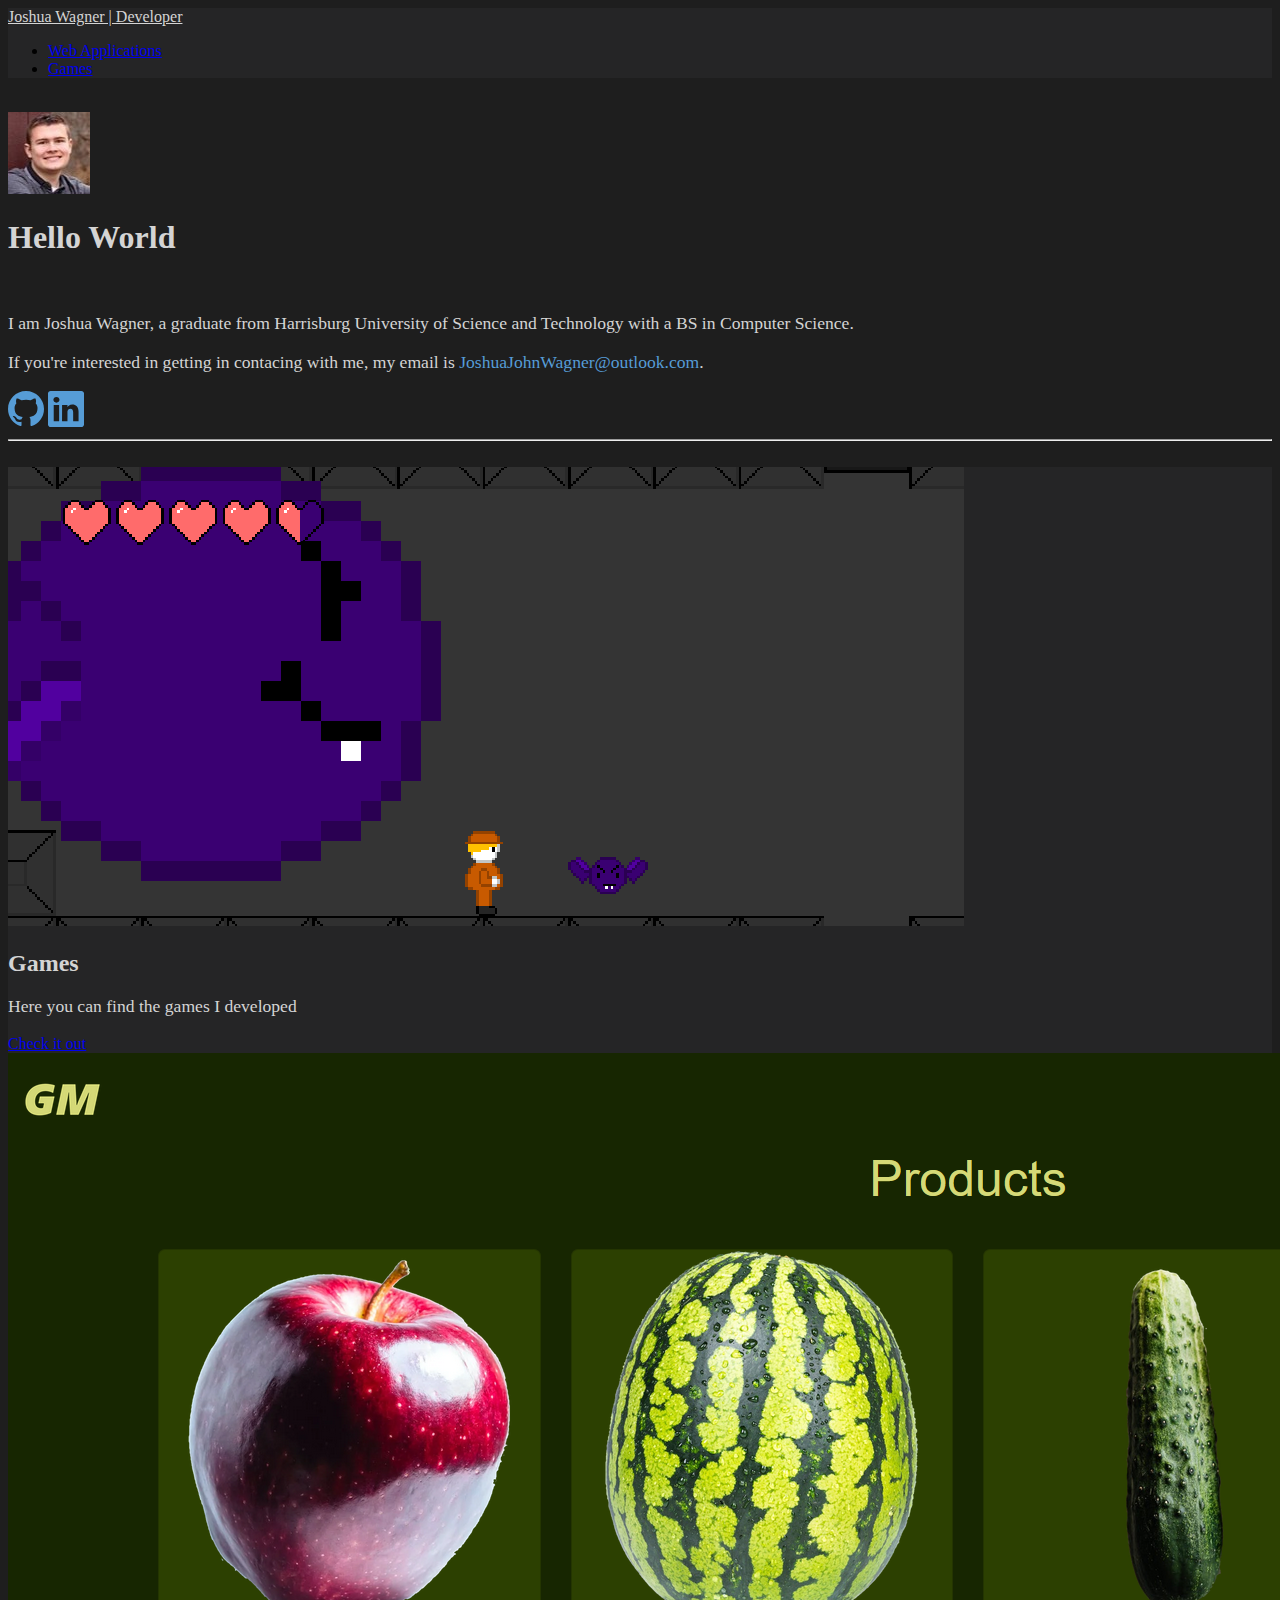
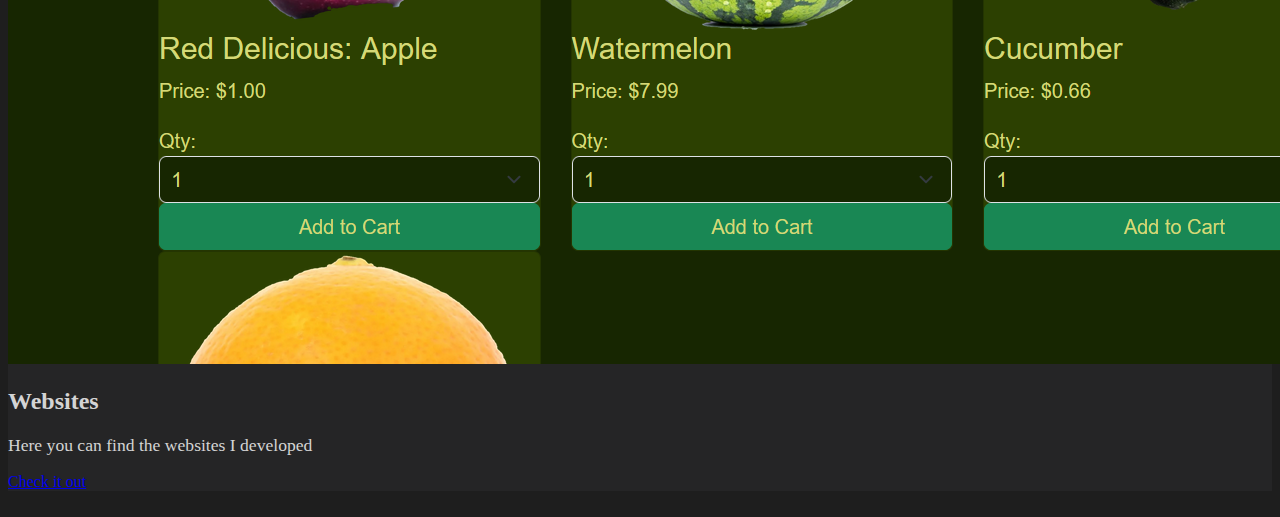
<file: index.html>
<!DOCTYPE html>
<html>
<head>
    <meta charset="utf-8">
    <meta name="viewport" content="width=device-width">
    <link rel="stylesheet" href="static/styles/template.css">
    <link href="https://cdn.jsdelivr.net/npm/bootstrap@5.3.0-alpha1/dist/css/bootstrap.min.css" rel="stylesheet" integrity="sha384-GLhlTQ8iRABdZLl6O3oVMWSktQOp6b7In1Zl3/Jr59b6EGGoI1aFkw7cmDA6j6gD" crossorigin="anonymous">
    <title>Joshua Wagner Portfolio</title>
</head>
<body>
    <nav class="navbar navbar-expand-lg navbar-dark bg-dark">
        <div class="container">
            <div class="navbar-header">
                <a class="navbar-brand" href="/">Joshua Wagner | Developer</a>
            </div>
            <ul class="nav navbar-nav navbar-right">
                <li class="nav-item"><a class="nav-link" href="/Apps">Web Applications</a></li>
                <li class="nav-item"><a class="nav-link" href="/Games">Games</a></li>
            </ul>
        </div>
    </nav>
    <div class="container">
        <br>
        <div class="text-center">
            <img class="img-fluid rounded" alt="Picture of me, Joshua Wagner" src="static/Me.jpg">
            <h1 class="masthead-heading">Hello World</h1>
            <br>
            <p>I am Joshua Wagner, a graduate from Harrisburg University of Science and Technology with a BS in Computer Science. </p>
            <p>If you're interested in getting in contacing with me, my email is <a class="special-links" href="mailto:JoshuaJohnWagner@outlook.com">JoshuaJohnWagner@outlook.com</a>.</p>
            <a class="special-links" href="https://github.com/IMadeAGame"><svg xmlns="http://www.w3.org/2000/svg" width="36" height="36" fill="currentColor" class="bi bi-github" viewBox="0 0 16 16">
                <path d="M8 0C3.58 0 0 3.58 0 8c0 3.54 2.29 6.53 5.47 7.59.4.07.55-.17.55-.38 0-.19-.01-.82-.01-1.49-2.01.37-2.53-.49-2.69-.94-.09-.23-.48-.94-.82-1.13-.28-.15-.68-.52-.01-.53.63-.01 1.08.58 1.23.82.72 1.21 1.87.87 2.33.66.07-.52.28-.87.51-1.07-1.78-.2-3.64-.89-3.64-3.95 0-.87.31-1.59.82-2.15-.08-.2-.36-1.02.08-2.12 0 0 .67-.21 2.2.82.64-.18 1.32-.27 2-.27.68 0 1.36.09 2 .27 1.53-1.04 2.2-.82 2.2-.82.44 1.1.16 1.92.08 2.12.51.56.82 1.27.82 2.15 0 3.07-1.87 3.75-3.65 3.95.29.25.54.73.54 1.48 0 1.07-.01 1.93-.01 2.2 0 .21.15.46.55.38A8.012 8.012 0 0 0 16 8c0-4.42-3.58-8-8-8z"/>
            </svg></a>
            <a class="special-links" href="https://www.linkedin.com/in/joshua-wagner-9ab7a5222/"><svg xmlns="http://www.w3.org/2000/svg" width="36" height="36" fill="currentColor" class="bi bi-linkedin" viewBox="0 0 16 16">
                <path d="M0 1.146C0 .513.526 0 1.175 0h13.65C15.474 0 16 .513 16 1.146v13.708c0 .633-.526 1.146-1.175 1.146H1.175C.526 16 0 15.487 0 14.854V1.146zm4.943 12.248V6.169H2.542v7.225h2.401zm-1.2-8.212c.837 0 1.358-.554 1.358-1.248-.015-.709-.52-1.248-1.342-1.248-.822 0-1.359.54-1.359 1.248 0 .694.521 1.248 1.327 1.248h.016zm4.908 8.212V9.359c0-.216.016-.432.08-.586.173-.431.568-.878 1.232-.878.869 0 1.216.662 1.216 1.634v3.865h2.401V9.25c0-2.22-1.184-3.252-2.764-3.252-1.274 0-1.845.7-2.165 1.193v.025h-.016a5.54 5.54 0 0 1 .016-.025V6.169h-2.4c.03.678 0 7.225 0 7.225h2.4z"/>
            </svg></a>
            <br>
            <hr style="color:#D4D4D4;background-color:#D4D4D4"> 
            <br>
            <div class="container">
                <div class="row row-cols-2">
                    <div class="col">
                        <div class="card" style="background-color: #252526;">
                            <img class="card-img-top" alt="Image of Temple of Treasure" src="static/ToT2.png">
                            <h2 class="card-title">Games</h2>
                            <p>Here you can find the games I developed</p>
                            <a href="/Games" class="btn btn-primary">Check it out</a>
                        </div>
                    </div>
                    <div class="col">
                        <div class="card" style="background-color: #252526;">
                            <img class="card-img-top" alt="Image of GreenMart" src="static/GreenMartPreview.png">
                            <h2 class="card-title">Websites</h2>
                            <p>Here you can find the websites I developed</p>
                            <a href="/Apps" class="btn btn-primary">Check it out</a>
                        </div>
                    </div>
                </div>
            </div>
            <br>
        </div>
    </div>
    <!--<footer>
        <a class="special-links social" href="https://github.com/IMadeAGame"><svg xmlns="http://www.w3.org/2000/svg" width="36" height="36" fill="currentColor" class="bi bi-github" viewBox="0 0 16 16">
            <path d="M8 0C3.58 0 0 3.58 0 8c0 3.54 2.29 6.53 5.47 7.59.4.07.55-.17.55-.38 0-.19-.01-.82-.01-1.49-2.01.37-2.53-.49-2.69-.94-.09-.23-.48-.94-.82-1.13-.28-.15-.68-.52-.01-.53.63-.01 1.08.58 1.23.82.72 1.21 1.87.87 2.33.66.07-.52.28-.87.51-1.07-1.78-.2-3.64-.89-3.64-3.95 0-.87.31-1.59.82-2.15-.08-.2-.36-1.02.08-2.12 0 0 .67-.21 2.2.82.64-.18 1.32-.27 2-.27.68 0 1.36.09 2 .27 1.53-1.04 2.2-.82 2.2-.82.44 1.1.16 1.92.08 2.12.51.56.82 1.27.82 2.15 0 3.07-1.87 3.75-3.65 3.95.29.25.54.73.54 1.48 0 1.07-.01 1.93-.01 2.2 0 .21.15.46.55.38A8.012 8.012 0 0 0 16 8c0-4.42-3.58-8-8-8z"/>
        </svg></a>
        <a class="special-links social" href="https://www.linkedin.com/in/joshua-wagner-9ab7a5222/"><svg xmlns="http://www.w3.org/2000/svg" width="36" height="36" fill="currentColor" class="bi bi-linkedin" viewBox="0 0 16 16">
            <path d="M0 1.146C0 .513.526 0 1.175 0h13.65C15.474 0 16 .513 16 1.146v13.708c0 .633-.526 1.146-1.175 1.146H1.175C.526 16 0 15.487 0 14.854V1.146zm4.943 12.248V6.169H2.542v7.225h2.401zm-1.2-8.212c.837 0 1.358-.554 1.358-1.248-.015-.709-.52-1.248-1.342-1.248-.822 0-1.359.54-1.359 1.248 0 .694.521 1.248 1.327 1.248h.016zm4.908 8.212V9.359c0-.216.016-.432.08-.586.173-.431.568-.878 1.232-.878.869 0 1.216.662 1.216 1.634v3.865h2.401V9.25c0-2.22-1.184-3.252-2.764-3.252-1.274 0-1.845.7-2.165 1.193v.025h-.016a5.54 5.54 0 0 1 .016-.025V6.169h-2.4c.03.678 0 7.225 0 7.225h2.4z"/>
        </svg></a>
    </footer>-->
</body>
</html>
</file>
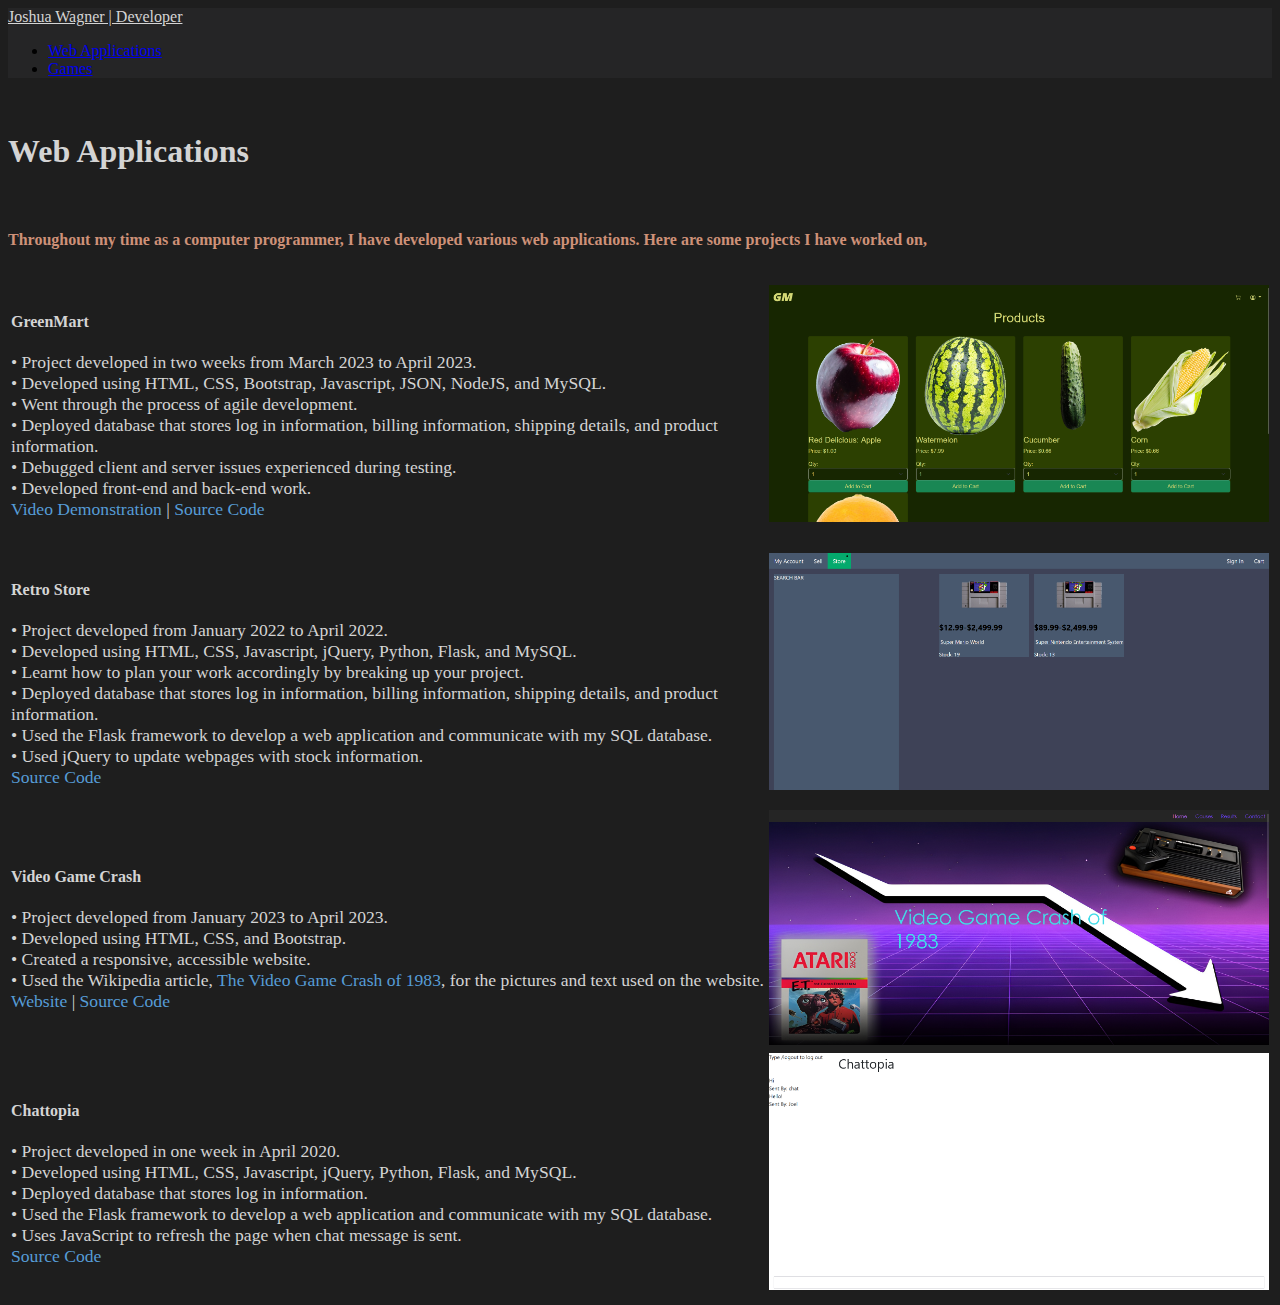
<file: Apps/index.html>
<!DOCTYPE html>
<html>
<head>
    <meta charset="utf-8">
    <meta name="viewport" content="width=device-width">
    <link rel="stylesheet" href="../static/styles/template.css">
    <link href="https://cdn.jsdelivr.net/npm/bootstrap@5.3.0-alpha1/dist/css/bootstrap.min.css" rel="stylesheet" integrity="sha384-GLhlTQ8iRABdZLl6O3oVMWSktQOp6b7In1Zl3/Jr59b6EGGoI1aFkw7cmDA6j6gD" crossorigin="anonymous">
    <title>Joshua Wagner Portfolio</title>
</head>
<body>
    <nav class="navbar navbar-expand-lg navbar-dark">
        <div class="container">
            <div class="navbar-header">
                <a class="navbar-brand" href="/">Joshua Wagner | Developer</a>
            </div>
            <ul class="nav navbar-nav navbar-right">
                <li class="nav-item active"><a class="nav-link" href="/Apps">Web Applications</a></li>
                <li class="nav-item"><a class="nav-link" href="/Games">Games</a></li>
            </ul>
        </div>
    </nav>
    <div class="container">
        <br>
        <h1 class="masthead-heading">Web Applications</h1>
        <br>
        <h4>Throughout my time as a computer programmer, I have developed various web applications. Here are some projects I have worked on,</h4>
        <table width="100%">
            <tr>
                <td class="align-baseline">
                    <br>
                    <h4 class="paragraph-header">GreenMart</h4>
                    <p>• Project developed in two weeks from March 2023 to April 2023. <br>
                       • Developed using HTML, CSS, Bootstrap, Javascript, JSON, NodeJS, and MySQL. <br>
                       • Went through the process of agile development.<br>
                       • Deployed database that stores log in information, billing information, shipping details, and product information. <br>
                       • Debugged client and server issues experienced during testing. <br>
                       • Developed front-end and back-end work. <br>
                       <a class="special-links" href="/Apps/GreenMart">Video Demonstration</a> | <a class="special-links" href="https://github.com/IMadeAGame/GreenMart">Source Code</a>
                    </p>
                </td>
                <td>
                    <img class="img-thumbnail float-right" width="500" alt="GreenMart Preview" src="../static/GreenMartPreview.png">
                </td>
            </tr>
            <tr>
                <td class="align-baseline">
                    <br>
                    <h4 class="paragraph-header">Retro Store</h4>
                    <p>• Project developed from January 2022 to April 2022. <br>
                       • Developed using HTML, CSS, Javascript, jQuery, Python, Flask, and MySQL. <br>
                       • Learnt how to plan your work accordingly by breaking up your project.<br>
                       • Deployed database that stores log in information, billing information, shipping details, and product information. <br>
                       • Used the Flask framework to develop a web application and communicate with my SQL database. <br>
                       • Used jQuery to update webpages with stock information. <br>
                       <a class="special-links" href="https://github.com/IMadeAGame/Retro-Store">Source Code</a>
                    </p>
                </td>
                <td>
                    <img class="img-thumbnail float-right" width="500" alt="Retro Store Preview" src="../static/RetroPreview.png">
                </td>
            </tr>
            <tr>
                <td class="align-baseline">
                    <br>
                    <h4 class="paragraph-header">Video Game Crash</h4>
                    <p>• Project developed from January 2023 to April 2023. <br>
                       • Developed using HTML, CSS, and Bootstrap. <br>
                       • Created a responsive, accessible website.<br>
                       • Used the Wikipedia article, <a class="special-links" href="https://en.wikipedia.org/wiki/Video_game_crash_of_1983">The Video Game Crash of 1983</a>, for the pictures and text used on the website. <br>
                       <a class="special-links" href="/Apps/VideoGameCrash">Website</a> | <a class="special-links" href="https://github.com/IMadeAGame/VideoGameCrash">Source Code</a>
                    </p>
                </td>
                <td>
                    <img class="img-thumbnail float-right" width="500" alt="Video Game Crash Preview" src="../static/VideoGamePreview.png">
                </td>
            </tr>
            <tr>
                <td class="align-baseline">
                    <br>
                    <h4 class="paragraph-header">Chattopia</h4>
                    <p>• Project developed in one week in April 2020. <br>
                       • Developed using HTML, CSS, Javascript, jQuery, Python, Flask, and MySQL. <br>
                       • Deployed database that stores log in information. <br>
                       • Used the Flask framework to develop a web application and communicate with my SQL database. <br>
                       • Uses JavaScript to refresh the page when chat message is sent. <br>
                       <a class="special-links" href="https://github.com/IMadeAGame/Chattopia">Source Code</a>
                    </p>
                </td>
                <td>
                    <img class="img-thumbnail float-right" width="500" alt="Chattopia Preview" src="../static/ChattopiaPreview.png">
                </td>
            </tr>
        </table>
    </div>
</body>
</html>
</file>
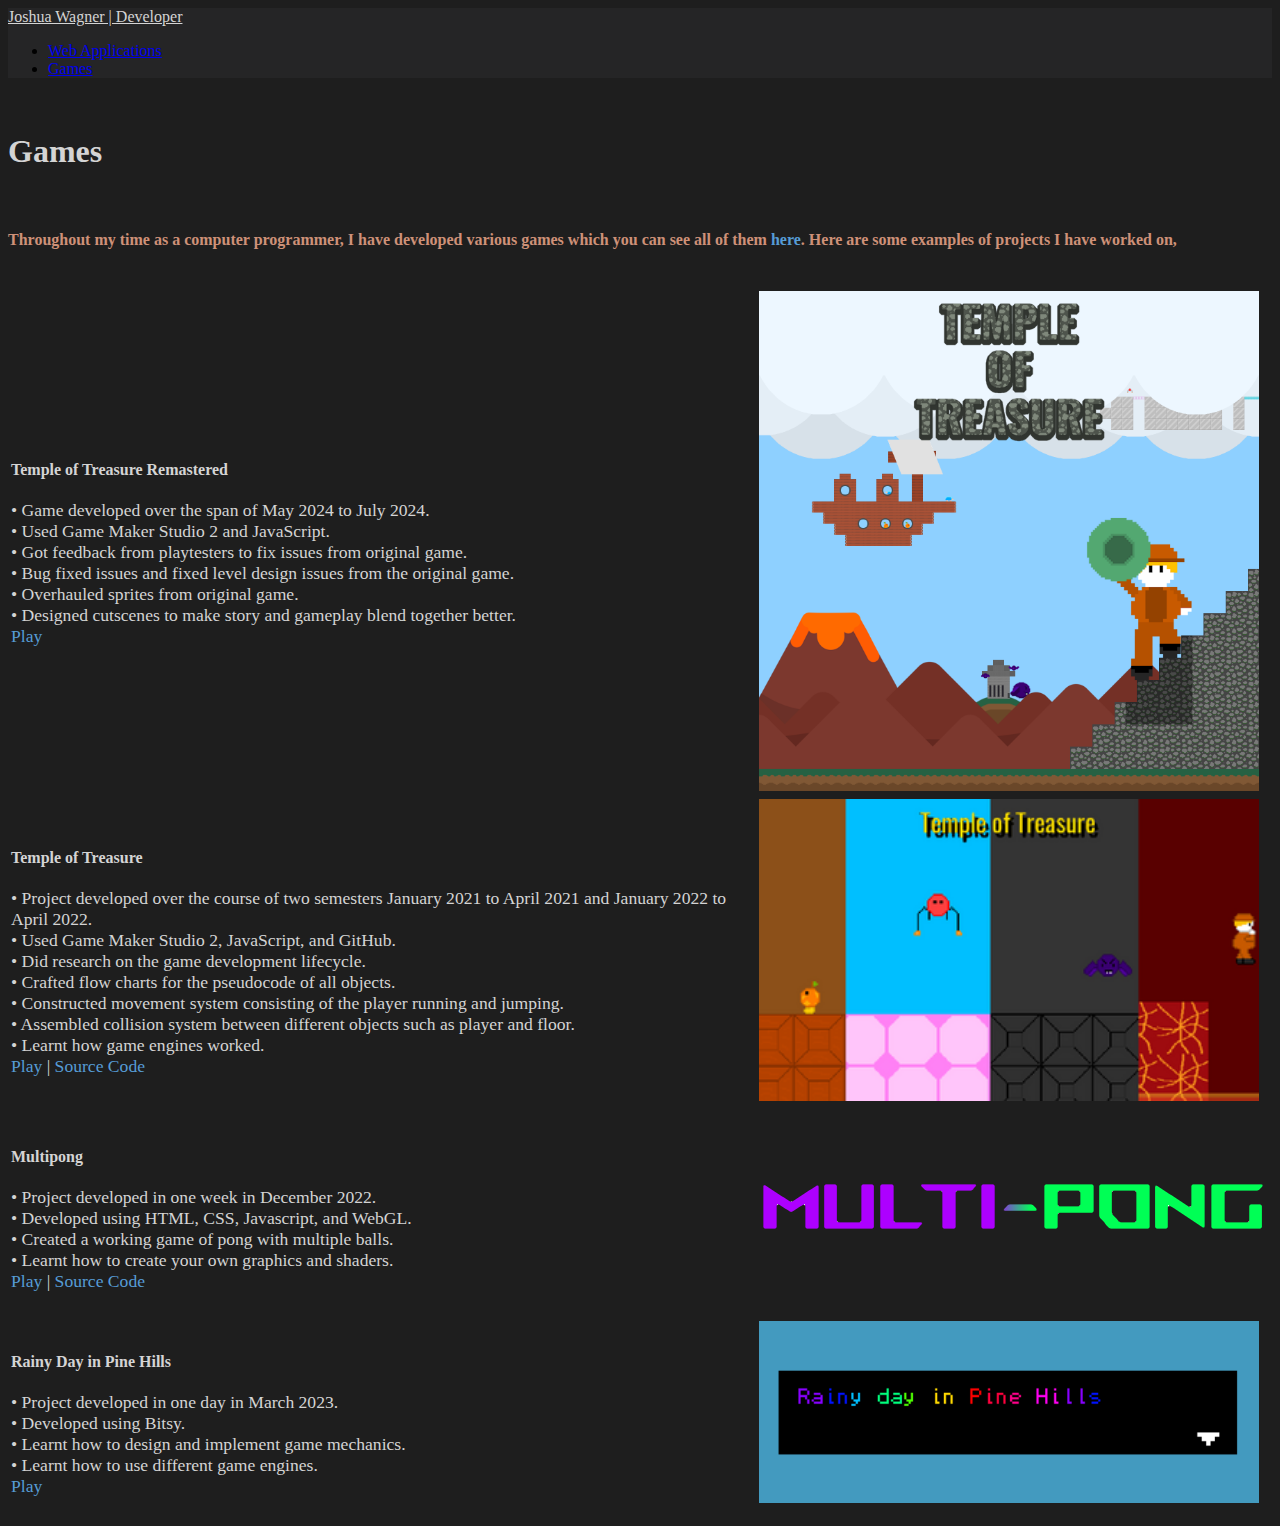
<file: Games/index.html>
<!DOCTYPE html>
<html>
<head>
    <meta charset="utf-8">
    <meta name="viewport" content="width=device-width">
    <link rel="stylesheet" href="../static/styles/template.css">
    <link href="https://cdn.jsdelivr.net/npm/bootstrap@5.3.0-alpha1/dist/css/bootstrap.min.css" rel="stylesheet" integrity="sha384-GLhlTQ8iRABdZLl6O3oVMWSktQOp6b7In1Zl3/Jr59b6EGGoI1aFkw7cmDA6j6gD" crossorigin="anonymous">
    <title>Joshua Wagner Portfolio</title>
</head>
<body>
    <nav class="navbar navbar-expand-lg navbar-dark">
        <div class="container">
            <div class="navbar-header">
                <a class="navbar-brand" href="/">Joshua Wagner | Developer</a>
            </div>
            <ul class="nav navbar-nav navbar-right">
                <li class="nav-item active"><a class="nav-link" href="/Apps">Web Applications</a></li>
                <li class="nav-item"><a class="nav-link" href="/Games">Games</a></li> 
            </ul>
        </div>
    </nav>
    <div class="container">
        <br>
        <h1 class="masthead-heading">Games</h1>
        <br>
        <h4>Throughout my time as a computer programmer, I have developed various games which you can see all of them <a class="special-links" href="https://orangesoft.itch.io/" target="_blank">here</a>. Here are some examples of projects I have worked on,</h4>
        <br>
        <!--<hr style="color:#CE9178;background-color:#CE9178">-->
        <table width="100%">
            <tr>
                <td class="align-baseline">
                    <br>
                    <h4 class="paragraph-header">Temple of Treasure Remastered</h4>
                    <p>• Game developed over the span of May 2024 to July 2024. <br>
                       • Used Game Maker Studio 2 and JavaScript. <br>
                       • Got feedback from playtesters to fix issues from original game.<br>
                       • Bug fixed issues and fixed level design issues from the original game.<br>
                       • Overhauled sprites from original game.<br>
                       • Designed cutscenes to make story and gameplay blend together better.<br>
                       <a class="special-links" href="https://orangesoft.itch.io/temple-of-treasure-remastered" target="_blank">Play</a>
                    </p>
                </td>
                <td>
                    <img class="img-thumbnail float-right" alt="Image of Temple of Treasure Remastered" src="../static/ToTR.png" width = "500">
                </td>
            </tr>
            <tr>
                <td class="align-baseline">
                    <br>
                    <h4 class="paragraph-header">Temple of Treasure</h4>
                    <p>• Project developed over the course of two semesters January 2021 to April 2021 and January 2022 to April 2022. <br>
                       • Used Game Maker Studio 2, JavaScript, and GitHub. <br>
                       • Did research on the game development lifecycle.<br>
                       • Crafted flow charts for the pseudocode of all objects.<br>
                       • Constructed movement system consisting of the player running and jumping.<br>
                       • Assembled collision system between different objects such as player and floor.<br>
                       • Learnt how game engines worked.<br>
                       <a class="special-links" href="https://orangesoft.itch.io/temple-of-treasure" target="_blank">Play</a> | <a class="special-links" href="https://github.com/IMadeAGame/Project-II-Game/tree/main/Temple%20of%20Treasure%20Code" target="_blank">Source Code</a>
                    </p>
                </td>
                <td>
                    <img class="img-thumbnail float-right" alt="Image of Temple of Treasure" src="../static/ToT.png" width="500">
                </td>
            </tr>
            <tr>
                <td class="align-baseline">
                    <br>
                    <h4 class="paragraph-header">Multipong</h4>
                    <p>• Project developed in one week in December 2022. <br>
                       • Developed using HTML, CSS, Javascript, and WebGL. <br>
                       • Created a working game of pong with multiple balls.<br>
                       • Learnt how to create your own graphics and shaders.<br>
                       <a class="special-links" href="/Games/Multipong" target="_blank">Play</a> | <a class="special-links" href="https://github.com/IMadeAGame/Joshua_Wagner_CISC400/tree/main/final_project" target="_blank">Source Code</a>
                    </p>
                </td>
                <td>
                    <img class="img-thumbnail float-right" alt="Multipong Logo" src="Multipong/Logo.png">
                </td>
            </tr>
            <tr>
                <td class="align-baseline">
                    <br>
                    <h4 class="paragraph-header">Rainy Day in Pine Hills</h4>
                    <p>• Project developed in one day in March 2023. <br>
                       • Developed using Bitsy. <br>
                       • Learnt how to design and implement game mechanics.<br>
                       • Learnt how to use different game engines.<br>
                       <a class="special-links" href="https://orangesoft.itch.io/rainy-day-in-pine-hills" target="_blank">Play</a>
                    </p>
                </td>
                <td>
                    <img class="img-thumbnail float-right" alt="Rainy Day in Pine Hills Logo" width="500" src="../static/RainyLogo.png">
                </td>
            </tr>
        </table>
    </div>
</body>
</html>
</file>
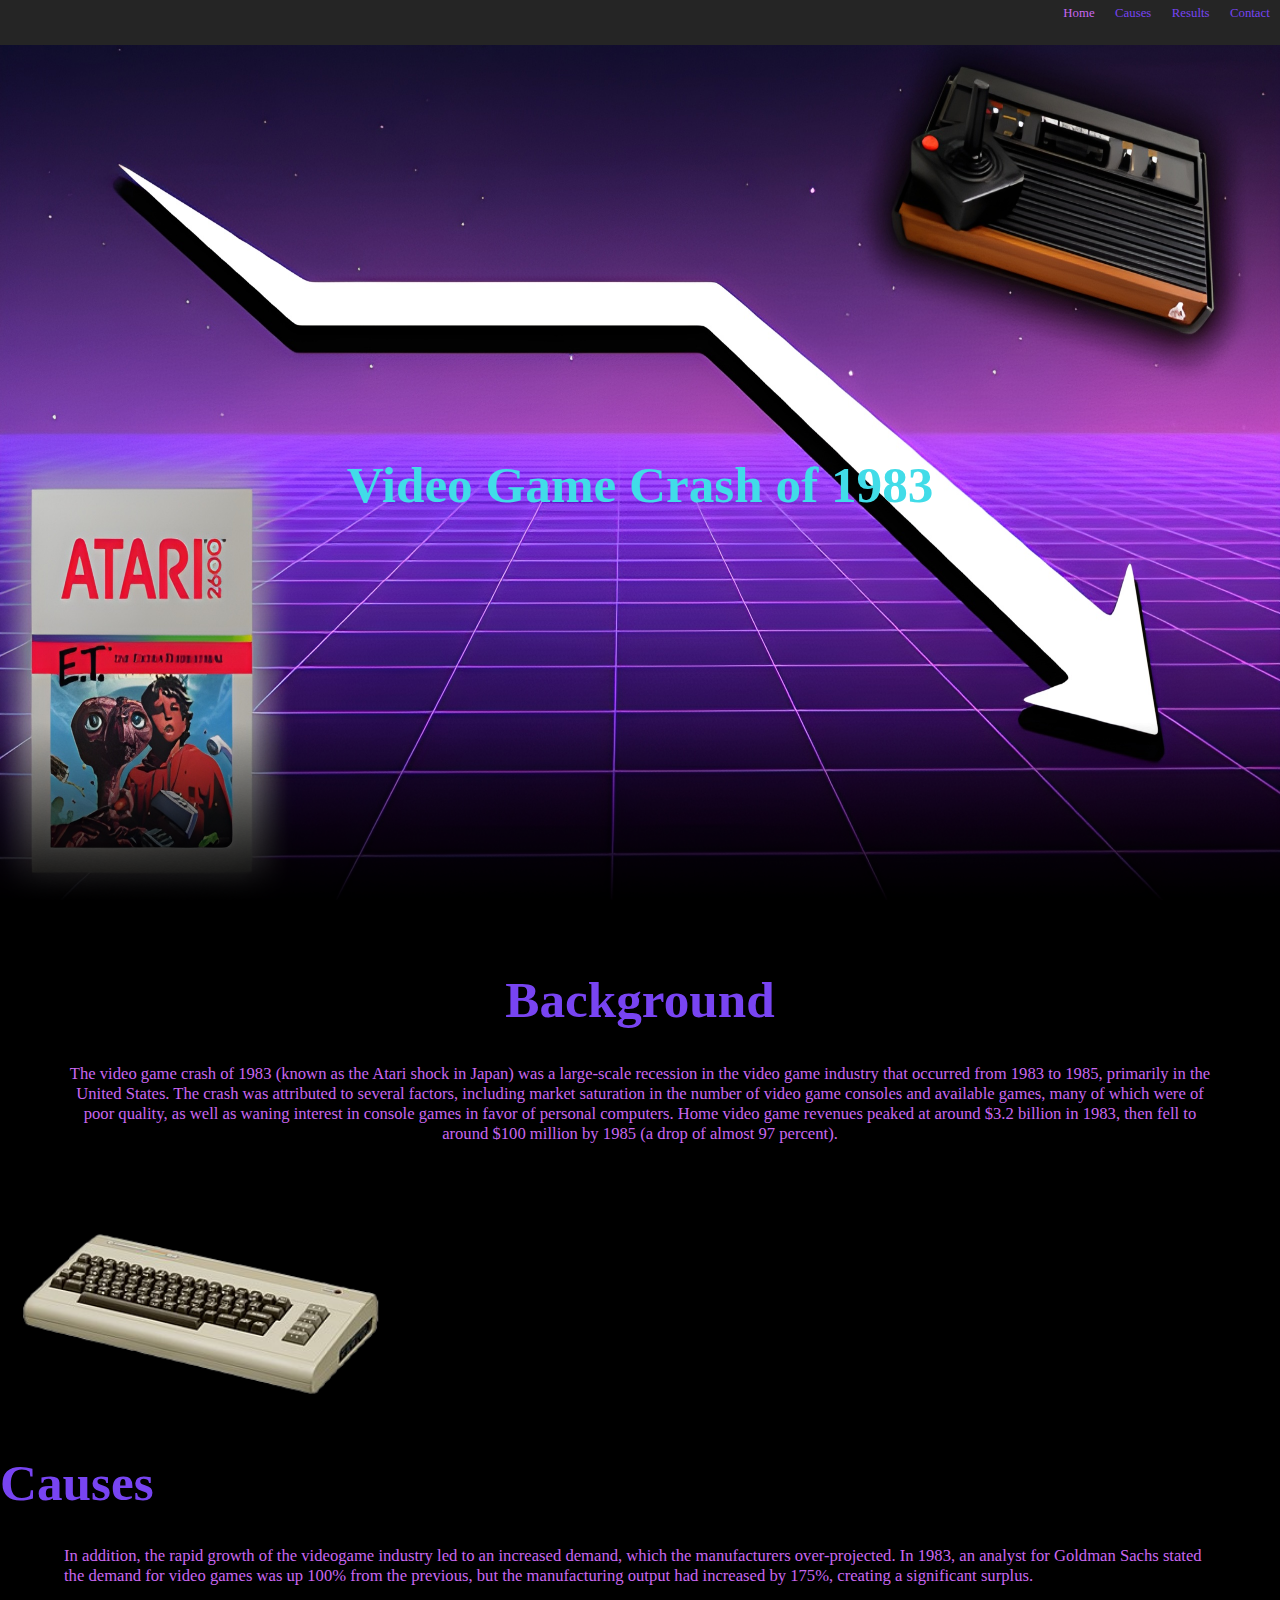
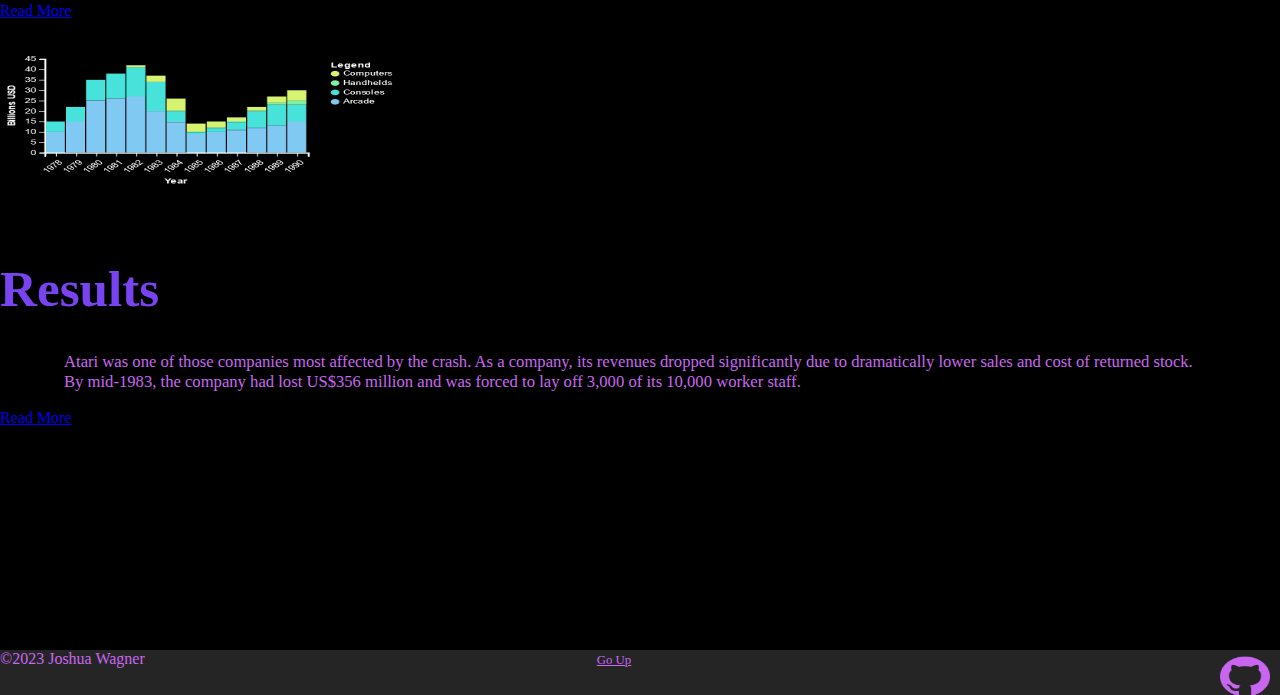
<file: VideoGameCrash/index.html>
<!DOCTYPE html>
<html lang="en">
<head>
    <meta charset="utf-8">
    <meta name="viewport" content="width=device-width">
    <link rel="stylesheet" href="static/styles/template.css">
    <link href="https://cdn.jsdelivr.net/npm/bootstrap@5.3.0-alpha1/dist/css/bootstrap.min.css" rel="stylesheet" integrity="sha384-GLhlTQ8iRABdZLl6O3oVMWSktQOp6b7In1Zl3/Jr59b6EGGoI1aFkw7cmDA6j6gD" crossorigin="anonymous">
    <title>Home</title>
</head>

<body>
    <a id="top"></a> <!--Reference: https://stackoverflow.com/questions/32102747/how-to-make-a-back-to-top-button-using-css-and-html-only-->
    <div class="topbar">
        <a href="Contact.html">Contact</a>
        <a href="Results.html">Results</a>
        <a href="Causes.html">Causes</a>
        <a class="active" href="index.html">Home</a>
    </div>
    <div class="container">
        <img class="titleimage" src="static/Fall_Upscaled.jpg" alt="A picture showing stocks falling">
        <h1 class="titletext">Video Game Crash of 1983</h1>
        <img class="fadeImg" src="static/Fade.png" alt="Fade effect">
        <div class="text">
            <br><br>
            <h1 class = "center">Background</h1>
            <p class="center">The video game crash of 1983 (known as the Atari shock in Japan) was a large-scale recession in the video game industry that occurred from 1983 to 1985, primarily in the United States.
                            The crash was attributed to several factors, including market saturation in the number of video game consoles and available games, many of which were of poor quality, as well as waning interest in console games in favor of personal computers.
                            Home video game revenues peaked at around $3.2 billion in 1983, then fell to around $100 million by 1985 (a drop of almost 97 percent).</p>
            <br><br><br>
            <div class="row mb-2 text-center">
                <div class="col-lg-6 themed-grid-col">
                    <img src="static/Commodore.png" class = "mb-4" alt="A Commodore computer" width="400" height="200">
                    <h1>Causes</h1>
                    <p>In addition, the rapid growth of the videogame industry led to an increased demand, which the manufacturers over-projected. In 1983, an analyst for Goldman Sachs stated the demand for video games was up 100% from the previous, but the manufacturing output had increased by 175%, creating a significant surplus.</p>
                    <a href="Causes.html">Read More</a>
                </div>
                <div class="col-lg-6 themed-grid-col">
                    <img src="static/Graph.png" class = "mb-4" alt="Graph of video game sales based on platform" width="400" height="200">
                    <h1>Results</h1>
                    <p>Atari was one of those companies most affected by the crash. As a company, its revenues dropped significantly due to dramatically lower sales and cost of returned stock. By mid-1983, the company had lost US$356 million and was forced to lay off 3,000 of its 10,000 worker staff.</p>
                    <a href="Results.html">Read More</a>
                </div>
            </div>
        </div>
        <div class="footer" style="top:250%">
            ©2023 Joshua Wagner
            <a href="#top">Go Up</a>
            <a href="https://github.com/IMadeAGame"><img class="mb-4" src="static/GitLogo.png" alt="my github" width="50" height="40"></a> <!--Fixed icon-->
        </div>
    </div>
</body>
</html>
</file>
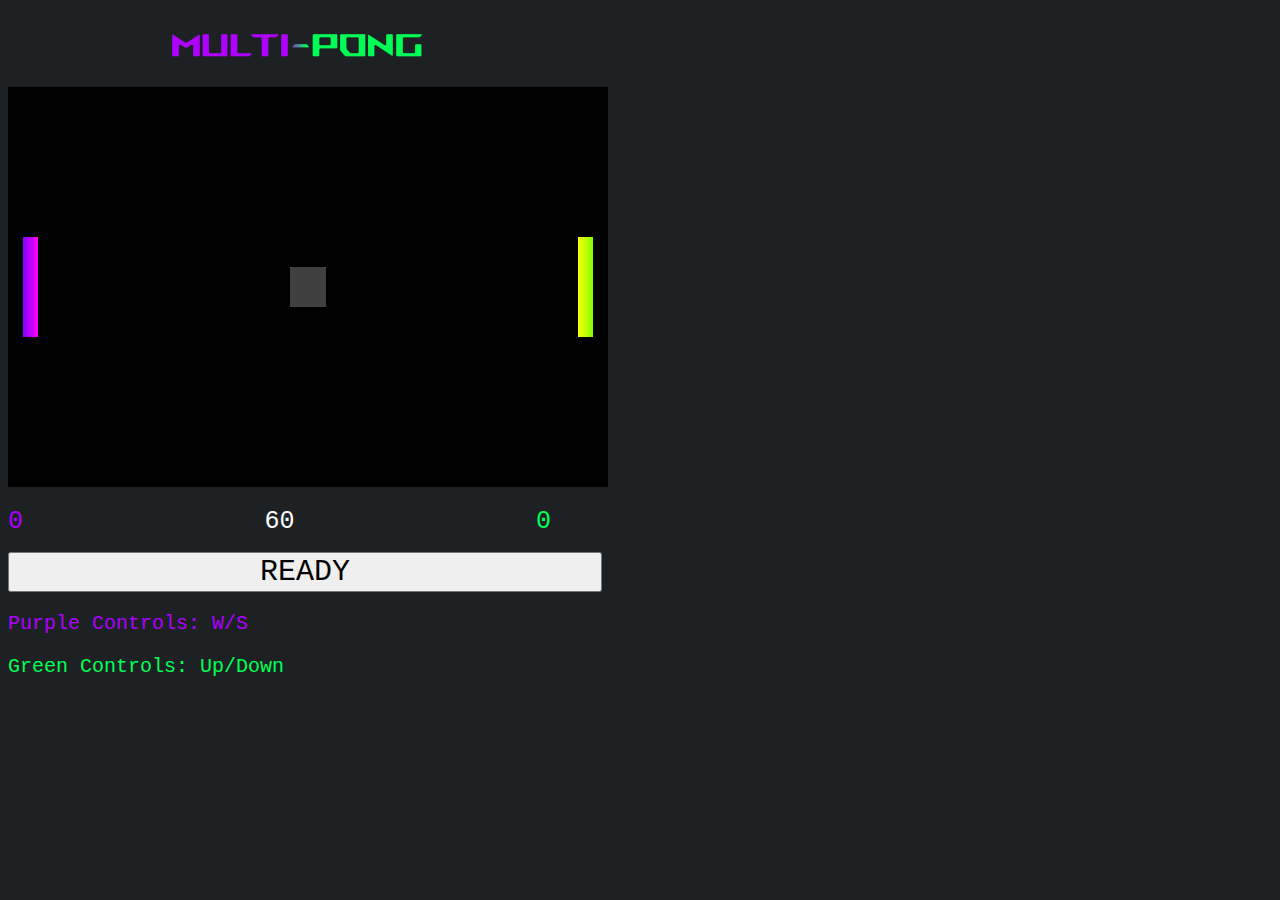
<file: Games/Multipong/index.html>
<!DOCTYPE html>
<html lang="en">
  <head>
    <meta charset="utf-8" />
    <title>Multi-Pong</title>
    <script type = "text/javascript" src="MultiPong.js"></script>  
    <style>
      img {
        padding-left: 150px;
      }
      body {
        background-color: #1e2124;
      }
      </style>
  </head>

  <body onload="main()">
    <img src="Logo.png" alt="Multi-Pong" width="255" height="75"> 
    <br>
    <canvas id="webgl" width="600" height="400">
    Please use a browser that supports "canvas"
    </canvas>

    <script src="lib/webgl-utils.js"></script>
    <script src="lib/webgl-debug.js"></script>
    <script src="lib/cuon-utils.js"></script>
    <script src="lib/cuon-matrix.js"></script>
    <script src="MultiPong.js"></script>
    <p>
    <span id="p1Score" style="font-size:25px; color: #AD00FF; font-family: 'Courier New', monospace;"></span>
    <span id="time" style="font-size:25px; color: #ffffff; font-family: 'Courier New', monospace;"></span>
    <span id="p2Score" style="font-size:25px; color: #00FF55; font-family: 'Courier New', monospace;"></span>
    </p>
    <script>
      var stats = "";
      stats = stats.concat('0');
      for (k = 0; k < 19; k++){
        stats = stats.concat('&ensp;');   
      }
      document.getElementById("p1Score").innerHTML = stats;

      stats = "";
      stats = stats.concat('60');
      for (k = 0; k < 19; k++){
        stats = stats.concat('&ensp;');   
      }
      document.getElementById("time").innerHTML = stats;

      stats = "";
      stats = stats.concat('0');
      for (k = 0; k < 19; k++){
        stats = stats.concat('&ensp;');   
      }
      document.getElementById("p2Score").innerHTML = stats;
    </script>
    <button id="Start" onclick="onTimer()" style="font-size:30px; padding-left: 250px; padding-right: 250px; font-family: 'Courier New', monospace;">READY</button>

    <script type="text/javascript">
      var button = document.getElementById('Start')
      button.addEventListener('click',hideshow,false);
  
      function hideshow() {
          this.style.display = 'none'
      }   
    </script>
    <p style="font-size:20px; color: #AD00FF; font-family: 'Courier New', monospace;">Purple Controls: W/S</p>
    <p style="font-size:20px; color: #00FF55; font-family: 'Courier New', monospace;">Green Controls: Up/Down</p>
  </body>
</html>
</file>
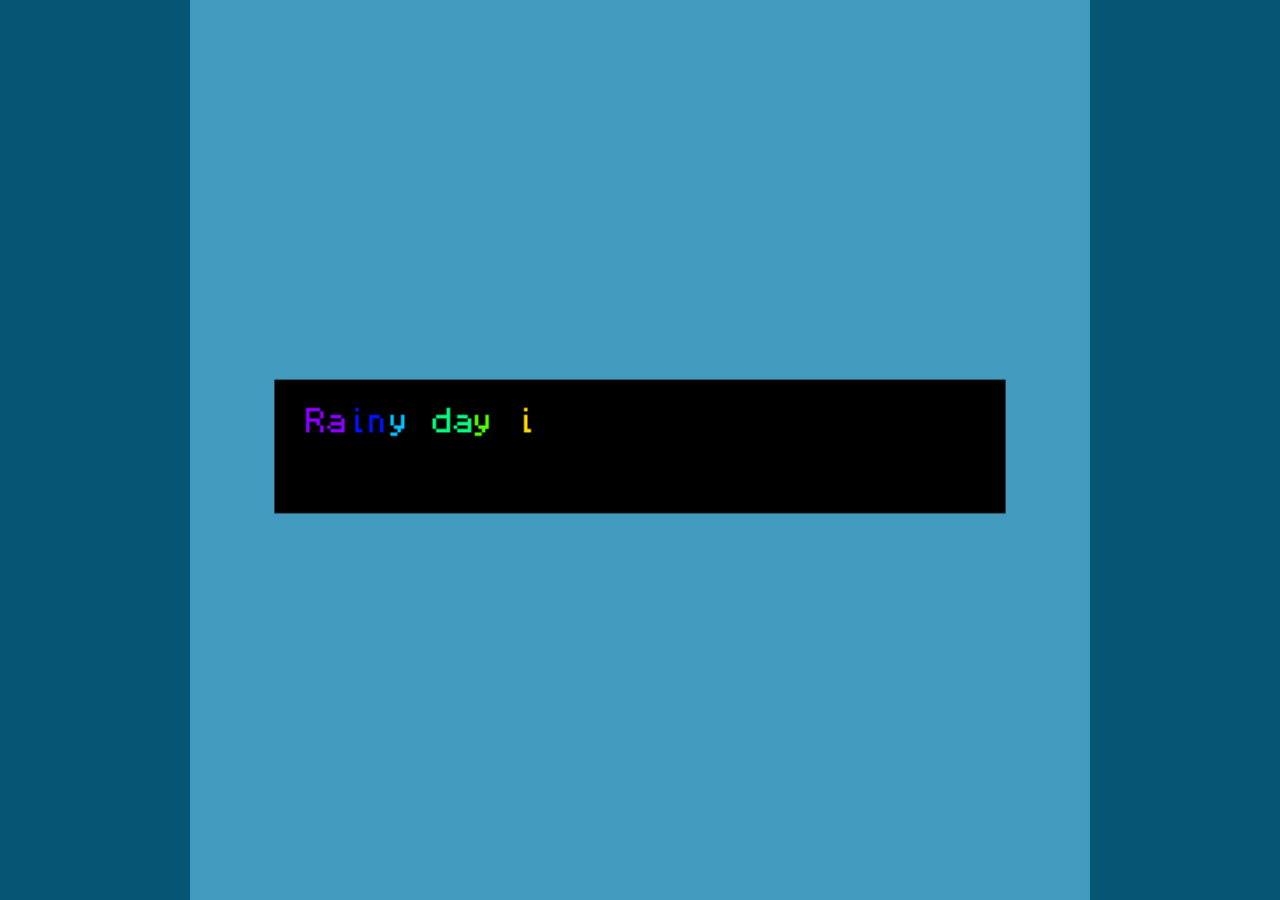
<file: Games/RainyDay/index.html>
<!DOCTYPE HTML>
<html>

<!-- HEADER -->
<head>

<meta charset="UTF-8">

<title>{rbw}Rainy day in Pine Hills{/rbw}</title>

<script type="text/bitsyGameData" id="exportedGameData">
{rbw}Rainy day in Pine Hills{/rbw}

# BITSY VERSION 8.4

! VER_MAJ 8
! VER_MIN 4
! ROOM_FORMAT 1
! DLG_COMPAT 0
! TXT_MODE 0

PAL 0
67,154,191
4,86,116
149,203,219
NAME blueprint

PAL 1
130,255,0
255,0,141
0,192,255
NAME House

ROOM 0
g,g,g,g,g,g,h,h,h,h,h,h,h,h,h,h
i,a,a,a,a,a,h,h,h,h,h,h,h,h,h,h
f,a,a,a,a,a,h,g,g,r,g,g,g,g,g,g
0,0,0,0,0,0,h,0,0,0,0,0,0,0,0,0
0,l,p,p,m,0,0,0,0,0,0,0,0,0,0,0
0,o,q,q,n,0,h,0,0,0,0,0,0,e,c,0
h,h,h,h,h,h,h,h,h,h,h,h,h,j,d,h
g,g,g,g,g,g,g,g,h,g,g,g,g,j,d,g
a,a,a,a,a,a,a,a,h,a,a,a,a,j,d,a
a,i,i,a,a,a,a,a,h,a,a,a,a,j,d,a
a,f,f,a,a,a,a,a,h,a,a,a,a,j,d,a
0,0,0,0,0,0,0,0,h,0,0,0,0,l,m,0
0,0,0,0,0,0,0,0,0,0,0,0,0,o,n,0
0,0,0,0,0,0,0,0,0,0,0,0,0,0,0,0
0,0,0,0,0,0,0,0,h,0,0,0,0,0,0,0
h,0,h,h,h,h,h,h,h,0,0,0,0,0,0,0
NAME House
ITM 2 0,14
EXT 1,15 1 5,8 FX tunnel DLG d
PAL 0

ROOM 1
w,w,w,w,w,w,w,w,w,w,w,w,w,w,w,w
w,w,w,w,w,w,w,w,w,w,w,w,w,w,w,w
s,t,s,t,s,t,s,t,s,t,s,t,s,t,s,t
1c,1c,1c,1c,1c,1c,1c,1c,1c,1c,1c,1c,1c,1c,1c,1c
17,16,19,18,18,18,18,18,18,18,17,16,19,18,18,18
1c,14,1c,1c,1c,u,0,y,1c,1c,1c,14,1c,1c,1c,1c
1c,14,1c,1c,u,0,0,0,y,1c,1c,14,u,0,0,y
1c,14,1c,1c,0,0,0,12,13,1c,1c,14,0,0,0,0
1c,14,1c,1c,11,1q,11,11,11,1c,1c,14,11,k,1a,1b
0,0,b,0,0,0,0,0,b,0,0,0,0,0,b,0
v,v,v,v,v,v,v,v,v,v,v,v,v,v,v,v
b,0,0,0,0,0,0,0,0,0,0,b,0,0,0,0
0,0,0,b,0,0,0,b,0,0,0,0,0,0,0,0
x,x,x,x,x,x,x,x,x,x,x,x,x,x,x,x
0,0,0,0,0,0,0,0,0,0,0,b,0,0,0,0
0,0,0,b,0,0,0,b,0,0,0,0,0,0,0,0
NAME Streets1
EXT 15,9 2 0,9
EXT 15,10 2 0,10
EXT 0,9 3 15,9
EXT 0,10 3 15,10
EXT 5,8 0 1,15
PAL 0

ROOM 2
w,w,w,w,w,w,w,w,w,w,w,w,w,w,w,w
w,w,w,w,w,w,w,w,w,w,w,w,w,w,w,w
s,t,s,t,s,t,s,t,s,t,s,t,s,t,s,t
1c,1c,1c,1c,1c,1c,1c,1c,1c,1c,1c,1c,1c,1c,1c,1c
18,18,18,18,17,16,19,18,18,18,18,18,18,18,17,16
1c,1c,1c,1c,1c,14,1c,u,0,0,0,0,y,1c,1c,14
1c,1c,1c,u,y,14,u,0,0,12,13,0,0,y,1c,14
1c,1c,1c,0,0,14,0,0,0,0,0,0,0,0,1c,14
1c,1c,1c,11,11,14,11,1a,1b,k,k,1a,1b,11,1c,14
0,0,b,0,0,0,0,0,b,0,0,0,0,0,b,0
v,v,v,v,v,v,v,v,v,v,v,v,v,v,v,v
b,0,0,0,0,0,0,0,0,0,0,b,0,0,0,0
0,0,0,b,0,0,0,b,0,0,0,0,0,0,0,0
x,x,x,x,x,x,x,x,x,x,x,x,x,x,x,x
0,0,0,0,0,0,0,0,0,0,0,b,0,0,0,0
0,0,0,b,0,0,0,b,0,0,0,0,0,0,0,0
NAME Streets2
ITM 0 10,12
EXT 0,9 1 15,9
EXT 0,10 1 15,10
EXT 15,9 4 0,9
EXT 15,10 4 0,10
PAL 0

ROOM 3
w,w,w,w,w,w,w,w,w,w,w,w,w,w,w,w
w,w,w,w,w,w,w,w,w,w,w,w,w,w,w,w
s,t,s,t,s,t,s,t,s,t,s,t,s,t,s,t
1c,1c,1c,1c,1c,1c,1c,1c,1c,1c,1c,1c,1c,1c,1c,1c
18,18,18,18,18,18,17,16,19,18,18,18,18,18,18,18
1c,1c,1c,1c,1c,1c,1c,14,1c,1c,1c,1c,1c,1c,1c,1c
1c,u,0,0,y,1c,1c,14,1c,1c,u,0,0,y,1c,1c
1c,0,0,0,0,1c,1c,14,1c,1c,0,0,0,0,1c,1c
1c,11,k,1a,1b,1c,1c,14,1c,1c,11,k,1a,1b,1c,1c
0,0,b,0,0,0,0,0,b,0,0,0,0,0,b,0
v,v,v,v,v,v,v,v,v,v,v,v,v,v,v,v
b,0,0,0,0,0,0,0,0,0,0,b,0,0,0,0
0,0,0,b,0,0,0,b,0,0,0,0,0,0,0,0
x,x,x,x,x,x,x,x,x,x,x,x,x,x,x,x
0,0,0,0,0,0,0,0,0,0,0,b,0,0,0,0
0,0,0,b,0,0,0,b,0,0,0,0,0,0,0,0
NAME Streets3
ITM 0 5,9
ITM 0 9,15
EXT 15,9 1 0,9
EXT 15,10 1 0,10
EXT 0,9 5 15,9
EXT 0,10 5 15,10
PAL 0

ROOM 4
w,w,w,w,w,w,w,w,w,w,w,w,w,w,w,w
w,w,w,w,w,w,w,w,w,w,w,w,w,w,w,w
s,t,s,t,s,t,s,t,s,t,s,t,s,t,s,t
1c,1c,1c,1c,1c,1c,1c,1c,1c,1c,1c,1c,1c,1c,1c,1c
19,18,18,18,18,18,18,18,17,16,19,18,18,18,18,18
1c,1c,1c,1c,1c,1c,1c,1c,1c,14,1c,1c,1c,1c,1c,1c
1c,1c,1c,1c,1c,1c,1c,1c,1c,14,1c,1c,1c,1c,1c,1c
1c,1c,1c,1c,1c,1c,1c,1c,1c,14,1c,1c,1c,1c,1c,1c
1c,1c,1c,1c,1c,1c,1c,1c,1c,14,1c,1c,1c,1c,1c,1c
0,0,b,0,0,0,0,0,b,0,0,0,1e,0,b,1f
v,v,v,v,v,v,v,v,v,v,v,v,1d,0,0,1f
b,0,0,0,0,0,0,0,0,0,0,b,0,0,0,1f
0,0,0,b,0,0,0,b,0,0,0,0,0,0,0,1f
x,x,x,x,x,x,x,x,x,x,x,x,1g,0,0,1f
0,0,0,0,0,0,0,0,0,0,0,b,1h,0,0,1f
0,0,0,b,0,0,0,b,0,0,0,0,1h,0,0,1f
NAME Streets4
ITM 1 11,9
ITM 0 14,14
ITM 0 5,11
EXT 0,9 2 15,9
EXT 0,10 2 15,10
PAL 0

ROOM 5
w,w,w,w,w,w,w,w,w,w,w,w,w,w,w,w
w,w,w,w,w,w,w,w,w,w,w,w,w,w,w,w
s,t,s,t,s,t,s,t,s,t,s,t,s,t,s,t
1c,1c,1c,1c,1c,1l,1n,1n,1n,1n,1n,1m,1c,1c,1c,1c
18,18,17,16,19,1o,18,18,18,18,18,1p,17,16,19,18
1c,1c,1c,14,1c,1o,1c,1c,1c,1c,1c,1p,1c,14,1c,1c
1c,1c,1c,14,1c,1o,1c,1c,1c,1c,1c,1p,1c,14,1c,1c
1c,1c,1c,14,1c,1o,1c,1c,1c,1c,1c,1p,1c,14,1c,1c
1c,1c,1c,14,1c,1o,1c,1c,1c,1c,1c,1p,1c,14,1c,1c
1f,0,b,1k,0,0,0,0,b,0,0,0,0,0,b,0
1f,0,0,1j,v,v,v,v,v,v,v,v,v,v,v,v
1f,0,0,0,0,0,0,0,0,0,0,b,0,0,0,0
1f,0,0,b,0,0,0,b,0,0,0,0,0,0,0,0
1f,0,0,1i,x,x,x,x,x,x,x,x,x,x,x,x
1f,0,0,1h,0,0,0,0,0,0,0,b,0,0,0,0
1f,0,0,1h,0,0,0,b,0,0,0,0,0,0,0,0
NAME Streets5
ITM 0 5,9
ITM 0 13,15
EXT 15,9 3 0,9
EXT 15,10 3 0,10
PAL 0

TIL 11
00000000
00000000
00000000
00000000
00000000
00000000
00000000
11111111
NAME bricks3
WAL true

TIL 12
00011111
00100000
00100000
00100000
00100000
00100000
00100000
00011111
NAME window1
WAL true

TIL 13
11111000
00000100
00000100
00000100
00000100
00000100
00000100
11111000
NAME window2
WAL true

TIL 14
11100111
11100111
11100111
11100111
11100111
11100111
11100111
11100111
NAME phoneline1
WAL true

TIL 16
11100111
00000000
01100110
11100111
11100111
11100111
11100111
11100111
NAME phonelineT
WAL true

TIL 17
11111111
11111111
11111110
11111001
11100111
10011111
01111111
11111111
NAME phonelineWire1
WAL true

TIL 18
11111111
11111111
11111111
11111111
11111111
11111111
00000000
11111111
NAME phonelineWire2
WAL true

TIL 19
11111111
11111111
01111111
10011111
11100111
11111001
11111110
11111111
NAME phonelineWire3
WAL true

TIL a
10101010
10101010
10101010
10101010
10101010
10101010
10101010
10101010
NAME houseTile1
WAL true

TIL b
00000000
00000000
00000100
00000000
01110000
01010000
01110000
00000000
>
00000000
00001110
00001010
00001110
00000000
00100000
00000000
00000000
NAME raindrops

TIL c
00000011
00000000
00000011
00000011
11111011
11111011
11111011
11111011
NAME houseTile2
WAL false

TIL d
00000011
00000011
00000011
00000011
11111011
11111011
11111011
11111011
NAME houseTile3
WAL false

TIL e
11000000
00000000
11000000
11000000
11011111
11011111
11011111
11011111
NAME houseTile4
WAL false

TIL f
11111011
11011111
11011111
11111111
10101010
10101010
10101010
10101010
>
11111101
11111101
11111111
10111111
10101010
10101010
10101010
10101010
NAME houseTile5
WAL true

TIL g
11111111
10101010
10101010
10101010
10101010
10101010
10101010
10101010
NAME houseTile6
WAL true

TIL h
11111111
11111111
11111111
11111111
11111111
11111111
11111111
11111111
NAME block
WAL true

TIL i
10101010
10101010
10101010
10101010
11111111
11011111
11011111
11111011
>
10101010
10101010
10101010
10101010
11101111
11101111
10111111
10111111
NAME houseTile7
WAL true

TIL j
11000000
11000000
11000000
11000000
11011111
11011111
11011111
11011111
NAME houseTile8

TIL k
00111100
01000010
10011001
10100101
10100101
10100101
10100101
10100101
NAME door
WAL true

TIL l
00111111
01000000
01011111
01010000
01010111
01010100
01010101
01010101
NAME rugTL

TIL m
11111100
00000010
11111010
00001010
11101010
00101010
10101010
10101010
NAME rugTR

TIL n
10101010
10101010
00101010
11101010
00001010
11111010
00000010
11111100
NAME rugBR

TIL o
01010101
01010101
01010100
01010111
01010000
01011111
01000000
00111111
NAME rugBL

TIL p
11111111
00000000
11111111
00000000
11111111
00000000
11111111
11111111
NAME rugTM

TIL q
11111111
11111111
00000000
11111111
00000000
11111111
00000000
11111111
NAME rugBM

TIL r
11111111
11111111
10000001
10100001
10000101
10000101
11111111
10101010
NAME houseFrame
WAL true

TIL s
01010101
10101010
01010101
10101010
11010101
11101010
11111101
11111111
NAME clouds

TIL t
01010101
10101010
01010101
10101010
01010111
10101111
01011111
11111111
NAME clouds2

TIL u
11111111
11111110
11111100
11111000
11110000
11100000
11000000
10000000
NAME bricks1

TIL v
00000000
00000000
00000000
00000000
00000000
00000000
11111111
11111111
NAME sidewalkB

TIL w
01010101
10101010
01010101
10101010
01010101
10101010
01010101
10101010
NAME sidewalk

TIL x
11111111
00000000
00000000
00000000
00000000
00000000
00000000
11111111
NAME street

TIL y
11111111
01111111
00111111
00011111
00001111
00000111
00000011
00000001
NAME bricks2

TIL 1a
00000111
00001000
00001000
00001000
00001000
00000111
00000000
11111111
NAME lowBricks1
WAL true

TIL 1b
11100000
00010000
00010000
00010000
00010000
11100000
00000000
11111111
NAME lowBricks2
WAL true

TIL 1c
11111111
11011111
10111111
01111111
11111110
11101101
11011011
10111111
>
11111111
11110111
11101111
11011111
11111111
11110111
11101111
11011111
NAME rainBack
WAL true

TIL 1d
00000011
00000011
00000011
00000011
00000011
00000011
11111111
11111111
NAME sidewalkside

TIL 1e
00000011
00000011
00000011
00000011
00000011
00000011
00000011
00000011
NAME sidewalkside2

TIL 1f
10000001
01000010
00100100
00011000
00011000
00100100
01000010
10000001
NAME chain
WAL true

TIL 1g
11111111
00000001
00000001
00000001
00000001
00000001
00000001
10000001
NAME streetCorner

TIL 1h
10000001
10000001
10000001
10000001
10000001
10000001
10000001
10000001
NAME streetDown

TIL 1i
11111111
10000000
10000000
10000000
10000000
10000000
10000000
10000001
NAME streetCorner2

TIL 1j
11000000
11000000
11000000
11000000
11000000
11000000
11111111
11111111
NAME sidewalkside3

TIL 1k
11000000
11000000
11000000
11000000
11000000
11000000
11000000
11000000
NAME sidewalkside4

TIL 1l
00000000
01111111
01000000
01011111
01010000
01010111
01010100
01010101
NAME rainbowCorner
WAL true

TIL 1m
00000000
11111110
00000010
11111010
00001010
11101010
00101010
10101010
NAME rainbowCorner2
WAL true

TIL 1n
00000000
11111111
00000000
11111111
00000000
11111111
00000000
11111111
NAME rainbowS

TIL 1o
01010101
01010101
01010101
01010101
01010101
01010101
01010101
01010101
NAME rainbowU
WAL true

TIL 1p
10101010
10101010
10101010
10101010
10101010
10101010
10101010
10101010
NAME rainbowU2
WAL true

TIL 1q
11111111
10000001
10111101
10111101
10111101
10111101
10111101
10111101
NAME doorEnter

SPR A
00100100
01011010
01111110
01100110
01111110
00100100
01111110
00100100
POS 0 1,3

SPR a
01100110
01111110
01011010
01100110
01111110
00100100
01111110
00100100
NAME kit
DLG 0
POS 1 11,9

SPR b
00100100
00111100
01011010
01100110
01111110
00100100
01111110
00100100
NAME fluff
DLG 3
POS 2 6,9

SPR c
00010100
00111110
00101010
01111111
01010101
01010101
01010101
00111110
NAME kat
DLG 4
POS 5 1,9

SPR d
01100110
11111111
11011011
01100110
01111110
00100100
01111110
00100100
NAME spot
DLG 5
POS 3 3,9

SPR e
00111100
01111110
01011010
01100110
00111100
01100110
00111100
00100100
NAME tim
DLG 6
POS 4 8,9

SPR f
00111100
01111110
01111110
01111110
00111100
01100110
00111100
00100100
NAME tim_rainbow
DLG 7
POS 5 8,9

SPR g
00100100
01011010
11111111
11100111
01111110
00100100
01111110
00100100
NAME mom
DLG 9
POS 0 5,12

SPR h
01111110
01000010
01000010
01111110
01111110
01111110
01111110
01000010
NAME bed
DLG a
POS 0 0,3

SPR i
00111111
01111111
11111111
11111111
11111110
11111100
11111100
11111100
NAME tableTL
POS 0 1,11

SPR j
11111100
11111110
11111111
11111111
01111111
00111111
00111111
00111111
NAME tableTR
POS 0 2,11

SPR k
11111111
11111111
11111111
11111110
11111100
11111000
00000100
00001100
NAME tableBR
POS 0 2,12

SPR l
11111111
11111111
11111111
01111111
00111111
00011111
00100000
00110000
NAME tableBL
POS 0 1,12

SPR m
00111111
01111111
11111111
00111111
11011111
11000000
11011111
11011111
NAME couchL
POS 0 10,11

SPR n
11111100
11111110
11111111
11111100
11111011
00000011
11111011
11111011
NAME couchR
DLG b
POS 0 11,11

SPR o
11111111
11111111
10000001
10000001
10000101
10000001
10000001
11111111
NAME cabnetL
DLG e
POS 0 6,11

SPR p
11111111
11111111
10000001
10000001
10100001
10000001
10000001
11111111
NAME cabnetR
DLG f
POS 0 7,11

SPR q
11111111
11111111
00000000
11111111
11000011
10000001
11000011
11111111
NAME stove
DLG g
POS 0 5,11

SPR r
11111111
11111111
11111111
11111111
10000001
10111101
10000001
11111111
NAME dresserT
POS 0 5,2

SPR s
10000001
10111101
10000001
11111111
10000001
10111101
10000001
11111111
NAME dresserB
DLG c
POS 0 5,3

ITM 0
00000000
00000000
01111110
11011111
10111111
11111111
11111111
01111110
NAME puddle
DLG 1

ITM 1
00000000
00000000
00000000
00000000
00000000
00000000
00000000
11111111
>
00000000
00000000
00000000
00000000
00000000
00000000
00111100
11000011
NAME worm
DLG 2

ITM 2
01111110
11111111
10011001
00011000
00011000
00011000
00011010
00011110
NAME umbrella
DLG 8

ITM 3
00100000
00100010
00000010
00000000
00001000
00001000
00000000
00000000
>
00000000
00000000
00100000
00100010
00000010
00000000
00001000
00001000
NAME rain

DLG 0
"""
{
  - {talkedKat} == 0 ?
    {sequence
      - Kit: Hi Froakie! Can you help me find {wvy}{clr 2}KAT{/clr}{/wvy}?{pg}Kit: {wvy}{clr 2}KAT{/clr}{/wvy} wanted to play hide and seek in the rain...{pg}Kit: I'm afraid if I don't find him in time, he'll catch a cold.
      - Kit: Have you found {wvy}{clr 2}KAT{/clr}{/wvy} yet?
    }
  - else ?
    {
      - {foundKat} == 0 ?
        Kit: You found {wvy}{clr 2}KAT{/clr}{/wvy}, Where?!{pg}Froakie: In a trashcan at the end of the street.{pg}Kit: Ugh, I'll go get him...{pg}{rbw}Request Completed!{/rbw}{foundKat = 1}{requests = requests + 1}
      - else ?
        Kit: Thanks for your help.{pg}Kit: I'll make sure he doesn't hide in a trashcan again...
    }
}
"""
NAME kit dialog

DLG 1
{wvy}*splash*{/wvy}
NAME puddle dialog

DLG 2
{wvy}Ewwww a worm!{wvy}
NAME key dialog

DLG 3
"""
{
  - {item "0"} >= 5 ?
    {
      - {jumpedPuddles} == 0 ?
        Fluff: I see you love jumping in puddles too!{pg}{rbw}Request Completed!{/rbw}{jumpedPuddles = 1}{requests = requests + 1}
      - else ?
        {wvy}{clr 2}*Splash Splash Splash*{/clr}{/wvy}
    }
  - else ?
    {sequence
      - Fluff: I love jumping in {wvy}{clr 2}PUDDLES{/clr}{/wvy}!{pg}Fluff: You should Jump in {wvy}{clr 2}{say {5 - {item "0"}}} PUDDLES{/clr}{/wvy}!
      - Fluff: Jump in {wvy}{clr 2}{say {5 - {item "0"}}} PUDDLES{/clr}{/wvy}!
    }
}
"""
NAME fluff dialog

DLG 4
"""
{sequence
  - Kat: You found m-!{pg}Kat: Wait, Froakie?{pg}Kat: Don't tell {wvy}{clr 2}KIT{/clr}{/wvy} I am here, I'm Hiding!{talkedKat = 1}
  - Kat: Go away, you'll ruin my hiding spot!
}
"""
NAME kat dialog

DLG 5
"""
{
  - {item "1"} >= 1 ?
    {
      - {foundWorm} == 0 ?
        Spot: You found a {wvy}{clr 2}WORM{/clr}{/wvy}! Isn't it cool?!{pg}Froakie: {shk}No! Just take it!{/shk}{pg}Spot: Ok, your loss!{pg}{foundWorm = 1}{requests = requests + 1}{rbw}Request Completed!{/rbw}
      - else ?
        Spot: Told ya {wvy}{clr 2}WORMS{/clr}{/wvy} are cool!
    }
  - else ?
    {sequence
      - Spot: {wvy}{clr 2}WORMS{/clr}{/wvy} are interesting creatures don't you think?{pg}Froakie: {wvy}Ew... No...{/wvy}{pg}Spot: You'll TOTALLY change your mind when you find one!
      - Spot: Wonder where the {wvy}{clr 2}WORMS{/clr}{/wvy} are?
    }
}
"""
NAME spot dialog

DLG 6
"""
{
  - {foundRainbow} == 0 ?
    {sequence
      - Tim: I've always wanted to see a {wvy}{rbw}RAINBOW{/rbw}{/wvy}, Have you seen one?{talkedTim = 1}{pg}Froakie: Nope.{pg}Tim: Oh well, I'm feeling lucky today though!
      - Tim: I'm feeling lucky!
    }
  - else ?
    Tim: Can't believe I saw a {wvy}{rbw}RAINBOW{/rbw}{/wvy}!
}
"""
NAME tim dialog

DLG 7
"""
{
  - {foundRainbow} == 0 ?
    {
      - {talkedTim} == 0 ?
        Tim: Hey Froakie, look what I found, a {wvy}{rbw}RAINBOW{/rbw}{/wvy}!
      - else ?
        Tim: Can't believe you found a {wvy}{rbw}RAINBOW{/rbw}{/wvy}!
    }{foundRainbow = 1}{requests = requests + 1}{pg}{rbw}Request Completed!{/rbw}
  - else ?
    Tim: Pretty {wvy}{rbw}RAINBOW{/rbw}{/wvy}!
}
"""
NAME tim_rainbow dialog

DLG 8
You got your Umbrella!
NAME umbrella dialog

DLG 9
"""
{sequence
  - Mom: If you're done outside, talk to me again{pg}Mom: I'll make you hot chocolate.{pg}{clr 0}{shk}THIS WILL END THE GAME{/shk}{/clr}
  - Mom: Ok, I'll make you hot chocolate!{end}{pg}{
      - {outside} == 0 ?
        Mom: You chose a good day just to stay inside.
      - else ?
        Mom: So, what did you do today?{pg}{
          - {requests} == 0 ?
            Froakie: Nothing really, I just came back inside.{pg}Mom: That's fair, the weather is horrible.
          - else ?
            Froakie: Let me tell you!
        }
    }{
      - {outside} == 1 ?
        {pg}{rbw}{wvy}You finished {say requests}/4 requests{/wvy}{/rbw}{pg}{
          - {requests} == 1 ?
            Mom: Well, at least you did something.
          - {requests} == 2 ?
            Mom: Sounds like you had some fun!
          - {requests} == 3 ?
            Mom: Sounds like you were busy!
          - {requests} == 4 ?
            Mom: Sounds like you did everything!
        }
      - else ?
        {pg}{clr 0}{shk}You didn't even go outside...{/shk}{/clr}
    }
}
"""
NAME mom dialog

DLG a
Froakie: My bed looks cozy!
NAME bed dialog

DLG b
Froakie: Dad loves to sit on this couch{pg}Froakie: Too bad he's always busy with work...
NAME couchR dialog

DLG c
Froakie: I'm already dressed!
NAME dresserB dialog

DLG d
"""
{
  - {item "2"} >= 1 ?
    {property locked false}Mom: Have fun!{pg}Mom: Oh! When you're done, talk to me, I'll make hot chocolate!{outside = 1}
  - else ?
    {property locked true}Mom: Don't forget your {wvy}{clr 2}UMBERLLA{/clr}{/wvy}!
}
"""
NAME locked exit 1

DLG e
Froakie: Wonder what's in there...
NAME cabnetL dialog

DLG f
Froakie: Wonder what's in there...
NAME cabnetR dialog

DLG g
Froakie: Looks like mom is making something! Smells sweet!
NAME stove dialog

VAR jumpedPuddles
0

VAR talkedKat
0

VAR foundKat
0

VAR requests
0

VAR foundWorm
0

VAR foundRainbow
0

VAR talkedTim
0

VAR outside
0

TUNE 1
2d,0,m,0,0,0,0,0,3l,0,0,0,3s,0,0,0
16d2,0,0,0,0,0,0,0,0,0,0,0,0,0,0,0
>
4l,0,0,0,s,0,3l,0,0,0,2s,0,2m,0,2r,0
16m2,0,0,0,0,0,0,0,0,0,0,0,0,0,0,0
>
3d,0,0,0,3d5,0,0,0,3l,0,0,0,3s,0,0,0
16l2,0,0,0,0,0,0,0,0,0,0,0,0,0,0,0
>
3l,0,0,0,s,0,4m,0,0,0,4r,0,0,0,0,0
16s2,0,0,0,0,0,0,0,0,0,0,0,0,0,0,0
NAME finale fanfare
KEY C,D,D#,F,G,G#,A# d,r,m,s,l
TMP SLW
SQR P8 P8
ARP INT8

TUNE 2
0,0,2G,0,A,0,B,0,2C5,0,B,A,G,0,2G,0
G3,0,D,0,G3,0,D,0,2A3,0,E,0,C,0,E,0
>
2F#,0,G,0,A,0,F#,0,2E,0,F#,E,4D,0,0,0
2D,0,E,0,F#,0,D,0,2C,0,2G3,0,2F#3,0,D2,0
>
0,0,2G,0,A,0,B,0,2C5,0,B,A,G,0,G,0
2G2,0,D,D5,G3,G,D,0,2C2,0,E,E5,C3,C,E5,0
>
2D,0,C5,B,A,0,A,0,4A,0,0,0,F#,0,0,0
A2,0,E3,0,C3,0,E3,0,D3,0,A3,0,D,0,0,0
>
2E5,0,2G,0,2G5,0,2G,0,2F#5,0,2E5,0,2D5,0,2C5,0
2C3,0,2E,0,2E5,0,2C,0,2A3,0,2C,0,2F#,0,2E,0
>
3B,0,0,0,2E5,0,D5,0,4A,0,0,0,G,0,0,0
2G3,0,B3,0,2D,0,D3,0,2C3,0,G3,0,D#,0,0,0
>
0,0,2G,0,A,0,2B,0,C5,0,B,C5,A,0,G,0
A2,0,A3,0,C,0,2D,0,D#,0,D,E,C,0,C3,0
>
8B,0,0,0,0,0,0,0,A,0,2F#,0,E,0,D,0
D3,0,A3,0,F#,0,D,0,C,0,2D3,0,C3,0,F#3,0
NAME tuneful town
TMP FST
SQR P4 P2

TUNE 3
3F5,0,0,A#,0,2C#5,0,A#,3F5,0,0,F#5,0,0,2F5,0
A#3,C#,F,0,0,F,C#,F,A#3,C#,F,A#,0,A#,C#,F
>
3F5,0,0,A,0,2C#5,0,A,3F5,0,0,2A#5,0,A#,D#5,0
A3,C#,F,A3,0,F,C#,F,A,C#,F,0,D#,0,C#5,0
>
4F5,0,0,0,G#,2C#5,0,G#,3F5,0,0,D#5,0,F5,2C#5,0
G#3,C#,F,3F#,0,0,2F,0,G#3,C#,F,F#,B,A,F,D#
>
4D#5,0,0,0,0,0,2A#,0,4A#,0,0,0,0,0,A#,C5
G3,D#,F,G,0,D#,F,G,G3,D#,G,F,0,F,D#,C#3
>
4C#5,0,0,0,0,0,2C#5,0,3C#5,0,0,D#5,0,0,2C#5,0
F#2,C#,F#3,A#3,0,F#3,C#3,F#3,F#2,A,F#3,C#,0,F#3,A3,F#3
>
3C#5,0,0,F,3C5,0,0,C,3C5,0,0,D#,3A#,0,0,0
F2,D#3,A3,0,0,F3,C#,0,F#2,A#3,D#3,0,0,F#3,C#,C
>
3A#,0,0,0,C5,0,C#5,0,A#,0,C#,D#,G#,G#3,0,C#3
C3,A#3,C,E,A,0,A#,0,0,B2,B3,0,2F,0,0,0
>
A#,0,A#3,0,C#,0,F,0,A#,0,0,0,0,0,0,0
A#2,0,C#3,0,F3,0,A#3,0,D,0,0,0,0,F#3,0,F3
NAME rhythmic ruins
TMP MED
SQR P4 P4

BLIP 1
E5,B5,B5
NAME meow
ENV 40 99 4 185 138
BEAT 61 115
SQR P2

BLIP 2
D5,E5,D5
NAME pick up key
ENV 99 65 6 96 152
BEAT 95 0
SQR P4


</script>

<style>
html {
	margin:0px;
	padding:0px;
}

body {
	margin:0px;
	padding:0px;
	overflow:hidden;
	background:#ffffff;
}

#game {
	background:black;
	width:100vw;
	max-width:100vh;
	margin:auto;
	display:block;
}
</style>

<!-- SCRIPTS -->
<script>
function startExportedGame() {
	var gameCanvas = document.getElementById("game");
	var gameData = document.getElementById("exportedGameData").text.slice(1);
	var defaultFontData = document.getElementById(defaultFontName).text.slice(1);
	loadGame(gameCanvas, gameData, defaultFontData);
	initSystem();
}
</script>

<!-- system -->
<script>
function InputSystem() {
	var self = this;

	this.Key = {
		LEFT: 37,
		RIGHT: 39,
		UP: 38,
		DOWN: 40,
		SPACE: 32,
		ENTER: 13,
		W: 87,
		A: 65,
		S: 83,
		D: 68,
		R: 82,
		SHIFT: 16,
		CTRL: 17,
		ALT: 18,
		CMD: 224
	};

	var pressed;
	var ignored;
	var touchState;

	var isRestartComboPressed = false;

	var SwipeDir = {
		None : -1,
		Up : 0,
		Down : 1,
		Left : 2,
		Right : 3,
	};

	function resetAll() {
		isRestartComboPressed = false;

		pressed = {};
		ignored = {};

		touchState = {
			isDown : false,
			startX : 0,
			startY : 0,
			curX : 0,
			curY : 0,
			swipeDistance : 30,
			swipeDirection : SwipeDir.None,
			tapReleased : false
		};
	}

	resetAll();

	function stopWindowScrolling(e) {
		if (e.keyCode == self.Key.LEFT || e.keyCode == self.Key.RIGHT || e.keyCode == self.Key.UP || e.keyCode == self.Key.DOWN || !isPlayerEmbeddedInEditor) {
			e.preventDefault();
		}
	}

	function isRestartCombo(e) {
		return (e.keyCode === self.Key.R && (e.getModifierState("Control")|| e.getModifierState("Meta")));
	}

	function eventIsModifier(event) {
		return (event.keyCode == self.Key.SHIFT || event.keyCode == self.Key.CTRL || event.keyCode == self.Key.ALT || event.keyCode == self.Key.CMD);
	}

	function isModifierKeyDown() {
		return (self.isKeyDown(self.Key.SHIFT) || self.isKeyDown(self.Key.CTRL) || self.isKeyDown(self.Key.ALT) || self.isKeyDown(self.Key.CMD));
	}

	this.ignoreHeldKeys = function() {
		for (var key in pressed) {
			if (pressed[key]) { // only ignore keys that are actually held
				ignored[key] = true;
				// bitsyLog("IGNORE -- " + key, "system");
			}
		}
	}

	this.onkeydown = function(event) {
		enableGlobalAudioContext();
		// bitsyLog("KEYDOWN -- " + event.keyCode, "system");

		stopWindowScrolling(event);

		isRestartComboPressed = isRestartCombo(event);

		// Special keys being held down can interfere with keyup events and lock movement
		// so just don't collect input when they're held
		{
			if (isModifierKeyDown()) {
				return;
			}

			if (eventIsModifier(event)) {
				resetAll();
			}
		}

		if (ignored[event.keyCode]) {
			return;
		}

		pressed[event.keyCode] = true;
		ignored[event.keyCode] = false;
	}

	this.onkeyup = function(event) {
		// bitsyLog("KEYUP -- " + event.keyCode, "system");
		pressed[event.keyCode] = false;
		ignored[event.keyCode] = false;
	}

	this.ontouchstart = function(event) {
		enableGlobalAudioContext();

		event.preventDefault();

		if( event.changedTouches.length > 0 ) {
			touchState.isDown = true;

			touchState.startX = touchState.curX = event.changedTouches[0].clientX;
			touchState.startY = touchState.curY = event.changedTouches[0].clientY;

			touchState.swipeDirection = SwipeDir.None;
		}
	}

	this.ontouchmove = function(event) {
		event.preventDefault();

		if( touchState.isDown && event.changedTouches.length > 0 ) {
			touchState.curX = event.changedTouches[0].clientX;
			touchState.curY = event.changedTouches[0].clientY;

			var prevDirection = touchState.swipeDirection;

			if( touchState.curX - touchState.startX <= -touchState.swipeDistance ) {
				touchState.swipeDirection = SwipeDir.Left;
			}
			else if( touchState.curX - touchState.startX >= touchState.swipeDistance ) {
				touchState.swipeDirection = SwipeDir.Right;
			}
			else if( touchState.curY - touchState.startY <= -touchState.swipeDistance ) {
				touchState.swipeDirection = SwipeDir.Up;
			}
			else if( touchState.curY - touchState.startY >= touchState.swipeDistance ) {
				touchState.swipeDirection = SwipeDir.Down;
			}

			if( touchState.swipeDirection != prevDirection ) {
				// reset center so changing directions is easier
				touchState.startX = touchState.curX;
				touchState.startY = touchState.curY;
			}
		}
	}

	this.ontouchend = function(event) {
		event.preventDefault();

		touchState.isDown = false;

		if( touchState.swipeDirection == SwipeDir.None ) {
			// tap!
			touchState.tapReleased = true;
		}

		touchState.swipeDirection = SwipeDir.None;
	}

	this.isKeyDown = function(keyCode) {
		return pressed[keyCode] != null && pressed[keyCode] == true && (ignored[keyCode] == null || ignored[keyCode] == false);
	}

	this.anyKeyDown = function() {
		var anyKey = false;

		for (var key in pressed) {
			if (pressed[key] && (ignored[key] == null || ignored[key] == false) &&
				!(key === self.Key.UP || key === self.Key.DOWN || key === self.Key.LEFT || key === self.Key.RIGHT) &&
				!(key === self.Key.W || key === self.Key.S || key === self.Key.A || key === self.Key.D)) {
				// detected that a key other than the d-pad keys are down!
				anyKey = true;
			}
		}

		return anyKey;
	}

	this.isRestartComboPressed = function() {
		return isRestartComboPressed;
	}

	this.swipeLeft = function() {
		return touchState.swipeDirection == SwipeDir.Left;
	}

	this.swipeRight = function() {
		return touchState.swipeDirection == SwipeDir.Right;
	}

	this.swipeUp = function() {
		return touchState.swipeDirection == SwipeDir.Up;
	}

	this.swipeDown = function() {
		return touchState.swipeDirection == SwipeDir.Down;
	}

	this.isTapReleased = function() {
		return touchState.tapReleased;
	}

	this.resetTapReleased = function() {
		touchState.tapReleased = false;
	}

	this.onblur = function() {
		// bitsyLog("~~~ BLUR ~~", "system");
		resetAll();
	}

	this.resetAll = resetAll;

	this.listen = function(canvas) {
		document.addEventListener('keydown', self.onkeydown);
		document.addEventListener('keyup', self.onkeyup);

		if (isPlayerEmbeddedInEditor) {
			canvas.addEventListener('touchstart', self.ontouchstart, {passive:false});
			canvas.addEventListener('touchmove', self.ontouchmove, {passive:false});
			canvas.addEventListener('touchend', self.ontouchend, {passive:false});
		}
		else {
			// creates a 'touchTrigger' element that covers the entire screen and can universally have touch event listeners added w/o issue.

			// we're checking for existing touchTriggers both at game start and end, so it's slightly redundant.
			var existingTouchTrigger = document.querySelector('#touchTrigger');

			if (existingTouchTrigger === null) {
				var touchTrigger = document.createElement("div");
				touchTrigger.setAttribute("id","touchTrigger");

				// afaik css in js is necessary here to force a fullscreen element
				touchTrigger.setAttribute(
					"style","position: absolute; top: 0; left: 0; width: 100vw; height: 100vh; overflow: hidden;"
				);

				document.body.appendChild(touchTrigger);

				touchTrigger.addEventListener('touchstart', self.ontouchstart);
				touchTrigger.addEventListener('touchmove', self.ontouchmove);
				touchTrigger.addEventListener('touchend', self.ontouchend);
			}
		}

		window.onblur = self.onblur;
	}

	this.unlisten = function(canvas) {
		document.removeEventListener('keydown', self.onkeydown);
		document.removeEventListener('keyup', self.onkeyup);

		if (isPlayerEmbeddedInEditor) {
			canvas.removeEventListener('touchstart', self.ontouchstart);
			canvas.removeEventListener('touchmove', self.ontouchmove);
			canvas.removeEventListener('touchend', self.ontouchend);
		}
		else {
			//check for touchTrigger and removes it

			var existingTouchTrigger = document.querySelector('#touchTrigger');

			if (existingTouchTrigger !== null) {
				existingTouchTrigger.removeEventListener('touchstart', self.ontouchstart);
				existingTouchTrigger.removeEventListener('touchmove', self.ontouchmove);
				existingTouchTrigger.removeEventListener('touchend', self.ontouchend);

				existingTouchTrigger.parentElement.removeChild(existingTouchTrigger);
			}
		}

		window.onblur = null;
	}
}
</script>

<script>
// init global audio context
var audioContext = new AudioContext();

function enableGlobalAudioContext() {
	audioContext.resume();
}

function SoundSystem() {
	var self = this;

	// volume
	var maxGain = 0.15;

	// curves for different pulse wave duties (ratios between on and off)
	var dutyCycle_1_8 = new Float32Array(256);
	for (var i = 0; i < 256; i++) {
		dutyCycle_1_8[i] = ((i / 256) * 2) - 1.75;
	}

	var dutyCycle_1_4 = new Float32Array(256);
	for (var i = 0; i < 256; i++) {
		dutyCycle_1_4[i] = ((i / 256) * 2) - 1.5;
	}

	var dutyCycle_1_2 = new Float32Array(256);
	for (var i = 0; i < 256; i++) {
		dutyCycle_1_2[i] = ((i / 256) * 2) - 1.0;
	}

	var dutyCycles = [
		dutyCycle_1_8,
		dutyCycle_1_4,
		dutyCycle_1_2 // square wave
	];

	function createPulseWidthModulator() {
		// the base oscillator: start with a sawtooth wave that we'll shape into a pulse wave
		var oscillator = audioContext.createOscillator();
		oscillator.type = "sawtooth";

		// create a gain node to control the volume of the sound
		var volumeControl = audioContext.createGain();
		volumeControl.gain.value = 0;

		// create a wave shaper that turns the sawtooth wave into a pulse
		// by mapping any negative value to -1 and any positive value to 1
		var pulseCurve = new Float32Array(256);
		for (var i = 0; i < 128; i++) {
			pulseCurve[i] = -1;
		}
		for (var i = 128; i < 256; i++) {
			pulseCurve[i] = 1;
		}

		var pulseShaper = audioContext.createWaveShaper();
		pulseShaper.curve = pulseCurve;

		var dutyShaper = audioContext.createWaveShaper();
		dutyShaper.curve = dutyCycle_1_2;

		oscillator.connect(dutyShaper);
		dutyShaper.connect(pulseShaper);
		pulseShaper.connect(volumeControl);
		volumeControl.connect(audioContext.destination);
		oscillator.start();

		return {
			oscillator: oscillator,
			volumeControl: volumeControl,
			dutyShaper: dutyShaper
		};
	}

	var pulseChannels = [createPulseWidthModulator(), createPulseWidthModulator()];

	this.setPulse = function(channel, pulse) {
		var pulseChannel = pulseChannels[channel];
		pulseChannel.dutyShaper.curve = dutyCycles[pulse];
	}

	this.setFrequency = function(channel, frequencyHz) {
		var pulseChannel = pulseChannels[channel];
		// set frequency in hertz
		pulseChannel.oscillator.frequency.setValueAtTime(frequencyHz, audioContext.currentTime);
	}

	this.setVolume = function(channel, volumeNorm) {
		var pulseChannel = pulseChannels[channel];
		pulseChannel.volumeControl.gain.value = volumeNorm * maxGain;
	}

	this.mute = function() {
		for (var i = 0; i < pulseChannels.length; i++) {
			pulseChannels[i].volumeControl.gain.value = 0;
		}
	}
}

var sound = new SoundSystem();
</script>

<script>
function GraphicsSystem() {
	var self = this;

	var canvas;
	var ctx;

	var scale;
	var textScale;
	var palette = [];
	var images = [];
	var imageFillColors = [];

	function makeFillStyle(color, isTransparent) {
		var i = color * 3;
		if (isTransparent) {
			return "rgba(" + palette[i + 0] + "," + palette[i + 1] + "," + palette[i + 2] + ", 0)";
		}
		else {
			return "rgb(" + palette[i + 0] + "," + palette[i + 1] + "," + palette[i + 2] + ")";
		}
	}

	this._images = images;
	this._getPalette = function() {
		return palette;
	};

	// todo : do I really need to pass in size here?
	this.attachCanvas = function(c, size) {
		canvas = c;
		canvas.width = size * scale;
		canvas.height = size * scale;
		ctx = canvas.getContext("2d");
	};

	this.getCanvas = function() {
		return canvas;
	};

	this.getContext = function() {
		return ctx;
	};

	this.setScale = function(s) {
		scale = s;
	};

	this.setTextScale = function(s) {
		textScale = s;
	};

	this.getTextScale = function() {
		return textScale;
	};

	this.setPalette = function(p) {
		palette = p;
	};

	// todo : rename this since it doesn't always create a totally new canvas?
	this.createImage = function(id, width, height, pixels, useTextScale) {
		var imageScale = useTextScale === true ? textScale : scale;
		var widthScaled = width * imageScale;
		var heightScaled = height * imageScale;

		// try to use an existing image canvas if it is the right size,
		// instead of expensively creating a new one
		var imageCanvas = images[id];
		if (imageCanvas === undefined || imageCanvas.width != widthScaled || imageCanvas.height != heightScaled) {
			imageCanvas = document.createElement("canvas");
			imageCanvas.width = widthScaled;
			imageCanvas.height = heightScaled;
		}

		var imageCtx = imageCanvas.getContext("2d");

		// if we know the fill color for this image, we can speed things up
		// by filling the whole image with that color
		var fillColor;
		if (imageFillColors[id] != undefined) {
			fillColor = imageFillColors[id];
			var isTransparent = (fillColor === 0);
			if (isTransparent) {
				imageCtx.clearRect(0, 0, imageCanvas.width, imageCanvas.height);
			}
			else {
				imageCtx.fillStyle = makeFillStyle(fillColor, isTransparent);
				imageCtx.fillRect(0, 0, imageCanvas.width, imageCanvas.height);
			}
		}

		for (var i = 0; i < pixels.length; i++) {
			var x = i % width;
			var y = Math.floor(i / width);
			var color = pixels[i];
			if (color != fillColor) {
				var isTransparent = (color === 0);
				imageCtx.fillStyle = makeFillStyle(color, isTransparent);
				imageCtx.fillRect(x * imageScale, y * imageScale, imageScale, imageScale);
			}
		}

		images[id] = imageCanvas;
	};

	this.setImageFill = function(id, color) {
		imageFillColors[id] = color;
	};

	this.drawImage = function(id, x, y, destId) {
		if (!images[id]) {
			bitsyLog("image doesn't exist: " + id, "graphics");
			return;
		}

		var destCtx = ctx;
		if (destId != undefined) {
			// if there's a destination ID, that means we're drawing this image *onto* another image canvas
			var destCanvas = images[destId];
			destCtx = destCanvas.getContext("2d");
		}

		destCtx.drawImage(images[id], x * scale, y * scale, images[id].width, images[id].height);
	};

	this.hasImage = function(id) {
		return images[id] != undefined;
	};

	this.getImage = function(id) {
		return images[id];
	};

	this.deleteImage = function(id) {
		delete images[id];
		delete imageFillColors[id];
	};

	this.getCanvas = function() {
		return canvas;
	};

	this.clearCanvas = function(color) {
		bitsyLog("pal? " + palette.length + " / " + color, "graphics");
		ctx.fillStyle = makeFillStyle(color);
		ctx.fillRect(0, 0, canvas.width, canvas.height);
	};
}
</script>

<script>
/* LOGGING */
var DebugLogCategory = {
	// system
	input: false,
	sound: false,
	graphics: false,
	system: false,

	// engine
	bitsy: false,

	// editor
	editor: false,

	// tools
	room: false,
	tune: false,
	blip: false,
};

var isLoggingVerbose = false;

function bitsyLog(message, category) {
	if (!category) {
		category = "bitsy";
	}

	var summary = category + "::" + message;

	if (DebugLogCategory[category] === true) {
		if (isLoggingVerbose) {
			console.group(summary);

			console.dir(message);

			console.group("stack")
			console.trace();
			console.groupEnd();

			console.groupEnd();
		}
		else {
			console.log(summary);
		}
	}
}

/* GLOBALS */
var tilesize = 8;
var mapsize = 16;
var width = mapsize * tilesize;
var height = mapsize * tilesize;
var scale = 4;
var textScale = 2;

/* SYSTEM */
var updateInterval = null;
var prevTime = 0;
var deltaTime = 0;

function initSystem() {
	prevTime = Date.now();
	updateInterval = setInterval(updateSystem, 16);
}

function updateSystem() {
	var curTime = Date.now();
	deltaTime = curTime - prevTime;

	// update all active processes
	for (var i = 0; i < processes.length; i++) {
		bitsy = processes[i].system;
		if (bitsy._active) {
			bitsyLog(bitsy._name + " img count: " + bitsy._graphics._images.length, "system");
			var shouldContinue = bitsy._update(deltaTime);
			if (!shouldContinue) {
				// todo : do I really care about this _exit thing?
				if (bitsy._name != "bitsy") {
					bitsy._exit();
				}
			}
		}
	}

	bitsy = mainProcess.system;
	prevTime = curTime;
}

function loadGame(canvas, gameData, defaultFontData) {
	bitsyLog("load!", "system");
	// initialize bitsy system
	bitsy._attachCanvas(canvas);
	bitsy._write(bitsy._gameDataBlock, gameData);
	bitsy._write(bitsy._fontDataBlock, defaultFontData);
	bitsy._start();
}

function quitGame() {
	// hack to press the menu button to force game over state
	bitsy._injectPreLoop = function() { bitsy._poke(bitsy._buttonBlock, bitsy.BTN_MENU, 1); };

	// one last update to clean up (a little hacky to do this here?)
	bitsy._update(0);
	bitsy._exit();

	// clean up this gross hack
	bitsy._injectPreLoop = null;
}

/* GRAPHICS */
var canvas; // can I get rid of these?
var ctx;

function attachCanvas(c) {
	// hack : tes tnew system
	bitsy._attachCanvas(c);
	// extra hacky
	canvas = bitsy._getCanvas();
	ctx = bitsy._getContext();
}

/* PROCESSES */
var processes = [];

function addProcess(name) {
	var proc = {};
	proc.system = new BitsySystem(name);

	processes.push(proc);

	return proc;
}

/* == SYSTEM v0.2 === */
function BitsySystem(name) {
	var self = this;

	if (!name) {
		name = "bitsy";
	}

	// memory
	var memory = {
		blocks: [],
		changed: []
	};

	// input
	var input = new InputSystem();

	// sound
	var sound = new SoundSystem();
	var soundDurationIndex = 0;
	var soundFrequencyIndex = 1;
	var soundVolumeIndex = 2;
	var soundPulseIndex = 3;
	var maxVolume = 15;

	// graphics
	var graphics = new GraphicsSystem();
	graphics.setScale(scale);
	graphics.setTextScale(textScale);
	var initialPaletteSize = 64;
	var tilePoolStart = null;
	var tilePoolSize = 512;
	// hack!!! (access for debugging)
	this._graphics = graphics;

	function updateTextScale() {
		// make sure the text scale matches the text mode
		var textMode = self._peek(modeBlock, 1);
		var textModeScale = (textMode === self.TXT_LOREZ) ? scale : textScale;
		if (graphics.getTextScale() != textModeScale) {
			graphics.setTextScale(textModeScale);
			memory.changed[self.TEXTBOX] = true;
		}
	}

	function updateInput() {
		// update input flags
		self._poke(self._buttonBlock, self.BTN_UP,
			(input.isKeyDown(input.Key.UP) || input.isKeyDown(input.Key.W) || input.swipeUp()) ? 1 : 0);

		self._poke(self._buttonBlock, self.BTN_DOWN,
			(input.isKeyDown(input.Key.DOWN) || input.isKeyDown(input.Key.S) || input.swipeDown()) ? 1 : 0);

		self._poke(self._buttonBlock, self.BTN_LEFT,
			(input.isKeyDown(input.Key.LEFT) || input.isKeyDown(input.Key.A) || input.swipeLeft()) ? 1 : 0);

		self._poke(self._buttonBlock, self.BTN_RIGHT,
			(input.isKeyDown(input.Key.RIGHT) || input.isKeyDown(input.Key.D) || input.swipeRight()) ? 1 : 0);

		self._poke(self._buttonBlock, self.BTN_OK,
			(input.anyKeyDown() || input.isTapReleased()) ? 1 : 0);

		self._poke(self._buttonBlock, self.BTN_MENU,
			(input.isRestartComboPressed()) ? 1 : 0);

		input.resetTapReleased();
	}

	function updateSound(dt) {
		var changed0 = memory.changed[self.SOUND1];
		var changed1 = memory.changed[self.SOUND2];

		// update sound channel timers
		var timer0 = self._peek(self.SOUND1, soundDurationIndex);
		timer0 -= dt;
		if (timer0 <= 0) {
			timer0 = 0;
			if (self._peek(self.SOUND1, soundVolumeIndex) > 0) {
				self._poke(self.SOUND1, soundVolumeIndex, 0);
				changed0 = true;
			}
		}
		self._poke(self.SOUND1, soundDurationIndex, timer0);

		var timer1 = self._peek(self.SOUND2, soundDurationIndex);
		timer1 -= dt;
		if (timer1 <= 0) {
			timer1 = 0;
			if (self._peek(self.SOUND2, soundVolumeIndex) > 0) {
				self._poke(self.SOUND2, soundVolumeIndex, 0);
				changed1 = true;
			}
		}
		self._poke(self.SOUND2, soundDurationIndex, timer1);

		// send updated channel attributes to the sound system
		if (changed0) {
			sound.setPulse(0, self._peek(self.SOUND1, soundPulseIndex));

			var freq = self._peek(self.SOUND1, soundFrequencyIndex);
			var freqHz = freq / 100;
			sound.setFrequency(0, freqHz);

			var volume = self._peek(self.SOUND1, soundVolumeIndex);
			volume = Math.max(0, Math.min(volume, maxVolume));
			volumeNorm = (volume / maxVolume);
			sound.setVolume(0, volumeNorm);
		}

		if (changed1) {
			sound.setPulse(1, self._peek(self.SOUND2, soundPulseIndex));

			var freq = self._peek(self.SOUND2, soundFrequencyIndex);
			var freqHz = freq / 100;
			sound.setFrequency(1, freqHz);

			var volume = self._peek(self.SOUND2, soundVolumeIndex);
			volume = Math.max(0, Math.min(volume, maxVolume));
			volumeNorm = (volume / maxVolume);
			sound.setVolume(1, volumeNorm);
		}
	}

	function updateGraphics() {
		if (self._enableGraphics === false) {
			return;
		}

		bitsyLog("update graphics", "system");

		if (memory.changed[paletteBlock]) {
			graphics.setPalette(self._dump()[paletteBlock]);
		}

		if (tilePoolStart != null) {
			for (var i = 0; i < tilePoolSize; i++) {
				var tile = tilePoolStart + i;
				if (memory.blocks[tile] != undefined && memory.changed[tile]) {
					bitsyLog("tile changed? " + tile, "system");
					// update tile image
					graphics.createImage(tile, self.TILE_SIZE, self.TILE_SIZE, self._dump()[tile]);
				}
			}
		}

		var textboxChanged = memory.changed[self.TEXTBOX] || memory.changed[textboxAttributeBlock];
		if (textboxChanged) {
			// todo : should this be optimized in some way?
			// update textbox image
			var w = self._peek(textboxAttributeBlock, 3); // todo : need a variable to store this index?
			var h = self._peek(textboxAttributeBlock, 4);
			if (w > 0 && h > 0) {
				bitsyLog("textbox changed! " + memory.changed[self.TEXTBOX] + " " + memory.changed[textboxAttributeBlock] + " " + w + " " + h, "system");
				var useTextBoxScale = true; // todo : check mode here?
				graphics.createImage(self.TEXTBOX, w, h, self._dump()[self.TEXTBOX], useTextBoxScale);
			}
		}

		var mode = self._peek(modeBlock, 0);
		if (mode === self.GFX_VIDEO) {
			if (memory.changed[self.VIDEO]) {
				graphics.clearCanvas(0);
				// update screen image
				graphics.createImage(self.VIDEO, self.VIDEO_SIZE, self.VIDEO_SIZE, self._dump()[self.VIDEO]);
				// render screen onto canvas
				graphics.drawImage(self.VIDEO, 0, 0);
			}
		}
		else if (mode === self.GFX_MAP) {
			// redraw any changed layers
			var layers = self._getTileMapLayers();
			var anyMapLayerChanged = false;
			for (var i = 0; i < layers.length; i++) {
				var layerId = layers[i];
				if (memory.changed[layerId]) {
					// need to redraw this map layer
					anyMapLayerChanged = true;
					// clear layer canvas
					graphics.setImageFill(layerId, 0); // fill transparent
					graphics.createImage(layerId, self.VIDEO_SIZE, self.VIDEO_SIZE, []);
					// render tiles onto layer canvas
					var layerData = self._dump()[layerId];
					for (var ty = 0; ty < self.MAP_SIZE; ty++) {
						for (var tx = 0; tx < self.MAP_SIZE; tx++) {
							var tileIndex = (ty * self.MAP_SIZE) + tx;
							var tile = layerData[tileIndex];
							if (tile > 0) {
								graphics.drawImage(tile, tx * self.TILE_SIZE, ty * self.TILE_SIZE, layerId);
							}
						}
					}
				}
			}

			// redraw the main canvas
			if (textboxChanged || anyMapLayerChanged) {
				bitsyLog("map changed? " + memory.changed[self.MAP1] + " " + memory.changed[self.MAP2], "system");
				graphics.clearCanvas(0);

				for (var i = 0; i < layers.length; i++) {
					var layerId = layers[i];
					// draw the layer's image canvas onto the main canvas
					graphics.drawImage(layerId, 0, 0);
				}

				// draw textbox onto canvas
				var visible = self._peek(textboxAttributeBlock, 0)
				var x = self._peek(textboxAttributeBlock, 1);
				var y = self._peek(textboxAttributeBlock, 2);
				var w = self._peek(textboxAttributeBlock, 3);
				var h = self._peek(textboxAttributeBlock, 4);
				if (visible > 0 && w > 0 && h > 0) {
					graphics.drawImage(self.TEXTBOX, x, y);
				}
			}
		}
	}

	/* == PRIVATE / DEBUG == */
	this._name = name;

	this._active = false;

	this._attachCanvas = function(c) {
		graphics.attachCanvas(c, self.VIDEO_SIZE);
	};

	this._getCanvas = graphics.getCanvas;
	this._getContext = graphics.getContext;

	this._start = function() {
		input.listen(graphics.getCanvas());
		updateTextScale();
		self._active = true;
	};

	// hacky...
	this._startNoInput = function() {
		updateTextScale();
		self._active = true;
	};

	this._exit = function() {
		input.unlisten(graphics.getCanvas());
		sound.mute();
		self._active = false;
	};

	// hacky....
	this._injectPreLoop = null;
	this._injectPostDraw = null;

	this._update = function(dt) {
		var shouldContinue = false;

		updateInput();

		// too hacky???
		if (self._injectPreLoop) {
			self._injectPreLoop();
		}

		// run main loop
		if (onLoopFunction) {
			shouldContinue = onLoopFunction(dt);
		}

		if (memory.changed[modeBlock]) {
			updateTextScale();
		}

		// update output systems
		updateSound(dt);
		updateGraphics();

		if (self._injectPostDraw) {
			self._injectPostDraw();
		}

		// reset memory block changed flags
		for (var i = 0; i < memory.changed.length; i++) {
			memory.changed[i] = false;
		}

		// todo : should the _exit() call go in here?

		return shouldContinue;
	};

	this._updateGraphics = updateGraphics;

	this._allocate = function(args) {
		// find next available block in range
		var next = (args && args.start) ? args.start : 0;
		var count = (args && args.max) ? args.max : -1;
		while (memory.blocks[next] != undefined && count != 0) {
			next++;
			count--;
		}

		if (memory.blocks[next] != undefined) {
			// couldn't find any available block
			return null;
		}

		if (args && args.str) {
			memory.blocks[next] = args.str;
		}
		else {
			var size = args && args.size ? args.size : 0;
			memory.blocks[next] = [];
			for (var i = 0; i < size; i++) {
				memory.blocks[next].push(0);
			}
		}

		memory.changed[next] = false;

		return next;
	};

	this._free = function(block) {
		delete memory.blocks[block];
		delete memory.changed[block];
	};

	this._peek = function(block, index) {
		var memoryBlock = memory.blocks[block];
		if (typeof(memoryBlock) === "string") {
			return memoryBlock.charCodeAt(index);
		}
		else {
			return memoryBlock[index];
		}
	};

	this._poke = function(block, index, value) {
		var memoryBlock = memory.blocks[block];
		if (typeof(memoryBlock) === "string") {
			memory.blocks[block] = memoryBlock.substring(0, index) + String.fromCharCode(value) + memoryBlock.substring(index + 1);
		}
		else {
			var value = parseInt(value);
			if (!isNaN(value)) {
				memoryBlock[index] = value;
			}
		}
		memory.changed[block] = true;
	};

	this._read = function(block) {
		var memoryBlock = memory.blocks[block];
		if (typeof(memoryBlock) === "string") {
			return memoryBlock;
		}
		else {
			var str = "";
			for (var i = 0; i < memoryBlock.length; i++) {
				str += String.fromCharCode(memoryBlock[i]);
			}
			return str;
		}
	};

	this._write = function(block, str) {
		var memoryBlock = memory.blocks[block];
		if (typeof(memoryBlock) === "string") {
			memory.blocks[block] = str;
		}
		else {
			memory.blocks[block] = [];
			for (var i = 0; i < str.length; i++) {
				memory.blocks[block][i] = str.charCodeAt(i);
			}
		}
		memory.changed[block] = true;
	};

	this._dump = function() {
		return memory.blocks;
	};

	// convenience methods for hacking around with map layers
	var tileMapLayers = [];
	this._getTileMapLayers = function() {
		return tileMapLayers;
	};
	this._addTileMapLayer = function() {
		var layer = self._allocate({
			start: (tilePoolStart + tilePoolSize),
			size: (self.MAP_SIZE * self.MAP_SIZE)
		});

		tileMapLayers.push(layer);

		return layer;
	};

	/* == CONSTANTS == */
	// memory blocks (these will be initialized below)
	this.VIDEO;
	this.TEXTBOX;
	this.MAP1;
	this.MAP2;
	this.SOUND1;
	this.SOUND2;

	// graphics modes
	this.GFX_VIDEO = 0;
	this.GFX_MAP = 1;

	// text modes
	this.TXT_HIREZ = 0; // 2x resolution
	this.TXT_LOREZ = 1; // 1x resolution

	// size
	this.TILE_SIZE = tilesize;
	this.MAP_SIZE = mapsize;
	this.VIDEO_SIZE = width;
	// todo : should text scale have a constant?

	// button codes
	this.BTN_UP = 0;
	this.BTN_DOWN = 1;
	this.BTN_LEFT = 2;
	this.BTN_RIGHT = 3;
	this.BTN_OK = 4;
	this.BTN_MENU = 5;

	// pulse waves
	this.PULSE_1_8 = 0;
	this.PULSE_1_4 = 1;
	this.PULSE_1_2 = 2;

	/* == IO == */
	this.log = function(message) {
		bitsyLog(message, name);
	};

	this.button = function(code) {
		return self._peek(buttonBlock, code) > 0;
	};

	this.getGameData = function() {
		return self._read(gameDataBlock);
	};

	this.getFontData = function() {
		return self._read(fontDataBlock);
	};

	/* == GRAPHICS == */
	this.graphicsMode = function(mode) {
		// todo : store the mode flag indices somewhere?
		if (mode != undefined) {
			self._poke(modeBlock, 0, mode);
		}

		return self._peek(modeBlock, 0);
	};

	this.textMode = function(mode) {
		// todo : test whether the requested mode is supported!
		if (mode != undefined) {
			self._poke(modeBlock, 1, mode);
		}

		return self._peek(modeBlock, 1);
	};

	this.color = function(color, r, g, b) {
		self._poke(paletteBlock, (color * 3) + 0, r);
		self._poke(paletteBlock, (color * 3) + 1, g);
		self._poke(paletteBlock, (color * 3) + 2, b);

		// mark all graphics as changed
		memory.changed[self.VIDEO] = true;
		memory.changed[self.TEXTBOX] = true;
		memory.changed[self.MAP1] = true;
		memory.changed[self.MAP2] = true;

		if (tilePoolStart != null) {
			for (var i = 0; i < tilePoolSize; i++) {
				if (memory.blocks[tilePoolStart + i] != undefined) {
					memory.changed[tilePoolStart + i] = true;
				}
			}
		}
	};

	this.tile = function() {
		return self._allocate({
			start: tilePoolStart,
			max: tilePoolSize,
			size: (self.TILE_SIZE * self.TILE_SIZE)
		});
	};

	this.delete = function(tile) {
		if (graphics.hasImage(tile)) {
			graphics.deleteImage(tile);
		}

		self._free(tile);
	};

	this.fill = function(block, value) {
		var len = memory.blocks[block].length;
		for (var i = 0; i < len; i++) {
			self._poke(block, i, value);
		}

		var isImage = (block === self.VIDEO) ||
			(block === self.TEXTBOX) ||
			(block >= tilePoolStart && block < (tilePoolStart + tilePoolSize));

		// optimize rendering by notifying the graphics system what the fill color is for this image
		if (isImage) {
			graphics.setImageFill(block, value);
		}
	};

	this.set = function(block, index, value) {
		self._poke(block, index, value);
	};

	this.textbox = function(visible, x, y, w, h) {
		if (visible != undefined) {
			self._poke(textboxAttributeBlock, 0, (visible === true) ? 1 : 0);
		}
		
		if (x != undefined) {
			self._poke(textboxAttributeBlock, 1, x);
		}
		
		if (y != undefined) {
			self._poke(textboxAttributeBlock, 2, y);
		}

		var prevWidth = self._peek(textboxAttributeBlock, 3);
		var prevHeight = self._peek(textboxAttributeBlock, 4);

		if (w != undefined) {
			self._poke(textboxAttributeBlock, 3, w);
		}
		
		if (h != undefined) {
			self._poke(textboxAttributeBlock, 4, h);
		}

		if (w != undefined && h != undefined && (prevWidth != w || prevHeight != h)) {
			// re-allocate the textbox block (should I have a helper function for this?)
			memory.blocks[self.TEXTBOX] = [];
			for (var i = 0; i < (w * h); i++) {
				memory.blocks[self.TEXTBOX].push(0);
			}
			memory.changed[self.TEXTBOX] = true;
		}
	};

	/* == SOUND == */
	// duration is in milliseconds (ms)
	this.sound = function(channel, duration, frequency, volume, pulse) {
		self._poke(channel, soundDurationIndex, duration);
		self._poke(channel, soundFrequencyIndex, frequency);
		self._poke(channel, soundVolumeIndex, volume);
		self._poke(channel, soundPulseIndex, pulse);
	};

	// frequency is in decihertz (dHz)
	this.frequency = function(channel, frequency) {
		self._poke(channel, soundFrequencyIndex, frequency);
	};

	// volume: min = 0, max = 15
	this.volume = function(channel, volume) {
		self._poke(channel, soundVolumeIndex, volume);
	};

	/* == EVENTS == */
	this.loop = function(fn) {
		onLoopFunction = fn;
	};

	/* == INTERNAL == */
	// initialize memory blocks
	var gameDataBlock = this._allocate({ str: "" });
	var fontDataBlock = this._allocate({ str: "" });
	this.VIDEO = this._allocate({ size: self.VIDEO_SIZE * self.VIDEO_SIZE });
	this.TEXTBOX = this._allocate();
	this.MAP1 = this._allocate({ size: self.MAP_SIZE * self.MAP_SIZE });
	tileMapLayers.push(this.MAP1);
	this.MAP2 = this._allocate({ size: self.MAP_SIZE * self.MAP_SIZE });
	tileMapLayers.push(this.MAP2);
	var paletteBlock = this._allocate({ size: initialPaletteSize * 3 });
	var buttonBlock = this._allocate({ size: 8 });
	this.SOUND1 = this._allocate({ size: 4 });
	this.SOUND2 = this._allocate({ size: 4 });
	var modeBlock = this._allocate({ size: 8 });
	var textboxAttributeBlock = this._allocate({ size: 8 });

	tilePoolStart = (textboxAttributeBlock + 1);

	// access for debugging
	this._gameDataBlock = gameDataBlock;
	this._fontDataBlock = fontDataBlock;
	this._buttonBlock = buttonBlock;

	// events
	var onLoopFunction = null;
}

var mainProcess = addProcess();
var bitsy = mainProcess.system;
</script>

<!-- engine -->
<script>
/* BITSY VERSION */
// is this the right place for this to live?
var version = {
	major: 8, // major changes
	minor: 4, // smaller changes
	devBuildPhase: "RELEASE",
};
function getEngineVersion() {
	return version.major + "." + version.minor;
}

/* TEXT CONSTANTS */
var titleDialogId = "title";

// todo : where should this be stored?
var tileColorStartIndex = 16;

var TextDirection = {
	LeftToRight : "LTR",
	RightToLeft : "RTL"
};

var defaultFontName = "ascii_small";

/* TUNE CONSTANTS */
var barLength = 16; // sixteenth notes
var minTuneLength = 1;
var maxTuneLength = 16;

// chromatic notes
var Note = {
	NONE 		: -1,
	C 			: 0,	// C
	C_SHARP 	: 1,	// C sharp / D flat
	D 			: 2,	// D
	D_SHARP 	: 3,	// D sharp / E flat
	E 			: 4,	// E
	F 			: 5,	// F
	F_SHARP 	: 6,	// F sharp / G flat
	G 			: 7,	// G
	G_SHARP 	: 8,	// G sharp / A flat
	A 			: 9,	// A
	A_SHARP 	: 10,	// A sharp / B flat
	B 			: 11,	// B
	COUNT 		: 12
};

// solfa notes
var Solfa = {
	NONE 	: -1,
	D 		: 0,	// Do
	R 		: 1,	// Re
	M 		: 2,	// Mi
	F 		: 3,	// Fa
	S 		: 4,	// Sol
	L 		: 5,	// La
	T 		: 6,	// Ti
	COUNT 	: 7
};

var Octave = {
	NONE: -1,
	2: 0,
	3: 1,
	4: 2, // octave 4: middle C octave
	5: 3,
	COUNT: 4
};

var Tempo = {
	SLW: 0, // slow
	MED: 1, // medium
	FST: 2, // fast
	XFST: 3 // extra fast (aka turbo)
};

var SquareWave = {
	P8: 0, // pulse 1 / 8
	P4: 1, // pulse 1 / 4
	P2: 2, // pulse 1 / 2
	COUNT: 3
};

var ArpeggioPattern = {
	OFF: 0,
	UP: 1, // ascending triad chord
	DWN: 2, // descending triad chord
	INT5: 3, // 5 step interval
	INT8: 4 // 8 setp interval
};

function createWorldData() {
	return {
		room : {},
		tile : {},
		sprite : {},
		item : {},
		dialog : {},
		end : {}, // pre-7.0 ending data for backwards compatibility
		palette : { // start off with a default palette
			"default" : {
				name : "default",
				colors : [[0,0,0],[255,255,255],[255,255,255]]
			}
		},
		variable : {},
		tune : {},
		blip : {},
		versionNumberFromComment : -1, // -1 indicates no version information found
		fontName : defaultFontName,
		textDirection : TextDirection.LeftToRight,
		flags : createDefaultFlags(),
		names : {},
		// source data for all drawings (todo: better name?)
		drawings : {},
	};
}

// creates a drawing data structure with default property values for the type
function createDrawingData(type, id) {
	// the avatar's drawing id still uses the sprite prefix (for back compat)
	var drwId = (type === "AVA" ? "SPR" : type) + "_" + id;

	var drawingData = {
		type : type,
		id : id,
		name : null,
		drw : drwId,
		col : (type === "TIL") ? 1 : 2, // foreground color
		bgc : 0, // background color
		animation : {
			isAnimated : false,
			frameIndex : 0,
			frameCount : 1,
		},
	};

	// add type specific properties
	if (type === "TIL") {
		// default null value indicates it can vary from room to room (original version)
		drawingData.isWall = null;
	}

	if (type === "AVA" || type === "SPR") {
		// default sprite location is "offstage"
		drawingData.room = null;
		drawingData.x = -1;
		drawingData.y = -1;
		drawingData.inventory = {};
	}

	if (type === "AVA" || type === "SPR" || type === "ITM") {
		drawingData.dlg = null;
		drawingData.blip = null;
	}

	return drawingData;
}

function createTuneData(id) {
	var tuneData = {
		id : id,
		name : null,
		melody : [],
		harmony : [],
		key: null, // a null key indicates a chromatic scale (all notes enabled)
		tempo: Tempo.MED,
		instrumentA : SquareWave.P2,
		instrumentB : SquareWave.P2,
		arpeggioPattern : ArpeggioPattern.OFF,
	};
	return tuneData;
}

function createTuneBarData() {
	var bar = [];
	for (var i = 0; i < barLength; i++) {
		bar.push({ beats: 0, note: Note.C, octave: Octave[4] });
	}
	return bar;
}

function createTuneKeyData() {
	var key = {
		notes: [], // mapping of the solfa scale degrees to chromatic notes
		scale: []  // list of solfa notes that are enabled for this key
	};

	// initialize notes
	for (var i = 0; i < Solfa.COUNT; i++) {
		key.notes.push(Note.NONE);
	}

	return key;
}

function createBlipData(id) {
	var blipData = {
		id: id,
		name: null,
		pitchA: { beats: 0, note: Note.C, octave: Octave[4] },
		pitchB: { beats: 0, note: Note.C, octave: Octave[4] },
		pitchC: { beats: 0, note: Note.C, octave: Octave[4] },
		envelope: {
			attack: 0, // attack time in ms
			decay: 0, // decay time in ms
			sustain: 0, // sustain volume
			length: 0, // sustain time in ms
			release: 0 // release time in ms
		},
		beat : {
			time: 0, // time in ms between pitch changes
			delay: 0 // time in ms *before* first pitch change
		},
		instrument: SquareWave.P2,
		doRepeat: false
		// TODO : consider for future update
		// doSlide: false,
	};

	return blipData;
}

function createDefaultFlags() {
	return {
		// version
		VER_MAJ: -1, // major version number (-1 = no version information found)
		VER_MIN: -1, // minor version number (-1 = no version information found)
		// compatibility
		ROOM_FORMAT: 0, // 0 = non-comma separated (original), 1 = comma separated (default)
		DLG_COMPAT: 0, // 0 = default dialog behavior, 1 = pre-7.0 dialog behavior
		// config
		TXT_MODE: 0 // 0 = HIREZ (2x - default), 1 = LOREZ (1x)
	};
}

function createDialogData(id) {
	return {
		src : "",
		name : null,
		id : id,
	};
}

function parseWorld(file) {
	bitsy.log("create world data");

	var world = createWorldData();

	bitsy.log("init parse state");

	var parseState = {
		lines : file.split("\n"),
		index : 0,
		spriteStartLocations : {}
	};

	bitsy.log("start reading lines");

	while (parseState.index < parseState.lines.length) {
		var i = parseState.index;
		var lines = parseState.lines;
		var curLine = lines[i];

		// bitsy.log("LN " + i + " xx " + curLine);

		if (i == 0) {
			i = parseTitle(parseState, world);
		}
		else if (curLine.length <= 0 || curLine.charAt(0) === "#") {
			// collect version number from a comment (hacky but required for pre-8.0 compatibility)
			if (curLine.indexOf("# BITSY VERSION ") != -1) {
				world.versionNumberFromComment = parseFloat(curLine.replace("# BITSY VERSION ", ""));
			}

			//skip blank lines & comments
			i++;
		}
		else if (getType(curLine) === "PAL") {
			i = parsePalette(parseState, world);
		}
		else if (getType(curLine) === "ROOM" || getType(curLine) === "SET") { // SET for back compat
			i = parseRoom(parseState, world);
		}
		else if (getType(curLine) === "TIL") {
			i = parseTile(parseState, world);
		}
		else if (getType(curLine) === "SPR") {
			i = parseSprite(parseState, world);
		}
		else if (getType(curLine) === "ITM") {
			i = parseItem(parseState, world);
		}
		else if (getType(curLine) === "DLG") {
			i = parseDialog(parseState, world);
		}
		else if (getType(curLine) === "END") {
			// parse endings for back compat
			i = parseEnding(parseState, world);
		}
		else if (getType(curLine) === "VAR") {
			i = parseVariable(parseState, world);
		}
		else if (getType(curLine) === "DEFAULT_FONT") {
			i = parseFontName(parseState, world);
		}
		else if (getType(curLine) === "TEXT_DIRECTION") {
			i = parseTextDirection(parseState, world);
		}
		else if (getType(curLine) === "FONT") {
			i = parseFontData(parseState, world);
		}
		else if (getType(curLine) === "TUNE") {
			i = parseTune(parseState, world);
		}
		else if (getType(curLine) === "BLIP") {
			i = parseBlip(parseState, world);
		}
		else if (getType(curLine) === "!") {
			i = parseFlag(parseState, world);
		}
		else {
			i++;
		}

		parseState.index = i;
	}

	world.names = createNameMapsForWorld(world);

	placeSprites(parseState, world);

	if ((world.flags.VER_MAJ <= -1 || world.flags.VER_MIN <= -1) && world.versionNumberFromComment > -1) {
		var versionNumberStr = "" + world.versionNumberFromComment;
		versionNumberStr = versionNumberStr.split(".");
		world.flags.VER_MAJ = parseFloat(versionNumberStr[0]);
		world.flags.VER_MIN = parseFloat(versionNumberStr[1]);
	}

	// starting in version v7.0, there were two major changes to dialog behavior:
	// 1) sprite dialog was no longer implicitly linked by the sprite and dialog IDs matching
	//    (see this commit: 5e1adb29faad4e50603c689d2dac143074117b4e)
	// 2) ending dialogs no longer had their own world data type ("END")
	// for the v7.x versions I tried to automatically convert old dialog to the new format,
	// however, that process can be unreliable and lead to weird bugs.
	// with v8.0 and above I will no longer attempt to convert old files, and instead will use
	// a flag to indicate files that need to use the backwards compatible behavior -
	// this is more reliable & configurable (at the cost of making pre-7.0 games a bit harder to edit)
	if (world.flags.VER_MAJ < 7) {
		world.flags.DLG_COMPAT = 1;
	}

	return world;
}

function parseTitle(parseState, world) {
	var i = parseState.index;
	var lines = parseState.lines;

	var results;
	if (scriptUtils) {
		results = scriptUtils.ReadDialogScript(lines,i);
	}
	else {
		results = { script: lines[i], index: (i + 1) };
	}

	world.dialog[titleDialogId] = createDialogData(titleDialogId);
	world.dialog[titleDialogId].src = results.script;

	i = results.index;
	i++;

	return i;
}

function parsePalette(parseState, world) {
	var i = parseState.index;
	var lines = parseState.lines;

	var id = getId(lines[i]);
	i++;
	var colors = [];
	var name = null;
	while (i < lines.length && lines[i].length > 0) { //look for empty line
		var args = lines[i].split(" ");
		if (args[0] === "NAME") {
			name = lines[i].split(/\s(.+)/)[1];
		}
		else {
			var col = [];
			lines[i].split(",").forEach(function(i) {
				col.push(parseInt(i));
			});
			colors.push(col);
		}
		i++;
	}
	world.palette[id] = {
		id : id,
		name : name,
		colors : colors
	};
	return i;
}

function createRoomData(id) {
	return {
		id: id,
		name: null,
		tilemap: [],
		walls: [],
		exits: [],
		endings: [],
		items: [],
		pal: null,
		ava: null,
		tune: "0"
	};
}

function parseRoom(parseState, world) {
	var i = parseState.index;
	var lines = parseState.lines;
	var id = getId(lines[i]);

	var roomData = createRoomData(id);

	i++;

	// create tile map
	if (world.flags.ROOM_FORMAT === 0) {
		// old way: no commas, single char tile ids
		var end = i + bitsy.MAP_SIZE;
		var y = 0;
		for (; i < end; i++) {
			roomData.tilemap.push([]);
			for (x = 0; x < bitsy.MAP_SIZE; x++) {
				roomData.tilemap[y].push(lines[i].charAt(x));
			}
			y++;
		}
	}
	else if (world.flags.ROOM_FORMAT === 1) {
		// new way: comma separated, multiple char tile ids
		var end = i + bitsy.MAP_SIZE;
		var y = 0;
		for (; i < end; i++) {
			roomData.tilemap.push([]);
			var lineSep = lines[i].split(",");
			for (x = 0; x < bitsy.MAP_SIZE; x++) {
				roomData.tilemap[y].push(lineSep[x]);
			}
			y++;
		}
	}

	while (i < lines.length && lines[i].length > 0) { //look for empty line
		// bitsy.log(getType(lines[i]));
		if (getType(lines[i]) === "SPR") {
			/* NOTE SPRITE START LOCATIONS */
			var sprId = getId(lines[i]);
			if (sprId.indexOf(",") == -1 && lines[i].split(" ").length >= 3) { //second conditional checks for coords
				/* PLACE A SINGLE SPRITE */
				var sprCoord = lines[i].split(" ")[2].split(",");
				parseState.spriteStartLocations[sprId] = {
					room : id,
					x : parseInt(sprCoord[0]),
					y : parseInt(sprCoord[1])
				};
			}
			else if ( world.flags.ROOM_FORMAT == 0 ) { // TODO: right now this shortcut only works w/ the old comma separate format
				/* PLACE MULTIPLE SPRITES*/ 
				//Does find and replace in the tilemap (may be hacky, but its convenient)
				var sprList = sprId.split(",");
				for (row in roomData.tilemap) {
					for (s in sprList) {
						var col = roomData.tilemap[row].indexOf( sprList[s] );
						//if the sprite is in this row, replace it with the "null tile" and set its starting position
						if (col != -1) {
							roomData.tilemap[row][col] = "0";
							parseState.spriteStartLocations[ sprList[s] ] = {
								room : id,
								x : parseInt(col),
								y : parseInt(row)
							};
						}
					}
				}
			}
		}
		else if (getType(lines[i]) === "ITM") {
			var itmId = getId(lines[i]);
			var itmCoord = lines[i].split(" ")[2].split(",");
			var itm = {
				id: itmId,
				x : parseInt(itmCoord[0]),
				y : parseInt(itmCoord[1])
			};
			roomData.items.push( itm );
		}
		else if (getType(lines[i]) === "WAL") {
			/* DEFINE COLLISIONS (WALLS) */
			roomData.walls = getId(lines[i]).split(",");
		}
		else if (getType(lines[i]) === "EXT") {
			/* ADD EXIT */
			var exitArgs = lines[i].split(" ");
			//arg format: EXT 10,5 M 3,2 [AVA:7 LCK:a,9] [AVA 7 LCK a 9]
			var exitCoords = exitArgs[1].split(",");
			var destName = exitArgs[2];
			var destCoords = exitArgs[3].split(",");
			var ext = {
				x : parseInt(exitCoords[0]),
				y : parseInt(exitCoords[1]),
				dest : {
					room : destName,
					x : parseInt(destCoords[0]),
					y : parseInt(destCoords[1])
				},
				transition_effect : null,
				dlg: null,
			};

			// optional arguments
			var exitArgIndex = 4;
			while (exitArgIndex < exitArgs.length) {
				if (exitArgs[exitArgIndex] == "FX") {
					ext.transition_effect = exitArgs[exitArgIndex+1];
					exitArgIndex += 2;
				}
				else if (exitArgs[exitArgIndex] == "DLG") {
					ext.dlg = exitArgs[exitArgIndex+1];
					exitArgIndex += 2;
				}
				else {
					exitArgIndex += 1;
				}
			}

			roomData.exits.push(ext);
		}
		else if (getType(lines[i]) === "END") {
			/* ADD ENDING */
			var endId = getId(lines[i]);

			var endCoords = getCoord(lines[i], 2);
			var end = {
				id : endId,
				x : parseInt(endCoords[0]),
				y : parseInt(endCoords[1])
			};

			roomData.endings.push(end);
		}
		else if (getType(lines[i]) === "PAL") {
			/* CHOOSE PALETTE (that's not default) */
			roomData.pal = getId(lines[i]);
		}
		else if (getType(lines[i]) === "AVA") {
			// change avatar appearance per room
			roomData.ava = getId(lines[i]);
		}
		else if (getType(lines[i]) === "TUNE") {
			roomData.tune = getId(lines[i]);
		}
		else if (getType(lines[i]) === "NAME") {
			roomData.name = getNameArg(lines[i]);
		}

		i++;
	}

	world.room[id] = roomData;

	return i;
}

function parseTile(parseState, world) {
	var i = parseState.index;
	var lines = parseState.lines;

	var id = getId(lines[i]);
	var tileData = createDrawingData("TIL", id);

	i++;

	// read & store tile image source
	i = parseDrawingCore(lines, i, tileData.drw, world);

	// update animation info
	tileData.animation.frameCount = getDrawingFrameCount(world, tileData.drw);
	tileData.animation.isAnimated = tileData.animation.frameCount > 1;

	// read other properties
	while (i < lines.length && lines[i].length > 0) { // look for empty line
		if (getType(lines[i]) === "COL") {
			tileData.col = parseInt(getId(lines[i]));
		}
		else if (getType(lines[i]) === "BGC") {
			var bgcId = getId(lines[i]);
			if (bgcId === "*") {
				// transparent background
				tileData.bgc = (-1 * tileColorStartIndex);
			}
			else {
				tileData.bgc = parseInt(bgcId);
			}
		}
		else if (getType(lines[i]) === "NAME") {
			/* NAME */
			tileData.name = getNameArg(lines[i]);
		}
		else if (getType(lines[i]) === "WAL") {
			var wallArg = getArg(lines[i], 1);
			if (wallArg === "true") {
				tileData.isWall = true;
			}
			else if (wallArg === "false") {
				tileData.isWall = false;
			}
		}

		i++;
	}

	// store tile data
	world.tile[id] = tileData;

	return i;
}

function parseSprite(parseState, world) {
	var i = parseState.index;
	var lines = parseState.lines;

	var id = getId(lines[i]);
	var type = (id === "A") ? "AVA" : "SPR";
	var spriteData = createDrawingData(type, id);

	// bitsy.log(spriteData);

	i++;

	// read & store sprite image source
	i = parseDrawingCore(lines, i, spriteData.drw, world);

	// update animation info
	spriteData.animation.frameCount = getDrawingFrameCount(world, spriteData.drw);
	spriteData.animation.isAnimated = spriteData.animation.frameCount > 1;

	// read other properties
	while (i < lines.length && lines[i].length > 0) { // look for empty line
		if (getType(lines[i]) === "COL") {
			/* COLOR OFFSET INDEX */
			spriteData.col = parseInt(getId(lines[i]));
		}
		else if (getType(lines[i]) === "BGC") {
			/* BACKGROUND COLOR */
			var bgcId = getId(lines[i]);
			if (bgcId === "*") {
				// transparent background
				spriteData.bgc = (-1 * tileColorStartIndex);
			}
			else {
				spriteData.bgc = parseInt(bgcId);
			}
		}
		else if (getType(lines[i]) === "POS") {
			/* STARTING POSITION */
			var posArgs = lines[i].split(" ");
			var roomId = posArgs[1];
			var coordArgs = posArgs[2].split(",");
			parseState.spriteStartLocations[id] = {
				room : roomId,
				x : parseInt(coordArgs[0]),
				y : parseInt(coordArgs[1])
			};
		}
		else if(getType(lines[i]) === "DLG") {
			spriteData.dlg = getId(lines[i]);
		}
		else if (getType(lines[i]) === "NAME") {
			/* NAME */
			spriteData.name = getNameArg(lines[i]);
		}
		else if (getType(lines[i]) === "ITM") {
			/* ITEM STARTING INVENTORY */
			var itemId = getId(lines[i]);
			var itemCount = parseFloat(getArg(lines[i], 2));
			spriteData.inventory[itemId] = itemCount;
		}
		else if (getType(lines[i]) == "BLIP") {
			var blipId = getId(lines[i]);
			spriteData.blip = blipId;
		}

		i++;
	}

	// store sprite data
	world.sprite[id] = spriteData;

	return i;
}

function parseItem(parseState, world) {
	var i = parseState.index;
	var lines = parseState.lines;

	var id = getId(lines[i]);
	var itemData = createDrawingData("ITM", id);

	i++;

	// read & store item image source
	i = parseDrawingCore(lines, i, itemData.drw, world);

	// update animation info
	itemData.animation.frameCount = getDrawingFrameCount(world, itemData.drw);
	itemData.animation.isAnimated = itemData.animation.frameCount > 1;

	// read other properties
	while (i < lines.length && lines[i].length > 0) { // look for empty line
		if (getType(lines[i]) === "COL") {
			/* COLOR OFFSET INDEX */
			itemData.col = parseInt(getArg(lines[i], 1));
		}
		else if (getType(lines[i]) === "BGC") {
			/* BACKGROUND COLOR */
			var bgcId = getId(lines[i]);
			if (bgcId === "*") {
				// transparent background
				itemData.bgc = (-1 * tileColorStartIndex);
			}
			else {
				itemData.bgc = parseInt(bgcId);
			}
		}
		else if (getType(lines[i]) === "DLG") {
			itemData.dlg = getId(lines[i]);
		}
		else if (getType(lines[i]) === "NAME") {
			/* NAME */
			itemData.name = getNameArg(lines[i]);
		}
		else if (getType(lines[i]) == "BLIP") {
			var blipId = getId(lines[i]);
			itemData.blip = blipId;
		}

		i++;
	}

	// store item data
	world.item[id] = itemData;

	return i;
}

function parseDrawingCore(lines, i, drwId, world) {
	var frameList = []; //init list of frames
	frameList.push( [] ); //init first frame
	var frameIndex = 0;
	var y = 0;
	while (y < bitsy.TILE_SIZE) {
		var line = lines[i + y];
		var row = [];

		for (x = 0; x < bitsy.TILE_SIZE; x++) {
			row.push(parseInt(line.charAt(x)));
		}

		frameList[frameIndex].push(row);
		y++;

		if (y === bitsy.TILE_SIZE) {
			i = i + y;
			if (lines[i] != undefined && lines[i].charAt(0) === ">") {
				// start next frame!
				frameList.push([]);
				frameIndex++;

				//start the count over again for the next frame
				i++;
				y = 0;
			}
		}
	}

	storeDrawingData(world, drwId, frameList);

	return i;
}

function parseDialog(parseState, world) {
	var i = parseState.index;
	var lines = parseState.lines;

	// hacky but I need to store this so I can set the name below
	var id = getId(lines[i]);

	i = parseScript(lines, i, world.dialog);

	if (i < lines.length && lines[i].length > 0 && getType(lines[i]) === "NAME") {
		world.dialog[id].name = getNameArg(lines[i]);
		i++;
	}

	return i;
}

// keeping this around to parse old files where endings were separate from dialogs
function parseEnding(parseState, world) {
	var i = parseState.index;
	var lines = parseState.lines;

	return parseScript(lines, i, world.end);
}

function parseScript(lines, i, data) {
	var id = getId(lines[i]);
	i++;

	var results;
	if (scriptUtils) {
		results = scriptUtils.ReadDialogScript(lines,i);
	}
	else {
		results = { script: lines[i], index: (i + 1)};
	}

	data[id] = createDialogData(id);
	data[id].src = results.script;

	i = results.index;

	return i;
}

function parseVariable(parseState, world) {
	var i = parseState.index;
	var lines = parseState.lines;
	var id = getId(lines[i]);
	i++;
	var value = lines[i];
	i++;
	world.variable[id] = value;
	return i;
}

function parseFontName(parseState, world) {
	var i = parseState.index;
	var lines = parseState.lines;
	world.fontName = getArg(lines[i], 1);
	i++;
	return i;
}

function parseTextDirection(parseState, world) {
	var i = parseState.index;
	var lines = parseState.lines;
	world.textDirection = getArg(lines[i], 1);
	i++;
	return i;
}

function parseFontData(parseState, world) {
	var i = parseState.index;
	var lines = parseState.lines;

	// NOTE : we're not doing the actual parsing here --
	// just grabbing the block of text that represents the font
	// and giving it to the font manager to use later

	var localFontName = getId(lines[i]);
	var localFontData = lines[i];
	i++;

	while (i < lines.length && lines[i] != "") {
		localFontData += "\n" + lines[i];
		i++;
	}

	var localFontFilename = localFontName + fontManager.GetExtension();
	fontManager.AddResource( localFontFilename, localFontData );

	return i;
}

function parseTune(parseState, world) {
	var i = parseState.index;
	var lines = parseState.lines;

	var id = getId(lines[i]);
	i++;

	var tuneData = createTuneData(id);

	var barIndex = 0;
	while (barIndex < maxTuneLength) {
		// MELODY
		var melodyBar = createTuneBarData();
		var melodyNotes = lines[i].split(",");
		for (var j = 0; j < barLength; j++) {
			// default to a rest
			var pitch = { beats: 0, note: Note.C, octave: Octave[4], };

			if (j < melodyNotes.length) {
				var pitchSplit = melodyNotes[j].split("~");
				var pitchStr = pitchSplit[0];
				pitch = parsePitch(melodyNotes[j]);

				// look for effect added to the note
				if (pitchSplit.length > 1) {
					var blipId = pitchSplit[1];
					pitch.blip = blipId;
				}
			}

			melodyBar[j] = pitch;
		}
		tuneData.melody.push(melodyBar);
		i++;

		// HARMONY
		var harmonyBar = createTuneBarData();
		var harmonyNotes = lines[i].split(",");
		for (var j = 0; j < barLength; j++) {
			// default to a rest
			var pitch = { beats: 0, note: Note.C, octave: Octave[4], };

			if (j < harmonyNotes.length) {
				var pitchSplit = harmonyNotes[j].split("~");
				var pitchStr = pitchSplit[0];
				pitch = parsePitch(harmonyNotes[j]);

				// look for effect added to the note
				if (pitchSplit.length > 1) {
					var blipId = pitchSplit[1];
					pitch.blip = blipId;
				}
			}

			harmonyBar[j] = pitch;
		}
		tuneData.harmony.push(harmonyBar);
		i++;

		// check if there's another bar after this one
		if (lines[i] === ">") {
			// there is! increment the index
			barIndex++;
			i++;
		}
		else {
			// we've reached the end of the tune!
			barIndex = maxTuneLength;
		}
	}

	// parse other tune properties
	while (i < lines.length && lines[i].length > 0) { // look for empty line
		if (getType(lines[i]) === "KEY") {
			tuneData.key = createTuneKeyData();

			var keyNotes = getArg(lines[i], 1);
			if (keyNotes) {
				keyNotes = keyNotes.split(",");
				for (var j = 0; j < keyNotes.length && j < tuneData.key.notes.length; j++) {
					var pitch = parsePitch(keyNotes[j]);
					tuneData.key.notes[j] = pitch.note;
				}
			}

			var keyScale = getArg(lines[i], 2);
			if (keyScale) {
				keyScale = keyScale.split(",");
				for (var j = 0; j < keyScale.length; j++) {
					var pitch = parsePitch(keyScale[j]);
					if (pitch.note > Solfa.NONE && pitch.note < Solfa.COUNT) {
						tuneData.key.scale.push(pitch.note);
					}
				}
			}
		}
		else if (getType(lines[i]) === "TMP") {
			var tempoId = getId(lines[i]);
			if (Tempo[tempoId] != undefined) {
				tuneData.tempo = Tempo[tempoId];
			}
		}
		else if (getType(lines[i]) === "SQR") {
			// square wave instrument settings
			var squareWaveIdA = getArg(lines[i], 1);
			if (SquareWave[squareWaveIdA] != undefined) {
				tuneData.instrumentA = SquareWave[squareWaveIdA];
			}

			var squareWaveIdB = getArg(lines[i], 2);
			if (SquareWave[squareWaveIdB] != undefined) {
				tuneData.instrumentB = SquareWave[squareWaveIdB];
			}
		}
		else if (getType(lines[i]) === "ARP") {
			var arp = getId(lines[i]);
			if (ArpeggioPattern[arp] != undefined) {
				tuneData.arpeggioPattern = ArpeggioPattern[arp];
			}
		}
		else if (getType(lines[i]) === "NAME") {
			var name = lines[i].split(/\s(.+)/)[1];
			tuneData.name = name;
			// todo : add to map?
		}

		i++;
	}

	world.tune[id] = tuneData;

	return i;
}

function parseBlip(parseState, world) {
	var i = parseState.index;
	var lines = parseState.lines;

	var id = getId(lines[i]);
	i++;

	var blipData = createBlipData(id);

	// blip pitches
	var notes = lines[i].split(",");
	if (notes.length >= 1) {
		blipData.pitchA = parsePitch(notes[0]);
	}
	if (notes.length >= 2) {
		blipData.pitchB = parsePitch(notes[1]);
	}
	if (notes.length >= 3) {
		blipData.pitchC = parsePitch(notes[2]);
	}
	i++;

	// blip parameters
	while (i < lines.length && lines[i].length > 0) { // look for empty line
		if (getType(lines[i]) === "ENV") {
			// envelope
			blipData.envelope.attack = parseInt(getArg(lines[i], 1));
			blipData.envelope.decay = parseInt(getArg(lines[i], 2));
			blipData.envelope.sustain = parseInt(getArg(lines[i], 3));
			blipData.envelope.length = parseInt(getArg(lines[i], 4));
			blipData.envelope.release = parseInt(getArg(lines[i], 5));
		}
		else if (getType(lines[i]) === "BEAT") {
			// pitch beat length
			blipData.beat.time = parseInt(getArg(lines[i], 1));
			blipData.beat.delay = parseInt(getArg(lines[i], 2));
		}
		else if (getType(lines[i]) === "SQR") {
			// square wave
			var squareWaveId = getArg(lines[i], 1);
			if (SquareWave[squareWaveId] != undefined) {
				blipData.instrument = SquareWave[squareWaveId];
			}
		}
		// TODO : consider for future update
		// else if (getType(lines[i]) === "SLD") {
		// 	// slide mode
		// 	if (parseInt(getArg(lines[i], 1)) === 1) {
		// 		blipData.doSlide = true;
		// 	}
		// }
		else if (getType(lines[i]) === "RPT") {
			// repeat mode
			if (parseInt(getArg(lines[i], 1)) === 1) {
				blipData.doRepeat = true;
			}
		}
		else if (getType(lines[i]) === "NAME") {
			var name = lines[i].split(/\s(.+)/)[1];
			blipData.name = name;
		}

		i++;
	}

	world.blip[id] = blipData;

	return i;
}

function parsePitch(pitchStr) {
	var pitch = { beats: 1, note: Note.C, octave: Octave[4], };
	var i;

	// beats
	var beatsToken = "";
	for (i = 0; i < pitchStr.length && ("0123456789".indexOf(pitchStr[i]) != -1); i++) {
		beatsToken += pitchStr[i];
	}
	if (beatsToken.length > 0) {
		pitch.beats = parseInt(beatsToken);
	}

	// note
	var noteType;
	var noteName = "";
	if (i < pitchStr.length) {
		if (pitchStr[i] === pitchStr[i].toUpperCase()) {
			// uppercase letters represent chromatic notes
			noteType = Note;
			noteName += pitchStr[i];
			i++;

			// check for sharp
			if (i < pitchStr.length && pitchStr[i] === "#") {
				noteName += "_SHARP";
				i++;
			}
		}
		else {
			// lowercase letters represent solfa notes
			noteType = Solfa;
			noteName += pitchStr[i].toUpperCase();
			i++;
		}
	}

	if (noteType != undefined && noteType[noteName] != undefined) {
		pitch.note = noteType[noteName];
	}

	// octave
	var octaveToken = "";
	if (i < pitchStr.length) {
		octaveToken += pitchStr[i];
	}

	if (Octave[octaveToken] != undefined) {
		pitch.octave = Octave[octaveToken];
	}

	return pitch;
}

function parseFlag(parseState, world) {
	var i = parseState.index;
	var lines = parseState.lines;
	var id = getId(lines[i]);
	var valStr = lines[i].split(" ")[2];
	world.flags[id] = parseInt( valStr );
	i++;
	return i;
}

function getDrawingFrameCount(world, drwId) {
	return world.drawings[drwId].length;
}

function storeDrawingData(world, drwId, drawingData) {
	world.drawings[drwId] = drawingData;
}

function placeSprites(parseState, world) {
	for (id in parseState.spriteStartLocations) {
		world.sprite[id].room = parseState.spriteStartLocations[id].room;
		world.sprite[id].x = parseState.spriteStartLocations[id].x;
		world.sprite[id].y = parseState.spriteStartLocations[id].y;
	}
}

function createNameMapsForWorld(world) {
	var nameMaps = {};

	function createNameMap(objectStore) {
		var map = {};

		for (id in objectStore) {
			if (objectStore[id].name != undefined && objectStore[id].name != null) {
				map[objectStore[id].name] = id;
			}
		}

		return map;
	}

	nameMaps.room = createNameMap(world.room);
	nameMaps.tile = createNameMap(world.tile);
	nameMaps.sprite = createNameMap(world.sprite);
	nameMaps.item = createNameMap(world.item);
	nameMaps.dialog = createNameMap(world.dialog);
	nameMaps.palette = createNameMap(world.palette);
	nameMaps.tune = createNameMap(world.tune);
	nameMaps.blip = createNameMap(world.blip);

	return nameMaps;
}

function getType(line) {
	return getArg(line,0);
}

function getId(line) {
	return getArg(line,1);
}

function getCoord(line,arg) {
	return getArg(line,arg).split(",");
}

function getArg(line,arg) {
	return line.split(" ")[arg];
}

function getNameArg(line) {
	var name = line.split(/\s(.+)/)[1];
	return name;
}
</script>

<script>
/* PITCH HELPER FUNCTIONS */
function pitchToSteps(pitch) {
	return (pitch.octave * Note.COUNT) + pitch.note;
}

function stepsToPitch(steps) {
	var pitch = { beats: 1, note: Note.C, octave: Octave[2], };

	while (steps >= Note.COUNT) {
		pitch.octave = (pitch.octave + 1) % Octave.COUNT;
		steps -= Note.COUNT;
	}

	pitch.note += steps;

	// make sure pitch isn't outside a valid range
	if (pitch.note <= Note.NONE) {
		pitch.note = Note.C;
	}
	else if (pitch.note >= Note.COUNT) {
		pitch.note = Note.B;
	}

	if (pitch.octave <= Octave.NONE) {
		pitch.octave = Octave[2];
	}
	else if (pitch.octave >= Octave.COUNT) {
		pitch.octave = Octave[5];
	}

	return pitch;
}

function adjustPitch(pitch, stepDelta) {
	return stepsToPitch(pitchToSteps(pitch) + stepDelta);
}

function pitchDistance(pitchA, pitchB) {
	return pitchToSteps(pitchB) - pitchToSteps(pitchA);
}

function isMinPitch(pitch) {
	return pitchToSteps(pitch) <= pitchToSteps({ note: Note.C, octave: Octave[2] });
}

function isMaxPitch(pitch) {
	return pitchToSteps(pitch) >= pitchToSteps({ note: Note.B, octave: Octave[5] });
}

function SoundPlayer() {
	// frequencies (in hertz) for octave 0 (or is it octave 4?)
	var frequencies = [
		261.7, // middle C
		277.2,
		293.7,
		311.2,
		329.7,
		349.3,
		370.0,
		392.0,
		415.3,
		440.0,
		466.2,
		493.9,
	];

	// tempos are calculated as the duration of a 16th note, rounded to the nearest millisecond
	var tempos = {};
	tempos[Tempo.SLW] = 250; // 60bpm (adagio)
	tempos[Tempo.MED] = 188; // ~80bpm (andante) [exact would be 187.5 ms]
	tempos[Tempo.FST] = 125; // 120bpm (moderato)
	tempos[Tempo.XFST] = 94; // ~160bpm (allegro) [exact would be 93.75 ms]

	// arpeggio patterns expressed in scale degrees
	var arpeggioPattern = {};
	arpeggioPattern[ArpeggioPattern.UP] = [0, 2, 4, 7];
	arpeggioPattern[ArpeggioPattern.DWN] = [7, 4, 2, 0];
	arpeggioPattern[ArpeggioPattern.INT5] = [0, 4];
	arpeggioPattern[ArpeggioPattern.INT8] = [0, 7];

	this.getArpeggioSteps = function(tune) { return arpeggioPattern[tune.arpeggioPattern]; };

	function isPitchPlayable(pitch, key) {
		if (pitch.beats <= 0) {
			return false;
		}

		if (key === undefined || key === null) {
			return true;
		}

		// test if note is in the scale
		return (key.scale.indexOf(pitch.note) > -1)
			&& (key.notes[pitch.note] > Note.NONE)
			&& (key.notes[pitch.note] < Note.COUNT);
	}

	function pitchToChromatic(pitch, key) {
		if (pitch === undefined || pitch === null) {
			return null;
		}

		if (key === undefined || key === null) {
			return pitch;
		}

		// convert from solfa
		var octaveOffset = (pitch.note >= Solfa.COUNT) ? 1 : 0;

		return {
			beats: pitch.beats,
			octave: pitch.octave + octaveOffset,
			// todo : what about the scale limits?
			note: key.notes[(pitch.note % Solfa.COUNT)],
			blip: pitch.blip
		};
	}

	function makePitchFrequency(pitch) {
		// todo : this clamp shouldn't be required.. there's a bug in the pitch shifting somewhere
		var note = Math.max(0, pitch.note);
		var octave = (pitch.octave != undefined ? pitch.octave : Octave[4]);

		var octaveMin = Octave[2];
		var octaveMax = Octave[5];

		// make sure octave is in valid range
		octave = Math.max(octaveMin, Math.min(octave, octaveMax));
		var distFromMiddleC = octave - 2;

		var freq = frequencies[note] * Math.pow(2, distFromMiddleC);

		if (isNaN(freq)) {
			bitsy.log("invalid frequency " + pitch, "sound");
		}

		return freq;
	}

	var maxVolume = 15; // todo : should this be a system constant?
	var noteVolume = 5;

	var curTune = null;
	var isTunePaused = false;
	var barIndex = -1;
	var curArpeggio = [];

	var beat16 = 0;
	var beat16Timer = 0;
	var beat16Index = 0;

	// special settings
	var isLooping = false;
	var isMelodyMuted = false;
	var maxBeatCount = null;
	var muteTimer = 0; // allow temporary muting of all notes

	function arpeggiateBar(bar, key, pattern) {
		var arpeggio = [];

		if (key != undefined && key != null && isPitchPlayable(bar[0], key)) {
			for (var i = 0; i < arpeggioPattern[pattern].length; i++) {
				var pitch = { beats: 1, note: bar[0].note + arpeggioPattern[pattern][i], octave: bar[0].octave };
				arpeggio.push(pitchToChromatic(pitch, key));
			}
		}

		for (var i = 0; i < arpeggio.length; i++) {
			bitsy.log(i + ": " + serializeNote(arpeggio[i].note));
		}

		return arpeggio;
	};

	function playNote(pitch, instrument, options) {
		if (pitch.beats <= 0) {
			return;
		}

		var channel = bitsy.SOUND1;
		if (options != undefined && options.channel != undefined) {
			channel = options.channel;
		}

		var key = null;
		if (options != undefined && options.key != undefined) {
			key = options.key;
		}

		var beatLen = beat16;
		if (options != undefined && options.beatLen != undefined) {
			beatLen = options.beatLen;
		}

		if (isPitchPlayable(pitch, key)) {
			var freq = makePitchFrequency(pitchToChromatic(pitch, key));
			bitsy.sound(channel, (pitch.beats * beatLen), freq * 100, noteVolume, instrument);
		}
	}

	function sfxFrequencyAtTime(sfx, time) {
		var beatDelay = sfx.blip.beat.delay;
		var beatTime = sfx.blip.beat.time;
		var delta = Math.max(0, time - beatDelay) / beatTime;

		var pitchDelta = sfx.blip.doRepeat
			? (delta % sfx.frequencies.length)
			: Math.min(delta, sfx.frequencies.length - 1);

		sfx.pitchIndex = Math.floor(pitchDelta);
		var curFreq = sfx.frequencies[sfx.pitchIndex];

		// TODO : consider for future update
		// if (sfx.blip.doSlide) {
		// 	var nextPitchIndex = (sfx.pitchIndex + 1) % sfx.frequencies.length;
		// 	var nextFreq = sfx.frequencies[nextPitchIndex];
		// 	var d = pitchDelta - sfx.pitchIndex;
		// 	curFreq = curFreq + ((nextFreq - curFreq) * d);
		// }

		return curFreq;
	}

	function sfxVolumeAtTime(sfx, time) {
		var volume = 0;

		// use envelope settings to calculate volume
		var attack = sfx.blip.envelope.attack;
		var decay = sfx.blip.envelope.decay;
		var length = sfx.blip.envelope.length;
		var release = sfx.blip.envelope.release;
		if (time < attack) {
			// attack
			var t = time / attack;
			volume = Math.floor(sfxPeakVolume * t);
		}
		else if (time < attack + decay) {
			// decay
			var t = (time - attack) / decay;
			var d = sfx.blip.envelope.sustain - sfxPeakVolume;
			volume = Math.floor(sfxPeakVolume + (d * t));
		}
		else if (time < attack + decay + length) {
			// sustain
			volume = sfx.blip.envelope.sustain;
		}
		else if (time < attack + decay + length + release) {
			// release
			var t = (time - (attack + decay + length)) / release;
			volume = Math.floor(sfx.blip.envelope.sustain * (1 - t));
		}
		else {
			volume = 0;
		}

		return volume;
	}

	function updateSfx(dt) {
		// try limiting the max change per frame
		dt = Math.min(dt, 32);
		var isAnyBlipPlaying = false;

		if (activeSfx != null) {
			isAnyBlipPlaying = true;
			var sfx = activeSfx;

			sfx.timer += dt;
			if (sfx.timer >= sfx.duration) {
				sfx.timer = sfx.duration;
			}

			if (sfx.frequencies.length > 0) {
				// update pitch
				var prevPitchIndex = sfx.pitchIndex;
				var freq = sfxFrequencyAtTime(sfx, sfx.timer);
				if (prevPitchIndex != sfx.pitchIndex) {
					// pitch changed!
					bitsy.frequency(bitsy.SOUND1, freq * 100);
				}

				// update volume envelope
				bitsy.volume(bitsy.SOUND1, sfxVolumeAtTime(sfx, sfx.timer));
			}

			if (sfx.timer >= sfx.duration) {
				// turn off sound
				bitsy.volume(bitsy.SOUND1, 0);
				activeSfx = null;
			}
		}

		if (isMusicPausedForBlip && !isAnyBlipPlaying) {
			isMusicPausedForBlip = false;
		}
	}

	function updateTune(dt) {
		if (curTune === undefined || curTune === null) {
			return;
		}

		beat16Timer += dt;

		if (muteTimer > 0) {
			muteTimer -= dt;
		}

		if (beat16Timer >= beat16) {
			beat16Timer = 0;
			beat16Index++;

			if (beat16Index >= 16) {
				beat16Index = 0;

				if (!isLooping) {
					barIndex = (barIndex + 1) % curTune.melody.length;

					if (curTune.arpeggioPattern != ArpeggioPattern.OFF && curTune.key != null) {
						curArpeggio = arpeggiateBar(curTune.harmony[barIndex], curTune.key, curTune.arpeggioPattern);
					}
				}
			}

			if (muteTimer <= 0) {
				if (!isMelodyMuted) {
					// melody note
					var pitchA = curTune.melody[barIndex][beat16Index];
					if (pitchA.beats > 0) {
						// since they're played on the same channel, any melody note will cancel a blip
						activeSfx = null;
					}

					if (pitchA.blip != undefined && pitchA.beats > 0) {
						playBlip(blip[pitchA.blip], { interruptMusic: false, pitch: pitchA, key: curTune.key });
					}
					else {
						playNote(pitchA, curTune.instrumentA, { channel: bitsy.SOUND1, key: curTune.key });
					}
				}

				if (curTune.arpeggioPattern === ArpeggioPattern.OFF) {
					// harmony note
					var pitchB = curTune.harmony[barIndex][beat16Index];
					if (pitchB.blip != undefined && pitchB.beats > 0) {
						playBlip(blip[pitchB.blip], { interruptMusic: false, pitch: pitchB, key: curTune.key });
					}
					else {
						playNote(pitchB, curTune.instrumentB, { channel: bitsy.SOUND2, key: curTune.key });
					}
				}
				else {
					var arpPitch = curArpeggio[beat16Index % curArpeggio.length];
					if (arpPitch != undefined && arpPitch.beats > 0) {
						playNote(arpPitch, curTune.instrumentB, { channel: bitsy.SOUND2, beatLen: beat16 });
					}
				}
			}

			if (maxBeatCount != null && beat16Index >= (maxBeatCount - 1)) {
				// stop playback early
				curTune = null;
			}
		}
	}

	this.update = function(dt) {
		updateSfx(dt);
		if (!isTunePaused && !isMusicPausedForBlip) {
			updateTune(dt);
		}
	};

	this.playTune = function(tune, options) {
		curTune = tune;
		beat16Timer = 0;
		beat16Index = -1;
		barIndex = 0;

		isLooping = false;
		isMelodyMuted = false;
		maxBeatCount = null;

		// special options for the editor
		if (options != undefined) {
			if (options.barIndex != undefined) {
				barIndex = options.barIndex;
			}

			if (options.loop != undefined) {
				isLooping = options.loop;
			}

			if (options.melody != undefined) {
				isMelodyMuted = !options.melody;
			}

			if (options.beatCount != undefined) {
				maxBeatCount = options.beatCount;
			}
		}

		// update tempo
		beat16 = tempos[curTune.tempo];

		if (curTune.arpeggioPattern != ArpeggioPattern.OFF && curTune.key != null) {
			curArpeggio = arpeggiateBar(curTune.harmony[barIndex], curTune.key, curTune.arpeggioPattern);
		}
	};

	this.isTunePlaying = function() {
		return curTune != null;
	};

	this.getCurTuneId = function() {
		if (curTune) {
			return curTune.id;
		}

		return null;
	};

	this.stopTune = function() {
		curTune = null;
	};

	this.pauseTune = function() {
		isTunePaused = true;
	};

	this.resumeTune = function() {
		isTunePaused = false;
	};

	this.getBeat = function() {
		if (curTune == null) {
			return null;
		}

		return {
			bar : barIndex,
			beat : beat16Index,
		};
	};

	this.getBlipState = function() {
		return activeSfx;
	};

	this.playNote = function(pitch, instrument, channel, key) {
		beat16 = tempos[Tempo.SLW];
		muteTimer = beat16;
		playNote(pitch, instrument, { channel: channel, key: key });
	};

	this.setTempo = function(tempo) {
		beat16 = tempos[tempo];
	};

	this.setLooping = function(looping) {
		isLooping = looping;
	};

	/* SOUND EFFECTS */
	var sfxPeakVolume = 10; // todo : is this a good value?
	var activeSfx = null;
	var isMusicPausedForBlip = false;

	function createSfxState(blip, pitch, isPitchRandomized) {
		// bitsy.log("init sfx blip: " + blip.id);

		var sfxState = {
			blip : blip,
			pitchIndex : -1,
			frequencies : [],
			timer : 0,
			duration : 0,
		};

		// is it weird to track this both in the system *AND* the engine?
		sfxState.duration = (blip.envelope.attack + blip.envelope.decay + blip.envelope.length + blip.envelope.release);

		// adjust starting pitch
		var step = 0;
		if (pitch != null) {
			step = pitchDistance(blip.pitchA, pitch);
		}
		else if (isPitchRandomized > 0) {
			step = Math.floor(Math.random() * 6);
		}

		if (blip.pitchA.beats > 0) {
			sfxState.frequencies.push(makePitchFrequency(adjustPitch(blip.pitchA, step)));
		}
		if (blip.pitchB.beats > 0) {
			sfxState.frequencies.push(makePitchFrequency(adjustPitch(blip.pitchB, step)));
		}
		if (blip.pitchC.beats > 0) {
			sfxState.frequencies.push(makePitchFrequency(adjustPitch(blip.pitchC, step)));
		}

		return sfxState;
	}

	function playBlip(blip, options) {
		// default to pausing music while the blip plays (except when playing a blip as *part* of music)
		isMusicPausedForBlip = (options === undefined || options.interruptMusic === undefined) ? true : options.interruptMusic;

		// always play blips on channel 1
		var channel = bitsy.SOUND1;

		// other options
		var pitch = (options === undefined || options.pitch === undefined) ? null : options.pitch;
		var isPitchRandomized = (options === undefined || options.isPitchRandomized === undefined) ? false : options.isPitchRandomized;
		var key = (options != undefined && options.key != undefined) ? options.key : null;

		activeSfx = createSfxState(blip, pitchToChromatic(pitch, key), isPitchRandomized);
		bitsy.log("play blip: " + activeSfx.frequencies);

		bitsy.sound(
			channel,
			activeSfx.duration * 10, // HACK : mult by 10 is to avoid accidentally turning off early
			activeSfx.frequencies.length > 0 ? (activeSfx.frequencies[0] * 100) : 0,
			0, // volume
			activeSfx.blip.instrument);
	};

	this.playBlip = playBlip;

	this.isBlipPlaying = function() {
		return isMusicPausedForBlip; // todo : rename this variable?
	};

	// todo : should any of this stuff be moved into the tool code?
	this.sampleBlip = function(blip, sampleCount) {
		var sfx = createSfxState(blip, null, false);

		var minFreq = makePitchFrequency({ note: Note.C, octave: Octave[2] });
		var maxFreq = makePitchFrequency({ note: Note.B, octave: Octave[5] });

		// sample the frequency of the sound
		var frequencySamples = [];
		for (var i = 0; i < sampleCount; i++) {
			if (sfx.frequencies.length > 0) {
				var t = Math.floor((i / sampleCount) * sfx.duration);
				// get frequency at time
				var freq = sfxFrequencyAtTime(sfx, t);
				// normalize the sample
				freq = freq / (maxFreq - minFreq);

				frequencySamples.push(freq);
			}
			else {
				frequencySamples.push(0);
			}
		}

		// sample the volume envelope
		var amplitudeSamples = [];
		for (var i = 0; i < sampleCount; i++) {
			var t = Math.floor((i / sampleCount) * sfx.duration);
			amplitudeSamples.push(sfxVolumeAtTime(sfx, t) / maxVolume);
		}

		return {
			frequencies: frequencySamples,
			amplitudes: amplitudeSamples
		};
	};
}
</script>

<script>
/*
TODO:
- can I simplify this more now that I've removed the external resources stuff?
*/

function FontManager(packagedFontNames) {

var self = this;

var fontExtension = ".bitsyfont";
this.GetExtension = function() {
	return fontExtension;
}

// place to store font data
var fontResources = {};

// load fonts from the editor
if (packagedFontNames != undefined && packagedFontNames != null && packagedFontNames.length > 0
		&& Resources != undefined && Resources != null) {

	for (var i = 0; i < packagedFontNames.length; i++) {
		var filename = packagedFontNames[i];
		fontResources[filename] = Resources[filename];
	}
}

// manually add resource
this.AddResource = function(filename, fontdata) {
	fontResources[filename] = fontdata;
}

this.ContainsResource = function(filename) {
	return fontResources[filename] != null;
}

function GetData(fontName) {
	return fontResources[fontName + fontExtension];
}
this.GetData = GetData;

function Create(fontData) {
	return new Font(fontData);
}
this.Create = Create;

this.Get = function(fontName) {
	var fontData = self.GetData(fontName);
	return self.Create(fontData);
}

function Font(fontData) {
	bitsy.log("create font");

	var name = "unknown";
	var width = 6; // default size so if you have NO font or an invalid font it displays boxes
	var height = 8;
	var chardata = {};

	// create invalid char data at default size in case the font is missing
	var invalidCharData = {};
	updateInvalidCharData();

	this.getName = function() {
		return name;
	}

	this.getData = function() {
		return chardata;
	}

	this.getWidth = function() {
		return width;
	}

	this.getHeight = function() {
		return height;
	}

	this.hasChar = function(char) {
		var codepoint = char.charCodeAt(0);
		return chardata[codepoint] != null;
	}

	this.getChar = function(char) {

		var codepoint = char.charCodeAt(0);

		if (chardata[codepoint] != null) {
			return chardata[codepoint];
		}
		else {
			return invalidCharData;
		}
	}

	this.allCharCodes = function() {
		var codeList = [];
		for (var code in chardata) {
			codeList.push(code);
		}
		return codeList;
	}

	function createCharData() {
		return { 
			width: width,
			height: height,
			offset: {
				x: 0,
				y: 0
			},
			spacing: width,
			data: [],
		};
	}

	function updateInvalidCharData() {
		invalidCharData = createCharData();
		for (var y = 0; y < height; y++) {
			for (var x = 0; x < width; x++) {
				if (x < width-1 && y < height-1) {
					invalidCharData.data.push(1);
				}
				else {
					invalidCharData.data.push(0);
				}
			}
		}
	}

	function parseFont(fontData) {
		if (fontData == null) {
			return;
		}

		bitsy.log("split font lines");
		// NOTE: this is where we run out of memory - split creates a lot of memory issues
		// var lines = fontData.split("\n");
		bitsy.log("after split lines");

		var isReadingChar = false;
		var isReadingCharProperties = false;
		var curCharLineCount = 0;
		var curCharCode = 0;

		var lineStart = 0;
		var lineEnd = fontData.indexOf("\n", lineStart) != -1
			? fontData.indexOf("\n", lineStart)
			: fontData.length;

		// for (var i = 0; i < lines.length; i++) {
		// 	var line = lines[i];
		while (lineStart < fontData.length) {
			var line = fontData.substring(lineStart, lineEnd);
			// bitsy.log("parse font xx " + line);

			if (line[0] === "#") {
				// skip comment lines
			}
			else if (!isReadingChar) {
				// READING NON CHARACTER DATA LINE
				var args = line.split(" ");
				if (args[0] == "FONT") {
					name = args[1];
				}
				else if (args[0] == "SIZE") {
					width = parseInt(args[1]);
					height = parseInt(args[2]);
				}
				else if (args[0] == "CHAR") {
					isReadingChar = true;
					isReadingCharProperties = true;

					curCharLineCount = 0;
					curCharCode = parseInt(args[1]);
					chardata[curCharCode] = createCharData();
				}
			}
			else {
				// CHAR PROPERTIES
				if (isReadingCharProperties) {
					var args = line.split(" ");
					if (args[0].indexOf("CHAR_") == 0) { // Sub-properties start with "CHAR_"
						if (args[0] == "CHAR_SIZE") {
							// Custom character size - overrides the default character size for the font
							chardata[curCharCode].width = parseInt(args[1]);
							chardata[curCharCode].height = parseInt(args[2]);
							chardata[curCharCode].spacing = parseInt(args[1]); // HACK : assumes CHAR_SIZE is always declared first
						}
						else if (args[0] == "CHAR_OFFSET") {
							// Character offset - shift the origin of the character on the X or Y axis
							chardata[curCharCode].offset.x = parseInt(args[1]);
							chardata[curCharCode].offset.y = parseInt(args[2]);
						}
						else if (args[0] == "CHAR_SPACING") {
							// Character spacing:
							// specify total horizontal space taken up by the character
							// lets chars take up more or less space on a line than its bitmap does
							chardata[curCharCode].spacing = parseInt(args[1]);
						}
					}
					else {
						isReadingCharProperties = false;
					}
				}

				// CHAR DATA
				if (!isReadingCharProperties) {
					// READING CHARACTER DATA LINE
					for (var j = 0; j < chardata[curCharCode].width; j++)
					{
						chardata[curCharCode].data.push( parseInt(line[j]) );
					}

					curCharLineCount++;
					if (curCharLineCount >= chardata[curCharCode].height) {
						isReadingChar = false;
					}
				}
			}

			lineStart = lineEnd + 1;
			lineEnd = fontData.indexOf("\n", lineStart) != -1
				? fontData.indexOf("\n", lineStart)
				: fontData.length;
		}

		// re-init invalid character box at the actual font size once it's loaded
		updateInvalidCharData();
	}

	bitsy.log("parse font");
	parseFont(fontData);

	bitsy.log("create font");
}

} // FontManager

</script>

<script>
var TransitionManager = function() {
	var transitionStart = null;
	var transitionEnd = null;

	var isTransitioning = false;
	var transitionTime = 0; // milliseconds
	var minStepTime = 125; // cap the frame rate
	var curStep = 0;

	this.BeginTransition = function(startRoom, startX, startY, endRoom, endX, endY, effectName) {
		bitsy.log("--- START ROOM TRANSITION ---");

		curEffect = effectName;

		var tmpRoom = player().room;
		var tmpX = player().x;
		var tmpY = player().y;

		if (transitionEffects[curEffect].showPlayerStart) {
			player().room = startRoom;
			player().x = startX;
			player().y = startY;
		}
		else {
			player().room = "_transition_none"; // kind of hacky!!
		}

		var startRoomPixels = createRoomPixelBuffer(room[startRoom]);
		var startPalette = getPal(room[startRoom].pal);
		var startImage = new PostProcessImage(startRoomPixels);
		transitionStart = new TransitionInfo(startImage, startPalette, startX, startY);

		if (transitionEffects[curEffect].showPlayerEnd) {
			player().room = endRoom;
			player().x = endX;
			player().y = endY;
		}
		else {
			player().room = "_transition_none";
		}

		var endRoomPixels = createRoomPixelBuffer(room[endRoom]);
		var endPalette = getPal(room[endRoom].pal);
		var endImage = new PostProcessImage(endRoomPixels);
		transitionEnd = new TransitionInfo(endImage, endPalette, endX, endY);

		isTransitioning = true;
		transitionTime = 0;
		curStep = 0;

		player().room = endRoom;
		player().x = endX;
		player().y = endY;

		bitsy.graphicsMode(bitsy.GFX_VIDEO);
	}

	this.UpdateTransition = function(dt) {
		if (!isTransitioning) {
			return;
		}

		transitionTime += dt;

		var maxStep = transitionEffects[curEffect].stepCount;

		if (transitionTime >= minStepTime) {
			curStep++;

			var step = curStep;
			bitsy.log("transition step " + step);

			if (transitionEffects[curEffect].paletteEffectFunc) {
				var colors = transitionEffects[curEffect].paletteEffectFunc(transitionStart, transitionEnd, (step / maxStep));
				updatePaletteWithTileColors(colors);
			}

			bitsy.fill(bitsy.VIDEO, tileColorStartIndex);

			for (var y = 0; y < bitsy.VIDEO_SIZE; y++) {
				for (var x = 0; x < bitsy.VIDEO_SIZE; x++) {
					var color = transitionEffects[curEffect].pixelEffectFunc(transitionStart, transitionEnd, x, y, (step / maxStep));
					bitsy.set(bitsy.VIDEO, (y * bitsy.VIDEO_SIZE) + x, color);
				}
			}

			transitionTime = 0;
		}

		if (curStep >= (maxStep - 1)) {
			isTransitioning = false;
			transitionTime = 0;
			transitionStart = null;
			transitionEnd = null;
			curStep = 0;

			if (transitionCompleteCallback != null) {
				transitionCompleteCallback();
			}
			transitionCompleteCallback = null;

			bitsy.graphicsMode(bitsy.GFX_MAP);
		}
	}

	this.IsTransitionActive = function() {
		return isTransitioning;
	}

	// todo : should this be part of the constructor?
	var transitionCompleteCallback = null;
	this.OnTransitionComplete = function(callback) {
		if (isTransitioning) { // TODO : safety check necessary?
			transitionCompleteCallback = callback;
		}
	}

	var transitionEffects = {};
	var curEffect = "none";
	this.RegisterTransitionEffect = function(name, effect) {
		transitionEffects[name] = effect;
	}

	this.RegisterTransitionEffect("none", {
		showPlayerStart : false,
		showPlayerEnd : false,
		paletteEffectFunc : function() {},
		pixelEffectFunc : function() {},
	});

	this.RegisterTransitionEffect("fade_w", { // TODO : have it linger on full white briefly?
		showPlayerStart : false,
		showPlayerEnd : true,
		stepCount : 6,
		pixelEffectFunc : function(start, end, pixelX, pixelY, delta) {
			return delta < 0.5 ? start.Image.GetPixel(pixelX, pixelY) : end.Image.GetPixel(pixelX, pixelY);
		},
		paletteEffectFunc : function(start, end, delta) {
			var colors = [];

			if (delta < 0.5) {
				delta = delta / 0.5;

				for (var i = 0; i < start.Palette.length; i++) {
					colors.push(lerpColor(start.Palette[i], [255, 255, 255], delta));
				}
			}
			else {
				delta = ((delta - 0.5) / 0.5);

				for (var i = 0; i < end.Palette.length; i++) {
					colors.push(lerpColor([255, 255, 255], end.Palette[i], delta));
				}
			}

			return colors;
		},
	});

	this.RegisterTransitionEffect("fade_b", {
		showPlayerStart : false,
		showPlayerEnd : true,
		stepCount : 6,
		pixelEffectFunc : function(start, end, pixelX, pixelY, delta) {
			return delta < 0.5 ? start.Image.GetPixel(pixelX, pixelY) : end.Image.GetPixel(pixelX, pixelY);
		},
		paletteEffectFunc : function(start, end, delta) {
			var colors = [];

			if (delta < 0.5) {
				delta = delta / 0.5;

				for (var i = 0; i < start.Palette.length; i++) {
					colors.push(lerpColor(start.Palette[i], [0, 0, 0], delta));
				}
			}
			else {
				delta = ((delta - 0.5) / 0.5);

				for (var i = 0; i < end.Palette.length; i++) {
					colors.push(lerpColor([0, 0, 0], end.Palette[i], delta));
				}
			}

			return colors;
		},
	});

	this.RegisterTransitionEffect("wave", {
		showPlayerStart : true,
		showPlayerEnd : true,
		stepCount : 12,
		pixelEffectFunc : function(start, end, pixelX, pixelY, delta) {
			var waveDelta = delta < 0.5 ? delta / 0.5 : 1 - ((delta - 0.5) / 0.5);

			var offset = (pixelY + (waveDelta * waveDelta * 0.2 * start.Image.Height));
			var freq = 4;
			var size = 2 + (14 * waveDelta);
			pixelX += Math.floor(Math.sin(offset / freq) * size);

			if (pixelX < 0) {
				pixelX += start.Image.Width;
			}
			else if (pixelX >= start.Image.Width) {
				pixelX -= start.Image.Width;
			}

			var curImage = delta < 0.5 ? start.Image : end.Image;
			return curImage.GetPixel(pixelX, pixelY);
		},
		paletteEffectFunc : function(start, end, delta) {
			return delta < 0.5 ? start.Palette : end.Palette;
		},
	});

	this.RegisterTransitionEffect("tunnel", {
		showPlayerStart : true,
		showPlayerEnd : true,
		stepCount : 12,
		pixelEffectFunc : function(start, end, pixelX, pixelY, delta) {
			if (delta <= 0.4) {
				var tunnelDelta = 1 - (delta / 0.4);

				var xDist = start.PlayerCenter.x - pixelX;
				var yDist = start.PlayerCenter.y - pixelY;
				var dist = Math.sqrt((xDist * xDist) + (yDist * yDist));

				if (dist > start.Image.Width * tunnelDelta) {
					return 0;
				}
				else {
					return start.Image.GetPixel(pixelX, pixelY);
				}
			}
			else if (delta <= 0.6) {
				return 0;
			}
			else {
				var tunnelDelta = (delta - 0.6) / 0.4;

				var xDist = end.PlayerCenter.x - pixelX;
				var yDist = end.PlayerCenter.y - pixelY;
				var dist = Math.sqrt((xDist * xDist) + (yDist * yDist));

				if (dist > end.Image.Width * tunnelDelta) {
					return 0;
				}
				else {
					return end.Image.GetPixel(pixelX, pixelY);
				}
			}
		},
		paletteEffectFunc : function(start, end, delta) {
			return delta < 0.5 ? start.Palette : end.Palette;
		},
	});

	function lerpPalettes(start, end, delta) {
		var colors = [];

		var maxLength = (start.Palette.length > end.Palette.length) ?
			start.Palette.length : end.Palette.length;

		for (var i = 0; i < maxLength; i++) {
			if (i < start.Palette.length && i < end.Palette.length) {
				colors.push(lerpColor(start.Palette[i], end.Palette[i], delta));
			}
			else if (i < start.Palette.length) {
				colors.push(lerpColor(
					start.Palette[i],
					end.Palette[end.Palette.length - 1],
					delta));
			}
			else if (i < end.Palette.length) {
				colors.push(lerpColor(
					start.Palette[start.Palette.length - 1],
					end.Palette[i],
					delta));
			}
		}

		return colors;
	}

	this.RegisterTransitionEffect("slide_u", {
		showPlayerStart : false,
		showPlayerEnd : true,
		stepCount : 8,
		pixelEffectFunc : function(start, end, pixelX, pixelY, delta) {
			var pixelOffset = -1 * Math.floor(start.Image.Height * delta);
			var slidePixelY = pixelY + pixelOffset;

			if (slidePixelY >= 0) {
				return start.Image.GetPixel(pixelX, slidePixelY);
			}
			else {
				slidePixelY += start.Image.Height;
				return end.Image.GetPixel(pixelX, slidePixelY);
			}
		},
		paletteEffectFunc : lerpPalettes,
	});

	this.RegisterTransitionEffect("slide_d", {
		showPlayerStart : false,
		showPlayerEnd : true,
		stepCount : 8,
		pixelEffectFunc : function(start, end, pixelX, pixelY, delta) {
			var pixelOffset = Math.floor(start.Image.Height * delta);
			var slidePixelY = pixelY + pixelOffset;

			if (slidePixelY < start.Image.Height) {
				return start.Image.GetPixel(pixelX, slidePixelY);
			}
			else {
				slidePixelY -= start.Image.Height;
				return end.Image.GetPixel(pixelX, slidePixelY);
			}
		},
		paletteEffectFunc : lerpPalettes,
	});

	this.RegisterTransitionEffect("slide_l", {
		showPlayerStart : false,
		showPlayerEnd : true,
		stepCount : 8,
		pixelEffectFunc : function(start, end, pixelX, pixelY, delta) {
			var pixelOffset = -1 * Math.floor(start.Image.Width * delta);
			var slidePixelX = pixelX + pixelOffset;

			if (slidePixelX >= 0) {
				return start.Image.GetPixel(slidePixelX, pixelY);
			}
			else {
				slidePixelX += start.Image.Width;
				return end.Image.GetPixel(slidePixelX, pixelY);
			}
		},
		paletteEffectFunc : lerpPalettes,
	});

	this.RegisterTransitionEffect("slide_r", {
		showPlayerStart : false,
		showPlayerEnd : true,
		stepCount : 8,
		pixelEffectFunc : function(start, end, pixelX, pixelY, delta) {
			var pixelOffset = Math.floor(start.Image.Width * delta);
			var slidePixelX = pixelX + pixelOffset;

			if (slidePixelX < start.Image.Width) {
				return start.Image.GetPixel(slidePixelX, pixelY);
			}
			else {
				slidePixelX -= start.Image.Width;
				return end.Image.GetPixel(slidePixelX, pixelY);
			}
		},
		paletteEffectFunc : lerpPalettes,
	});

	// todo : move to Renderer()?
	function createRoomPixelBuffer(room) {
		var pixelBuffer = [];

		for (var i = 0; i < bitsy.VIDEO_SIZE * bitsy.VIDEO_SIZE; i++) {
			pixelBuffer.push(tileColorStartIndex);
		}

		var drawTileInPixelBuffer = function(sourceData, frameIndex, colorIndex, tx, ty, pixelBuffer) {
			var frameData = sourceData[frameIndex];

			for (var y = 0; y < bitsy.TILE_SIZE; y++) {
				for (var x = 0; x < bitsy.TILE_SIZE; x++) {
					var color = tileColorStartIndex + (frameData[y][x] === 1 ? colorIndex : 0);
					pixelBuffer[(((ty * bitsy.TILE_SIZE) + y) * bitsy.VIDEO_SIZE) + ((tx * bitsy.TILE_SIZE) + x)] = color;
				}
			}
		}

		//draw tiles
		for (i in room.tilemap) {
			for (j in room.tilemap[i]) {
				var id = room.tilemap[i][j];
				var x = parseInt(j);
				var y = parseInt(i);

				if (id != "0" && tile[id] != null) {
					drawTileInPixelBuffer(
						renderer.GetDrawingSource(tile[id].drw),
						tile[id].animation.frameIndex,
						tile[id].col,
						x,
						y,
						pixelBuffer);
				}
			}
		}

		//draw items
		for (var i = 0; i < room.items.length; i++) {
			var itm = room.items[i];
			drawTileInPixelBuffer(
				renderer.GetDrawingSource(item[itm.id].drw),
				item[itm.id].animation.frameIndex,
				item[itm.id].col,
				itm.x,
				itm.y,
				pixelBuffer);
		}

		//draw sprites
		for (id in sprite) {
			var spr = sprite[id];
			if (spr.room === room.id) {
				drawTileInPixelBuffer(
					renderer.GetDrawingSource(spr.drw),
					spr.animation.frameIndex,
					spr.col,
					spr.x,
					spr.y,
					pixelBuffer);
			}
		}

		return pixelBuffer;
	}

	function lerpColor(colorA, colorB, t) {
		return [
			colorA[0] + ((colorB[0] - colorA[0]) * t),
			colorA[1] + ((colorB[1] - colorA[1]) * t),
			colorA[2] + ((colorB[2] - colorA[2]) * t),
		];
	};
}; // TransitionManager()

// todo : is this wrapper still useful?
var PostProcessImage = function(imageData) {
	this.Width = bitsy.VIDEO_SIZE;
	this.Height = bitsy.VIDEO_SIZE;

	this.GetPixel = function(x, y) {
		return imageData[(y * bitsy.VIDEO_SIZE) + x];
	};

	this.GetData = function() {
		return imageData;
	};
};

var TransitionInfo = function(image, palette, playerX, playerY) {
	this.Image = image;

	this.Palette = palette;

	this.PlayerTilePos = {
		x: playerX,
		y: playerY
	};

	this.PlayerCenter = {
		x: Math.floor((playerX * bitsy.TILE_SIZE) + (bitsy.TILE_SIZE / 2)),
		y: Math.floor((playerY * bitsy.TILE_SIZE) + (bitsy.TILE_SIZE / 2))
	};
};
</script>

<script>
function Script() {

this.CreateInterpreter = function() {
	return new Interpreter();
};

this.CreateUtils = function() {
	return new Utils();
};

var Interpreter = function() {
	var env = new Environment();
	var parser = new Parser( env );

	this.SetDialogBuffer = function(buffer) { env.SetDialogBuffer( buffer ); };

	// TODO -- maybe this should return a string instead othe actual script??
	this.Compile = function(scriptName, scriptStr) {
		var script = parser.Parse(scriptStr, scriptName);
		env.SetScript(scriptName, script);
	}
	this.Run = function(scriptName, exitHandler, objectContext) { // Runs pre-compiled script
		var localEnv = new LocalEnvironment(env);

		if (objectContext) {
			localEnv.SetObject(objectContext); // PROTO : should this be folded into the constructor?
		}

		var script = env.GetScript(scriptName);

		script.Eval( localEnv, function(result) { OnScriptReturn(localEnv, exitHandler); } );
	}
	this.Interpret = function(scriptStr, exitHandler, objectContext) { // Compiles and runs code immediately
		// bitsy.log("INTERPRET");
		var localEnv = new LocalEnvironment(env);

		if (objectContext) {
			localEnv.SetObject(objectContext); // PROTO : should this be folded into the constructor?
		}

		var script = parser.Parse(scriptStr, "anonymous");
		script.Eval( localEnv, function(result) { OnScriptReturn(localEnv, exitHandler); } );
	}
	this.HasScript = function(name) { return env.HasScript(name); };

	this.ResetEnvironment = function() {
		env = new Environment();
		parser = new Parser( env );
	}

	this.Parse = function(scriptStr, rootId) { // parses a script but doesn't save it
		return parser.Parse(scriptStr, rootId);
	}

	this.Eval = function(scriptTree, exitHandler) { // runs a script stored externally
		var localEnv = new LocalEnvironment(env); // TODO : does this need an object context?
		scriptTree.Eval(
			localEnv,
			function(result) {
				OnScriptReturn(result, exitHandler);
			});
	}

	function OnScriptReturn(result, exitHandler) {
		if (exitHandler != null) {
			exitHandler(result);
		}
	}

	this.CreateExpression = function(expStr) {
		return parser.CreateExpression(expStr);
	}

	this.SetVariable = function(name,value,useHandler) {
		env.SetVariable(name,value,useHandler);
	}

	this.DeleteVariable = function(name,useHandler) {
		env.DeleteVariable(name,useHandler);
	}
	this.HasVariable = function(name) {
		return env.HasVariable(name);
	}

	this.SetOnVariableChangeHandler = function(onVariableChange) {
		env.SetOnVariableChangeHandler(onVariableChange);
	}
	this.GetVariableNames = function() {
		return env.GetVariableNames();
	}
	this.GetVariable = function(name) {
		return env.GetVariable(name);
	}

	function DebugVisualizeScriptTree(scriptTree) {
		var printVisitor = {
			Visit : function(node,depth) {
				bitsy.log("-".repeat(depth) + "- " + node.ToString());
			},
		};

		scriptTree.VisitAll( printVisitor );
	}

	this.DebugVisualizeScriptTree = DebugVisualizeScriptTree;

	this.DebugVisualizeScript = function(scriptName) {
		DebugVisualizeScriptTree(env.GetScript(scriptName));
	}
}


var Utils = function() {
	// for editor ui
	this.CreateDialogBlock = function(children,doIndentFirstLine) {
		if (doIndentFirstLine === undefined) {
			doIndentFirstLine = true;
		}

		var block = new DialogBlockNode(doIndentFirstLine);

		for (var i = 0; i < children.length; i++) {
			block.AddChild(children[i]);
		}
		return block;
	}

	this.CreateOptionBlock = function() {
		var block = new DialogBlockNode(false);
		block.AddChild(new FuncNode("say", [new LiteralNode(" ")]));
		return block;
	}

	this.CreateItemConditionPair = function() {
		var itemFunc = this.CreateFunctionBlock("item", ["0"]);
		var condition = new ExpNode("==", itemFunc, new LiteralNode(1));
		var result = new DialogBlockNode(true);
		result.AddChild(new FuncNode("say", [new LiteralNode(" ")]));
		var conditionPair = new ConditionPairNode(condition, result);
		return conditionPair;
	}

	this.CreateVariableConditionPair = function() {
		var varNode = this.CreateVariableNode("a");
		var condition = new ExpNode("==", varNode, new LiteralNode(1));
		var result = new DialogBlockNode(true);
		result.AddChild(new FuncNode("say", [new LiteralNode(" ")]));
		var conditionPair = new ConditionPairNode(condition, result);
		return conditionPair;
	}

	this.CreateDefaultConditionPair = function() {
		var condition = this.CreateElseNode();
		var result = new DialogBlockNode(true);
		result.AddChild(new FuncNode("say", [new LiteralNode(" ")]));
		var conditionPair = new ConditionPairNode(condition, result);
		return conditionPair;
	}

	this.CreateEmptySayFunc = function() {
		return new FuncNode("say", [new LiteralNode("...")]);
	}

	this.CreateFunctionBlock = function(name, initParamValues) {
		var parameters = [];
		for (var i = 0; i < initParamValues.length; i++) {
			parameters.push(new LiteralNode(initParamValues[i]));
		}

		var node = new FuncNode(name, parameters);
		var block = new CodeBlockNode();
		block.AddChild(node);
		return block;
	}

	// TODO : rename ParseStringToLiteralNode?
	this.CreateLiteralNode = function(str) {
		if (str === "true") {
			return new LiteralNode(true);
		}
		else if (str === "false") {
			return new LiteralNode(false);
		}
		else if (!isNaN(parseFloat(str))) {
			return new LiteralNode(parseFloat(str));
		}
		else {
			return new LiteralNode(str);
		}
	}

	this.CreateVariableNode = function(variableName) {
		return new VarNode(variableName);
	}

	this.CreatePropertyNode = function(propertyName, literalValue) {
		var varNode = new VarNode(propertyName);
		var valNode = new LiteralNode(literalValue);
		var node = new FuncNode("property", [varNode, valNode]);
		var block = new CodeBlockNode();
		block.AddChild(node);
		return block;
	}

	this.CreateElseNode = function() {
		return new ElseNode();
	}

	this.CreateStringLiteralNode = function(str) {
		return new LiteralNode(str);
	}

	// TODO : need to split up code & dialog blocks :|
	this.CreateCodeBlock = function() {
		return new CodeBlockNode();
	}

	this.ChangeSequenceType = function(oldSequence, type) {
		if(type === "sequence") {
			return new SequenceNode(oldSequence.children);
		}
		else if(type === "cycle") {
			return new CycleNode(oldSequence.children);
		}
		else if(type === "shuffle") {
			return new ShuffleNode(oldSequence.children);
		}
		return oldSequence;
	}

	this.CreateSequenceBlock = function() {
		var option1 = new DialogBlockNode( false /*doIndentFirstLine*/ );
		option1.AddChild(new FuncNode("say", [new LiteralNode("...")]));

		var option2 = new DialogBlockNode( false /*doIndentFirstLine*/ );
		option2.AddChild(new FuncNode("say", [new LiteralNode("...")]));

		var sequence = new SequenceNode( [ option1, option2 ] );
		var block = new CodeBlockNode();
		block.AddChild( sequence );
		return block;
	}

	this.CreateCycleBlock = function() {
		var option1 = new DialogBlockNode( false /*doIndentFirstLine*/ );
		option1.AddChild(new FuncNode("say", [new LiteralNode("...")]));

		var option2 = new DialogBlockNode( false /*doIndentFirstLine*/ );
		option2.AddChild(new FuncNode("say", [new LiteralNode("...")]));

		var sequence = new CycleNode( [ option1, option2 ] );
		var block = new CodeBlockNode();
		block.AddChild( sequence );
		return block;
	}

	this.CreateShuffleBlock = function() {
		var option1 = new DialogBlockNode( false /*doIndentFirstLine*/ );
		option1.AddChild(new FuncNode("say", [new LiteralNode("...")]));

		var option2 = new DialogBlockNode( false /*doIndentFirstLine*/ );
		option2.AddChild(new FuncNode("say", [new LiteralNode("...")]));

		var sequence = new ShuffleNode( [ option1, option2 ] );
		var block = new CodeBlockNode();
		block.AddChild( sequence );
		return block;
	}

	this.CreateIfBlock = function() {
		var leftNode = new CodeBlockNode();
		leftNode.AddChild( new FuncNode("item", [new LiteralNode("0")] ) );
		var rightNode = new LiteralNode( 1 );
		var condition1 = new ExpNode("==", leftNode, rightNode );

		var condition2 = new ElseNode();

		var result1 = new DialogBlockNode();
		result1.AddChild(new FuncNode("say", [new LiteralNode("...")]));

		var result2 = new DialogBlockNode();
		result2.AddChild(new FuncNode("say", [new LiteralNode("...")]));

		var ifNode = new IfNode( [ condition1, condition2 ], [ result1, result2 ] );
		var block = new CodeBlockNode();
		block.AddChild( ifNode );
		return block;
	}

	this.ReadDialogScript = function(lines, i) {
		var scriptStr = "";
		if (lines[i] === Sym.DialogOpen) {
			scriptStr += lines[i] + "\n";
			i++;
			while(lines[i] != Sym.DialogClose) {
				scriptStr += lines[i] + "\n";
				i++;
			}
			scriptStr += lines[i];
			i++;
		}
		else {
			scriptStr += lines[i];
			i++;
		}
		return { script:scriptStr, index:i };
	}

	// TODO this.ReadCodeScript (reads through code open and close symbols), and this.ReadScript

	this.EnsureDialogBlockFormat = function(dialogStr) {
		// TODO -- what if it's already enclosed in dialog symbols??
		if(dialogStr.indexOf('\n') > -1) {
			dialogStr = Sym.DialogOpen + "\n" + dialogStr + "\n" + Sym.DialogClose;
		}
		return dialogStr;
	}

	this.RemoveDialogBlockFormat = function(source) {
		var sourceLines = source.split("\n");
		var dialogStr = "";
		if(sourceLines[0] === Sym.DialogOpen) {
			// multi line
			var i = 1;
			while (i < sourceLines.length && sourceLines[i] != Sym.DialogClose) {
				dialogStr += sourceLines[i] + (sourceLines[i+1] != Sym.DialogClose ? '\n' : '');
				i++;
			}
		}
		else {
			// single line
			dialogStr = source;
		}
		return dialogStr;
	}

	this.SerializeDialogNodeList = function(nodeList) {
		var tempBlock = new DialogBlockNode(false);
		 // set children directly to avoid breaking the parenting chain for this temp operation
		tempBlock.children = nodeList;
		return tempBlock.Serialize();
	}

	this.GetOperatorList = function() {
		return [Sym.Set].concat(Sym.Operators);
	}

	this.IsInlineCode = function(node) {
		return isInlineCode(node);
	}
}


/* BUILT-IN FUNCTIONS */ // TODO: better way to encapsulate these?
function deprecatedFunc(environment,parameters,onReturn) {
	bitsy.log("BITSY SCRIPT WARNING: Tried to use deprecated function");
	onReturn(null);
}

function sayFunc(environment, parameters, onReturn) {
	if (parameters[0] != undefined && parameters[0] != null) {
		var textStr = "" + parameters[0];
		environment.GetDialogBuffer().AddText(textStr);
		environment.GetDialogBuffer().AddScriptReturn(function() { onReturn(null); });
	}
	else {
		onReturn(null);
	}
}

function linebreakFunc(environment, parameters, onReturn) {
	// bitsy.log("LINEBREAK FUNC");
	environment.GetDialogBuffer().AddLinebreak();
	environment.GetDialogBuffer().AddScriptReturn(function() { onReturn(null); });
}

function pagebreakFunc(environment, parameters, onReturn) {
	environment.GetDialogBuffer().AddPagebreak(function() { onReturn(null); });
}

function drawFunc(environment, parameters, onReturn) {
	var drawingId = parameters[0];
	environment.GetDialogBuffer().AddDrawing(drawingId);
	environment.GetDialogBuffer().AddScriptReturn(function() { onReturn(null); });
}

function drawSpriteFunc(environment, parameters, onReturn) {
	var spriteId = parameters[0];

	// check if id parameter is actually a name
	if (names.sprite[spriteId] != undefined) {
		spriteId = names.sprite[spriteId];
	}

	var drawingId = sprite[spriteId].drw;
	drawFunc(environment, [drawingId], onReturn);
}

function drawTileFunc(environment, parameters, onReturn) {
	var tileId = parameters[0];

	// check if id parameter is actually a name
	if (names.tile[tileId] != undefined) {
		tileId = names.tile[tileId];
	}

	var drawingId = tile[tileId].drw;
	drawFunc(environment, [drawingId], onReturn);
}

function drawItemFunc(environment, parameters, onReturn) {
	var itemId = parameters[0];

	// check if id parameter is actually a name
	if (names.item[itemId] != undefined) {
		itemId = names.item[itemId];
	}

	var drawingId = item[itemId].drw;
	drawFunc(environment, [drawingId], onReturn);
}

function printFontFunc(environment, parameters, onReturn) {
	var allCharacters = "";
	var font = fontManager.Get(fontName);
	var codeList = font.allCharCodes();
	for (var i = 0; i < codeList.length; i++) {
		allCharacters += String.fromCharCode(codeList[i]) + " ";
	}
	sayFunc(environment, [allCharacters], onReturn);
}

function itemFunc(environment,parameters,onReturn) {
	var itemId = parameters[0];

	if (names.item[itemId] != undefined) {
		// id is actually a name
		itemId = names.item[itemId];
	}

	var curItemCount = player().inventory[itemId] ? player().inventory[itemId] : 0;

	if (parameters.length > 1) {
		// TODO : is it a good idea to force inventory to be >= 0?
		player().inventory[itemId] = Math.max(0, parseInt(parameters[1]));
		curItemCount = player().inventory[itemId];

		if (onInventoryChanged != null) {
			onInventoryChanged(itemId);
		}
	}

	onReturn(curItemCount);
}

function toggleTextEffect(environment, name) {
	if (environment.GetDialogBuffer().hasTextEffect(name)) {
		environment.GetDialogBuffer().popTextEffect(name);
	}
	else {
		environment.GetDialogBuffer().pushTextEffect(name, []);
	}
}

function color1Func(environment, parameters, onReturn) {
	toggleTextEffect(environment, "clr1");
	onReturn(null);
}

function color2Func(environment, parameters, onReturn) {
	toggleTextEffect(environment, "clr2");
	onReturn(null);
}

function color3Func(environment, parameters, onReturn) {
	toggleTextEffect(environment, "clr3");
	onReturn(null);
}

function colorFunc(environment, parameters, onReturn) {
	environment.GetDialogBuffer().pushTextEffect("clr", parameters);
	onReturn(null);
}

function colorPopFunc(environment, parameters, onReturn) {
	if (environment.GetDialogBuffer().hasTextEffect("clr")) {
		environment.GetDialogBuffer().popTextEffect("clr");
	}
	onReturn(null);
}

function rainbowFunc(environment, parameters, onReturn) {
	toggleTextEffect(environment, "rbw");
	onReturn(null);
}

function rainbowPopFunc(environment, parameters, onReturn) {
	if (environment.GetDialogBuffer().hasTextEffect("rbw")) {
		environment.GetDialogBuffer().popTextEffect("rbw");
	}
	onReturn(null);
}

function wavyFunc(environment, parameters, onReturn) {
	toggleTextEffect(environment, "wvy");
	onReturn(null);
}

function wavyPopFunc(environment, parameters, onReturn) {
	if (environment.GetDialogBuffer().hasTextEffect("wvy")) {
		environment.GetDialogBuffer().popTextEffect("wvy");
	}
	onReturn(null);
}

function shakyFunc(environment, parameters, onReturn) {
	toggleTextEffect(environment, "shk");
	onReturn(null);
}

function shakyPopFunc(environment, parameters, onReturn) {
	if (environment.GetDialogBuffer().hasTextEffect("shk")) {
		environment.GetDialogBuffer().popTextEffect("shk");
	}
	onReturn(null);
}

function propertyFunc(environment, parameters, onReturn) {
	var outValue = null;

	if (parameters.length > 0 && parameters[0]) {
		var propertyName = parameters[0];

		if (environment.HasProperty(propertyName)) {
			// TODO : in a future update I can handle the case of initializing a new property
			// after which we can move this block outside the HasProperty check
			if (parameters.length > 1) {
				var inValue = parameters[1];
				environment.SetProperty(propertyName, inValue);
			}

			outValue = environment.GetProperty(propertyName);
		}
	}

	bitsy.log("PROPERTY! " + propertyName + " " + outValue);

	onReturn(outValue);
}

function endFunc(environment,parameters,onReturn) {
	isEnding = true;
	isNarrating = true;
	dialogRenderer.SetCentered(true);
	dialogRenderer.DrawTextbox();
	onReturn(null);
}

function exitFunc(environment, parameters, onReturn) {
	var destRoom;
	var destX;
	var destY;

	if (parameters.length >= 1) {
		destRoom = parameters[0];

		// is it a name?
		if (names.room[destRoom] != undefined) {
			destRoom = names.room[destRoom];
		}
	}

	if (parameters.length >= 3) {
		destX = parseInt(parameters[1]);
		destY = parseInt(parameters[2]);
	}

	if (parameters.length >= 4) {
		var transitionEffect = parameters[3];

		transition.BeginTransition(
			player().room,
			player().x,
			player().y,
			destRoom,
			destX,
			destY,
			transitionEffect);
		transition.UpdateTransition(0);
	}

	var movePlayerAndResumeScript = function() {
		if (destRoom != undefined && destX != undefined && destY != undefined) {
			// update world state
			player().room = destRoom;
			player().x = destX;
			player().y = destY;
			state.room = destRoom;

			// update game state
			initRoom(state.room);
		}

		if (dialogRenderer) {
			dialogRenderer.updateTextboxPosition();
		}

		// resume dialog script
		onReturn(state.room);
	};

	// TODO : this doesn't play nice with pagebreak because it thinks the dialog is finished!
	if (transition.IsTransitionActive()) {
		transition.OnTransitionComplete(movePlayerAndResumeScript);
	}
	else {
		movePlayerAndResumeScript();
	}
}

function tuneFunc(environment, parameters, onReturn) {
	if (parameters.length > 0) {
		var tuneId = parameters[0];

		// check if id parameter is actually a name
		if (names.tune[tuneId] != undefined) {
			tuneId = names.tune[tuneId];
		}

		if (soundPlayer) {
			if (tuneId === "0") {
				soundPlayer.stopTune();
			}
			else if (state.tune != tuneId) {
				soundPlayer.playTune(tune[tuneId]);
			}
		}

		state.tune = tuneId;
	}

	onReturn(state.tune);
}

function blipFunc(environment, parameters, onReturn) {
	if (parameters.length > 0) {
		var blipId = parameters[0];

		// check if id parameter is actually a name
		if (names.blip[blipId] != undefined) {
			blipId = names.blip[blipId];
		}

		soundPlayer.playBlip(blip[blipId]);
	}

	// if a dialog skip is happening, stop it and force a redraw of the textbox
	if (dialogBuffer) {
		if (dialogBuffer.tryInterruptSkip()) {
			dialogRenderer.Draw(dialogBuffer, 0, true /* disableOnPrint */);
		}
	}

	onReturn(null);
}

/*
// TODO : use later?
function yakFunc(environment, parameters, onReturn) {
	if (parameters.length > 0) {
		var blipId = parameters[0];

		// check if id parameter is actually a name
		if (names.blip[blipId] != undefined) {
			blipId = names.blip[blipId];
		}

		environment.GetDialogBuffer().pushTextEffect("yak", [blipId]);
	}

	onReturn(null);
}

function yakPopFunc(environment, parameters, onReturn) {
	if (environment.GetDialogBuffer().hasTextEffect("yak")) {
		environment.GetDialogBuffer().popTextEffect("yak");
	}

	onReturn(null);
}
*/

function paletteFunc(environment, parameters, onReturn) {
	if (parameters.length > 0) {
		var palId = parameters[0];

		// check if id parameter is actually a name
		if (names.palette[palId] != undefined) {
			palId = names.palette[palId];
		}

		updatePalette(palId);
	}

	onReturn(state.pal);
}

function avatarFunc(environment, parameters, onReturn) {
	if (parameters.length > 0) {
		var sprId = parameters[0];

		// check if id parameter is actually a name
		if (names.sprite[sprId] != undefined) {
			sprId = names.sprite[sprId];
		}

		// override the avatar's current appearance
		state.ava = sprId;

		// redraw the avatar with its new appearance
		drawRoom(room[state.room], { redrawAvatar: true });
	}

	onReturn(state.ava);
}

/* BUILT-IN OPERATORS */
function setExp(environment,left,right,onReturn) {
	// bitsy.log("SET " + left.name);

	if(left.type != "variable") {
		// not a variable! return null and hope for the best D:
		onReturn( null );
		return;
	}

	right.Eval(environment,function(rVal) {
		environment.SetVariable( left.name, rVal );
		// bitsy.log("VAL " + environment.GetVariable( left.name ) );
		left.Eval(environment,function(lVal) {
			onReturn( lVal );
		});
	});
}
function equalExp(environment,left,right,onReturn) {
	// bitsy.log("EVAL EQUAL");
	// bitsy.log(left);
	// bitsy.log(right);
	right.Eval(environment,function(rVal){
		left.Eval(environment,function(lVal){
			onReturn( lVal === rVal );
		});
	});
}
function greaterExp(environment,left,right,onReturn) {
	right.Eval(environment,function(rVal){
		left.Eval(environment,function(lVal){
			onReturn( lVal > rVal );
		});
	});
}
function lessExp(environment,left,right,onReturn) {
	right.Eval(environment,function(rVal){
		left.Eval(environment,function(lVal){
			onReturn( lVal < rVal );
		});
	});
}
function greaterEqExp(environment,left,right,onReturn) {
	right.Eval(environment,function(rVal){
		left.Eval(environment,function(lVal){
			onReturn( lVal >= rVal );
		});
	});
}
function lessEqExp(environment,left,right,onReturn) {
	right.Eval(environment,function(rVal){
		left.Eval(environment,function(lVal){
			onReturn( lVal <= rVal );
		});
	});
}
function multExp(environment,left,right,onReturn) {
	right.Eval(environment,function(rVal){
		left.Eval(environment,function(lVal){
			onReturn( lVal * rVal );
		});
	});
}
function divExp(environment,left,right,onReturn) {
	right.Eval(environment,function(rVal){
		left.Eval(environment,function(lVal){
			onReturn( lVal / rVal );
		});
	});
}
function addExp(environment,left,right,onReturn) {
	right.Eval(environment,function(rVal){
		left.Eval(environment,function(lVal){
			onReturn( lVal + rVal );
		});
	});
}
function subExp(environment,left,right,onReturn) {
	right.Eval(environment,function(rVal){
		left.Eval(environment,function(lVal){
			onReturn( lVal - rVal );
		});
	});
}

/* ENVIRONMENT */
var Environment = function() {
	var dialogBuffer = null;
	this.SetDialogBuffer = function(buffer) { dialogBuffer = buffer; };
	this.GetDialogBuffer = function() { return dialogBuffer; };

	var functionMap = {};

	// dialog
	functionMap["say"] = sayFunc;
	functionMap["br"] = linebreakFunc;
	functionMap["pg"] = pagebreakFunc;

	// text effects
	functionMap["wvy"] = wavyFunc;
	functionMap["/wvy"] = wavyPopFunc;
	functionMap["shk"] = shakyFunc;
	functionMap["/shk"] = shakyPopFunc;
	functionMap["rbw"] = rainbowFunc;
	functionMap["/rbw"] = rainbowPopFunc;
	functionMap["clr"] = colorFunc;
	functionMap["/clr"] = colorPopFunc;
	// drawing text effects
	functionMap["drwt"] = drawTileFunc;
	functionMap["drws"] = drawSpriteFunc;
	functionMap["drwi"] = drawItemFunc;

	// room
	functionMap["end"] = endFunc;
	functionMap["exit"] = exitFunc;
	functionMap["pal"] = paletteFunc;
	functionMap["ava"] = avatarFunc;

	// inventory & variables
	functionMap["item"] = itemFunc;
	functionMap["property"] = propertyFunc;

	// sound
	functionMap["tune"] = tuneFunc;
	functionMap["blip"] = blipFunc;

	// legacy
	functionMap["clr1"] = color1Func;
	functionMap["clr2"] = color2Func;
	functionMap["clr3"] = color3Func;
	functionMap["print"] = sayFunc;
	functionMap["printTile"] = drawTileFunc;
	functionMap["printSprite"] = drawSpriteFunc;
	functionMap["printItem"] = drawItemFunc;

	// DEBUG
	functionMap["_debugOnlyPrintFont"] = printFontFunc;

	// EXPERIMENTAL
	// functionMap["yak"] = yakFunc;
	// functionMap["/yak"] = yakPopFunc;

	this.HasFunction = function(name) { return functionMap[name] != undefined; };
	this.EvalFunction = function(name,parameters,onReturn,env) {
		if (env == undefined || env == null) {
			env = this;
		}

		functionMap[name](env, parameters, onReturn);
	}

	var variableMap = {};

	this.HasVariable = function(name) { return variableMap[name] != undefined; };
	this.GetVariable = function(name) { return variableMap[name]; };
	this.SetVariable = function(name,value,useHandler) {
		// bitsy.log("SET VARIABLE " + name + " = " + value);
		if(useHandler === undefined) useHandler = true;
		variableMap[name] = value;
		if(onVariableChangeHandler != null && useHandler){
			onVariableChangeHandler(name);
		}
	};
	this.DeleteVariable = function(name,useHandler) {
		if(useHandler === undefined) useHandler = true;
		if(variableMap[name] != undefined) {
			variableMap.delete(name);
			if(onVariableChangeHandler != null && useHandler) {
				onVariableChangeHandler(name);
			}
		}
	};

	var operatorMap = {};
	operatorMap["="] = setExp;
	operatorMap["=="] = equalExp;
	operatorMap[">"] = greaterExp;
	operatorMap["<"] = lessExp;
	operatorMap[">="] = greaterEqExp;
	operatorMap["<="] = lessEqExp;
	operatorMap["*"] = multExp;
	operatorMap["/"] = divExp;
	operatorMap["+"] = addExp;
	operatorMap["-"] = subExp;

	this.HasOperator = function(sym) { return operatorMap[sym] != undefined; };
	this.EvalOperator = function(sym,left,right,onReturn) {
		operatorMap[ sym ]( this, left, right, onReturn );
	}

	var scriptMap = {};
	this.HasScript = function(name) { return scriptMap[name] != undefined; };
	this.GetScript = function(name) { return scriptMap[name]; };
	this.SetScript = function(name,script) { scriptMap[name] = script; };

	var onVariableChangeHandler = null;
	this.SetOnVariableChangeHandler = function(onVariableChange) {
		onVariableChangeHandler = onVariableChange;
	}
	this.GetVariableNames = function() {
		var variableNames = [];

		for (var key in variableMap) {
			variableNames.push(key);
		}

		return variableNames;
	}
}

// Local environment for a single run of a script: knows local context
var LocalEnvironment = function(parentEnvironment) {
	// this.SetDialogBuffer // not allowed in local environment?
	this.GetDialogBuffer = function() { return parentEnvironment.GetDialogBuffer(); };

	this.HasFunction = function(name) { return parentEnvironment.HasFunction(name); };
	this.EvalFunction = function(name,parameters,onReturn,env) {
		if (env == undefined || env == null) {
			env = this;
		}

		parentEnvironment.EvalFunction(name,parameters,onReturn,env);
	}

	this.HasVariable = function(name) { return parentEnvironment.HasVariable(name); };
	this.GetVariable = function(name) { return parentEnvironment.GetVariable(name); };
	this.SetVariable = function(name,value,useHandler) { parentEnvironment.SetVariable(name,value,useHandler); };
	// this.DeleteVariable // not needed in local environment?

	this.HasOperator = function(sym) { return parentEnvironment.HasOperator(sym); };
	this.EvalOperator = function(sym,left,right,onReturn,env) {
		if (env == undefined || env == null) {
			env = this;
		}

		parentEnvironment.EvalOperator(sym,left,right,onReturn,env);
	};

	// TODO : I don't *think* any of this is required by the local environment
	// this.HasScript
	// this.GetScript
	// this.SetScript

	// TODO : pretty sure these debug methods aren't required by the local environment either
	// this.SetOnVariableChangeHandler
	// this.GetVariableNames

	/* Here's where specific local context data goes:
	 * this includes access to the object running the script
	 * and any properties it may have (so far only "locked")
	 */

	// The local environment knows what object called it -- currently only used to access properties
	var curObject = null;
	this.HasObject = function() { return curObject != undefined && curObject != null; }
	this.SetObject = function(object) { curObject = object; }
	this.GetObject = function() { return curObject; }

	// accessors for properties of the object that's running the script
	this.HasProperty = function(name) {
		if (curObject && curObject.property && curObject.property.hasOwnProperty(name)) {
			return true;
		}
		else {
			return false;
		}
	};
	this.GetProperty = function(name) {
		if (curObject && curObject.property && curObject.property.hasOwnProperty(name)) {
			return curObject.property[name]; // TODO : should these be getters and setters instead?
		}
		else {
			return null;
		}
	};
	this.SetProperty = function(name, value) {
		// NOTE : for now, we need to gaurd against creating new properties
		if (curObject && curObject.property && curObject.property.hasOwnProperty(name)) {
			curObject.property[name] = value;
		}
	};
}

function leadingWhitespace(depth) {
	var str = "";
	for(var i = 0; i < depth; i++) {
		str += "  "; // two spaces per indent
	}
	// bitsy.log("WHITESPACE " + depth + " ::" + str + "::");
	return str;
}

/* NODES */
var TreeRelationship = function() {
	this.parent = null;
	this.children = [];

	this.AddChild = function(node) {
		this.children.push(node);
		node.parent = this;
	};

	this.AddChildren = function(nodeList) {
		for (var i = 0; i < nodeList.length; i++) {
			this.AddChild(nodeList[i]);
		}
	};

	this.SetChildren = function(nodeList) {
		this.children = [];
		this.AddChildren(nodeList);
	};

	this.VisitAll = function(visitor, depth) {
		if (depth == undefined || depth == null) {
			depth = 0;
		}

		visitor.Visit(this, depth);
		for (var i = 0; i < this.children.length; i++) {
			this.children[i].VisitAll( visitor, depth + 1 );
		}
	};

	this.rootId = null; // for debugging
	this.GetId = function() {
		// bitsy.log(this);
		if (this.rootId != null) {
			return this.rootId;
		}
		else if (this.parent != null) {
			var parentId = this.parent.GetId();
			if (parentId != null) {
				return parentId + "_" + this.parent.children.indexOf(this);
			}
		}
		else {
			return null;
		}
	}
}

function DialogBlockNode(doIndentFirstLine) {
	TreeRelationship.call(this);

	this.type = "dialog_block";

	this.Eval = function(environment, onReturn) {
		// bitsy.log("EVAL BLOCK " + this.children.length);

		if (isPlayerEmbeddedInEditor && events != undefined && events != null) {
			events.Raise("script_node_enter", { id: this.GetId() });
		}

		var lastVal = null;
		var i = 0;

		function evalChildren(children, done) {
			if (i < children.length) {
				// bitsy.log(">> CHILD " + i);
				children[i].Eval(environment, function(val) {
					// bitsy.log("<< CHILD " + i);
					lastVal = val;
					i++;
					evalChildren(children,done);
				});
			}
			else {
				done();
			}
		};

		var self = this;
		evalChildren(this.children, function() {
			if (isPlayerEmbeddedInEditor && events != undefined && events != null) {
				events.Raise("script_node_exit", { id: self.GetId() });
			}

			onReturn(lastVal);
		});
	}

	if (doIndentFirstLine === undefined) {
		doIndentFirstLine = true; // This is just for serialization
	}

	this.Serialize = function(depth) {
		if (depth === undefined) {
			depth = 0;
		}

		var str = "";
		var lastNode = null;

		for (var i = 0; i < this.children.length; i++) {

			var curNode = this.children[i];

			var shouldIndentFirstLine = (i == 0 && doIndentFirstLine);
			var shouldIndentAfterLinebreak = (lastNode && lastNode.type === "function" && lastNode.name === "br");

			if (shouldIndentFirstLine || shouldIndentAfterLinebreak) {
				str += leadingWhitespace(depth);
			}

			str += curNode.Serialize(depth);

			lastNode = curNode;
		}

		return str;
	}

	this.ToString = function() {
		return this.type + " " + this.GetId();
	};
}

function CodeBlockNode() {
	TreeRelationship.call(this);

	this.type = "code_block";

	this.Eval = function(environment, onReturn) {
		// bitsy.log("EVAL BLOCK " + this.children.length);

		if (isPlayerEmbeddedInEditor && events != undefined && events != null) {
			events.Raise("script_node_enter", { id: this.GetId() });
		}

		var lastVal = null;
		var i = 0;

		function evalChildren(children, done) {
			if (i < children.length) {
				// bitsy.log(">> CHILD " + i);
				children[i].Eval(environment, function(val) {
					// bitsy.log("<< CHILD " + i);
					lastVal = val;
					i++;
					evalChildren(children,done);
				});
			}
			else {
				done();
			}
		};

		var self = this;
		evalChildren(this.children, function() {
			if (isPlayerEmbeddedInEditor && events != undefined && events != null) {
				events.Raise("script_node_exit", { id: self.GetId() });
			}

			onReturn(lastVal);
		});
	}

	this.Serialize = function(depth) {
		if(depth === undefined) {
			depth = 0;
		}

		// bitsy.log("SERIALIZE BLOCK!!!");
		// bitsy.log(depth);
		// bitsy.log(doIndentFirstLine);

		var str = "{"; // todo: increase scope of Sym?

		// TODO : do code blocks ever have more than one child anymore????
		for (var i = 0; i < this.children.length; i++) {
			var curNode = this.children[i];
			str += curNode.Serialize(depth);
		}

		str += "}";

		return str;
	}

	this.ToString = function() {
		return this.type + " " + this.GetId();
	};
}

function isInlineCode(node) {
	return isTextEffectBlock(node) || isUndefinedBlock(node) || isMultilineListBlock(node);
}

function isUndefinedBlock(node) {
	return node.type === "code_block" && node.children.length > 0 && node.children[0].type === "undefined";
}

var textEffectBlockNames = ["clr1", "clr2", "clr3", "wvy", "shk", "rbw", "printSprite", "printItem", "printTile", "print", "say", "br"];
function isTextEffectBlock(node) {
	if (node.type === "code_block") {
		if (node.children.length > 0 && node.children[0].type === "function") {
			var func = node.children[0];
			return textEffectBlockNames.indexOf(func.name) != -1;
		}
	}
	return false;
}

var listBlockTypes = ["sequence", "cycle", "shuffle", "if"];
function isMultilineListBlock(node) {
	if (node.type === "code_block") {
		if (node.children.length > 0) {
			var child = node.children[0];
			return listBlockTypes.indexOf(child.type) != -1;
		}
	}
	return false;
}

// for round-tripping undefined code through the parser (useful for hacks!)
function UndefinedNode(sourceStr) {
	TreeRelationship.call(this);

	this.type = "undefined";
	this.source = sourceStr;

	this.Eval = function(environment,onReturn) {
		toggleTextEffect(environment, "_debug_highlight");
		sayFunc(environment, ["{" + sourceStr + "}"], function() {
			onReturn(null);
		});
		toggleTextEffect(environment, "_debug_highlight");
	}

	this.Serialize = function(depth) {
		return this.source;
	}

	this.ToString = function() {
		return "undefined" + " " + this.GetId();
	}
}

function FuncNode(name, args) {
	TreeRelationship.call(this);

	this.type = "function";
	this.name = name;
	this.args = args;

	this.Eval = function(environment,onReturn) {
		if (isPlayerEmbeddedInEditor && events != undefined && events != null) {
			events.Raise("script_node_enter", { id: this.GetId() });
		}

		var self = this; // hack to deal with scope (TODO : move up higher?)

		var argumentValues = [];
		var i = 0;

		function evalArgs(args, done) {
			// TODO : really hacky way to make we get the first
			// symbol's NAME instead of its variable value
			// if we are trying to do something with a property
			if (self.name === "property" && i === 0 && i < args.length) {
				if (args[i].type === "variable") {
					argumentValues.push(args[i].name);
					i++;
				}
				else {
					// first argument for a property MUST be a variable symbol
					// -- so skip everything if it's not!
					i = args.length;
				}
			}

			if (i < args.length) {
				// Evaluate each argument
				args[i].Eval(
					environment,
					function(val) {
						argumentValues.push(val);
						i++;
						evalArgs(args, done);
					});
			}
			else {
				done();
			}
		};

		evalArgs(
			this.args,
			function() {
				if (isPlayerEmbeddedInEditor && events != undefined && events != null) {
					events.Raise("script_node_exit", { id: self.GetId() });
				}

				environment.EvalFunction(self.name, argumentValues, onReturn);
			});
	}

	this.Serialize = function(depth) {
		var isDialogBlock = this.parent.type === "dialog_block";
		if (isDialogBlock && this.name === "say") {
			// TODO this could cause problems with "real" print functions
			return this.args[0].value; // first argument should be the text of the {print} func
		}
		else if (isDialogBlock && this.name === "br") {
			return "\n";
		}
		else {
			var str = "";
			str += this.name;
			for(var i = 0; i < this.args.length; i++) {
				str += " ";
				str += this.args[i].Serialize(depth);
			}
			return str;
		}
	}

	this.ToString = function() {
		return this.type + " " + this.name + " " + this.GetId();
	};
}

function LiteralNode(value) {
	TreeRelationship.call(this);

	this.type = "literal";
	this.value = value;

	this.Eval = function(environment,onReturn) {
		onReturn(this.value);
	};

	this.Serialize = function(depth) {
		var str = "";

		if (this.value === null) {
			return str;
		}

		if (typeof this.value === "string") {
			str += '"';
		}

		str += this.value;

		if (typeof this.value === "string") {
			str += '"';
		}

		return str;
	};

	this.ToString = function() {
		return this.type + " " + this.value + " " + this.GetId();
	};
}

function VarNode(name) {
	TreeRelationship.call(this);

	this.type = "variable";
	this.name = name;

	this.Eval = function(environment,onReturn) {
		// bitsy.log("EVAL " + this.name + " " + environment.HasVariable(this.name) + " " + environment.GetVariable(this.name));
		if( environment.HasVariable(this.name) )
			onReturn( environment.GetVariable( this.name ) );
		else
			onReturn(null); // not a valid variable -- return null and hope that's ok
	} // TODO: might want to store nodes in the variableMap instead of values???

	this.Serialize = function(depth) {
		var str = "" + this.name;
		return str;
	}

	this.ToString = function() {
		return this.type + " " + this.name + " " + this.GetId();
	};
}

function ExpNode(operator, left, right) {
	TreeRelationship.call(this);

	this.type = "operator";
	this.operator = operator;
	this.left = left;
	this.right = right;

	this.Eval = function(environment,onReturn) {
		// bitsy.log("EVAL " + this.operator);
		var self = this; // hack to deal with scope
		environment.EvalOperator( this.operator, this.left, this.right, 
			function(val){
				// bitsy.log("EVAL EXP " + self.operator + " " + val);
				onReturn(val);
			} );
		// NOTE : sadly this pushes a lot of complexity down onto the actual operator methods
	};

	this.Serialize = function(depth) {
		var isNegativeNumber = this.operator === "-" && this.left.type === "literal" && this.left.value === null;

		if (!isNegativeNumber) {
			var str = "";

			if (this.left != undefined && this.left != null) {
				str += this.left.Serialize(depth) + " ";
			}

			str += this.operator;

			if (this.right != undefined && this.right != null) {
				str += " " + this.right.Serialize(depth);
			}

			return str;
		}
		else {
			return this.operator + this.right.Serialize(depth); // hacky but seems to work
		}
	};

	this.VisitAll = function(visitor, depth) {
		if (depth == undefined || depth == null) {
			depth = 0;
		}

		visitor.Visit( this, depth );
		if(this.left != null)
			this.left.VisitAll( visitor, depth + 1 );
		if(this.right != null)
			this.right.VisitAll( visitor, depth + 1 );
	};

	this.ToString = function() {
		return this.type + " " + this.operator + " " + this.GetId();
	};
}

function SequenceBase() {
	TreeRelationship.call(this);

	this.Serialize = function(depth) {
		var str = "";
		str += this.type + "\n";
		for (var i = 0; i < this.children.length; i++) {
			str += leadingWhitespace(depth + 1) + Sym.List + " ";
			str += this.children[i].Serialize(depth + 2);
			str += "\n";
		}
		str += leadingWhitespace(depth);
		return str;
	};

	this.VisitAll = function(visitor, depth) {
		if (depth == undefined || depth == null) {
			depth = 0;
		}

		visitor.Visit(this, depth);
		for (var i = 0; i < this.children.length; i++) {
			this.children[i].VisitAll( visitor, depth + 1 );
		}
	};

	this.ToString = function() {
		return this.type + " " + this.GetId();
	};
}

function SequenceNode(options) {
	SequenceBase.call(this);

	this.type = "sequence";
	this.AddChildren(options);

	var index = 0;
	this.Eval = function(environment, onReturn) {
		// bitsy.log("SEQUENCE " + index);
		this.children[index].Eval(environment, onReturn);

		var next = index + 1;
		if (next < this.children.length) {
			index = next;
		}
	}
}

function CycleNode(options) {
	SequenceBase.call(this);

	this.type = "cycle";
	this.AddChildren(options);

	var index = 0;
	this.Eval = function(environment, onReturn) {
		// bitsy.log("CYCLE " + index);
		this.children[index].Eval(environment, onReturn);

		var next = index + 1;
		if (next < this.children.length) {
			index = next;
		}
		else {
			index = 0;
		}
	}
}

function ShuffleNode(options) {
	SequenceBase.call(this);

	this.type = "shuffle";
	this.AddChildren(options);

	var optionsShuffled = [];
	function shuffle(options) {
		optionsShuffled = [];
		var optionsUnshuffled = options.slice();
		while (optionsUnshuffled.length > 0) {
			var i = Math.floor(Math.random() * optionsUnshuffled.length);
			optionsShuffled.push(optionsUnshuffled.splice(i,1)[0]);
		}
	}
	shuffle(this.children);

	var index = 0;
	this.Eval = function(environment, onReturn) {
		optionsShuffled[index].Eval(environment, onReturn);
		
		index++;
		if (index >= this.children.length) {
			shuffle(this.children);
			index = 0;
		}
	}
}

// TODO : rename? ConditionalNode?
function IfNode(conditions, results, isSingleLine) {
	TreeRelationship.call(this);

	this.type = "if";

	for (var i = 0; i < conditions.length; i++) {
		this.AddChild(new ConditionPairNode(conditions[i], results[i]));
	}

	var self = this;
	this.Eval = function(environment, onReturn) {
		// bitsy.log("EVAL IF");
		var i = 0;
		function TestCondition() {
			self.children[i].Eval(environment, function(result) {
				if (result.conditionValue == true) {
					onReturn(result.resultValue);
				}
				else if (i+1 < self.children.length) {
					i++;
					TestCondition();
				}
				else {
					onReturn(null);
				}
			});
		};
		TestCondition();
	};

	if (isSingleLine === undefined) {
		isSingleLine = false; // This is just for serialization
	}

	this.Serialize = function(depth) {
		var str = "";
		if(isSingleLine) {
			// HACKY - should I even keep this mode???
			str += this.children[0].children[0].Serialize() + " ? " + this.children[0].children[1].Serialize();
			if (this.children.length > 1 && this.children[1].children[0].type === Sym.Else) {
				str += " " + Sym.ElseExp + " " + this.children[1].children[1].Serialize();
			}
		}
		else {
			str += "\n";
			for (var i = 0; i < this.children.length; i++) {
				str += this.children[i].Serialize(depth);
			}
			str += leadingWhitespace(depth);
		}
		return str;
	};

	this.IsSingleLine = function() {
		return isSingleLine;
	};

	this.VisitAll = function(visitor, depth) {
		if (depth == undefined || depth == null) {
			depth = 0;
		}

		visitor.Visit(this, depth);

		for (var i = 0; i < this.children.length; i++) {
			this.children[i].VisitAll(visitor, depth + 1);
		}
	};

	this.ToString = function() {
		return this.type + " " + this.mode + " " + this.GetId();
	};
}

function ConditionPairNode(condition, result) {
	TreeRelationship.call(this);

	this.type = "condition_pair";

	this.AddChild(condition);
	this.AddChild(result);

	var self = this;

	this.Eval = function(environment, onReturn) {
		self.children[0].Eval(environment, function(conditionSuccess) {
			if (conditionSuccess) {
				self.children[1].Eval(environment, function(resultValue) {
					onReturn({ conditionValue:true, resultValue:resultValue });
				});
			}
			else {
				onReturn({ conditionValue:false });
			}
		});
	};

	this.Serialize = function(depth) {
		var str = "";
		str += leadingWhitespace(depth + 1);
		str += Sym.List + " " + this.children[0].Serialize(depth) + " " + Sym.ConditionEnd + Sym.Linebreak;
		str += this.children[1].Serialize(depth + 2) + Sym.Linebreak;
		return str;
	};

	this.VisitAll = function(visitor, depth) {
		if (depth == undefined || depth == null) {
			depth = 0;
		}

		visitor.Visit(this, depth);

		for (var i = 0; i < this.children.length; i++) {
			this.children[i].VisitAll(visitor, depth + 1);
		}
	};

	this.ToString = function() {
		return this.type + " " + this.GetId();
	};
}

function ElseNode() {
	TreeRelationship.call(this);

	this.type = Sym.Else;

	this.Eval = function(environment, onReturn) {
		onReturn(true);
	};

	this.Serialize = function() {
		return Sym.Else;
	};

	this.ToString = function() {
		return this.type + " " + this.mode + " " + this.GetId();
	};
}

var Sym = {
	DialogOpen : '"""',
	DialogClose : '"""',
	CodeOpen : "{",
	CodeClose : "}",
	Linebreak : "\n", // just call it "break" ?
	Separator : ":",
	List : "-",
	String : '"',
	ConditionEnd : "?",
	Else : "else",
	ElseExp : ":", // special shorthand for expressions (deprecate?)
	Set : "=",
	Operators : ["==", ">=", "<=", ">", "<", "-", "+", "/", "*"], // operators need to be in reverse order of precedence
};

var Parser = function(env) {
	var environment = env;

	this.Parse = function(scriptStr, rootId) {
		var rootNode = new DialogBlockNode();
		rootNode.rootId = rootId;
		var state = new ParserState(rootNode, scriptStr);

		if (state.MatchAhead(Sym.DialogOpen)) {
			// multi-line dialog block
			var dialogStr = state.ConsumeBlock(Sym.DialogOpen + Sym.Linebreak, Sym.Linebreak + Sym.DialogClose);
			rootNode = new DialogBlockNode();
			rootNode.rootId = rootId; // hacky!!
			state = new ParserState(rootNode, dialogStr);
			state = ParseDialog(state);
		}
		else {
			// single-line dialog block
			state = ParseDialog(state);
		}

		return state.rootNode;
	};

	var ParserState = function( rootNode, str ) {
		this.rootNode = rootNode;
		this.curNode = this.rootNode;

		var sourceStr = str;
		var i = 0;
		this.Index = function() { return i; };
		this.Count = function() { return sourceStr.length; };
		this.Done = function() { return i >= sourceStr.length; };
		this.Char = function() { return sourceStr[i]; };
		this.Step = function(n) { if(n===undefined) n=1; i += n; };
		this.MatchAhead = function(str) {
			// bitsy.log(str);
			str = "" + str; // hack to turn single chars into strings
			// bitsy.log(str);
			// bitsy.log(str.length);
			for (var j = 0; j < str.length; j++) {
				if (i + j >= sourceStr.length) {
					return false;
				}
				else if (str[j] != sourceStr[i+j]) {
					return false;
				}
			}
			return true;
		}
		this.Peak = function(end) {
			var str = "";
			var j = i;
			// bitsy.log(j);
			while (j < sourceStr.length && end.indexOf(sourceStr[j]) == -1) {
				str += sourceStr[j];
				j++;
			}
			// bitsy.log("PEAK ::" + str + "::");
			return str;
		}
		this.ConsumeBlock = function(open, close, includeSymbols) {
			if (includeSymbols === undefined || includeSymbols === null) {
				includeSymbols = false;
			}

			var startIndex = i;

			var matchCount = 0;
			if (this.MatchAhead(open)) {
				matchCount++;
				this.Step(open.length);
			}

			while (matchCount > 0 && !this.Done()) {
				if (this.MatchAhead(close)) {
					matchCount--;
					this.Step( close.length );
				}
				else if (this.MatchAhead(open)) {
					matchCount++;
					this.Step(open.length);
				}
				else {
					this.Step();
				}
			}

			if (includeSymbols) {
				return sourceStr.slice(startIndex, i);
			}
			else {
				return sourceStr.slice(startIndex + open.length, i - close.length);
			}
		}

		this.Print = function() { bitsy.log(sourceStr); };
		this.Source = function() { return sourceStr; };
	};

	/*
		ParseDialog():
		This function adds {print} nodes and linebreak {br} nodes to display text,
		interleaved with bracketed code nodes for functions and flow control,
		such as text effects {shk} {wvy} or sequences like {cycle} and {shuffle}.
		The parsing of those code blocks is handled by ParseCode.

		Note on parsing newline characters:
		- there should be an implicit linebreak {br} after each dialog line
		- a "dialog line" is defined as any line that either:
			- 1) contains dialog text (any text outside of a code block)
			- 2) is entirely empty (no text, no code)
			- *or* 3) contains a list block (sequence, cycle, shuffle, or conditional)
		- lines *only* containing {code} blocks are not dialog lines

		NOTE TO SELF: all the state I'm storing in here feels like
		evidence that the parsing system kind of broke down at this point :(
		Maybe it would feel better if I move into the "state" object
	*/
	function ParseDialog(state) {
		var curLineNodeList = [];
		var curText = "";
		var curLineIsEmpty = true;
		var curLineContainsDialogText = false;
		var prevLineIsDialogLine = false;

		var curLineIsDialogLine = function() {
			return curLineContainsDialogText || curLineIsEmpty;
		}

		var resetLineStateForNewLine = function() {
			prevLineIsDialogLine = curLineIsDialogLine();
			curLineContainsDialogText = false;
			curLineIsEmpty = true;
			curText = "";
			curLineNodeList = [];
		}

		var tryAddTextNodeToList = function() {
			if (curText.length > 0) {
				var sayNode = new FuncNode("say", [new LiteralNode(curText)]);
				curLineNodeList.push(sayNode);

				curText = "";
				curLineIsEmpty = false;
				curLineContainsDialogText = true;
			}
		}

		var addCodeNodeToList = function() {
			var codeSource = state.ConsumeBlock(Sym.CodeOpen, Sym.CodeClose);
			var codeState = new ParserState(new CodeBlockNode(), codeSource);
			codeState = ParseCode(codeState);
			var codeBlockNode = codeState.rootNode;
			curLineNodeList.push(codeBlockNode);

			curLineIsEmpty = false;

			// lists count as dialog text, because they can contain it
			if (isMultilineListBlock(codeBlockNode)) {
				curLineContainsDialogText = true;
			}
		}

		var tryAddLinebreakNodeToList = function() {
			if (prevLineIsDialogLine) {
				var linebreakNode = new FuncNode("br", []);
				curLineNodeList.unshift(linebreakNode);
			}
		}

		var addLineNodesToParent = function() {
			for (var i = 0; i < curLineNodeList.length; i++) {
				state.curNode.AddChild(curLineNodeList[i]);
			}
		}

		while (!state.Done()) {
			if (state.MatchAhead(Sym.CodeOpen)) { // process code block
				// add any buffered text to a print node, and parse the code
				tryAddTextNodeToList();
				addCodeNodeToList();
			}
			else if (state.MatchAhead(Sym.Linebreak)) { // process new line
				// add any buffered text to a print node, 
				// and add a linebreak if we are between two dialog lines
				tryAddTextNodeToList();
				tryAddLinebreakNodeToList();

				// since we've reached the end of a line
				// add stored nodes for this line to the parent node we are building,
				// and reset state for the next line
				addLineNodesToParent();
				resetLineStateForNewLine();

				state.Step();
			}
			else {
				// continue adding text to the current text buffer
				curText += state.Char();
				state.Step();
			}
		}

		// to make sure we don't leave anything behind:
		// add buffered text to a print node and add all nodes
		// to the current parent node
		tryAddTextNodeToList();
		tryAddLinebreakNodeToList();
		addLineNodesToParent();

		return state;
	}

	function ParseDialogBlock(state) {
		var dialogStr = state.ConsumeBlock( Sym.DialogOpen, Sym.DialogClose );

		var dialogState = new ParserState(new DialogBlockNode(), dialogStr);
		dialogState = ParseDialog( dialogState );

		state.curNode.AddChild( dialogState.rootNode );

		return state;
	}

	/*
		ParseConditional():
		A conditional contains a list of conditions that can be
		evaluated to true or false, followed by more dialog
		that will be evaluated if the condition is true. The first
		true condition is the one that gets evaluated.
	*/
	function ParseConditional(state) {
		var conditionStrings = [];
		var resultStrings = [];
		var curIndex = -1;
		var requiredLeadingWhitespace = -1;

		// TODO : very similar to sequence parsing - can we share anything?
		function parseConditionalItemLine(state) {
			var lineText = "";
			var whitespaceCount = 0;
			var isNewCondition = false;
			var encounteredNonWhitespace = false;
			var encounteredConditionEnd = false;

			while (!state.Done() && !(state.Char() === Sym.Linebreak)) {
				// count whitespace until we hit the first non-whitespace character
				if (!encounteredNonWhitespace) {
					if (state.Char() === " " || state.Char() === "\t") {
						whitespaceCount++;
					}
					else {
						encounteredNonWhitespace = true;

						if (state.Char() === Sym.List) {
							isNewCondition = true;
							whitespaceCount += 2; // count the list seperator AND the following extra space
						}
					}
				}

				// if this is the condition, we need to track whether we've
				// reached the end of the condition
				if (isNewCondition && !encounteredConditionEnd) {
					if (state.Char() === Sym.ConditionEnd) {
						encounteredConditionEnd = true;
					}
				}

				// add characters one at a time, unless it's a code block
				// since code blocks can contain additional sequences inside
				// them that will mess up our list item detection
				if (state.Char() === Sym.CodeOpen) {
					lineText += state.ConsumeBlock(Sym.CodeOpen, Sym.CodeClose, true /*includeSymbols*/);
				}
				else {
					if (!encounteredConditionEnd) { // skip all characters including & after the condition end
						lineText += state.Char();
					}
					state.Step();
				}
			}

			if (state.Char() === Sym.Linebreak) {
				state.Step();
			}

			return { text:lineText, whitespace:whitespaceCount, isNewCondition:isNewCondition };
		}

		// TODO : this is copied from sequence parsing; share?
		function trimLeadingWhitespace(text, trimLength) {
			var textSplit = text.split(Sym.linebreak);
			textSplit = textSplit.map(function(line) { return line.slice(trimLength) });
			return textSplit.join(Sym.linebreak);
		}

		while (!state.Done()) {
			var lineResults = parseConditionalItemLine(state);

			if (lineResults.isNewCondition) {
				requiredLeadingWhitespace = lineResults.whitespace;
				curIndex++;
				conditionStrings[curIndex] = "";
				resultStrings[curIndex] = "";
			}

			// to avoid extra newlines in nested conditionals, only count lines
			// that at least match the whitespace count of the initial line
			// NOTE: see the comment in sequence parsing for more details
			if (lineResults.whitespace >= requiredLeadingWhitespace) {
				var trimmedText = trimLeadingWhitespace(lineResults.text, requiredLeadingWhitespace);

				if (lineResults.isNewCondition) {
					conditionStrings[curIndex] += trimmedText;
				}
				else {
					resultStrings[curIndex] += trimmedText + Sym.Linebreak;
				}
			}
		}

		// hack: cut off the trailing newlines from all the result strings
		resultStrings = resultStrings.map(function(result) { return result.slice(0,-1); });

		var conditions = [];
		for (var i = 0; i < conditionStrings.length; i++) {
			var str = conditionStrings[i].trim();
			if (str === Sym.Else) {
				conditions.push(new ElseNode());
			}
			else {
				var exp = CreateExpression(str);
				conditions.push(exp);
			}
		}

		var results = [];
		for (var i = 0; i < resultStrings.length; i++) {
			var str = resultStrings[i];
			var dialogBlockState = new ParserState(new DialogBlockNode(), str);
			dialogBlockState = ParseDialog(dialogBlockState);
			var dialogBlock = dialogBlockState.rootNode;
			results.push(dialogBlock);
		}

		state.curNode.AddChild(new IfNode(conditions, results));

		return state;
	}

	function IsSequence(str) {
		// bitsy.log("IsSequence? " + str);
		return str === "sequence" || str === "cycle" || str === "shuffle";
	}

	/*
		ParseSequence():
		Sequence nodes contain a list of dialog block nodes. The order those
		nodes are evaluated is determined by the type of sequence:
		- sequence: each child node evaluated once in order
		- cycle: repeats from the beginning after all nodes evaluate
		- shuffle: evaluate in a random order

		Each item in a sequence is sepearated by a "-" character.
		The seperator must come at the beginning of the line,
		but may be preceded by whitespace (in any amount).

		About whitespace: Whitespace at the start of a line
		is ignored if it less than or equal to the count of
		whitespace that preceded the list separator ("-") at
		the start of that item. (The count also includes the
		seperator and the extra space after the seperator.)
	 */
	function ParseSequence(state, sequenceType) {
		var itemStrings = [];
		var curItemIndex = -1; // -1 indicates not reading an item yet
		var requiredLeadingWhitespace = -1;

		function parseSequenceItemLine(state) {
			var lineText = "";
			var whitespaceCount = 0;
			var isNewListItem = false;
			var encounteredNonWhitespace = false;

			while (!state.Done() && !(state.Char() === Sym.Linebreak)) {
				// count whitespace until we hit the first non-whitespace character
				if (!encounteredNonWhitespace) {
					if (state.Char() === " " || state.Char() === "\t") {
						whitespaceCount++;
					}
					else {
						encounteredNonWhitespace = true;

						if (state.Char() === Sym.List) {
							isNewListItem = true;
							whitespaceCount += 2; // count the list seperator AND the following extra space
						}
					}
				}

				// add characters one at a time, unless it's a code block
				// since code blocks can contain additional sequences inside
				// them that will mess up our list item detection
				if (state.Char() === Sym.CodeOpen) {
					lineText += state.ConsumeBlock(Sym.CodeOpen, Sym.CodeClose, true /*includeSymbols*/);
				}
				else {
					lineText += state.Char();
					state.Step();
				}
			}

			if (state.Char() === Sym.Linebreak) {
				state.Step();
			}

			return { text:lineText, whitespace:whitespaceCount, isNewListItem:isNewListItem };
		}

		function trimLeadingWhitespace(text, trimLength) {
			// the split and join is necessary because a single "line"
			// can contain sequences that may contain newlines of their own
			// (we treat them all as one "line" for sequence parsing purposes)
			var textSplit = text.split(Sym.linebreak);
			textSplit = textSplit.map(function(line) { return line.slice(trimLength) });
			return textSplit.join(Sym.linebreak);
		}

		while (!state.Done()) {
			var lineResults = parseSequenceItemLine(state);

			if (lineResults.isNewListItem) {
				requiredLeadingWhitespace = lineResults.whitespace;
				curItemIndex++;
				itemStrings[curItemIndex] = "";
			}

			// to avoid double counting closing lines (empty ones ending in a curly brace)
			// we only allow lines that have at least as much whitespace as the start of the list item
			// TODO : I think right now this leads to a bug if the list item's indentation is less than
			// its parent code block... hopefully that won't be a big deal for now
			// (NOTE: I think the bug could be fixed by only applying this to the FINAL line of an item, but
			// that would require more consideration and testing)
			if (lineResults.whitespace >= requiredLeadingWhitespace) {
				var trimmedText = trimLeadingWhitespace(lineResults.text, requiredLeadingWhitespace);
				itemStrings[curItemIndex] += trimmedText + Sym.Linebreak;
			}
		}

		// a bit hacky: cut off the trailing newlines from all the items
		itemStrings = itemStrings.map(function(item) { return item.slice(0,-1); });

		var options = [];
		for (var i = 0; i < itemStrings.length; i++) {
			var str = itemStrings[i];
			var dialogBlockState = new ParserState(new DialogBlockNode(false /* doIndentFirstLine */), str);
			dialogBlockState = ParseDialog(dialogBlockState);
			var dialogBlock = dialogBlockState.rootNode;
			options.push(dialogBlock);
		}

		if (sequenceType === "sequence") {
			state.curNode.AddChild(new SequenceNode(options));
		}
		else if (sequenceType === "cycle") {
			state.curNode.AddChild(new CycleNode(options));
		}
		else if (sequenceType === "shuffle") {
			state.curNode.AddChild(new ShuffleNode(options));
		}

		return state;
	}

	function ParseFunction(state, funcName) {
		bitsy.log("~~~ PARSE FUNCTION " + funcName);

		var args = [];

		var curSymbol = "";
		function OnSymbolEnd() {
			curSymbol = curSymbol.trim();
			// bitsy.log("PARAMTER " + curSymbol);
			args.push( StringToValue(curSymbol) );
			// bitsy.log(args);
			curSymbol = "";
		}

		while( !( state.Char() === "\n" || state.Done() ) ) {
			if( state.MatchAhead(Sym.CodeOpen) ) {
				var codeBlockState = new ParserState(new CodeBlockNode(), state.ConsumeBlock(Sym.CodeOpen, Sym.CodeClose));
				codeBlockState = ParseCode( codeBlockState );
				var codeBlock = codeBlockState.rootNode;
				args.push( codeBlock );
				curSymbol = "";
			}
			else if( state.MatchAhead(Sym.String) ) {
				/* STRING LITERAL */
				var str = state.ConsumeBlock(Sym.String, Sym.String);
				// bitsy.log("STRING " + str);
				args.push( new LiteralNode(str) );
				curSymbol = "";
			}
			else if(state.Char() === " " && curSymbol.length > 0) {
				OnSymbolEnd();
			}
			else {
				curSymbol += state.Char();
			}
			state.Step();
		}

		if(curSymbol.length > 0) {
			OnSymbolEnd();
		}

		state.curNode.AddChild( new FuncNode( funcName, args ) );

		return state;
	}

	function IsValidVariableName(str) {
		var reg = /^[a-zA-Z_$][a-zA-Z_$0-9]*$/;
		var isValid = reg.test(str);
		// bitsy.log("VALID variable??? " + isValid);
		return isValid;
	}

	function StringToValue(valStr) {
		if(valStr[0] === Sym.CodeOpen) {
			// CODE BLOCK!!!
			var codeStr = (new ParserState( null, valStr )).ConsumeBlock(Sym.CodeOpen, Sym.CodeClose); //hacky
			var codeBlockState = new ParserState(new CodeBlockNode(), codeStr);
			codeBlockState = ParseCode( codeBlockState );
			return codeBlockState.rootNode;
		}
		else if(valStr[0] === Sym.String) {
			// STRING!!
			// bitsy.log("STRING");
			var str = "";
			var i = 1;
			while (i < valStr.length && valStr[i] != Sym.String) {
				str += valStr[i];
				i++;
			}
			// bitsy.log(str);
			return new LiteralNode( str );
		}
		else if(valStr === "true") {
			// BOOL
			return new LiteralNode( true );
		}
		else if(valStr === "false") {
			// BOOL
			return new LiteralNode( false );
		}
		else if( !isNaN(parseFloat(valStr)) ) {
			// NUMBER!!
			// bitsy.log("NUMBER!!! " + valStr);
			return new LiteralNode( parseFloat(valStr) );
		}
		else if(IsValidVariableName(valStr)) {
			// VARIABLE!!
			// bitsy.log("VARIABLE");
			return new VarNode(valStr); // TODO : check for valid potential variables
		}
		else {
			// uh oh
			return new LiteralNode(null);
		}
	}

	function CreateExpression(expStr) {
		expStr = expStr.trim();

		function IsInsideString(index) {
			var inString = false;
			for(var i = 0; i < expStr.length; i++) {
				if(expStr[i] === Sym.String)
					inString = !inString;

				if(index === i)
					return inString;
			}
			return false;
		}

		function IsInsideCode(index) {
			var count = 0;
			for(var i = 0; i < expStr.length; i++) {
				if(expStr[i] === Sym.CodeOpen)
					count++;
				else if(expStr[i] === Sym.CodeClose)
					count--;

				if(index === i)
					return count > 0;
			}
			return false;
		}

		var operator = null;

		// set is special because other operator can look like it, and it has to go first in the order of operations
		var setIndex = expStr.indexOf(Sym.Set);
		if( setIndex > -1 && !IsInsideString(setIndex) && !IsInsideCode(setIndex) ) { // it might be a set operator
			if( expStr[setIndex+1] != "=" && expStr[setIndex-1] != ">" && expStr[setIndex-1] != "<" ) {
				// ok it actually IS a set operator and not ==, >=, or <=
				operator = Sym.Set;
				var variableName = expStr.substring(0,setIndex).trim(); // TODO : valid variable name testing
				var left = IsValidVariableName(variableName) ? new VarNode( variableName ) : new LiteralNode(null);
				var right = CreateExpression( expStr.substring(setIndex+Sym.Set.length) );
				var exp = new ExpNode( operator, left, right );
				return exp;
			}
		}

		// special if "expression" for single-line if statements
		var ifIndex = expStr.indexOf(Sym.ConditionEnd);
		if( ifIndex > -1 && !IsInsideString(ifIndex) && !IsInsideCode(ifIndex) ) {
			operator = Sym.ConditionEnd;
			var conditionStr = expStr.substring(0,ifIndex).trim();
			var conditions = [ CreateExpression(conditionStr) ];

			var resultStr = expStr.substring(ifIndex+Sym.ConditionEnd.length);
			var results = [];
			function AddResult(str) {
				var dialogBlockState = new ParserState(new DialogBlockNode(), str);
				dialogBlockState = ParseDialog( dialogBlockState );
				var dialogBlock = dialogBlockState.rootNode;
				results.push( dialogBlock );
			}

			var elseIndex = resultStr.indexOf(Sym.ElseExp); // does this need to test for strings?
			if(elseIndex > -1) {
				conditions.push( new ElseNode() );

				var elseStr = resultStr.substring(elseIndex+Sym.ElseExp.length);
				var resultStr = resultStr.substring(0,elseIndex);

				AddResult( resultStr.trim() );
				AddResult( elseStr.trim() );
			}
			else {
				AddResult( resultStr.trim() );
			}

			return new IfNode( conditions, results, true /*isSingleLine*/ );
		}

		for( var i = 0; (operator == null) && (i < Sym.Operators.length); i++ ) {
			var opSym = Sym.Operators[i];
			var opIndex = expStr.indexOf( opSym );
			if( opIndex > -1 && !IsInsideString(opIndex) && !IsInsideCode(opIndex) ) {
				operator = opSym;
				var left = CreateExpression( expStr.substring(0,opIndex) );
				var right = CreateExpression( expStr.substring(opIndex+opSym.length) );
				var exp = new ExpNode( operator, left, right );
				return exp;
			}
		}

		if( operator == null ) {
			return StringToValue(expStr);
		}
	}
	this.CreateExpression = CreateExpression;

	function IsWhitespace(str) {
		return ( str === " " || str === "\t" || str === "\n" );
	}

	function IsExpression(str) {
		var tempState = new ParserState(null, str); // hacky
		var textOutsideCodeBlocks = "";

		while (!tempState.Done()) {
			if (tempState.MatchAhead(Sym.CodeOpen)) {
				tempState.ConsumeBlock(Sym.CodeOpen, Sym.CodeClose);
			}
			else {
				textOutsideCodeBlocks += tempState.Char();
				tempState.Step();
			}
		}

		var containsAnyExpressionOperators = (textOutsideCodeBlocks.indexOf(Sym.ConditionEnd) != -1) ||
				(textOutsideCodeBlocks.indexOf(Sym.Set) != -1) ||
				(Sym.Operators.some(function(opSym) { return textOutsideCodeBlocks.indexOf(opSym) != -1; }));

		return containsAnyExpressionOperators;
	}

	function IsLiteral(str) {
		var isBool = str === "true" || str === "false";
		var isNum = !isNaN(parseFloat(str));
		var isStr = str[0] === '"' && str[str.length-1] === '"';
		var isVar = IsValidVariableName(str);
		var isEmpty = str.length === 0;
		return isBool || isNum || isStr || isVar || isEmpty;
	}

	function ParseExpression(state) {
		var line = state.Source(); // state.Peak( [Sym.Linebreak] ); // TODO : remove the linebreak thing
		// bitsy.log("EXPRESSION " + line);
		var exp = CreateExpression(line);
		// bitsy.log(exp);
		state.curNode.AddChild(exp);
		state.Step(line.length);
		return state;
	}

	function IsConditionalBlock(state) {
		var peakToFirstListSymbol = state.Peak([Sym.List]);

		var foundListSymbol = peakToFirstListSymbol < state.Source().length;

		var areAllCharsBeforeListWhitespace = true;
		for (var i = 0; i < peakToFirstListSymbol.length; i++) {
			if (!IsWhitespace(peakToFirstListSymbol[i])) {
				areAllCharsBeforeListWhitespace = false;
			}
		}

		var peakToFirstConditionSymbol = state.Peak([Sym.ConditionEnd]);
		peakToFirstConditionSymbol = peakToFirstConditionSymbol.slice(peakToFirstListSymbol.length);
		var hasNoLinebreakBetweenListAndConditionEnd = peakToFirstConditionSymbol.indexOf(Sym.Linebreak) == -1;

		return foundListSymbol && 
			areAllCharsBeforeListWhitespace && 
			hasNoLinebreakBetweenListAndConditionEnd;
	}

	function ParseCode(state) {
		if (IsConditionalBlock(state)) {
			state = ParseConditional(state);
		}
		else if (environment.HasFunction(state.Peak([" "]))) { // TODO --- what about newlines???
			var funcName = state.Peak([" "]);
			state.Step(funcName.length);
			state = ParseFunction(state, funcName);
		}
		else if (IsSequence(state.Peak([" ", Sym.Linebreak]))) {
			var sequenceType = state.Peak([" ", Sym.Linebreak]);
			state.Step(sequenceType.length);
			state = ParseSequence(state, sequenceType);
		}
		else if (IsLiteral(state.Source()) || IsExpression(state.Source())) {
			state = ParseExpression(state);
		}
		else {
			var undefinedSrc = state.Peak([]);
			var undefinedNode = new UndefinedNode(undefinedSrc);
			state.curNode.AddChild(undefinedNode);
		}

		// just go to the end now
		while (!state.Done()) {
			state.Step();
		}

		return state;
	}

	function ParseCodeBlock(state) {
		var codeStr = state.ConsumeBlock( Sym.CodeOpen, Sym.CodeClose );
		var codeState = new ParserState(new CodeBlockNode(), codeStr);
		codeState = ParseCode( codeState );
		state.curNode.AddChild( codeState.rootNode );
		return state;
	}

}

} // Script()
</script>

<script>
function Dialog() {

this.CreateRenderer = function() {
	return new DialogRenderer();
};

this.CreateBuffer = function() {
	return new DialogBuffer();
};

var DialogRenderer = function() {
	// TODO : refactor this eventually? remove everything from struct.. avoid the defaults?
	var textboxInfo = {
		width : 104,
		height : 8+4+2+5, //8 for text, 4 for top-bottom padding, 2 for line padding, 5 for arrow
		top : 12,
		left : 12,
		bottom : 12, //for drawing it from the bottom
		padding_vert : 2,
		padding_horz : 4,
		arrow_height : 5,
	};

	var font = null;
	this.SetFont = function(f) {
		font = f;
		textboxInfo.height = (textboxInfo.padding_vert * 3) + (relativeFontHeight() * 2) + textboxInfo.arrow_height;

		// todo : clean up all the scale stuff
		var textboxScaleW = textboxInfo.width * getTextScale();
		var textboxScaleH = textboxInfo.height * getTextScale();
		bitsy.textbox(false, 0, 0, textboxScaleW, textboxScaleH);
	}

	this.GetPixelsPerRow = function() {
		return (textboxInfo.width - (textboxInfo.padding_horz * 2)) * getTextScale();
	}

	// todo : cache this value? it shouldn't really change in the middle of a game
	function getTextScale() {
		return bitsy.textMode() === bitsy.TXT_LOREZ ? 1 : 2;
	}

	function relativeFontWidth() {
		return Math.ceil(font.getWidth() / getTextScale());
	}

	function relativeFontHeight() {
		return Math.ceil(font.getHeight() / getTextScale());
	}

	this.ClearTextbox = function() {
		bitsy.fill(bitsy.TEXTBOX, textBackgroundIndex);
	};

	var isCentered = false;
	this.SetCentered = function(centered) {
		isCentered = centered;
	};

	// todo : I can stop doing this every frame right?
	this.DrawTextbox = function() {
		if (isCentered) {
			// todo : will the height calculations always work?
			bitsy.textbox(true, textboxInfo.left, ((bitsy.VIDEO_SIZE / 2) - (textboxInfo.height / 2)));
		}
		else if (player().y < (bitsy.MAP_SIZE / 2)) {
			// bottom
			bitsy.textbox(true, textboxInfo.left, (bitsy.VIDEO_SIZE - textboxInfo.bottom - textboxInfo.height));
		}
		else {
			// top
			bitsy.textbox(true, textboxInfo.left, textboxInfo.top);
		}
	};

	var arrowdata = [
		1,1,1,1,1,
		0,1,1,1,0,
		0,0,1,0,0
	];

	this.DrawNextArrow = function() {
		// bitsy.log("draw arrow!");
		var text_scale = getTextScale();
		var textboxScaleW = textboxInfo.width * text_scale;
		var textboxScaleH = textboxInfo.height * text_scale;

		var top = (textboxInfo.height - 5) * text_scale;
		var left = (textboxInfo.width - (5 + 4)) * text_scale;
		if (textDirection === TextDirection.RightToLeft) { // RTL hack
			left = 4 * text_scale;
		}

		for (var y = 0; y < 3; y++) {
			for (var x = 0; x < 5; x++) {
				var i = (y * 5) + x;
				if (arrowdata[i] == 1) {
					//scaling nonsense
					for (var sy = 0; sy < text_scale; sy++) {
						for (var sx = 0; sx < text_scale; sx++) {
							var px = left + (x * text_scale) + sx;
							var py = top + (y * text_scale) + sy;
							bitsy.set(bitsy.TEXTBOX, (py * textboxScaleW) + px, textArrowIndex);
						}
					}
				}
			}
		}
	};

	function drawCharData(charData, textScale, top, left, width, height, color) {
		for (var y = 0; y < height; y++) {
			for (var x = 0; x < width; x++) {
				var i = (y * width) + x;
				if (charData[i] == 1) {
					bitsy.set(bitsy.TEXTBOX, ((top + y) * (textboxInfo.width * textScale)) + (left + x), color);
				}
			}
		}
	}

	this.DrawChar = function(char, row, col, leftPos) {
		// characters with effects need to be redrawn every frame
		if (char.effectList.length > 0) {
			char.redraw = true;
		}

		// skip characters that are already drawn and don't need to be updated
		if (!char.redraw) {
			return;
		}
		char.redraw = false;

		var text_scale = getTextScale();
		var charData = char.bitmap;
		var top;
		var left;

		if (char.effectList.length > 0) {
			// clear the pixels from the previous frame
			top = (4 * text_scale) + (row * 2 * text_scale) + (row * font.getHeight()) + Math.floor(char.offset.y);
			left = (4 * text_scale) + leftPos + Math.floor(char.offset.x);
			drawCharData(charData, text_scale, top, left, char.width, char.height, textBackgroundIndex);
		}

		// compute render offset *every* frame
		char.offset = {
			x: char.base_offset.x,
			y: char.base_offset.y
		};
		char.SetPosition(row, col);
		char.ApplyEffects(effectTime);

		top = (4 * text_scale) + (row * 2 * text_scale) + (row * font.getHeight()) + Math.floor(char.offset.y);
		left = (4 * text_scale) + leftPos + Math.floor(char.offset.x);

		drawCharData(charData, text_scale, top, left, char.width, char.height, char.color);

		// TODO : consider for a future update?
		/*
		if (soundPlayer && char.blip && char.hasPlayedBlip != true) {
			soundPlayer.playBlip(blip[char.blip], { isPitchRandomized: true });
			char.hasPlayedBlip = true;
		}
		*/

		// call printHandler for character
		if (!disableOnPrintHandlers) {
			char.OnPrint();
		}
	};

	var effectTime = 0; // TODO this variable should live somewhere better

	var shouldUpdateTextboxSettings = true;
	var shouldClearTextbox = true;
	var shouldDrawArrow = true;

	var disableOnPrintHandlers = false;

	this.Draw = function(buffer, dt, disableOnPrint) {
		disableOnPrintHandlers = (disableOnPrint === true);

		// bitsy.log("draw dialog");
		if (buffer.DidFlipPageThisFrame()) {
			shouldClearTextbox = true;
			shouldDrawArrow = true;
		}

		effectTime += dt;

		if (shouldUpdateTextboxSettings) {
			bitsy.log("draw textbox");
			this.DrawTextbox(); // todo : rename to something more accurate
			shouldUpdateTextboxSettings = false;
		}

		if (shouldClearTextbox) {
			// bitsy.log("clear textbox");
			this.ClearTextbox();
			shouldClearTextbox = false;
		}

		// bitsy.log("draw chars");
		buffer.ForEachActiveChar(this.DrawChar);

		if (buffer.CanContinue() && shouldDrawArrow) {
			// bitsy.log("draw next arrow");
			this.DrawNextArrow();
			shouldDrawArrow = false;
		}

		if (buffer.DidPageFinishThisFrame() && onPageFinish != null) {
			bitsy.log("page finished");
			onPageFinish();
		}

		// bitsy.log("draw dialog end");
	};

	/* this is a hook for GIF rendering */
	var onPageFinish = null;
	this.SetPageFinishHandler = function(handler) {
		onPageFinish = handler;
	};

	this.Reset = function() {
		effectTime = 0;
		// TODO - anything else?

		shouldUpdateTextboxSettings = true;
		shouldClearTextbox = true;
		shouldDrawArrow = true;
	}

	this.updateTextboxPosition = function() {
		shouldUpdateTextboxSettings = true;
	};

	// this.CharsPerRow = function() {
	// 	return textboxInfo.charsPerRow;
	// }
}

var DialogBuffer = function() {
	var buffer = [[[]]]; // holds dialog in an array buffer
	var pageIndex = 0;
	var rowIndex = 0;
	var charIndex = 0;
	var nextCharTimer = 0;
	var nextCharMaxTime = 50; // in milliseconds
	var isDialogReadyToContinue = false;
	var activeTextEffects = [];
	var activeTextEffectParameters = [];
	var font = null;
	var arabicHandler = new ArabicHandler();
	var onDialogEndCallbacks = [];

	this.SetFont = function(f) {
		font = f;
	};

	this.SetPixelsPerRow = function(n) {
		pixelsPerRow = n;
	};

	this.CurPage = function() { return buffer[ pageIndex ]; };
	this.CurRow = function() { return this.CurPage()[ rowIndex ]; };
	this.CurChar = function() { return this.CurRow()[ charIndex ]; };
	this.CurPageCount = function() { return buffer.length; };
	this.CurRowCount = function() { return this.CurPage().length; };
	this.CurCharCount = function() { return this.CurRow().length; };

	this.ForEachActiveChar = function(handler) { // Iterates over visible characters on the active page
		var rowCount = rowIndex + 1;
		for (var i = 0; i < rowCount; i++) {
			var row = this.CurPage()[i];
			var charCount = (i == rowIndex) ? charIndex+1 : row.length;
			// bitsy.log(charCount);

			var leftPos = 0;
			if (textDirection === TextDirection.RightToLeft) {
				leftPos = 24 * 8; // hack -- I think this is correct?
			}

			for(var j = 0; j < charCount; j++) {
				var char = row[j];
				if(char) {
					if (textDirection === TextDirection.RightToLeft) {
						leftPos -= char.spacing;
					}
					// bitsy.log(j + " " + leftPos);

					// handler( char, i /*rowIndex*/, j /*colIndex*/ );
					handler(char, i /*rowIndex*/, j /*colIndex*/, leftPos)

					if (textDirection === TextDirection.LeftToRight) {
						leftPos += char.spacing;
					}
				}
			}
		}
	}

	this.Reset = function() {
		buffer = [[[]]];
		pageIndex = 0;
		rowIndex = 0;
		charIndex = 0;
		isDialogReadyToContinue = false;

		afterManualPagebreak = false;

		activeTextEffects = [];

		onDialogEndCallbacks = [];

		isActive = false;
	};

	this.DoNextChar = function() {
		nextCharTimer = 0; //reset timer

		//time to update characters
		if (charIndex + 1 < this.CurCharCount()) {
			//add char to current row
			charIndex++;
		}
		else if (rowIndex + 1 < this.CurRowCount()) {
			//start next row
			rowIndex++;
			charIndex = 0;
		}
		else {
			//the page is full!
			isDialogReadyToContinue = true;
			didPageFinishThisFrame = true;
		}

		if (this.CurChar() != null) {
			if (this.CurChar().isPageBreak) {
				// special case for page break marker character!
				isDialogReadyToContinue = true;
				didPageFinishThisFrame = true;
			}
			
			this.CurChar().OnPrint(); // make sure we hit the callback before we run out of text
		}
	};

	this.Update = function(dt) {
		didPageFinishThisFrame = false;
		didFlipPageThisFrame = false;
		// this.Draw(dt); // TODO move into a renderer object
		if (isDialogReadyToContinue) {
			return; //waiting for dialog to be advanced by player
		}

		nextCharTimer += dt; //tick timer

		if (nextCharTimer > nextCharMaxTime) {
			this.DoNextChar();
		}
	};

	var isSkipping = false;

	this.Skip = function() {
		bitsy.log("SKIPPP");
		isSkipping = true;

		didPageFinishThisFrame = false;
		didFlipPageThisFrame = false;

		// add new characters until you get to the end of the current line of dialog
		while (rowIndex < this.CurRowCount() && isSkipping) {
			this.DoNextChar();

			if (isDialogReadyToContinue) {
				//make sure to push the rowIndex past the end to break out of the loop
				rowIndex++;
				charIndex = 0;
			}
		}

		if (isSkipping) {
			rowIndex = this.CurRowCount() - 1;
			charIndex = this.CurCharCount() - 1;
		}

		isSkipping = false;
	};

	this.tryInterruptSkip = function() {
		if (isSkipping) {
			isSkipping = false;
			return true;
		}

		return false;
	};

	this.FlipPage = function() {
		didFlipPageThisFrame = true;
		isDialogReadyToContinue = false;
		pageIndex++;
		rowIndex = 0;
		charIndex = 0;
	}

	this.EndDialog = function() {
		isActive = false; // no more text to show... this should be a sign to stop rendering dialog

		for (var i = 0; i < onDialogEndCallbacks.length; i++) {
			onDialogEndCallbacks[i]();
		}
	}

	var afterManualPagebreak = false; // is it bad to track this state like this?

	this.Continue = function() {
		bitsy.log("CONTINUE");

		// if we used a page break character to continue we need
		// to run whatever is in the script afterwards! // TODO : make this comment better
		if (this.CurChar().isPageBreak) {
			// hacky: always treat a page break as the end of dialog
			// if there's more dialog later we re-activate the dialog buffer
			this.EndDialog();
			afterManualPagebreak = true;
			this.CurChar().OnContinue();
			return false;
		}
		if (pageIndex + 1 < this.CurPageCount()) {
			bitsy.log("FLIP PAGE!");
			//start next page
			this.FlipPage();
			return true; /* hasMoreDialog */
		}
		else {
			bitsy.log("END DIALOG!");
			bitsy.textbox(false);
			//end dialog mode
			this.EndDialog();
			return false; /* hasMoreDialog */
		}
	};

	var isActive = false;
	this.IsActive = function() { return isActive; };

	this.OnDialogEnd = function(callback) {
		if (!isActive) {
			callback();
		}
		else {
			onDialogEndCallbacks.push(callback);
		}
	}

	this.CanContinue = function() { return isDialogReadyToContinue; };

	function DialogChar() {
		this.redraw = true;

		this.effectList = [];
		this.effectParameterList = [];

		this.color = textColorIndex; // white
		this.offset = { x:0, y:0 }; // in pixels (screen pixels?)

		this.col = 0;
		this.row = 0;

		this.SetPosition = function(row,col) {
			// bitsy.log("SET POS");
			// bitsy.log(this);
			this.row = row;
			this.col = col;
		};

		this.ApplyEffects = function(time) {
			// bitsy.log("APPLY EFFECTS! " + time);
			for (var i = 0; i < this.effectList.length; i++) {
				var effectName = this.effectList[i];
				// bitsy.log("FX " + effectName);
				TextEffects[effectName].doEffect(this, time, this.effectParameterList[i]);
			}
		};

		var printHandler = null; // optional function to be called once on printing character
		this.SetPrintHandler = function(handler) {
			printHandler = handler;
		};
		this.OnPrint = function() {
			if (printHandler != null) {
				// bitsy.log("PRINT HANDLER ---- DIALOG BUFFER");
				printHandler();
				printHandler = null; // only call handler once (hacky)
			}
		};

		this.bitmap = [];
		this.width = 0;
		this.height = 0;
		this.base_offset = { // hacky name
 			x: 0,
			y: 0
		};
		this.spacing = 0;
	}

	function DialogFontChar(font, char, effectList, effectParameterList) {
		DialogChar.call(this);

		this.effectList = effectList.slice(); // clone effect list (since it can change between chars)
		this.effectParameterList = effectParameterList.slice();

		var charData = font.getChar(char);
		this.char = char;
		this.bitmap = charData.data;
		this.width = charData.width;
		this.height = charData.height;
		this.base_offset.x = charData.offset.x;
		this.base_offset.y = charData.offset.y;
		this.spacing = charData.spacing;
		this.blip = null;
		this.hasPlayedBlip = false;
	}

	function DialogDrawingChar(drawingId, effectList, effectParameterList) {
		DialogChar.call(this);

		this.effectList = effectList.slice(); // clone effect list (since it can change between chars)
		this.effectParameterList = effectParameterList.slice();

		// get the first frame of the drawing and flatten it
		var drawingData = renderer.GetDrawingSource(drawingId)[0];
		var drawingDataFlat = [];
		for (var i = 0; i < drawingData.length; i++) {
			drawingDataFlat = drawingDataFlat.concat(drawingData[i]);
		}

		this.bitmap = drawingDataFlat;
		this.width = 8;
		this.height = 8;
		this.spacing = 8;
	}

	function DialogScriptControlChar() {
		DialogChar.call(this);

		this.width = 0;
		this.height = 0;
		this.spacing = 0;
	}

	// is a control character really the best way to handle page breaks?
	function DialogPageBreakChar() {
		DialogChar.call(this);

		this.width = 0;
		this.height = 0;
		this.spacing = 0;

		this.isPageBreak = true;

		var continueHandler = null;

		this.SetContinueHandler = function(handler) {
			continueHandler = handler;
		};

		this.OnContinue = function() {
			if (continueHandler) {
				continueHandler();
			}
		};
	}

	function AddWordToCharArray(charArray, word, effectList, effectParameterList) {
		// bitsy.log("add char array");
		for (var i = 0; i < word.length; i++) {
			charArray.push(new DialogFontChar(font, word[i], effectList, effectParameterList));
		}
		// bitsy.log("add char array end");
		return charArray;
	}

	function GetCharArrayWidth(charArray) {
		var width = 0;
		for(var i = 0; i < charArray.length; i++) {
			width += charArray[i].spacing;
		}
		return width;
	}

	function GetStringWidth(str) {
		var width = 0;
		for (var i = 0; i < str.length; i++) {
			var charData = font.getChar(str[i]);
			width += charData.spacing;
		}
		return width;
	}

	var pixelsPerRow = 192; // hard-coded fun times!!!

	this.AddScriptReturn = function(onReturnHandler) {
		var curPageIndex = buffer.length - 1;
		var curRowIndex = buffer[curPageIndex].length - 1;
		var curRowArr = buffer[curPageIndex][curRowIndex];

		var controlChar = new DialogScriptControlChar();
		controlChar.SetPrintHandler(onReturnHandler);

		curRowArr.push(controlChar);

		isActive = true;
	}

	this.AddDrawing = function(drawingId) {
		// bitsy.log("DRAWING ID " + drawingId);

		var curPageIndex = buffer.length - 1;
		var curRowIndex = buffer[curPageIndex].length - 1;
		var curRowArr = buffer[curPageIndex][curRowIndex];

		var drawingChar = new DialogDrawingChar(drawingId, activeTextEffects, activeTextEffectParameters);

		var rowLength = GetCharArrayWidth(curRowArr);

		// TODO : clean up copy-pasted code here :/
		if (afterManualPagebreak) {
			this.FlipPage(); // hacky

			buffer[curPageIndex][curRowIndex] = curRowArr;
			buffer.push([]);
			curPageIndex++;
			buffer[curPageIndex].push([]);
			curRowIndex = 0;
			curRowArr = buffer[curPageIndex][curRowIndex];
			curRowArr.push(drawingChar);

			afterManualPagebreak = false;
		}
		else if (rowLength + drawingChar.spacing  <= pixelsPerRow || rowLength <= 0) {
			//stay on same row
			curRowArr.push(drawingChar);
		}
		else if (curRowIndex == 0) {
			//start next row
			buffer[curPageIndex][curRowIndex] = curRowArr;
			buffer[curPageIndex].push([]);
			curRowIndex++;
			curRowArr = buffer[curPageIndex][curRowIndex];
			curRowArr.push(drawingChar);
		}
		else {
			//start next page
			buffer[curPageIndex][curRowIndex] = curRowArr;
			buffer.push([]);
			curPageIndex++;
			buffer[curPageIndex].push([]);
			curRowIndex = 0;
			curRowArr = buffer[curPageIndex][curRowIndex];
			curRowArr.push(drawingChar);
		}

		isActive = true; // this feels like a bad way to do this???
	}

	// TODO : convert this into something that takes DialogChar arrays
	this.AddText = function(textStr) {
		bitsy.log("ADD TEXT " + textStr);

		//process dialog so it's easier to display
		var words = textStr.split(" ");

		// var curPageIndex = this.CurPageCount() - 1;
		// var curRowIndex = this.CurRowCount() - 1;
		// var curRowArr = this.CurRow();

		var curPageIndex = buffer.length - 1;
		var curRowIndex = buffer[curPageIndex].length - 1;
		var curRowArr = buffer[curPageIndex][curRowIndex];

		for (var i = 0; i < words.length; i++) {
			var word = words[i];
			if (arabicHandler.ContainsArabicCharacters(word)) {
				word = arabicHandler.ShapeArabicCharacters(word);
			}

			var wordWithPrecedingSpace = ((i == 0) ? "" : " ") + word;
			var wordLength = GetStringWidth(wordWithPrecedingSpace);

			var rowLength = GetCharArrayWidth(curRowArr);

			if (afterManualPagebreak) {
				this.FlipPage();

				// hacky copied bit for page breaks
				buffer[curPageIndex][curRowIndex] = curRowArr;
				buffer.push([]);
				curPageIndex++;
				buffer[curPageIndex].push([]);
				curRowIndex = 0;
				curRowArr = buffer[curPageIndex][curRowIndex];
				curRowArr = AddWordToCharArray(curRowArr, word, activeTextEffects, activeTextEffectParameters);

				afterManualPagebreak = false;
			}
			else if (rowLength + wordLength <= pixelsPerRow || rowLength <= 0) {
				//stay on same row
				curRowArr = AddWordToCharArray(curRowArr, wordWithPrecedingSpace, activeTextEffects, activeTextEffectParameters);
			}
			else if (curRowIndex == 0) {
				//start next row
				buffer[curPageIndex][curRowIndex] = curRowArr;
				buffer[curPageIndex].push([]);
				curRowIndex++;
				curRowArr = buffer[curPageIndex][curRowIndex];
				curRowArr = AddWordToCharArray(curRowArr, word, activeTextEffects, activeTextEffectParameters);
			}
			else {
				//start next page
				buffer[curPageIndex][curRowIndex] = curRowArr;
				buffer.push([]);
				curPageIndex++;
				buffer[curPageIndex].push([]);
				curRowIndex = 0;
				curRowArr = buffer[curPageIndex][curRowIndex];
				curRowArr = AddWordToCharArray(curRowArr, word, activeTextEffects, activeTextEffectParameters);
			}
		}

		//destroy any empty stuff
		var lastPage = buffer[buffer.length-1];
		var lastRow = lastPage[lastPage.length-1];
		if (lastRow.length == 0) {
			lastPage.splice(lastPage.length-1, 1);
		}
		if (lastPage.length == 0) {
			buffer.splice(buffer.length-1, 1);
		}

		//finish up 
		lastPage = buffer[buffer.length-1];
		lastRow = lastPage[lastPage.length-1];
		if (lastRow.length > 0) {
			var lastChar = lastRow[lastRow.length-1];
		}

		// bitsy.log(buffer);

		bitsy.log("add text finished");

		isActive = true;
	};

	this.AddLinebreak = function() {
		var lastPage = buffer[buffer.length-1];
		if (lastPage.length <= 1) {
			// bitsy.log("LINEBREAK - NEW ROW ");
			// add new row
			lastPage.push([]);
		}
		else {
			// add new page
			buffer.push([[]]);
		}
		// bitsy.log(buffer);

		isActive = true;
	}

	this.AddPagebreak = function(onReturnHandler) {
		var curPageIndex = buffer.length - 1;
		var curRowIndex = buffer[curPageIndex].length - 1;
		var curRowArr = buffer[curPageIndex][curRowIndex];

		// need to actually create a whole new page if following another pagebreak character
		if (this.CurChar() && this.CurChar().isPageBreak) {
			buffer.push([]);
			curPageIndex++;
			buffer[curPageIndex].push([]);
			curRowIndex = 0;
			curRowArr = buffer[curPageIndex][curRowIndex];
		}

		var pagebreakChar = new DialogPageBreakChar();
		pagebreakChar.SetContinueHandler(onReturnHandler);

		curRowArr.push(pagebreakChar);

		isActive = true;		
	}

	this.hasTextEffect = function(name) {
		return activeTextEffects.indexOf(name) != -1;
	};

	this.pushTextEffect = function(name, parameters) {
		activeTextEffects.push(name);
		activeTextEffectParameters.push(parameters);
	};

	this.popTextEffect = function(name) {
		var i = activeTextEffects.lastIndexOf(name);
		activeTextEffects.splice(i, 1);
		activeTextEffectParameters.splice(i, 1);
	};

	/* this is a hook for GIF rendering */
	var didPageFinishThisFrame = false;
	this.DidPageFinishThisFrame = function(){ return didPageFinishThisFrame; };

	var didFlipPageThisFrame = false;
	this.DidFlipPageThisFrame = function(){ return didFlipPageThisFrame; };

	// this.SetCharsPerRow = function(num){ charsPerRow = num; }; // hacky
};

/* ARABIC */
var ArabicHandler = function() {

	var arabicCharStart = 0x0621;
	var arabicCharEnd = 0x064E;

	var CharacterForm = {
		Isolated : 0,
		Final : 1,
		Initial : 2,
		Middle : 3
	};

	// map glyphs to their character forms
	var glyphForms = {
		/*		 Isolated, Final, Initial, Middle Forms	*/
		0x0621: [0xFE80,0xFE80,0xFE80,0xFE80], /*  HAMZA  */ 
		0x0622: [0xFE81,0xFE82,0xFE81,0xFE82], /*  ALEF WITH MADDA ABOVE  */ 
		0x0623: [0xFE83,0xFE84,0xFE83,0xFE84], /*  ALEF WITH HAMZA ABOVE  */ 
		0x0624: [0xFE85,0xFE86,0xFE85,0xFE86], /*  WAW WITH HAMZA ABOVE  */ 
		0x0625: [0xFE87,0xFE88,0xFE87,0xFE88], /*  ALEF WITH HAMZA BELOW  */ 
		0x0626: [0xFE89,0xFE8A,0xFE8B,0xFE8C], /*  YEH WITH HAMZA ABOVE  */ 
		0x0627: [0xFE8D,0xFE8E,0xFE8D,0xFE8E], /*  ALEF  */ 
		0x0628: [0xFE8F,0xFE90,0xFE91,0xFE92], /*  BEH  */ 
		0x0629: [0xFE93,0xFE94,0xFE93,0xFE94], /*  TEH MARBUTA  */ 
		0x062A: [0xFE95,0xFE96,0xFE97,0xFE98], /*  TEH  */ 
		0x062B: [0xFE99,0xFE9A,0xFE9B,0xFE9C], /*  THEH  */ 
		0x062C: [0xFE9D,0xFE9E,0xFE9F,0xFEA0], /*  JEEM  */ 
		0x062D: [0xFEA1,0xFEA2,0xFEA3,0xFEA4], /*  HAH  */ 
		0x062E: [0xFEA5,0xFEA6,0xFEA7,0xFEA8], /*  KHAH  */ 
		0x062F: [0xFEA9,0xFEAA,0xFEA9,0xFEAA], /*  DAL  */ 
		0x0630: [0xFEAB,0xFEAC,0xFEAB,0xFEAC], /*  THAL */ 
		0x0631: [0xFEAD,0xFEAE,0xFEAD,0xFEAE], /*  RAA  */ 
		0x0632: [0xFEAF,0xFEB0,0xFEAF,0xFEB0], /*  ZAIN  */ 
		0x0633: [0xFEB1,0xFEB2,0xFEB3,0xFEB4], /*  SEEN  */ 
		0x0634: [0xFEB5,0xFEB6,0xFEB7,0xFEB8], /*  SHEEN  */ 
		0x0635: [0xFEB9,0xFEBA,0xFEBB,0xFEBC], /*  SAD  */ 
		0x0636: [0xFEBD,0xFEBE,0xFEBF,0xFEC0], /*  DAD  */ 
		0x0637: [0xFEC1,0xFEC2,0xFEC3,0xFEC4], /*  TAH  */ 
		0x0638: [0xFEC5,0xFEC6,0xFEC7,0xFEC8], /*  ZAH  */ 
		0x0639: [0xFEC9,0xFECA,0xFECB,0xFECC], /*  AIN  */ 
		0x063A: [0xFECD,0xFECE,0xFECF,0xFED0], /*  GHAIN  */ 
		0x063B: [0x0000,0x0000,0x0000,0x0000], /*  space */
		0x063C: [0x0000,0x0000,0x0000,0x0000], /*  space */
		0x063D: [0x0000,0x0000,0x0000,0x0000], /*  space */
		0x063E: [0x0000,0x0000,0x0000,0x0000], /*  space */
		0x063F: [0x0000,0x0000,0x0000,0x0000], /*  space */
		0x0640: [0x0640,0x0640,0x0640,0x0640], /*  TATWEEL  */ 
		0x0641: [0xFED1,0xFED2,0xFED3,0xFED4], /*  FAA  */ 
		0x0642: [0xFED5,0xFED6,0xFED7,0xFED8], /*  QAF  */ 
		0x0643: [0xFED9,0xFEDA,0xFEDB,0xFEDC], /*  KAF  */ 
		0x0644: [0xFEDD,0xFEDE,0xFEDF,0xFEE0], /*  LAM  */ 
		0x0645: [0xFEE1,0xFEE2,0xFEE3,0xFEE4], /*  MEEM  */ 
		0x0646: [0xFEE5,0xFEE6,0xFEE7,0xFEE8], /*  NOON  */ 
		0x0647: [0xFEE9,0xFEEA,0xFEEB,0xFEEC], /*  HEH  */ 
		0x0648: [0xFEED,0xFEEE,0xFEED,0xFEEE], /*  WAW  */ 
		0x0649: [0xFEEF,0xFEF0,0xFBE8,0xFBE9], /*  ALEF MAKSURA  */ 
		0x064A: [0xFEF1,0xFEF2,0xFEF3,0xFEF4], /*  YEH  */ 
		0x064B: [0xFEF5,0xFEF6,0xFEF5,0xFEF6], /*  LAM ALEF MADD*/
		0x064C: [0xFEF7,0xFEF8,0xFEF7,0xFEF8], /*  LAM ALEF HAMZA ABOVE*/
		0x064D: [0xFEF9,0xFEFa,0xFEF9,0xFEFa], /*  LAM ALEF HAMZA BELOW*/
		0x064E: [0xFEFb,0xFEFc,0xFEFb,0xFEFc], /*  LAM ALEF */
	};

	var disconnectedCharacters = [0x0621,0x0622,0x0623,0x0624,0x0625,0x0627,0x062f,0x0630,0x0631,0x0632,0x0648,0x0649,0x064b,0x064c,0x064d,0x064e];

	function IsArabicCharacter(char) {
		var code = char.charCodeAt(0);
		return (code >= arabicCharStart && code <= arabicCharEnd);
	}

	function ContainsArabicCharacters(word) {
		for (var i = 0; i < word.length; i++) {
			if (IsArabicCharacter(word[i])) {
				return true;
			}
		}
		return false;
	}

	function IsDisconnectedCharacter(char) {
		var code = char.charCodeAt(0);
		return disconnectedCharacters.indexOf(code) != -1;
	}

	function ShapeArabicCharacters(word) {
		var shapedWord = "";

		for (var i = 0; i < word.length; i++) {
			if (!IsArabicCharacter(word[i])) {
				shapedWord += word[i];
				continue;
			}

			var connectedToPreviousChar = i-1 >= 0 && IsArabicCharacter(word[i-1]) && !IsDisconnectedCharacter(word[i-1]);

			var connectedToNextChar = i+1 < word.length && IsArabicCharacter(word[i+1]) && !IsDisconnectedCharacter(word[i]);

			var form;
			if (!connectedToPreviousChar && !connectedToNextChar) {
				form = CharacterForm.Isolated;
			}
			else if (connectedToPreviousChar && !connectedToNextChar) {
				form = CharacterForm.Final;
			}
			else if (!connectedToPreviousChar && connectedToNextChar) {
				form = CharacterForm.Initial;
			}
			else if (connectedToPreviousChar && connectedToNextChar) {
				form = CharacterForm.Middle;
			}

			var code = word[i].charCodeAt(0);

			// handle lam alef special case
			if (code == 0x0644 && connectedToNextChar) {
				var nextCode = word[i+1].charCodeAt(0);
				var specialCode = null;
				if (nextCode == 0x0622) {
					// alef madd
					specialCode = glyphForms[0x064b][form];
				}
				else if (nextCode == 0x0623) {
					// hamza above
					specialCode = glyphForms[0x064c][form];
				}
				else if (nextCode == 0x0625) {
					// hamza below
					specialCode = glyphForms[0x064d][form];
				}
				else if (nextCode == 0x0627) {
					// alef
					specialCode = glyphForms[0x064e][form];
				}

				if (specialCode != null) {
					shapedWord += String.fromCharCode(specialCode);
					i++; // skip a step
					continue;
				}
			}

			// hacky?
			if (form === CharacterForm.Isolated) {
				shapedWord += word[i];
				continue;
			}

			var shapedCode = glyphForms[code][form];
			shapedWord += String.fromCharCode(shapedCode);
		}

		return shapedWord;
	}

	this.ContainsArabicCharacters = ContainsArabicCharacters;
	this.ShapeArabicCharacters = ShapeArabicCharacters;
}

/* TEXT EFFECTS */
var TextEffects = {};

function RainbowEffect() {
	function positiveModulo(number, divisor) {
		return ((number % divisor) + divisor) % divisor;
	}

	this.doEffect = function(char, time, parameters) {
		char.color = rainbowColorStartIndex + Math.floor(positiveModulo((time / 100) - char.col * 0.5, rainbowColorCount));
	};
}

TextEffects["rbw"] = new RainbowEffect();

function ColorEffect(index) {
	this.doEffect = function(char, time, parameters) {
		if (parameters && parameters.length > 0) {
			char.color = tileColorStartIndex + parameters[0];
		}
		else {
			char.color = tileColorStartIndex + index;
		}
	};
}

TextEffects["clr"] = new ColorEffect();
TextEffects["clr1"] = new ColorEffect(0);
TextEffects["clr2"] = new ColorEffect(1);
TextEffects["clr3"] = new ColorEffect(2);

function WavyEffect() {
	this.doEffect = function(char, time, parameters) {
		char.offset.y += Math.sin((time / 250) - (char.col / 2)) * 2;
	};
}

TextEffects["wvy"] = new WavyEffect();

function ShakyEffect() {
	function disturb(func, time, offset, mult1, mult2) {
		return func((time * mult1) - (offset * mult2));
	}

	this.doEffect = function(char, time, parameters) {
		char.offset.y += 1.5
						* disturb(Math.sin, time, char.col, 0.1, 0.5)
						* disturb(Math.cos, time, char.col, 0.3, 0.2)
						* disturb(Math.sin, time, char.row, 2.0, 1.0);
		char.offset.x += 1.5
						* disturb(Math.cos, time, char.row, 0.1, 1.0)
						* disturb(Math.sin, time, char.col, 3.0, 0.7)
						* disturb(Math.cos, time, char.col, 0.2, 0.3);
	};
}

TextEffects["shk"] = new ShakyEffect();

/*
// TODO : maybe use this in a future update?
function YakEffect() {
	this.doEffect = function(char, time, parameters) {
		if (char.char != " ") {
			char.blip = parameters[0];
		}
	};
}

TextEffects["yak"] = new YakEffect();
*/

var DebugHighlightEffect = function() {
	this.doEffect = function(char, time, parameters) {
		char.color = tileColorStartIndex;
	};
}

TextEffects["_debug_highlight"] = new DebugHighlightEffect();

} // Dialog()
</script>

<script>
function TileRenderer() {
bitsy.log("!!!!! NEW TILE RENDERER");

var drawingCache = {
	source: {},
	render: {},
};

// var debugRenderCount = 0;

function createRenderCacheId(drawingId, colorIndex) {
	return drawingId + "_" + colorIndex;
}

function renderDrawing(drawing) {
	// debugRenderCount++;
	// bitsy.log("RENDER COUNT " + debugRenderCount);

	var col = drawing.col;
	var bgc = drawing.bgc;
	var drwId = drawing.drw;
	var drawingFrames = drawingCache.source[drwId];

	// initialize render cache entry
	var cacheId = createRenderCacheId(drwId, col);
	if (drawingCache.render[cacheId] === undefined) {
		// initialize array of frames for drawing
		drawingCache.render[cacheId] = [];
	}

	for (var i = 0; i < drawingFrames.length; i++) {
		var frameData = drawingFrames[i];
		var frameTileId = renderTileFromDrawingData(frameData, col, bgc);
		drawingCache.render[cacheId].push(frameTileId);
	}
}

function renderTileFromDrawingData(drawingData, col, bgc) {
	var tileId = bitsy.tile();

	var backgroundColor = tileColorStartIndex + bgc;
	var foregroundColor = tileColorStartIndex + col;

	bitsy.fill(tileId, backgroundColor);

	for (var y = 0; y < bitsy.TILE_SIZE; y++) {
		for (var x = 0; x < bitsy.TILE_SIZE; x++) {
			var px = drawingData[y][x];
			if (px === 1) {
				bitsy.set(tileId, (y * bitsy.TILE_SIZE) + x, foregroundColor);
			}
		}
	}

	return tileId;
}

// TODO : move into core
function undefinedOrNull(x) {
	return x === undefined || x === null;
}

function isDrawingRendered(drawing) {
	var cacheId = createRenderCacheId(drawing.drw, drawing.col);
	return drawingCache.render[cacheId] != undefined;
}

function getRenderedDrawingFrames(drawing) {
	var cacheId = createRenderCacheId(drawing.drw, drawing.col);
	return drawingCache.render[cacheId];
}

function getDrawingFrameTileId(drawing, frameOverride) {
	var frameIndex = 0;

	if (drawing != null && drawing.animation.isAnimated) {
		if (frameOverride != undefined && frameOverride != null) {
			frameIndex = frameOverride;
		}
		else {
			frameIndex = drawing.animation.frameIndex;
		}
	}

	return getRenderedDrawingFrames(drawing)[frameIndex];
}

function getOrRenderDrawingFrame(drawing, frameOverride) {
	// bitsy.log("frame render: " + drawing.type + " " + drawing.id + " f:" + frameOverride);

	if (!isDrawingRendered(drawing)) {
		bitsy.log("frame render: doesn't exist " + drawing.id);
		renderDrawing(drawing);
	}

	return getDrawingFrameTileId(drawing, frameOverride);
}

function deleteRenders(drawingId) {
	for (var cacheId in drawingCache.render) {
		if (cacheId.indexOf(drawingId) === 0) {
			var tiles = drawingCache.render[cacheId];
			for (var i = 0; i < tiles.length; i++) {
				bitsy.delete(tiles[i]);
			}
			delete drawingCache.render[cacheId];
		}
	}
}

/* PUBLIC INTERFACE */
this.GetDrawingFrame = getOrRenderDrawingFrame;

// todo : leave individual get and set stuff for now - should I remove later?
// todo : better name for function?
this.SetDrawings = function(drawingSource) {
	drawingCache.source = drawingSource;
	// need to reset entire render cache when all the drawings are changed
	drawingCache.render = {};
};

this.SetDrawingSource = function(drawingId, drawingData) {
	deleteRenders(drawingId);
	drawingCache.source[drawingId] = drawingData;
};

this.GetDrawingSource = function(drawingId) {
	return drawingCache.source[drawingId];
};

this.GetFrameCount = function(drawingId) {
	return drawingCache.source[drawingId].length;
};

// todo : forceReset option is hacky?
this.ClearCache = function(forceReset) {
	if (forceReset === undefined || forceReset === true) {
		for (var cacheId in drawingCache.render) {
			var tiles = drawingCache.render[cacheId];
			for (var i = 0; i < tiles.length; i++) {
				bitsy.delete(tiles[i]);
			}
		}
	}

	drawingCache.render = {};
};

this.deleteDrawing = deleteRenders;

} // Renderer()
</script>

<script>
/* WORLD DATA */
var room = {};
var tile = {};
var sprite = {};
var item = {};
var dialog = {};
var end = {}; // for backwards compatibility
var palette = { // start off with a default palette
		"default" : {
			name : "default",
			colors : [[0,0,0],[255,255,255],[255,255,255]]
		}
	};
var variable = {}; // these are starting variable values -- they don't update (or I don't think they will)
var tune = {};
var blip = {};
var playerId = "A";
var fontName = defaultFontName;
var textDirection = TextDirection.LeftToRight;

/* NAME-TO-ID MAPS */
var names = {
	room : {},
	tile : {},
	sprite : {},
	item : {},
	dialog : {},
	palette : {},
	tune : {},
	blip : {},
};

// todo : this is basically a copy of the one in world.js - can I remove it?
function updateNamesFromCurData() {

	function createNameMap(objectStore) {
		var map = {};

		for (id in objectStore) {
			if (objectStore[id].name != undefined && objectStore[id].name != null) {
				map[objectStore[id].name] = id;
			}
		}

		return map;
	}

	names.room = createNameMap(room);
	names.tile = createNameMap(tile);
	names.sprite = createNameMap(sprite);
	names.item = createNameMap(item);
	names.dialog = createNameMap(dialog);
	names.palette = createNameMap(palette);
	names.tune = createNameMap(tune);
	names.blip = createNameMap(blip);
}

/* GAME STATE */
var state = {}
function resetGameState() {
	state.room = "0";
	state.ava = playerId; // avatar appearance override
	state.pal = "0"; // current palette id
	state.tune = "0"; // current tune id ("0" === off)
}

// title helper functions
function getTitle() {
	return dialog[titleDialogId].src;
}
function setTitle(titleSrc) {
	dialog[titleDialogId] = { src:titleSrc, name:null };
}

/* FLAGS */
var flags = createDefaultFlags();

// feature flags for testing purposes
var engineFeatureFlags = {
	isSoundEnabled : true,
	isFontEnabled : true,
	isTransitionEnabled : true,
	isScriptEnabled : true,
	isDialogEnabled : true,
	isRendererEnabled : true,
};

function clearGameData() {
	room = {};
	tile = {};
	sprite = {};
	item = {};
	dialog = {};
	palette = { //start off with a default palette
		"default" : {
			name : "default",
			colors : [[0,0,0],[255,255,255],[255,255,255]]
		}
	};
	isEnding = false; //todo - correct place for this?
	variable = {};

	updateNamesFromCurData();

	fontName = defaultFontName; // TODO : reset font manager too?
	textDirection = TextDirection.LeftToRight;

	resetGameState();

	isGameLoaded = false;
	isGameOver = false;
}

// engine event hooks for the editor
var onInventoryChanged = null;
var onVariableChanged = null;
var onGameReset = null;
var onInitRoom = null;

var isPlayerEmbeddedInEditor = false;

var renderer;
if (engineFeatureFlags.isRendererEnabled) {
	renderer = new TileRenderer();
}

var curGameData = null;
var curDefaultFontData = null;

var isGameLoaded = false;
var isGameOver = false;

function load_game(gameData, defaultFontData, startWithTitle) {
	// bitsy.log("game data in: \n" + gameData);

	curGameData = gameData; //remember the current game (used to reset the game)

	if (dialogBuffer) {
		dialogBuffer.Reset();
	}

	if (scriptInterpreter) {
		scriptInterpreter.ResetEnvironment(); // ensures variables are reset -- is this the best way?
	}

	loadWorldFromGameData(gameData);

	bitsy.log("world loaded");

	if (fontManager && !isPlayerEmbeddedInEditor && defaultFontData) {
		bitsy.log("load font");

		curDefaultFontData = defaultFontData; // store for resetting game

		// todo : consider replacing this with a more general system for requesting resources from the system?
		// hack to ensure default font is available
		fontManager.AddResource(defaultFontName + fontManager.GetExtension(), defaultFontData);

		bitsy.log("load font end");
	}

	// request text mode
	if (flags.TXT_MODE === 1) {
		bitsy.textMode(bitsy.TXT_LOREZ);
	}
	else {
		// default to 2x scale for text rendering
		bitsy.textMode(bitsy.TXT_HIREZ);
	}

	if (fontManager && dialogBuffer) {
		bitsy.log("get font");

		var font = fontManager.Get( fontName );
		dialogBuffer.SetFont(font);
		dialogRenderer.SetFont(font);

		bitsy.log("get font end");
	}

	if (dialogBuffer) {
		// this feels a little silly to me - oh well??
		dialogBuffer.SetPixelsPerRow(dialogRenderer.GetPixelsPerRow());
	}

	setInitialVariables();

	bitsy.log("ready");

	onready(startWithTitle);

	isGameLoaded = true;
}

function loadWorldFromGameData(gameData) {
	bitsy.log("load world from game data");

	var world = parseWorld(gameData);

	bitsy.log("parse world done");

	// move world data into global scope
	palette = world.palette;
	room = world.room;
	tile = world.tile;
	sprite = world.sprite;
	item = world.item;
	dialog = world.dialog;
	end = world.end; // back compat endings
	variable = world.variable;
	fontName = world.fontName;
	textDirection = world.textDirection;
	tune = world.tune;
	blip = world.blip;
	flags = world.flags;
	names = world.names;

	if (renderer) {
		renderer.SetDrawings(world.drawings);
	}

	// find starting room and initialize it
	var roomIds = Object.keys(room);

	if (player() != undefined && player().room != null && roomIds.indexOf(player().room) != -1) {
		// player has valid room
		state.room = player().room;
	}
	else if (roomIds.length > 0) {
		// player not in any room! what the heck
		state.room = roomIds[0];
	}
	else {
		// uh oh there are no rooms I guess???
		state.room = null;
	}

	if (state.room != null) {
		bitsy.log("INIT ROOM " + state.room);
		initRoom(state.room);
	}
}

function reset_cur_game() {
	if (curGameData == null) {
		return; //can't reset if we don't have the game data
	}

	stopGame();
	clearGameData();

	if (isPlayerEmbeddedInEditor && onGameReset != null) {
		onGameReset();
	}
}

function onready(startWithTitle) {
	bitsy.log("game ready!");

	if (startWithTitle === undefined || startWithTitle === null) {
		startWithTitle = true;
	}

	if (startWithTitle) { // used by editor 
		startNarrating(getTitle());
	}
}

function setInitialVariables() {
	if (!scriptInterpreter) {
		return;
	}

	for(id in variable) {
		var value = variable[id]; // default to string
		if(value === "true") {
			value = true;
		}
		else if(value === "false") {
			value = false;
		}
		else if(!isNaN(parseFloat(value))) {
			value = parseFloat(value);
		}
		scriptInterpreter.SetVariable(id,value);
	}
	scriptInterpreter.SetOnVariableChangeHandler( onVariableChanged );
}

function getOffset(evt) {
	var offset = { x:0, y:0 };

	var el = evt.target;
	var rect = el.getBoundingClientRect();

	offset.x += rect.left + el.scrollLeft;
	offset.y += rect.top + el.scrollTop;

	offset.x = evt.clientX - offset.x;
	offset.y = evt.clientY - offset.y;

	return offset;
}

function stopGame() {
	if (soundPlayer) {
		soundPlayer.stopTune();
	}
	bitsy.log("stop GAME!");
}

function update(dt) {
	if (!isGameLoaded) {
		load_game(bitsy.getGameData(), bitsy.getFontData());
	}

	if (state.room == null) {
		// in the special case where there is no valid room, end the game
		startNarrating( "", true /*isEnding*/ );
	}

	if (!transition || !transition.IsTransitionActive()) {
		updateInput();
	}

	if (transition && transition.IsTransitionActive()) {
		// transition animation takes over everything!
		transition.UpdateTransition(dt);
	}
	else {
		if (bitsy.graphicsMode() != bitsy.GFX_MAP) {
			bitsy.graphicsMode(bitsy.GFX_MAP);
		}

		if (soundPlayer) {
			soundPlayer.update(dt);
		}

		if (!isNarrating && !isEnding) {
			// draw world if game has begun
			var didAnimate = updateAnimation(dt);

			// test whether player moved so we can redraw just the avatar
			playerCurX = player().x;
			playerCurY = player().y;
			var didPlayerMove = (playerPrevX != playerCurX) || (playerPrevY != playerCurY);

			drawRoom(room[state.room], { redrawAnimated: didAnimate, redrawAvatar: didPlayerMove });

			// store player's position for next frame
			playerPrevX = playerCurX;
			playerPrevY = playerCurY;
		}
		else {
			clearRoom();
		}

		if (dialogBuffer && dialogBuffer.IsActive() && !(soundPlayer && soundPlayer.isBlipPlaying())) {
			// bitsy.log("update dialog");
			// bitsy.log("renderer");
			dialogRenderer.Draw(dialogBuffer, dt);
			// bitsy.log("buffer");
			dialogBuffer.Update(dt);
			// bitsy.log("update dialog end");
		}

		// keep moving avatar if player holds down button
		if ((!dialogBuffer || !dialogBuffer.IsActive()) && !isEnding) {
			if (curPlayerDirection != Direction.None) {
				playerHoldToMoveTimer -= dt;

				if (playerHoldToMoveTimer <= 0) {
					movePlayer(curPlayerDirection, false /* isFirstMove */);
					playerHoldToMoveTimer = 150;
					// playerHoldToMoveTimer = 16; // PERF TEST
				}
			}
		}
	}

	// clean up state if the game is ending
	if (isGameOver) {
		bitsy.log("game over");
		reset_cur_game();
	}

	return true;
}

var isAnyButtonHeld = false;
var isIgnoringInput = false;

function isAnyButtonDown() {
	return bitsy.button(bitsy.BTN_UP) ||
		bitsy.button(bitsy.BTN_DOWN) ||
		bitsy.button(bitsy.BTN_LEFT) ||
		bitsy.button(bitsy.BTN_RIGHT) ||
		bitsy.button(bitsy.BTN_OK);
}

function updateInput() {
	if (dialogBuffer && dialogBuffer.IsActive()) {
		if (!(soundPlayer && soundPlayer.isBlipPlaying())) {
			if (!isAnyButtonHeld && isAnyButtonDown()) {
				/* CONTINUE DIALOG */
				if (dialogBuffer.CanContinue()) {
					var hasMoreDialog = dialogBuffer.Continue();
					if (!hasMoreDialog) {
						// ignore currently held keys UNTIL they are released (stops player from insta-moving)
						isIgnoringInput = true;
						curPlayerDirection = Direction.None;
					}
				}
				else {
					dialogBuffer.Skip();
				}
			}
		}
	}
	else if (isEnding) {
		if (!isAnyButtonHeld && isAnyButtonDown()) {
			// tell game to restart
			isGameOver = true;
		}
	}
	else if (!isIgnoringInput) {
		/* WALK */
		var prevPlayerDirection = curPlayerDirection;

		if (bitsy.button(bitsy.BTN_UP)) {
			curPlayerDirection = Direction.Up;
		}
		else if (bitsy.button(bitsy.BTN_DOWN)) {
			curPlayerDirection = Direction.Down;
		}
		else if (bitsy.button(bitsy.BTN_LEFT)) {
			curPlayerDirection = Direction.Left;
		}
		else if (bitsy.button(bitsy.BTN_RIGHT)) {
			curPlayerDirection = Direction.Right;
		}
		else {
			curPlayerDirection = Direction.None;
		}

		if (curPlayerDirection != Direction.None && curPlayerDirection != prevPlayerDirection) {
			movePlayer(curPlayerDirection, true /* isFirstMove */);
			playerHoldToMoveTimer = 500;
			// playerHoldToMoveTimer = 32; // PERF TEST
		}
	}

	if (!isAnyButtonDown()) {
		isIgnoringInput = false;
	}

	// quit if the user ever presses the restart button
	// todo : should I rename it bitsy.BTN_RESTART or bitsy.BTN_QUIT or bitsy.BTN_OFF?
	if (bitsy.button(bitsy.BTN_MENU)) {
		isGameOver = true;
	}

	isAnyButtonHeld = isAnyButtonDown();
}

var animationCounter = 0;
var animationTime = 400;
function updateAnimation(dt) {
	animationCounter += dt;
	// bitsy.log("anim " + animationCounter);
	if (animationCounter >= animationTime) {
		// animate sprites
		for (id in sprite) {
			var spr = sprite[id];
			if (spr.animation.isAnimated) {
				spr.animation.frameIndex = (spr.animation.frameIndex + 1) % spr.animation.frameCount;
			}
		}

		// animate tiles
		for (id in tile) {
			var til = tile[id];
			if (til.animation.isAnimated) {
				til.animation.frameIndex = (til.animation.frameIndex + 1) % til.animation.frameCount;
			}
		}

		// animate items
		for (id in item) {
			var itm = item[id];
			if (itm.animation.isAnimated) {
				itm.animation.frameIndex = (itm.animation.frameIndex + 1) % itm.animation.frameCount;
			}
		}

		// reset counter
		animationCounter = 0;

		// updated animations this frame
		return true;
	}

	// did *not* update animations this frame
	return false;
}

function resetAllAnimations() {
	for (id in sprite) {
		var spr = sprite[id];
		if (spr.animation.isAnimated) {
			spr.animation.frameIndex = 0;
		}
	}

	for (id in tile) {
		var til = tile[id];
		if (til.animation.isAnimated) {
			til.animation.frameIndex = 0;
		}
	}

	for (id in item) {
		var itm = item[id];
		if (itm.animation.isAnimated) {
			itm.animation.frameIndex = 0;
		}
	}
}

function getSpriteAt(x, y, roomId) {
	if (roomId === undefined) {
		roomId = state.room;
	}

	for (id in sprite) {
		var spr = sprite[id];
		if (spr.room === roomId) {
			if (spr.x == x && spr.y == y) {
				return id;
			}
		}
	}

	return null;
}

var Direction = {
	None : -1,
	Up : 0,
	Down : 1,
	Left : 2,
	Right : 3
};

var curPlayerDirection = Direction.None;
var playerHoldToMoveTimer = 0;
var playerPrevX = 0;
var playerPrevY = 0;

function movePlayer(direction, isFirstMove) {
	didPlayerMove = false;
	var roomIds = Object.keys(room);

	if (player().room == null || roomIds.indexOf(player().room) < 0) {
		return; // player room is missing or invalid.. can't move them!
	}

	var spr = null;

	if (direction == Direction.Left && !(spr = getSpriteLeft()) && !isWallLeft()) {
		player().x -= 1;
	}
	else if (direction == Direction.Right && !(spr = getSpriteRight()) && !isWallRight()) {
		player().x += 1;
	}
	else if (direction == Direction.Up && !(spr = getSpriteUp()) && !isWallUp()) {
		player().y -= 1;
	}
	else if (direction == Direction.Down && !(spr = getSpriteDown()) && !isWallDown()) {
		player().y += 1;
	}

	var ext = getExit( player().room, player().x, player().y );
	var end = getEnding( player().room, player().x, player().y );
	var itmIndex = getItemIndex( player().room, player().x, player().y );

	// only play one sound effect per "turn"
	var blipId = null;

	// do items first, because you can pick up an item AND go through a door
	if (itmIndex > -1) {
		var itm = room[player().room].items[itmIndex];
		var itemRoom = player().room;

		// play sound on pitck up item
		if (item[itm.id].blip != null) {
			blipId = item[itm.id].blip;
		}

		startItemDialog(itm.id, function() {
			// remove item from room
			room[itemRoom].items.splice(itmIndex, 1);

			// update player inventory
			if (player().inventory[itm.id]) {
				player().inventory[itm.id] += 1;
			}
			else {
				player().inventory[itm.id] = 1;
			}

			// show inventory change in UI
			if (onInventoryChanged != null) {
				onInventoryChanged(itm.id);
			}
		});
	}

	if (end) {
		startEndingDialog(end);
	}
	else if (ext) {
		movePlayerThroughExit(ext);
	}
	else if (spr) {
		// play sound on greet sprite
		if (sprite[spr].blip != null) {
			blipId = sprite[spr].blip;
		}

		startSpriteDialog(spr /*spriteId*/);
	}

	// TODO : maybe add in a future update?
	/*
	// play sound when player moves (if no other sound selected)
	if (isFirstMove && blipId === null && sprite[state.ava].blip != null) {
		blipId = sprite[state.ava].blip;
		randomizeBlip = true;
		blipChannel = bitsy.SOUND2; // play walking sfx *under* the tune melody
	}
	*/

	if (soundPlayer && blipId != null && blip[blipId]) {
		soundPlayer.playBlip(blip[blipId]);
	}
}

var transition;
if (engineFeatureFlags.isTransitionEnabled) {
	transition = new TransitionManager();
}

function movePlayerThroughExit(ext) {
	var GoToDest = function() {
		if (transition && ext.transition_effect != null) {
			transition.BeginTransition(
				player().room,
				player().x,
				player().y,
				ext.dest.room,
				ext.dest.x,
				ext.dest.y,
				ext.transition_effect);

			transition.UpdateTransition(0);

			transition.OnTransitionComplete(function() {
				player().room = ext.dest.room;
				player().x = ext.dest.x;
				player().y = ext.dest.y;
				state.room = ext.dest.room;
				initRoom(state.room);
			});
		}
		else {
			player().room = ext.dest.room;
			player().x = ext.dest.x;
			player().y = ext.dest.y;
			state.room = ext.dest.room;

			initRoom(state.room);
		}
	};

	if (ext.dlg != undefined && ext.dlg != null) {
		// TODO : I need to simplify dialog code,
		// so I don't have to get the ID and the source str
		// every time!
		startDialog(
			dialog[ext.dlg].src,
			ext.dlg,
			function(result) {
				var isLocked = ext.property && ext.property.locked === true;
				if (!isLocked) {
					GoToDest();
				}
			},
			ext);
	}
	else {
		GoToDest();
	}
}

/* PALETTE INDICES */
var backgroundIndex = 0;
var textBackgroundIndex = 1;
var textArrowIndex = 2;
var textColorIndex = 3;

// precalculated rainbow colors
var rainbowColorStartIndex = 4;
var rainbowColorCount = 10;
var rainbowColors = [
	[255,0,0],
	[255,217,0],
	[78,255,0],
	[0,255,125],
	[0,192,255],
	[0,18,255],
	[136,0,255],
	[255,0,242],
	[255,0,138],
	[255,0,61],
];

function updatePaletteWithTileColors(tileColors) {
	// the screen background color should match the first tile color
	if (tileColors.length > 0) {
		var color = tileColors[0];
		bitsy.color(backgroundIndex, color[0], color[1], color[2]);
	}
	else {
		// as a fallback, use black as the background
		bitsy.log("no tile colors!");
		bitsy.color(backgroundIndex, 0, 0, 0);
	}

	// textbox colors
	bitsy.color(textBackgroundIndex, 0, 0, 0); // black
	bitsy.color(textArrowIndex, 255, 255, 255); // white
	bitsy.color(textColorIndex, 255, 255, 255); // white

	// rainbow colors
	for (var i = 0; i < rainbowColorCount; i++) {
		var color = rainbowColors[i];
		bitsy.color(rainbowColorStartIndex + i, color[0], color[1], color[2]);
	}

	// tile colors
	for (var i = 0; i < tileColors.length; i++) {
		var color = tileColors[i];
		bitsy.color(tileColorStartIndex + i, color[0], color[1], color[2]);
	}
}

function updatePalette(palId) {
	state.pal = palId;
	var pal = palette[state.pal];
	updatePaletteWithTileColors(pal.colors);
}

function initRoom(roomId) {
	bitsy.log("init room " + roomId);

	updatePalette(getRoomPal(roomId));

	// update avatar appearance
	state.ava = (room[roomId].ava != null) ? room[roomId].ava : playerId;

	if (renderer) {
		renderer.ClearCache();
	}

	// init exit properties
	for (var i = 0; i < room[roomId].exits.length; i++) {
		room[roomId].exits[i].property = { locked:false };
	}

	// init ending properties
	for (var i = 0; i < room[roomId].endings.length; i++) {
		room[roomId].endings[i].property = { locked:false };
	}

	if (soundPlayer) {
		if (!room[roomId].tune || room[roomId].tune === "0" || !tune[room[roomId].tune]) {
			// stop music
			state.tune = "0";
			soundPlayer.stopTune();
		}
		else if (room[roomId].tune != state.tune) {
			// start music
			state.tune = room[roomId].tune;
			soundPlayer.playTune(tune[state.tune]);
		}
	}

	var drawArgs = { redrawAll: true };
	drawRoom(room[roomId], drawArgs);

	if (onInitRoom) {
		onInitRoom(roomId);
	}
}

function getItemIndex( roomId, x, y ) {
	for( var i = 0; i < room[roomId].items.length; i++ ) {
		var itm = room[roomId].items[i];
		if ( itm.x == x && itm.y == y)
			return i;
	}
	return -1;
}

function getSpriteLeft() { //repetitive?
	return getSpriteAt( player().x - 1, player().y );
}

function getSpriteRight() {
	return getSpriteAt( player().x + 1, player().y );
}

function getSpriteUp() {
	return getSpriteAt( player().x, player().y - 1 );
}

function getSpriteDown() {
	return getSpriteAt( player().x, player().y + 1 );
}

function isWallLeft() {
	return (player().x - 1 < 0) || isWall( player().x - 1, player().y );
}

function isWallRight() {
	return (player().x + 1 >= bitsy.MAP_SIZE) || isWall(player().x + 1, player().y);
}

function isWallUp() {
	return (player().y - 1 < 0) || isWall( player().x, player().y - 1 );
}

function isWallDown() {
	return (player().y + 1 >= bitsy.MAP_SIZE) || isWall(player().x, player().y + 1);
}

function isWall(x, y, roomId) {
	if (roomId == undefined || roomId == null) {
		roomId = state.room;
	}

	var tileId = getTile(x, y, roomId);
	if (tileId === '0') {
		return false; // Blank spaces aren't walls, ya doofus
	}

	if (tile[tileId].isWall === undefined || tile[tileId].isWall === null) {
		// No wall-state defined: check room-specific walls
		var i = room[roomId].walls.indexOf(getTile(x, y, roomId));
		return (i > -1);
	}

	// Otherwise, use the tile's own wall-state
	return tile[tileId].isWall;
}

function getItem(roomId,x,y) {
	for (i in room[roomId].items) {
		var item = room[roomId].items[i];
		if (x == item.x && y == item.y) {
			return item;
		}
	}
	return null;
}

function getExit(roomId,x,y) {
	for (i in room[roomId].exits) {
		var e = room[roomId].exits[i];
		if (x == e.x && y == e.y) {
			return e;
		}
	}
	return null;
}

function getEnding(roomId,x,y) {
	for (i in room[roomId].endings) {
		var e = room[roomId].endings[i];
		if (x == e.x && y == e.y) {
			return e;
		}
	}
	return null;
}

function getTile(x, y, roomId) {
	// bitsy.log(x + " " + y);
	var t = getRoom(roomId).tilemap[y][x];
	return t;
}

function player() {
	return sprite[playerId];
}

// Sort of a hack for legacy palette code (when it was just an array)
function getPal(id) {
	if (palette[id] === undefined) {
		id = "default";
	}

	return palette[ id ].colors;
}

function getRoom(id) {
	return room[id === undefined ? state.room : id];
}

function isSpriteOffstage(id) {
	return sprite[id].room == null;
}

function serializeNote(note, key, useFriendlyName) {
	var isSolfa = (key != undefined && key != null);
	var noteType = (isSolfa === true) ? Solfa : Note;

	if (isSolfa && key.scale.indexOf(note) === -1) {
		// no matching note in key
		return null;
	}

	if (isSolfa && useFriendlyName != true) {
		for (var name in Solfa) {
			if (Solfa[name] === note) {
				return name.toLowerCase();
			}
		}

		// no solfa note found
		return null;
	}

	// for a solfa note's "friendly name" convert to the chromatic equivalent
	if (isSolfa && useFriendlyName === true) {
		note = key.notes[note];
	}

	// from this point on, we know the note we're looking for is chromatic
	for (var name in Note) {
		if (Note[name] === note) {
			name = name.replace("_SHARP", "#");
			if (useFriendlyName === true && name === "H") {
				name = "C";
			}
			return name;
		}
	}

	// no note found
	return symbol;
}

function serializeOctave(octave) {
	for (var symbol in Octave) {
		if (Octave[symbol] === octave) {
			return symbol;
		}
	}

	// default to middle octave
	return "4";
}

//TODO this is in progress and doesn't support all features
function serializeWorld(skipFonts) {
	if (skipFonts === undefined || skipFonts === null) {
		skipFonts = false;
	}

	// update version flags
	flags.VER_MAJ = version.major;
	flags.VER_MIN = version.minor;

	var worldStr = "";
	/* TITLE */
	worldStr += getTitle() + "\n";
	worldStr += "\n";
	/* VERSION */
	worldStr += "# BITSY VERSION " + getEngineVersion() + "\n"; // add version as a comment for debugging purposes
	if (version.devBuildPhase != "RELEASE") {
		worldStr += "# DEVELOPMENT BUILD -- " + version.devBuildPhase;
	}
	worldStr += "\n";
	/* FLAGS */
	for (f in flags) {
		worldStr += "! " + f + " " + flags[f] + "\n";
	}
	worldStr += "\n"
	/* FONT */
	if (fontName != defaultFontName) {
		worldStr += "DEFAULT_FONT " + fontName + "\n";
		worldStr += "\n"
	}
	if (textDirection != TextDirection.LeftToRight) {
		worldStr += "TEXT_DIRECTION " + textDirection + "\n";
		worldStr += "\n"
	}
	/* PALETTE */
	for (id in palette) {
		if (id != "default") {
			worldStr += "PAL " + id + "\n";
			for (i in getPal(id)) {
				for (j in getPal(id)[i]) {
					worldStr += getPal(id)[i][j];
					if (j < 2) worldStr += ",";
				}
				worldStr += "\n";
			}
			if (palette[id].name != null) {
				worldStr += "NAME " + palette[id].name + "\n";
			}
			worldStr += "\n";
		}
	}
	/* ROOM */
	for (id in room) {
		worldStr += "ROOM " + id + "\n";
		if ( flags.ROOM_FORMAT == 0 ) {
			// old non-comma separated format
			for (i in room[id].tilemap) {
				for (j in room[id].tilemap[i]) {
					worldStr += room[id].tilemap[i][j];	
				}
				worldStr += "\n";
			}
		}
		else if ( flags.ROOM_FORMAT == 1 ) {
			// new comma separated format
			for (i in room[id].tilemap) {
				for (j in room[id].tilemap[i]) {
					worldStr += room[id].tilemap[i][j];
					if (j < room[id].tilemap[i].length-1) worldStr += ","
				}
				worldStr += "\n";
			}
		}
		if (room[id].name != null) {
			/* NAME */
			worldStr += "NAME " + room[id].name + "\n";
		}
		if (room[id].walls.length > 0) {
			/* WALLS */
			worldStr += "WAL ";
			for (j in room[id].walls) {
				worldStr += room[id].walls[j];
				if (j < room[id].walls.length-1) {
					worldStr += ",";
				}
			}
			worldStr += "\n";
		}
		if (room[id].items.length > 0) {
			/* ITEMS */
			for (j in room[id].items) {
				var itm = room[id].items[j];
				worldStr += "ITM " + itm.id + " " + itm.x + "," + itm.y;
				worldStr += "\n";
			}
		}
		if (room[id].exits.length > 0) {
			/* EXITS */
			for (j in room[id].exits) {
				var e = room[id].exits[j];
				if ( isExitValid(e) ) {
					worldStr += "EXT " + e.x + "," + e.y + " " + e.dest.room + " " + e.dest.x + "," + e.dest.y;
					if (e.transition_effect != undefined && e.transition_effect != null) {
						worldStr += " FX " + e.transition_effect;
					}
					if (e.dlg != undefined && e.dlg != null) {
						worldStr += " DLG " + e.dlg;
					}
					worldStr += "\n";
				}
			}
		}
		if (room[id].endings.length > 0) {
			/* ENDINGS */
			for (j in room[id].endings) {
				var e = room[id].endings[j];
				// todo isEndingValid
				worldStr += "END " + e.id + " " + e.x + "," + e.y;
				worldStr += "\n";
			}
		}
		if (room[id].pal != null && room[id].pal != "default") {
			/* PALETTE */
			worldStr += "PAL " + room[id].pal + "\n";
		}
		if (room[id].ava != null) {
			/* AVATAR SPRITE */
			worldStr += "AVA " + room[id].ava + "\n";
		}
		if (room[id].tune != null && room[id].tune != "0") {
			/* TUNE */
			worldStr += "TUNE " + room[id].tune + "\n";
		}
		worldStr += "\n";
	}
	/* TILES */
	for (id in tile) {
		worldStr += "TIL " + id + "\n";
		worldStr += serializeDrawing( "TIL_" + id );
		if (tile[id].name != null && tile[id].name != undefined) {
			/* NAME */
			worldStr += "NAME " + tile[id].name + "\n";
		}
		if (tile[id].isWall != null && tile[id].isWall != undefined) {
			/* WALL */
			worldStr += "WAL " + tile[id].isWall + "\n";
		}
		if (tile[id].col != null && tile[id].col != undefined && tile[id].col != 1) {
			/* COLOR OVERRIDE */
			worldStr += "COL " + tile[id].col + "\n";
		}
		if (tile[id].bgc != null && tile[id].bgc != undefined && tile[id].bgc != 0) {
			/* BACKGROUND COLOR OVERRIDE */
			if (tile[id].bgc < 0) {
				// transparent background
				worldStr += "BGC *\n";
			}
			else {
				worldStr += "BGC " + tile[id].bgc + "\n";
			}
		}
		worldStr += "\n";
	}
	/* SPRITES */
	for (id in sprite) {
		worldStr += "SPR " + id + "\n";
		worldStr += serializeDrawing( "SPR_" + id );
		if (sprite[id].name != null && sprite[id].name != undefined) {
			/* NAME */
			worldStr += "NAME " + sprite[id].name + "\n";
		}
		if (sprite[id].dlg != null) {
			worldStr += "DLG " + sprite[id].dlg + "\n";
		}
		if (sprite[id].room != null) {
			/* SPRITE POSITION */
			worldStr += "POS " + sprite[id].room + " " + sprite[id].x + "," + sprite[id].y + "\n";
		}
		if (sprite[id].inventory != null) {
			for(itemId in sprite[id].inventory) {
				worldStr += "ITM " + itemId + " " + sprite[id].inventory[itemId] + "\n";
			}
		}
		if (sprite[id].col != null && sprite[id].col != undefined && sprite[id].col != 2) {
			/* COLOR OVERRIDE */
			worldStr += "COL " + sprite[id].col + "\n";
		}
		if (sprite[id].bgc != null && sprite[id].bgc != undefined && sprite[id].bgc != 0) {
			/* BACKGROUND COLOR OVERRIDE */
			if (sprite[id].bgc < 0) {
				// transparent background
				worldStr += "BGC *\n";
			}
			else {
				worldStr += "BGC " + sprite[id].bgc + "\n";
			}
		}
		if (sprite[id].blip != null && sprite[id].blip != undefined) {
			/* BLIP */
			worldStr += "BLIP " + sprite[id].blip + "\n";
		}
		worldStr += "\n";
	}
	/* ITEMS */
	for (id in item) {
		worldStr += "ITM " + id + "\n";
		worldStr += serializeDrawing( "ITM_" + id );
		if (item[id].name != null && item[id].name != undefined) {
			/* NAME */
			worldStr += "NAME " + item[id].name + "\n";
		}
		if (item[id].dlg != null) {
			worldStr += "DLG " + item[id].dlg + "\n";
		}
		if (item[id].col != null && item[id].col != undefined && item[id].col != 2) {
			/* COLOR OVERRIDE */
			worldStr += "COL " + item[id].col + "\n";
		}
		if (item[id].bgc != null && item[id].bgc != undefined && item[id].bgc != 0) {
			/* BACKGROUND COLOR OVERRIDE */
			if (item[id].bgc < 0) {
				// transparent background
				worldStr += "BGC *\n";
			}
			else {
				worldStr += "BGC " + item[id].bgc + "\n";
			}
		}
		if (item[id].blip != null && item[id].blip != undefined) {
			/* BLIP */
			worldStr += "BLIP " + item[id].blip + "\n";
		}
		worldStr += "\n";
	}
	/* DIALOG */
	for (id in dialog) {
		if (id != titleDialogId) {
			worldStr += "DLG " + id + "\n";
			worldStr += dialog[id].src + "\n";
			if (dialog[id].name != null) {
				worldStr += "NAME " + dialog[id].name + "\n";
			}
			worldStr += "\n";
		}
	}
	/* ENDINGS (for backwards compability only) */
	for (id in end) {
		worldStr += "END " + id + "\n";
		worldStr += end[id].src + "\n";
		worldStr += "\n";
	}
	/* VARIABLES */
	for (id in variable) {
		worldStr += "VAR " + id + "\n";
		worldStr += variable[id] + "\n";
		worldStr += "\n";
	}
	/* TUNES */
	for (id in tune) {
		if (id === "0") {
			continue;
		}

		worldStr += "TUNE " + id + "\n";
		for (var i = 0; i < maxTuneLength && i < tune[id].melody.length; i++) {
			// MELODY
			for (var j = 0; j < barLength; j++) {
				var noteStr = serializeNote(tune[id].melody[i][j].note, tune[id].key);
				if (noteStr === null) {
					tune[id].melody[i][j].beats = 0;
				}
				if (tune[id].melody[i][j].beats != 1) {
					worldStr += tune[id].melody[i][j].beats;
				}
				if (tune[id].melody[i][j].beats > 0) {
					worldStr += noteStr;
				}
				if (tune[id].melody[i][j].beats > 0 && tune[id].melody[i][j].octave != Octave[4]) {
					worldStr += serializeOctave(tune[id].melody[i][j].octave);
				}
				if (tune[id].melody[i][j].beats > 0 && tune[id].melody[i][j].blip != undefined) {
					// todo : create constant for the blip separator?
					worldStr += "~" + tune[id].melody[i][j].blip;
				}
				if (j < 15) {
					worldStr += ",";
				}
			}
			worldStr += "\n";

			// HARMONY
			// todo : lots of copy-pasting - I could probably make some helper functions to simplify this
			for (var j = 0; j < barLength; j++) {
				var noteStr = serializeNote(tune[id].harmony[i][j].note, tune[id].key);
				if (noteStr === null) {
					tune[id].harmony[i][j].beats = 0;
				}
				if (tune[id].harmony[i][j].beats != 1) {
					worldStr += tune[id].harmony[i][j].beats;
				}
				if (tune[id].harmony[i][j].beats > 0) {
					worldStr += noteStr;
				}
				if (tune[id].harmony[i][j].beats > 0 && tune[id].harmony[i][j].octave != Octave[4]) {
					worldStr += serializeOctave(tune[id].harmony[i][j].octave);
				}
				if (tune[id].harmony[i][j].beats > 0 && tune[id].harmony[i][j].blip != undefined) {
					worldStr += "~" + tune[id].harmony[i][j].blip;
				}
				if (j < 15) {
					worldStr += ",";
				}
			}
			worldStr += "\n";

			if (i < (tune[id].melody.length - 1)) {
				worldStr += ">";
				worldStr += "\n";
			}
		}
		if (tune[id].name != null) {
			/* NAME */
			worldStr += "NAME " + tune[id].name + "\n";
		}
		if (tune[id].key != undefined && tune[id].key != null) {
			worldStr += "KEY ";
			for (var i = 0; i < Solfa.COUNT; i++) {
				worldStr += serializeNote(tune[id].key.notes[i]);
				if (i < Solfa.COUNT - 1) {
					worldStr += ",";
				}
			}
			worldStr += " ";
			for (var i = 0; i < tune[id].key.scale.length; i++) {
				worldStr += serializeNote(tune[id].key.scale[i], tune[id].key);
				if (i < tune[id].key.scale.length - 1) {
					worldStr += ",";
				}
			}
			worldStr += "\n";
		}
		worldStr += "TMP ";
		switch (tune[id].tempo) {
			case Tempo.SLW:
				worldStr += "SLW";
				break;
			case Tempo.MED:
				worldStr += "MED";
				break;
			case Tempo.FST:
				worldStr += "FST";
				break;
			case Tempo.XFST:
				worldStr += "XFST";
				break;
		}
		worldStr += "\n";
		worldStr += "SQR ";
		switch (tune[id].instrumentA) {
			case SquareWave.P8:
				worldStr += "P8";
				break;
			case SquareWave.P4:
				worldStr += "P4";
				break;
			case SquareWave.P2:
				worldStr += "P2";
				break;
		}
		worldStr += " ";
		switch (tune[id].instrumentB) {
			case SquareWave.P8:
				worldStr += "P8";
				break;
			case SquareWave.P4:
				worldStr += "P4";
				break;
			case SquareWave.P2:
				worldStr += "P2";
				break;
		}
		worldStr += "\n";
		if (tune[id].key != undefined && tune[id].key != null && tune[id].arpeggioPattern != ArpeggioPattern.OFF) {
			switch (tune[id].arpeggioPattern) {
				case ArpeggioPattern.UP:
					worldStr += "ARP UP\n";
					break;
				case ArpeggioPattern.DWN:
					worldStr += "ARP DWN\n";
					break;
				case ArpeggioPattern.INT5:
					worldStr += "ARP INT5\n";
					break;
				case ArpeggioPattern.INT8:
					worldStr += "ARP INT8\n";
					break;
			}
		}
		worldStr += "\n";
	}
	/* BLIP */
	for (id in blip) {
		if (id === "0") {
			continue;
		}

		worldStr += "BLIP " + id + "\n";
		// pitches
		if (blip[id].pitchA.beats > 0) {
			worldStr += serializeNote(blip[id].pitchA.note);
			if (blip[id].pitchA.octave != Octave[4]) {
				worldStr += serializeOctave(blip[id].pitchA.octave);
			}
		}
		else {
			worldStr += blip[id].pitchA.beats;
		}
		worldStr += ",";
		if (blip[id].pitchB.beats > 0) {
			worldStr += serializeNote(blip[id].pitchB.note);
			if (blip[id].pitchB.octave != Octave[4]) {
				worldStr += serializeOctave(blip[id].pitchB.octave);
			}
		}
		else {
			worldStr += blip[id].pitchB.beats;
		}
		worldStr += ",";
		if (blip[id].pitchC.beats > 0) {
			worldStr += serializeNote(blip[id].pitchC.note);
			if (blip[id].pitchC.octave != Octave[4]) {
				worldStr += serializeOctave(blip[id].pitchC.octave);
			}
		}
		else {
			worldStr += blip[id].pitchC.beats;
		}
		worldStr += "\n";
		if (blip[id].name != null) {
			/* NAME */
			worldStr += "NAME " + blip[id].name + "\n";
		}
		// envelope
		worldStr += "ENV " + blip[id].envelope.attack
			+ " " + blip[id].envelope.decay
			+ " " + blip[id].envelope.sustain
			+ " " + blip[id].envelope.length
			+ " " + blip[id].envelope.release + "\n";
		// beat
		worldStr += "BEAT " + blip[id].beat.time
			+ " " + blip[id].beat.delay + "\n";
		// instrument (square wave type)
		worldStr += "SQR ";
		switch (blip[id].instrument) {
			case SquareWave.P8:
				worldStr += "P8";
				break;
			case SquareWave.P4:
				worldStr += "P4";
				break;
			case SquareWave.P2:
				worldStr += "P2";
				break;
		}
		worldStr += "\n";
		// other parameters
		if (blip[id].doRepeat === true) {
			worldStr += "RPT 1\n";
		}
		// TODO : consider for future update
		// if (blip[id].doSlide === true) {
		// 	worldStr += "SLD 1\n";
		// }
		worldStr += "\n";
	}
	/* FONT */
	// TODO : support multiple fonts
	if (fontManager && fontName != defaultFontName && !skipFonts) {
		worldStr += fontManager.GetData(fontName);
	}

	return worldStr;
}

function serializeDrawing(drwId) {
	if (!renderer) {
		return "";
	}

	var drawingData = renderer.GetDrawingSource(drwId);
	var drwStr = "";
	for (f in drawingData) {
		for (y in drawingData[f]) {
			var rowStr = "";
			for (x in drawingData[f][y]) {
				rowStr += drawingData[f][y][x];
			}
			drwStr += rowStr + "\n";
		}
		if (f < (drawingData.length-1)) drwStr += ">\n";
	}
	return drwStr;
}

function isExitValid(e) {
	var hasValidStartPos = e.x >= 0 && e.x < bitsy.MAP_SIZE && e.y >= 0 && e.y < bitsy.MAP_SIZE;
	var hasDest = e.dest != null;
	var hasValidRoomDest = (e.dest.room != null && e.dest.x >= 0 && e.dest.x < bitsy.MAP_SIZE && e.dest.y >= 0 && e.dest.y < bitsy.MAP_SIZE);
	return hasValidStartPos && hasDest && hasValidRoomDest;
}

function setTile(mapId, x, y, tileId) {
	bitsy.set(mapId, (y * bitsy.MAP_SIZE) + x, tileId);
}

function drawTile(tileId, x, y) {
	setTile(bitsy.MAP1, x, y, tileId);
}

function drawSprite(tileId, x, y) {
	setTile(bitsy.MAP2, x, y, tileId);
}

function drawItem(tileId, x, y) {
	setTile(bitsy.MAP2, x, y, tileId);
}

// var debugLastRoomDrawn = "0";

function clearRoom() {
	var paletteId = "default";

	if (room === undefined) {
		// protect against invalid rooms
		return;
	}

	if (room.pal != null && palette[paletteId] != undefined) {
		paletteId = room.pal;
	}

	// clear background & foreground
	bitsy.fill(bitsy.MAP1, 0);
	bitsy.fill(bitsy.MAP2, 0);
}

function drawRoomBackground(room, frameIndex, redrawAnimatedOnly) {
	if (!redrawAnimatedOnly) {
		// clear background map
		bitsy.fill(bitsy.MAP1, 0);
	}

	// NOTE: interestingly the slowest part of this is iterating over all the tiles, not actually drawing them
	for (var y = 0; y < bitsy.MAP_SIZE; y++) {
		for (var x = 0; x < bitsy.MAP_SIZE; x++) {
			var id = room.tilemap[y][x];

			if (id != "0" && tile[id] == null) { // hack-around to avoid corrupting files (not a solution though!)
				id = "0";
				room.tilemap[y][x] = id;
			}

			if (id != "0" && (!redrawAnimatedOnly || tile[id].animation.isAnimated)) {
				drawTile(getTileFrame(tile[id], frameIndex), x, y);
			}
		}
	}
}

function drawRoomForeground(room, frameIndex, redrawAnimatedOnly) {
	if (!redrawAnimatedOnly) {
		// clear foreground map
		bitsy.fill(bitsy.MAP2, 0);
	}

	// draw items
	for (var i = 0; i < room.items.length; i++) {
		var itm = room.items[i];
		if (!redrawAnimatedOnly || item[itm.id].animation.isAnimated) {
			drawItem(getItemFrame(item[itm.id], frameIndex), itm.x, itm.y);
		}
	}

	// draw sprites
	for (id in sprite) {
		var spr = sprite[id];
		if (id != playerId && spr.room === room.id && (!redrawAnimatedOnly || spr.animation.isAnimated)) {
			drawSprite(getSpriteFrame(spr, frameIndex), spr.x, spr.y);
		}
	}
}

function drawRoomForegroundTile(room, frameIndex, x, y) {
	// draw items
	for (var i = 0; i < room.items.length; i++) {
		var itm = room.items[i];
		if (itm.x === x && itm.y === y) {
			drawItem(getItemFrame(item[itm.id], frameIndex), itm.x, itm.y);
		}
	}

	// draw sprites
	for (id in sprite) {
		var spr = sprite[id];
		if (id != playerId && spr.room === room.id && spr.x === x && spr.y === y) {
			drawSprite(getSpriteFrame(spr, frameIndex), spr.x, spr.y);
		}
	}
}

function drawRoom(room, args) {
	if (room === undefined || isNarrating) {
		// protect against invalid rooms
		return;
	}

	var redrawAll = args && (args.redrawAll === true);
	var redrawAnimated = args && (args.redrawAnimated === true);
	var redrawAvatar = args && (args.redrawAvatar === true);
	var frameIndex = args ? args.frameIndex : undefined;

	// if *only* redrawing the avatar, first clear its previous position
	if (redrawAvatar) {
		setTile(bitsy.MAP2, playerPrevX, playerPrevY, 0);
		// also redraw any sprite or item that might be "under" the player (todo: possible perf issue?)
		drawRoomForegroundTile(room, frameIndex, playerPrevX, playerPrevY);
	}

	// draw background & foreground tiles
	if (redrawAll || redrawAnimated) {
		// draw tiles
		drawRoomBackground(room, frameIndex, redrawAnimated);
		// draw sprites & items
		drawRoomForeground(room, frameIndex, redrawAnimated);
	}

	// draw the player's avatar at its current position
	if ((redrawAll || redrawAnimated || redrawAvatar) && sprite[playerId] && sprite[playerId].room === room.id) {
		var spr = sprite[playerId];
		var x = spr.x;
		var y = spr.y;

		// get the avatar override sprite (if there is one)
		if (state.ava && state.ava != playerId && sprite[state.ava]) {
			spr = sprite[state.ava];
		}

		drawSprite(getSpriteFrame(spr, frameIndex), x, y);
	}
}

// TODO : remove these get*Image methods
function getTileFrame(t, frameIndex) {
	if (!renderer) {
		return null;
	}
	return renderer.GetDrawingFrame(t, frameIndex);
}

function getSpriteFrame(s, frameIndex) {
	if (!renderer) {
		return null;
	}
	return renderer.GetDrawingFrame(s, frameIndex);
}

function getItemFrame(itm, frameIndex) {
	if (!renderer) {
		return null;
	}
	return renderer.GetDrawingFrame(itm, frameIndex);
}

function curDefaultPal() {
	return getRoomPal(state.room);
}

function getRoomPal(roomId) {
	var defaultId = "default";

	if (roomId == null) {
		return defaultId;
	}
	else if (room[roomId].pal != null) {
		//a specific palette was chosen
		return room[roomId].pal;
	}
	else {
		if (roomId in palette) {
			//there is a palette matching the name of the room
			return roomId;
		}
		else {
			//use the default palette
			return defaultId;
		}
	}
	return defaultId;
}

var isDialogMode = false;
var isNarrating = false;
var isEnding = false;

var dialogModule;
var dialogRenderer;
var dialogBuffer;
if (engineFeatureFlags.isDialogEnabled) {
	dialogModule = new Dialog();
	dialogRenderer = dialogModule.CreateRenderer();
	dialogBuffer = dialogModule.CreateBuffer();
}

var fontManager;
if (engineFeatureFlags.isFontEnabled) {
	fontManager = new FontManager();
}

// TODO : is this scriptResult thing being used anywhere???
function onExitDialog(scriptResult, dialogCallback) {
	isDialogMode = false;
	bitsy.textbox(false);

	if (isNarrating) {
		isNarrating = false;

		// redraw the room
		drawRoom(room[state.room], { redrawAll: true });
	}

	if (isDialogPreview) {
		isDialogPreview = false;

		if (onDialogPreviewEnd != null) {
			onDialogPreviewEnd();
		}
	}

	if (dialogCallback != undefined && dialogCallback != null) {
		dialogCallback(scriptResult);
	}

	if (soundPlayer) {
		soundPlayer.resumeTune();
	}
}

/*
TODO
- titles and endings should also take advantage of the script pre-compilation if possible??
- could there be a namespace collision?
- what about dialog NAMEs vs IDs?
- what about a special script block separate from DLG?
*/
function startNarrating(dialogStr, end) {
	bitsy.log("NARRATE " + dialogStr);

	if(end === undefined) {
		end = false;
	}

	isNarrating = true;
	isEnding = end;

	if (isEnding && soundPlayer) {
		soundPlayer.stopTune();
	}

	// clear the room tiles before narrating
	bitsy.fill(bitsy.MAP1, 0);
	bitsy.fill(bitsy.MAP2, 0);

	startDialog(dialogStr);
}

function startEndingDialog(ending) {
	isNarrating = true;
	isEnding = true;

	var endingScriptId = ending.id;
	var endingDialogStr = dialog[ending.id].src;

	// compatibility with pre-7.0 endings
	if (flags.DLG_COMPAT === 1 && end[ending.id]) {
		endingScriptId = "end_compat_" + ending.id;
		endingDialogStr = end[ending.id].src;
	}

	var tmpTuneId = null;
	if (isEnding && soundPlayer) {
		tmpTuneId = soundPlayer.getCurTuneId();
		soundPlayer.stopTune();
	}

	startDialog(
		endingDialogStr,
		endingScriptId,
		function() {
			var isLocked = ending.property && ending.property.locked === true;
			if (isLocked) {
				isEnding = false;

				// if the ending was cancelled, restart the music
				// todo : should it resume from where it started? (right now it starts over)
				if (tmpTuneId && soundPlayer && !soundPlayer.isTunePlaying()) {
					soundPlayer.playTune(tune[tmpTuneId]);
				}
			}
		},
		ending);
}

function startItemDialog(itemId, dialogCallback) {
	var dialogId = item[itemId].dlg;
	// bitsy.log("START ITEM DIALOG " + dialogId);
	if (dialog[dialogId]) {
		var dialogStr = dialog[dialogId].src;
		startDialog(dialogStr, dialogId, dialogCallback);
	}
	else {
		dialogCallback();
	}
}

function startSpriteDialog(spriteId) {
	var spr = sprite[spriteId];
	var dialogId = spr.dlg;

	// back compat for when dialog IDs were implicitly the same as sprite IDs
	if (flags.DLG_COMPAT === 1 && (dialogId === undefined || dialogId === null)) {
		dialogId = spr.id;
	}

	// bitsy.log("START SPRITE DIALOG " + dialogId);
	if (dialog[dialogId]){
		var dialogStr = dialog[dialogId].src;
		startDialog(dialogStr, dialogId);
	}
}

function startDialog(dialogStr, scriptId, dialogCallback, objectContext) {
	bitsy.log("START DIALOG");

	if (soundPlayer) {
		soundPlayer.pauseTune();
	}

	if (dialogStr.length <= 0) {
		onExitDialog(null, dialogCallback);
		return;
	}

	if (!dialogBuffer) {
		bitsy.log(dialogStr);
		onExitDialog(null, dialogCallback);
		return;
	}

	if (!scriptInterpreter) {
		dialogRenderer.Reset();
		dialogRenderer.SetCentered(isNarrating /*centered*/);
		dialogBuffer.Reset();
		dialogBuffer.AddText(dialogStr);
		dialogBuffer.OnDialogEnd(function() {
			onExitDialog(null, dialogCallback);
		});
		bitsy.log("dialog start end");
		return;
	};

	isDialogMode = true;

	dialogRenderer.Reset();
	dialogRenderer.SetCentered(isNarrating /*centered*/);
	dialogBuffer.Reset();
	scriptInterpreter.SetDialogBuffer(dialogBuffer);

	var onScriptEnd = function(scriptResult) {
		dialogBuffer.OnDialogEnd(function() {
			onExitDialog(scriptResult, dialogCallback);
		});
	};

	if (scriptId === undefined) { // TODO : what's this for again?
		scriptInterpreter.Interpret(dialogStr, onScriptEnd);
	}
	else {
		if (!scriptInterpreter.HasScript(scriptId)) {
			scriptInterpreter.Compile(scriptId, dialogStr);
		}
		// scriptInterpreter.DebugVisualizeScript(scriptId);
		scriptInterpreter.Run(scriptId, onScriptEnd, objectContext);
	}

}

var isDialogPreview = false;
function startPreviewDialog(script, dialogCallback) {
	if (!scriptInterpreter || !dialogBuffer) {
		return;
	}

	isNarrating = true;

	isDialogMode = true;

	isDialogPreview = true;

	dialogRenderer.Reset();
	dialogRenderer.SetCentered(true);
	dialogBuffer.Reset();
	scriptInterpreter.SetDialogBuffer(dialogBuffer);

	// TODO : do I really need a seperate callback for this debug mode??
	onDialogPreviewEnd = dialogCallback;

	var onScriptEndCallback = function(scriptResult) {
		dialogBuffer.OnDialogEnd(function() {
			onExitDialog(scriptResult, null);
		});
	};

	scriptInterpreter.Eval(script, onScriptEndCallback);
}

/* NEW SCRIPT STUFF */
var scriptModule;
var scriptInterpreter;
var scriptUtils;
// scriptInterpreter.SetDialogBuffer( dialogBuffer );
if (engineFeatureFlags.isScriptEnabled) {
	bitsy.log("init script module");
	scriptModule = new Script();
	bitsy.log("init interpreter");
	scriptInterpreter = scriptModule.CreateInterpreter();
	bitsy.log("init utils");
	scriptUtils = scriptModule.CreateUtils(); // TODO: move to editor.js?
	bitsy.log("init script module end");
}

/* SOUND */
var soundPlayer;
if (engineFeatureFlags.isSoundEnabled) {
	soundPlayer = new SoundPlayer();
}

/* EVENTS */
bitsy.loop(update);
</script>

<!-- store default font in separate script tag for back compat-->
<script type="text/bitsyFontData" id="ascii_small">
FONT ascii_small
SIZE 6 8
CHAR 0
000000
000000
000000
000000
000000
000000
000000
000000
CHAR 32
000000
000000
000000
000000
000000
000000
000000
000000
CHAR 33
000100
001110
001110
000100
000100
000000
000100
000000
CHAR 34
011011
011011
010010
000000
000000
000000
000000
000000
CHAR 8220
011011
011011
010010
000000
000000
000000
000000
000000
CHAR 8221
011011
011011
010010
000000
000000
000000
000000
000000
CHAR 35
000000
001010
011111
001010
001010
011111
001010
000000
CHAR 36
001000
001110
010000
001100
000010
011100
000100
000000
CHAR 37
011001
011001
000010
000100
001000
010011
010011
000000
CHAR 38
001000
010100
010100
001000
010101
010010
001101
000000
CHAR 39
001100
001100
001000
000000
000000
000000
000000
000000
CHAR 8216
001100
001100
001000
000000
000000
000000
000000
000000
CHAR 8217
001100
001100
001000
000000
000000
000000
000000
000000
CHAR 40
000100
001000
001000
001000
001000
001000
000100
000000
CHAR 41
001000
000100
000100
000100
000100
000100
001000
000000
CHAR 42
000000
001010
001110
011111
001110
001010
000000
000000
CHAR 43
000000
000100
000100
011111
000100
000100
000000
000000
CHAR 44
000000
000000
000000
000000
000000
001100
001100
001000
CHAR 45
000000
000000
000000
011111
000000
000000
000000
000000
CHAR 46
000000
000000
000000
000000
000000
001100
001100
000000
CHAR 47
000000
000001
000010
000100
001000
010000
000000
000000
CHAR 48
001110
010001
010011
010101
011001
010001
001110
000000
CHAR 49
000100
001100
000100
000100
000100
000100
001110
000000
CHAR 50
001110
010001
000001
000110
001000
010000
011111
000000
CHAR 51
001110
010001
000001
001110
000001
010001
001110
000000
CHAR 52
000010
000110
001010
010010
011111
000010
000010
000000
CHAR 53
011111
010000
010000
011110
000001
010001
001110
000000
CHAR 54
000110
001000
010000
011110
010001
010001
001110
000000
CHAR 55
011111
000001
000010
000100
001000
001000
001000
000000
CHAR 56
001110
010001
010001
001110
010001
010001
001110
000000
CHAR 57
001110
010001
010001
001111
000001
000010
001100
000000
CHAR 58
000000
000000
001100
001100
000000
001100
001100
000000
CHAR 59
000000
000000
001100
001100
000000
001100
001100
001000
CHAR 60
000010
000100
001000
010000
001000
000100
000010
000000
CHAR 61
000000
000000
011111
000000
000000
011111
000000
000000
CHAR 62
001000
000100
000010
000001
000010
000100
001000
000000
CHAR 63
001110
010001
000001
000110
000100
000000
000100
000000
CHAR 64
001110
010001
010111
010101
010111
010000
001110
000000
CHAR 65
001110
010001
010001
010001
011111
010001
010001
000000
CHAR 66
011110
010001
010001
011110
010001
010001
011110
000000
CHAR 67
001110
010001
010000
010000
010000
010001
001110
000000
CHAR 68
011110
010001
010001
010001
010001
010001
011110
000000
CHAR 69
011111
010000
010000
011110
010000
010000
011111
000000
CHAR 70
011111
010000
010000
011110
010000
010000
010000
000000
CHAR 71
001110
010001
010000
010111
010001
010001
001111
000000
CHAR 72
010001
010001
010001
011111
010001
010001
010001
000000
CHAR 73
001110
000100
000100
000100
000100
000100
001110
000000
CHAR 74
000001
000001
000001
000001
010001
010001
001110
000000
CHAR 75
010001
010010
010100
011000
010100
010010
010001
000000
CHAR 76
010000
010000
010000
010000
010000
010000
011111
000000
CHAR 77
010001
011011
010101
010001
010001
010001
010001
000000
CHAR 78
010001
011001
010101
010011
010001
010001
010001
000000
CHAR 79
001110
010001
010001
010001
010001
010001
001110
000000
CHAR 80
011110
010001
010001
011110
010000
010000
010000
000000
CHAR 81
001110
010001
010001
010001
010101
010010
001101
000000
CHAR 82
011110
010001
010001
011110
010010
010001
010001
000000
CHAR 83
001110
010001
010000
001110
000001
010001
001110
000000
CHAR 84
011111
000100
000100
000100
000100
000100
000100
000000
CHAR 85
010001
010001
010001
010001
010001
010001
001110
000000
CHAR 86
010001
010001
010001
010001
010001
001010
000100
000000
CHAR 87
010001
010001
010101
010101
010101
010101
001010
000000
CHAR 88
010001
010001
001010
000100
001010
010001
010001
000000
CHAR 89
010001
010001
010001
001010
000100
000100
000100
000000
CHAR 90
011110
000010
000100
001000
010000
010000
011110
000000
CHAR 91
001110
001000
001000
001000
001000
001000
001110
000000
CHAR 92
000000
010000
001000
000100
000010
000001
000000
000000
CHAR 93
001110
000010
000010
000010
000010
000010
001110
000000
CHAR 94
000100
001010
010001
000000
000000
000000
000000
000000
CHAR 95
000000
000000
000000
000000
000000
000000
000000
111111
CHAR 96
001100
001100
000100
000000
000000
000000
000000
000000
CHAR 97
000000
000000
001110
000001
001111
010001
001111
000000
CHAR 98
010000
010000
011110
010001
010001
010001
011110
000000
CHAR 99
000000
000000
001110
010001
010000
010001
001110
000000
CHAR 100
000001
000001
001111
010001
010001
010001
001111
000000
CHAR 101
000000
000000
001110
010001
011110
010000
001110
000000
CHAR 102
000110
001000
001000
011110
001000
001000
001000
000000
CHAR 103
000000
000000
001111
010001
010001
001111
000001
001110
CHAR 104
010000
010000
011100
010010
010010
010010
010010
000000
CHAR 105
000100
000000
000100
000100
000100
000100
000110
000000
CHAR 106
000010
000000
000110
000010
000010
000010
010010
001100
CHAR 107
010000
010000
010010
010100
011000
010100
010010
000000
CHAR 108
000100
000100
000100
000100
000100
000100
000110
000000
CHAR 109
000000
000000
011010
010101
010101
010001
010001
000000
CHAR 110
000000
000000
011100
010010
010010
010010
010010
000000
CHAR 111
000000
000000
001110
010001
010001
010001
001110
000000
CHAR 112
000000
000000
011110
010001
010001
010001
011110
010000
CHAR 113
000000
000000
001111
010001
010001
010001
001111
000001
CHAR 114
000000
000000
010110
001001
001000
001000
011100
000000
CHAR 115
000000
000000
001110
010000
001110
000001
001110
000000
CHAR 116
000000
001000
011110
001000
001000
001010
000100
000000
CHAR 117
000000
000000
010010
010010
010010
010110
001010
000000
CHAR 118
000000
000000
010001
010001
010001
001010
000100
000000
CHAR 119
000000
000000
010001
010001
010101
011111
001010
000000
CHAR 120
000000
000000
010010
010010
001100
010010
010010
000000
CHAR 121
000000
000000
010010
010010
010010
001110
000100
011000
CHAR 122
000000
000000
011110
000010
001100
010000
011110
000000
CHAR 123
000110
001000
001000
011000
001000
001000
000110
000000
CHAR 124
000100
000100
000100
000100
000100
000100
000100
000100
CHAR 125
001100
000010
000010
000011
000010
000010
001100
000000
CHAR 126
000000
000000
000000
001010
010100
000000
000000
000000
CHAR 160
000000
000000
000000
000000
000000
000000
000000
000000
CHAR 161
000100
000000
000100
000100
001110
001110
000100
000000
CHAR 162
000000
000100
001110
010000
010000
001110
000100
000000
CHAR 163
000110
001001
001000
011110
001000
001001
010111
000000
CHAR 165
010001
001010
000100
011111
000100
011111
000100
000000
CHAR 167
001110
010001
001100
001010
000110
010001
001110
000000
CHAR 171
000000
000000
001001
010010
001001
000000
000000
000000
CHAR 172
000000
000000
111111
000001
000001
000000
000000
000000
CHAR 177
000000
000100
001110
000100
000000
001110
000000
000000
CHAR 178
011000
000100
001000
011100
000000
000000
000000
000000
CHAR 181
000000
000000
010010
010010
010010
011100
010000
010000
CHAR 182
001111
010101
010101
001101
000101
000101
000101
000000
CHAR 187
000000
000000
010010
001001
010010
000000
000000
000000
CHAR 188
010000
010010
010100
001011
010101
000111
000001
000000
CHAR 189
010000
010010
010100
001110
010001
000010
000111
000000
CHAR 191
000100
000000
000100
001100
010000
010001
001110
000000
CHAR 196
001010
000000
000100
001010
010001
011111
010001
000000
CHAR 197
001110
001010
001110
011011
010001
011111
010001
000000
CHAR 198
001111
010100
010100
011111
010100
010100
010111
000000
CHAR 199
001110
010001
010000
010000
010001
001110
000100
001100
CHAR 201
000011
000000
011111
010000
011110
010000
011111
000000
CHAR 209
001010
010100
000000
010010
011010
010110
010010
000000
CHAR 214
010010
001100
010010
010010
010010
010010
001100
000000
CHAR 220
001010
000000
010010
010010
010010
010010
001100
000000
CHAR 223
000000
011100
010010
011100
010010
010010
011100
010000
CHAR 224
001100
000000
001110
000001
001111
010001
001111
000000
CHAR 225
000110
000000
001110
000001
001111
010001
001111
000000
CHAR 226
001110
000000
001110
000001
001111
010001
001111
000000
CHAR 228
001010
000000
001110
000001
001111
010001
001111
000000
CHAR 229
001110
001010
001110
000001
001111
010001
001111
000000
CHAR 230
000000
000000
011110
000101
011111
010100
001111
000000
CHAR 231
000000
001110
010001
010000
010001
001110
000100
001100
CHAR 232
001100
000000
001110
010001
011110
010000
001110
000000
CHAR 233
000011
000000
001110
010001
011110
010000
001110
000000
CHAR 234
001110
000000
001110
010001
011110
010000
001110
000000
CHAR 235
001010
000000
001110
010001
011110
010000
001110
000000
CHAR 236
001000
000000
000100
000100
000100
000100
000110
000000
CHAR 237
000110
000000
000100
000100
000100
000100
000110
000000
CHAR 238
000100
001010
000000
000100
000100
000100
000110
000000
CHAR 239
001010
000000
000100
000100
000100
000100
000110
000000
CHAR 241
001010
010100
000000
011100
010010
010010
010010
000000
CHAR 242
011000
000000
001100
010010
010010
010010
001100
000000
CHAR 243
000110
000000
001100
010010
010010
010010
001100
000000
CHAR 244
001110
000000
001100
010010
010010
010010
001100
000000
CHAR 246
001010
000000
001100
010010
010010
010010
001100
000000
CHAR 247
001010
000000
001110
010001
010001
010001
001110
000000
CHAR 249
011000
000000
010010
010010
010010
010110
001010
000000
CHAR 250
000110
000000
010010
010010
010010
010110
001010
000000
CHAR 251
001110
000000
010010
010010
010010
010110
001010
000000
CHAR 252
010010
000000
010010
010010
010010
010110
001010
000000
CHAR 255
001010
000000
010010
010010
010010
001110
000100
011000
CHAR 402
000010
000101
000100
001110
000100
000100
010100
001000
CHAR 915
011110
010010
010000
010000
010000
010000
010000
000000
CHAR 920
001100
010010
010010
011110
010010
010010
001100
000000
CHAR 931
011111
010000
001000
000100
001000
010000
011111
000000
CHAR 934
001110
000100
001110
010001
001110
000100
001110
000000
CHAR 937
000000
001110
010001
010001
001010
001010
011011
000000
CHAR 948
001100
010000
001000
000100
001110
010010
001100
000000
CHAR 949
000000
001110
010000
011110
010000
001110
000000
000000
CHAR 960
000000
011111
001010
001010
001010
001010
001010
000000
CHAR 963
000000
000000
001111
010010
010010
001100
000000
000000
CHAR 964
000000
000000
001010
010100
000100
000100
000100
000000
CHAR 966
000000
000100
001110
010101
010101
001110
000100
000000
CHAR 8226
000000
000000
000000
001100
001100
000000
000000
000000
CHAR 8252
001010
001010
001010
001010
001010
000000
001010
000000
CHAR 8592
000000
000100
001100
011111
001100
000100
000000
000000
CHAR 8593
000100
001110
011111
000100
000100
000100
000100
000000
CHAR 8594
000000
000100
000110
011111
000110
000100
000000
000000
CHAR 8595
000100
000100
000100
000100
011111
001110
000100
000000
CHAR 8734
000000
000000
001010
010101
010101
001010
000000
000000
CHAR 8735
000000
000000
000000
010000
010000
010000
011111
000000
CHAR 8801
000000
011110
000000
011110
000000
011110
000000
000000
CHAR 8804
000010
001100
010000
001100
000010
000000
011110
000000
CHAR 8805
010000
001100
000010
001100
010000
000000
011110
000000
CHAR 8962
000100
001110
011011
010001
010001
011111
000000
000000
CHAR 8976
000000
000000
011111
010000
010000
010000
000000
000000
CHAR 9472
000000
000000
000000
111111
000000
000000
000000
000000
CHAR 9474
000100
000100
000100
000100
000100
000100
000100
000100
CHAR 9488
000000
000000
000000
111100
000100
000100
000100
000100
CHAR 9492
000100
000100
000100
000111
000000
000000
000000
000000
CHAR 9500
000100
000100
000100
000111
000100
000100
000100
000100
CHAR 9508
000100
000100
000100
111100
000100
000100
000100
000100
CHAR 9516
000000
000000
000000
111111
000100
000100
000100
000100
CHAR 9524
000100
000100
000100
111111
000000
000000
000000
000000
CHAR 9532
000100
000100
000100
111111
000100
000100
000100
000100
CHAR 9552
000000
111111
000000
111111
000000
000000
000000
000000
CHAR 9553
010100
010100
010100
010100
010100
010100
010100
010100
CHAR 9556
000000
011111
010000
010111
010100
010100
010100
010100
CHAR 9557
000000
111100
000100
111100
000100
000100
000100
000100
CHAR 9558
000000
000000
000000
111100
010100
010100
010100
010100
CHAR 9559
000000
111100
000100
110100
010100
010100
010100
010100
CHAR 9561
010100
010100
010100
011111
000000
000000
000000
000000
CHAR 9562
010100
010111
010000
011111
000000
000000
000000
000000
CHAR 9563
000100
111100
000100
111100
000000
000000
000000
000000
CHAR 9564
010100
010100
010100
111100
000000
000000
000000
000000
CHAR 9565
010100
110100
000100
111100
000000
000000
000000
000000
CHAR 9566
000100
000111
000100
000111
000100
000100
000100
000100
CHAR 9567
010100
010100
010100
010111
010100
010100
010100
010100
CHAR 9568
010100
010111
010000
010111
010100
010100
010100
010100
CHAR 9569
000000
000000
010010
010010
010010
011100
010000
010000
CHAR 9570
010100
010100
010100
110100
010100
010100
010100
010100
CHAR 9571
010100
110100
000100
110100
010100
010100
010100
010100
CHAR 9572
000000
111111
000000
111111
000100
000100
000100
000100
CHAR 9573
000000
000000
000000
111111
010100
010100
010100
010100
CHAR 9574
000000
111111
000000
110111
010100
010100
010100
010100
CHAR 9575
000100
111111
000000
111111
000000
000000
000000
000000
CHAR 9576
010100
010100
010100
111111
000000
000000
000000
000000
CHAR 9577
010100
110111
000000
111111
000000
000000
000000
000000
CHAR 9580
010100
110111
000000
110111
010100
010100
010100
010100
CHAR 9601
000000
000000
000000
000000
000000
000000
000000
111111
CHAR 9602
000000
000000
000000
000000
000000
000000
111111
111111
CHAR 9603
000000
000000
000000
000000
000000
111111
111111
111111
CHAR 9604
000000
000000
000000
000000
111111
111111
111111
111111
CHAR 9605
000000
000000
000000
111111
111111
111111
111111
111111
CHAR 9606
000000
000000
111111
111111
111111
111111
111111
111111
CHAR 9607
000000
111111
111111
111111
111111
111111
111111
111111
CHAR 9608
111111
111111
111111
111111
111111
111111
111111
111111
CHAR 9609
111100
111100
111100
111100
111100
111100
111100
111100
CHAR 9610
111100
111100
111100
111100
111100
111100
111100
111100
CHAR 9611
111000
111000
111000
111000
111000
111000
111000
111000
CHAR 9613
110000
110000
110000
110000
110000
110000
110000
110000
CHAR 9615
100000
100000
100000
100000
100000
100000
100000
100000
CHAR 9617
010101
000000
101010
000000
010101
000000
101010
000000
CHAR 9618
010101
101010
010101
101010
010101
101010
010101
101010
CHAR 9619
101010
111111
010101
111111
101010
111111
010101
111111
CHAR 9644
000000
000000
000000
000000
000000
011110
011110
000000
CHAR 9650
000100
000100
001110
001110
011111
011111
000000
000000
CHAR 9658
001000
001100
001110
001111
001110
001100
001000
000000
CHAR 9660
011111
011111
001110
001110
000100
000100
000000
000000
CHAR 9668
000010
000110
001110
011110
001110
000110
000010
000000
CHAR 9675
000000
000000
011110
010010
010010
011110
000000
000000
CHAR 9688
111111
111111
111111
110011
110011
111111
111111
111111
CHAR 9689
111111
111111
100001
101101
101101
100001
111111
111111
CHAR 9786
001110
010001
011011
010001
010101
010001
001110
000000
CHAR 9787
001110
011111
010101
011111
010001
011111
001110
000000
CHAR 9788
000000
010101
001110
011011
001110
010101
000000
000000
CHAR 9792
001110
010001
010001
001110
000100
001110
000100
000000
CHAR 9794
000000
000111
000011
001101
010010
010010
001100
000000
CHAR 9824
000000
000100
001110
011111
011111
000100
001110
000000
CHAR 9827
000100
001110
001110
000100
011111
011111
000100
000000
CHAR 9829
000000
001010
011111
011111
011111
001110
000100
000000
CHAR 9830
000000
000100
001110
011111
011111
001110
000100
000000
CHAR 9834
000100
000110
000101
000100
001100
011100
011000
000000
CHAR 9835
000011
001101
001011
001101
001011
011011
011000
000000
</script>

</head>


<!-- DOCUMENT BODY -->
<body onload='startExportedGame()' style="background-color: #045674;">
	<!-- GAME CANVAS -->
	<canvas id='game'></canvas>
</body>


</html>
</file>
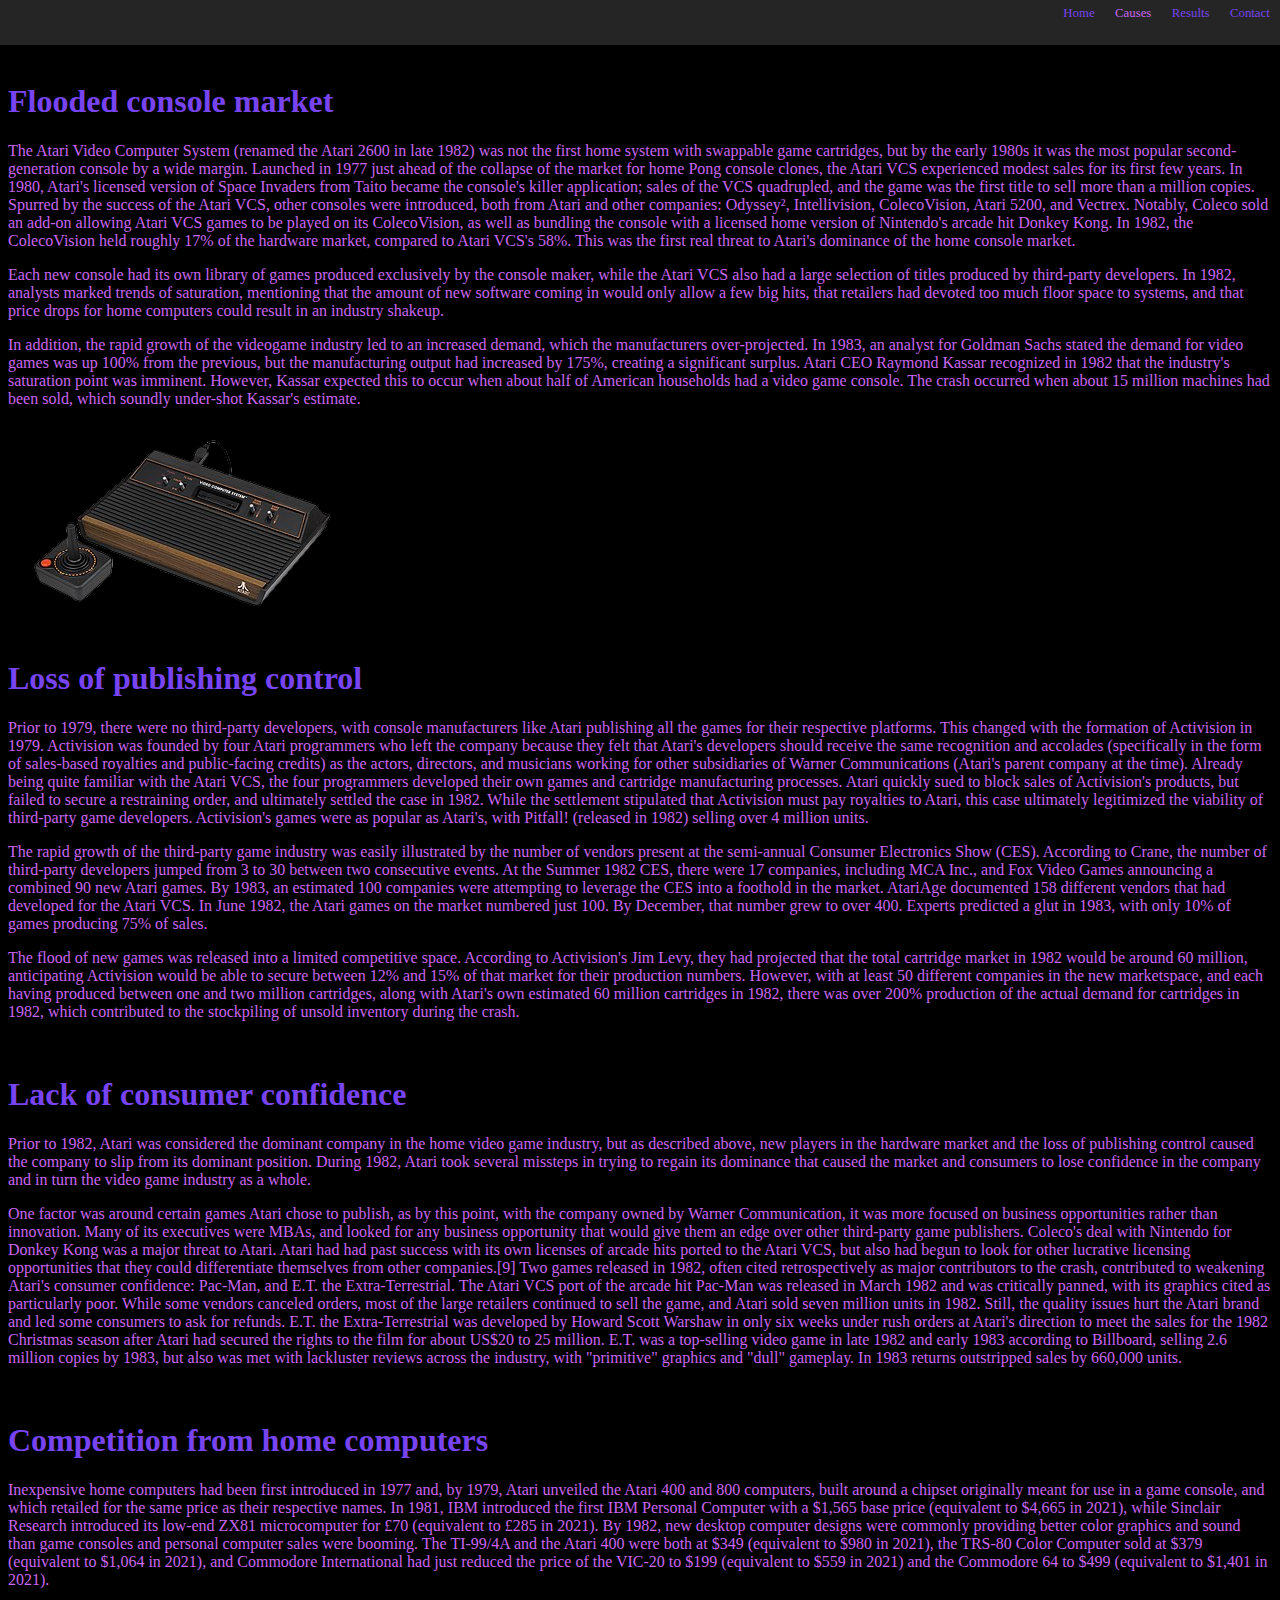
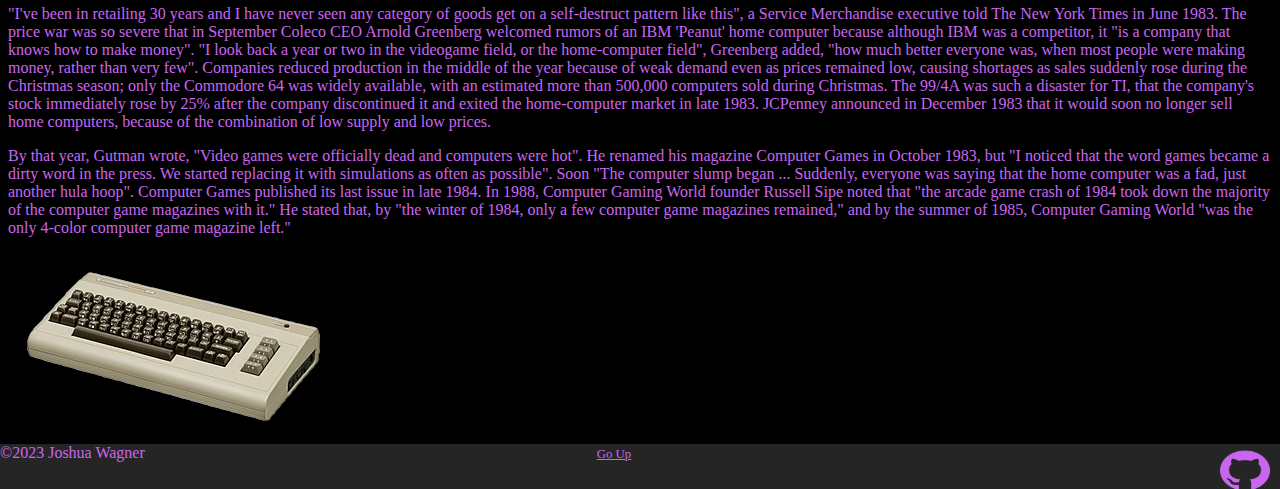
<file: VideoGameCrash/Causes.html>
<!DOCTYPE html>
<html>
<head>
    <meta charset="utf-8">
    <meta name="viewport" content="width=device-width">
    <link rel="stylesheet" href="static/styles/template.css">
    <link href="https://cdn.jsdelivr.net/npm/bootstrap@5.3.0-alpha1/dist/css/bootstrap.min.css" rel="stylesheet" integrity="sha384-GLhlTQ8iRABdZLl6O3oVMWSktQOp6b7In1Zl3/Jr59b6EGGoI1aFkw7cmDA6j6gD" crossorigin="anonymous">
    <title>Causes</title>
</head>
<body>
    <div class="topbar">
        <a href="Contact.html">Contact</a>
        <a href="Results.html">Results</a>
        <a class="active" href="Causes.html">Causes</a>
        <a href="index.html">Home</a>
    </div>
    <br>
    <a id="top"></a>
    <br>
    <div class="container paragraph">
        <br>
        <h1>Flooded console market</h1>
        <p>The Atari Video Computer System (renamed the Atari 2600 in late 1982) was not the first home system with swappable game cartridges, but by the early 1980s it was the most popular second-generation console by a wide margin. Launched in 1977 just ahead of the collapse of the market for home Pong console clones, the Atari VCS experienced modest sales for its first few years. In 1980, Atari's licensed version of Space Invaders from Taito became the console's killer application; sales of the VCS quadrupled, and the game was the first title to sell more than a million copies. Spurred by the success of the Atari VCS, other consoles were introduced, both from Atari and other companies: Odyssey², Intellivision, ColecoVision, Atari 5200, and Vectrex. Notably, Coleco sold an add-on allowing Atari VCS games to be played on its ColecoVision, as well as bundling the console with a licensed home version of Nintendo's arcade hit Donkey Kong. In 1982, the ColecoVision held roughly 17% of the hardware market, compared to Atari VCS's 58%. This was the first real threat to Atari's dominance of the home console market.</p>
        <p>Each new console had its own library of games produced exclusively by the console maker, while the Atari VCS also had a large selection of titles produced by third-party developers. In 1982, analysts marked trends of saturation, mentioning that the amount of new software coming in would only allow a few big hits, that retailers had devoted too much floor space to systems, and that price drops for home computers could result in an industry shakeup.</p>
        <p>In addition, the rapid growth of the videogame industry led to an increased demand, which the manufacturers over-projected. In 1983, an analyst for Goldman Sachs stated the demand for video games was up 100% from the previous, but the manufacturing output had increased by 175%, creating a significant surplus. Atari CEO Raymond Kassar recognized in 1982 that the industry's saturation point was imminent. However, Kassar expected this to occur when about half of American households had a video game console. The crash occurred when about 15 million machines had been sold, which soundly under-shot Kassar's estimate.</p>
        <div class="text-center">
            <img src="static/Atari.png" class = "img-fluid" alt="image of an Atari 2600">
        </div>
        <br>
        <h1>Loss of publishing control</h1>
        <p>Prior to 1979, there were no third-party developers, with console manufacturers like Atari publishing all the games for their respective platforms. This changed with the formation of Activision in 1979. Activision was founded by four Atari programmers who left the company because they felt that Atari's developers should receive the same recognition and accolades (specifically in the form of sales-based royalties and public-facing credits) as the actors, directors, and musicians working for other subsidiaries of Warner Communications (Atari's parent company at the time). Already being quite familiar with the Atari VCS, the four programmers developed their own games and cartridge manufacturing processes. Atari quickly sued to block sales of Activision's products, but failed to secure a restraining order, and ultimately settled the case in 1982. While the settlement stipulated that Activision must pay royalties to Atari, this case ultimately legitimized the viability of third-party game developers. Activision's games were as popular as Atari's, with Pitfall! (released in 1982) selling over 4 million units. </p>
        <p>The rapid growth of the third-party game industry was easily illustrated by the number of vendors present at the semi-annual Consumer Electronics Show (CES). According to Crane, the number of third-party developers jumped from 3 to 30 between two consecutive events. At the Summer 1982 CES, there were 17 companies, including MCA Inc., and Fox Video Games announcing a combined 90 new Atari games. By 1983, an estimated 100 companies were attempting to leverage the CES into a foothold in the market. AtariAge documented 158 different vendors that had developed for the Atari VCS. In June 1982, the Atari games on the market numbered just 100. By December, that number grew to over 400. Experts predicted a glut in 1983, with only 10% of games producing 75% of sales.</p>
        <p>The flood of new games was released into a limited competitive space. According to Activision's Jim Levy, they had projected that the total cartridge market in 1982 would be around 60 million, anticipating Activision would be able to secure between 12% and 15% of that market for their production numbers. However, with at least 50 different companies in the new marketspace, and each having produced between one and two million cartridges, along with Atari's own estimated 60 million cartridges in 1982, there was over 200% production of the actual demand for cartridges in 1982, which contributed to the stockpiling of unsold inventory during the crash.</p>
        <br>
        <h1>Lack of consumer confidence</h1>
        <p>Prior to 1982, Atari was considered the dominant company in the home video game industry, but as described above, new players in the hardware market and the loss of publishing control caused the company to slip from its dominant position. During 1982, Atari took several missteps in trying to regain its dominance that caused the market and consumers to lose confidence in the company and in turn the video game industry as a whole.</p>
        <p>One factor was around certain games Atari chose to publish, as by this point, with the company owned by Warner Communication, it was more focused on business opportunities rather than innovation. Many of its executives were MBAs, and looked for any business opportunity that would give them an edge over other third-party game publishers. Coleco's deal with Nintendo for Donkey Kong was a major threat to Atari. Atari had had past success with its own licenses of arcade hits ported to the Atari VCS, but also had begun to look for other lucrative licensing opportunities that they could differentiate themselves from other companies.[9] Two games released in 1982, often cited retrospectively as major contributors to the crash, contributed to weakening Atari's consumer confidence: Pac-Man, and E.T. the Extra-Terrestrial. The Atari VCS port of the arcade hit Pac-Man was released in March 1982 and was critically panned, with its graphics cited as particularly poor. While some vendors canceled orders, most of the large retailers continued to sell the game, and Atari sold seven million units in 1982. Still, the quality issues hurt the Atari brand and led some consumers to ask for refunds. E.T. the Extra-Terrestrial was developed by Howard Scott Warshaw in only six weeks under rush orders at Atari's direction to meet the sales for the 1982 Christmas season after Atari had secured the rights to the film for about US$20 to 25 million. E.T. was a top-selling video game in late 1982 and early 1983 according to Billboard, selling 2.6 million copies by 1983, but also was met with lackluster reviews across the industry, with "primitive" graphics and "dull" gameplay. In 1983 returns outstripped sales by 660,000 units.</p>
        <br>
        <h1>Competition from home computers</h1>
        <p>Inexpensive home computers had been first introduced in 1977 and, by 1979, Atari unveiled the Atari 400 and 800 computers, built around a chipset originally meant for use in a game console, and which retailed for the same price as their respective names. In 1981, IBM introduced the first IBM Personal Computer with a $1,565 base price (equivalent to $4,665 in 2021), while Sinclair Research introduced its low-end ZX81 microcomputer for £70 (equivalent to £285 in 2021). By 1982, new desktop computer designs were commonly providing better color graphics and sound than game consoles and personal computer sales were booming. The TI-99/4A and the Atari 400 were both at $349 (equivalent to $980 in 2021), the TRS-80 Color Computer sold at $379 (equivalent to $1,064 in 2021), and Commodore International had just reduced the price of the VIC-20 to $199 (equivalent to $559 in 2021) and the Commodore 64 to $499 (equivalent to $1,401 in 2021).</p>
        <p>"I've been in retailing 30 years and I have never seen any category of goods get on a self-destruct pattern like this", a Service Merchandise executive told The New York Times in June 1983. The price war was so severe that in September Coleco CEO Arnold Greenberg welcomed rumors of an IBM 'Peanut' home computer because although IBM was a competitor, it "is a company that knows how to make money". "I look back a year or two in the videogame field, or the home-computer field", Greenberg added, "how much better everyone was, when most people were making money, rather than very few". Companies reduced production in the middle of the year because of weak demand even as prices remained low, causing shortages as sales suddenly rose during the Christmas season; only the Commodore 64 was widely available, with an estimated more than 500,000 computers sold during Christmas. The 99/4A was such a disaster for TI, that the company's stock immediately rose by 25% after the company discontinued it and exited the home-computer market in late 1983. JCPenney announced in December 1983 that it would soon no longer sell home computers, because of the combination of low supply and low prices.</p>
        <p>By that year, Gutman wrote, "Video games were officially dead and computers were hot". He renamed his magazine Computer Games in October 1983, but "I noticed that the word games became a dirty word in the press. We started replacing it with simulations as often as possible". Soon "The computer slump began ... Suddenly, everyone was saying that the home computer was a fad, just another hula hoop". Computer Games published its last issue in late 1984. In 1988, Computer Gaming World founder Russell Sipe noted that "the arcade game crash of 1984 took down the majority of the computer game magazines with it." He stated that, by "the winter of 1984, only a few computer game magazines remained," and by the summer of 1985, Computer Gaming World "was the only 4-color computer game magazine left."</p>
        <div class="text-center">
            <img src="static/Commodore.png" class = "img-fluid" alt="image of an Atari 2600">
        </div>
        <div class="footer">
            ©2023 Joshua Wagner
            <a href="#top">Go Up</a>
            <a href="https://github.com/IMadeAGame"><img class="mb-4 float-end" src="static/GitLogo.png" alt="my github" width="50" height="40"></a>
        </div>
    </div>
</body>
</html>
</file>
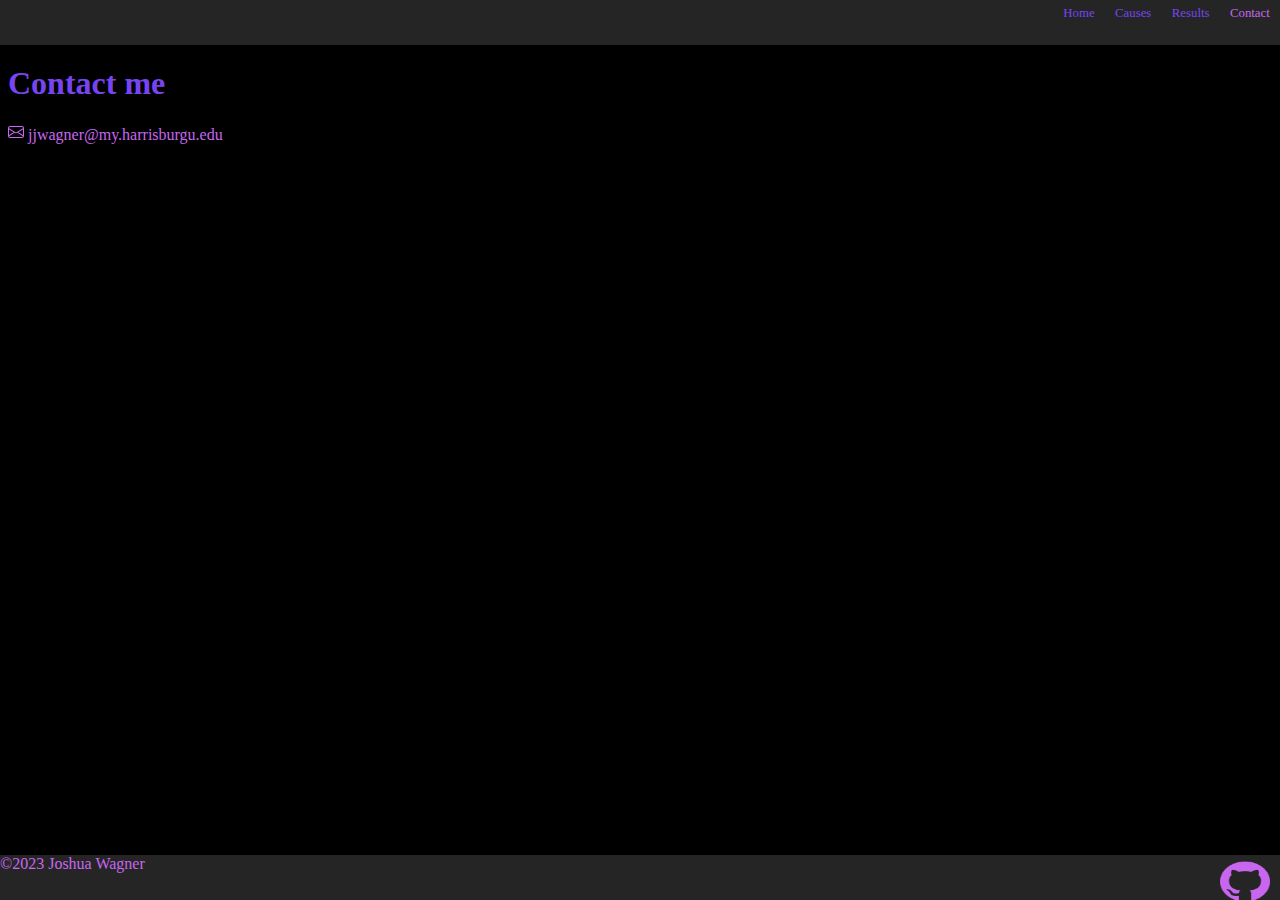
<file: VideoGameCrash/Contact.html>
<!DOCTYPE html>
<html>
<head>
    <meta charset="utf-8">
    <meta name="viewport" content="width=device-width">
    <link rel="stylesheet" href="static/styles/template.css">
    <link href="https://cdn.jsdelivr.net/npm/bootstrap@5.3.0-alpha1/dist/css/bootstrap.min.css" rel="stylesheet" integrity="sha384-GLhlTQ8iRABdZLl6O3oVMWSktQOp6b7In1Zl3/Jr59b6EGGoI1aFkw7cmDA6j6gD" crossorigin="anonymous">
    <title>Contact</title>
</head>
<body>
    <div class="topbar">
        <a class="active" href="Contact.html">Contact</a>
        <a href="Results.html">Results</a>
        <a href="Causes.html">Causes</a>
        <a href="index.html">Home</a>
    </div>
    <br>
    <br>
    <div class="container paragraph">
        <h1 class="text-center">Contact me</h1>
        <p class="text-center text-info"><svg xmlns="http://www.w3.org/2000/svg" width="16" height="16" fill="currentColor" class="bi bi-envelope" viewBox="0 0 16 16">
            <path d="M0 4a2 2 0 0 1 2-2h12a2 2 0 0 1 2 2v8a2 2 0 0 1-2 2H2a2 2 0 0 1-2-2V4Zm2-1a1 1 0 0 0-1 1v.217l7 4.2 7-4.2V4a1 1 0 0 0-1-1H2Zm13 2.383-4.708 2.825L15 11.105V5.383Zm-.034 6.876-5.64-3.471L8 9.583l-1.326-.795-5.64 3.47A1 1 0 0 0 2 13h12a1 1 0 0 0 .966-.741ZM1 11.105l4.708-2.897L1 5.383v5.722Z"/>
        </svg> jjwagner@my.harrisburgu.edu</p>
    </div>
    <div class="footer" style="top:95%">
        ©2023 Joshua Wagner
        <a href="https://github.com/IMadeAGame"><img class="mb-4 float-end" src="static/GitLogo.png" alt="my github" width="50" height="40"></a>
    </div>
</body>
</html>
</file>
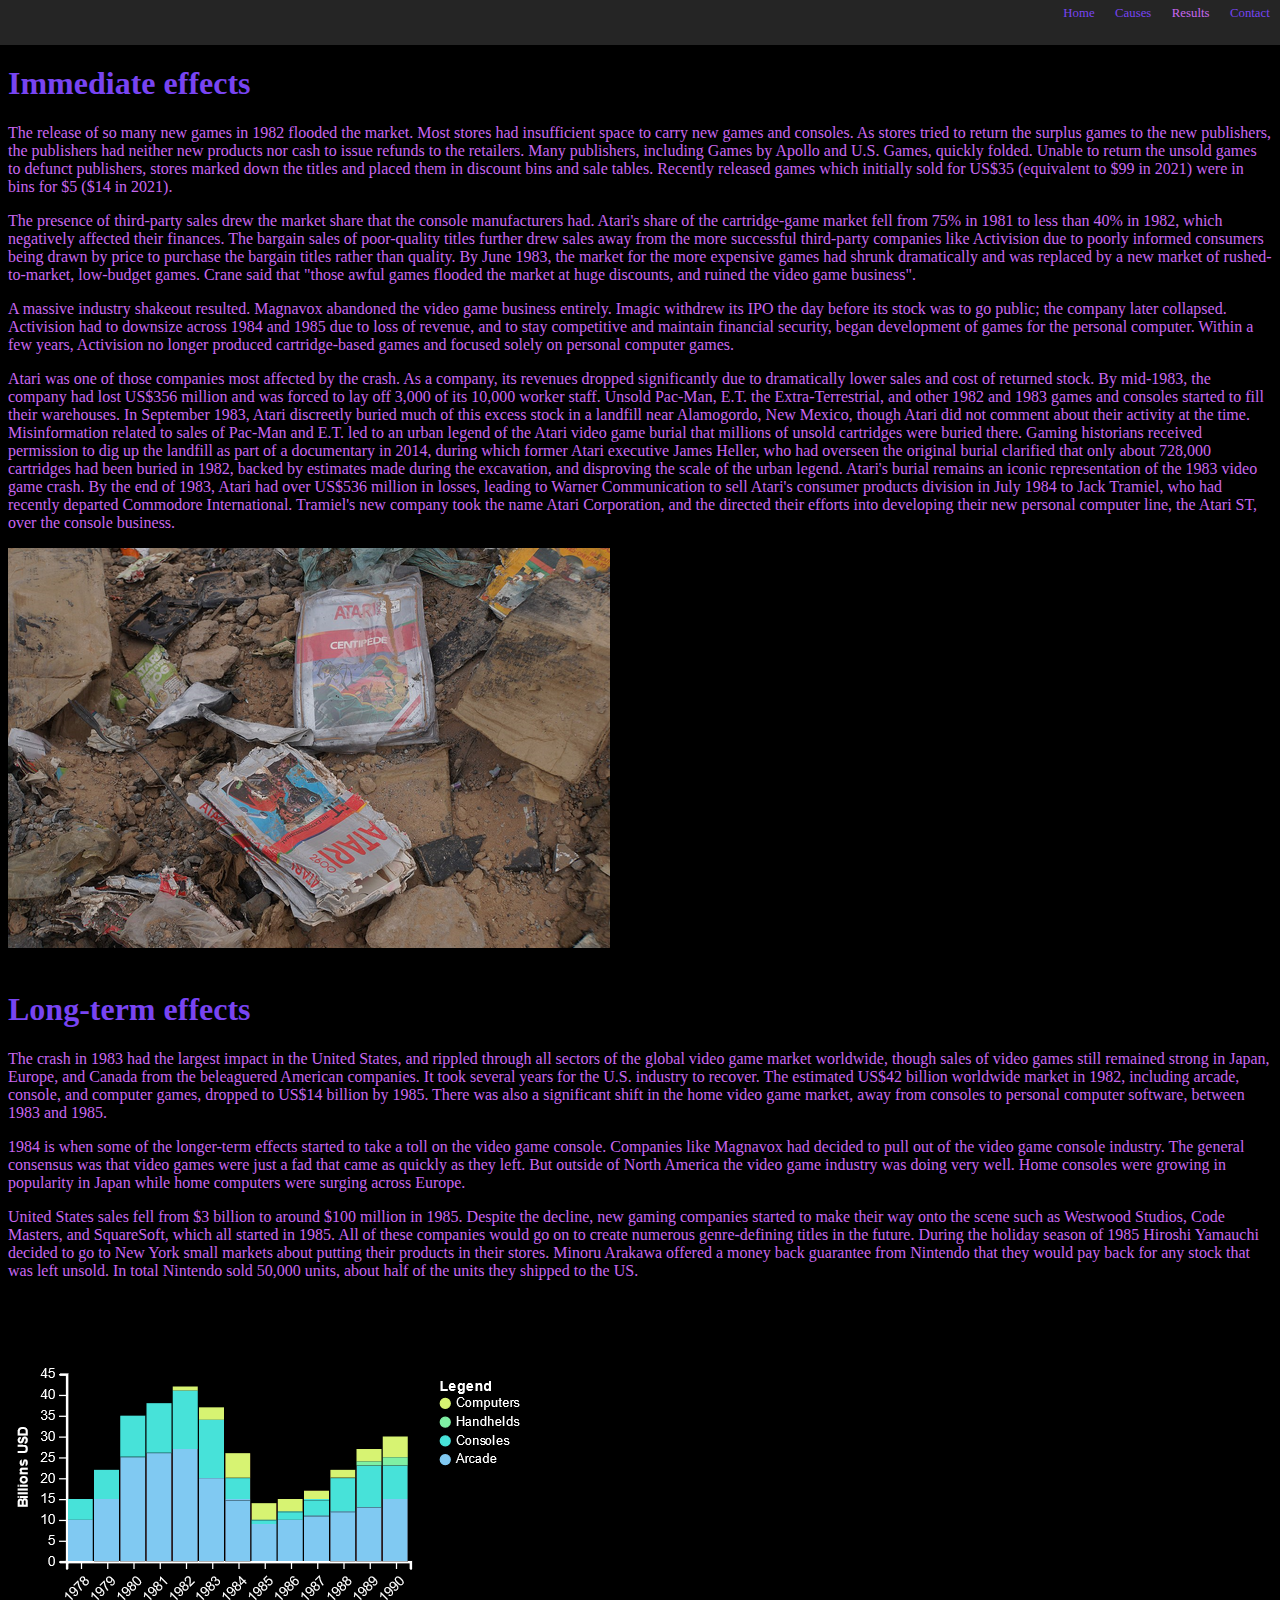
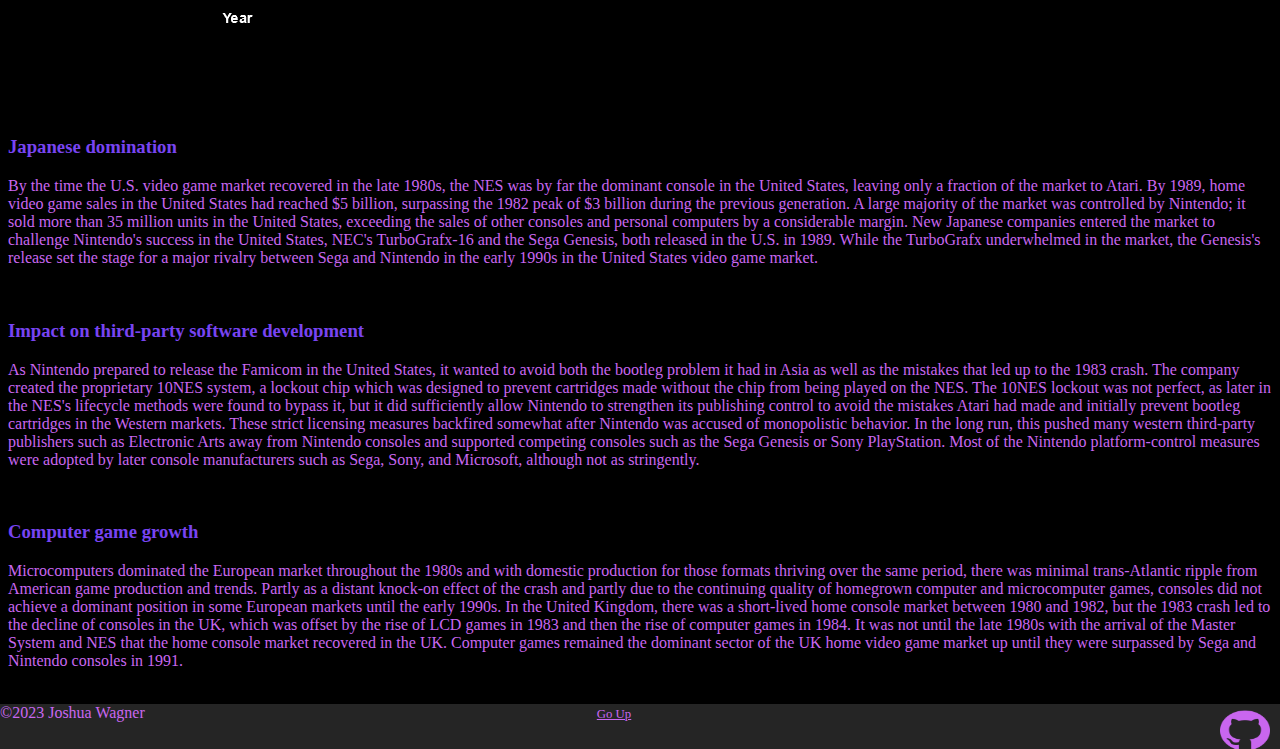
<file: VideoGameCrash/Results.html>
<!DOCTYPE html>
<html>
<head>
    <meta charset="utf-8">
    <meta name="viewport" content="width=device-width">
    <link rel="stylesheet" href="static/styles/template.css">
    <link href="https://cdn.jsdelivr.net/npm/bootstrap@5.3.0-alpha1/dist/css/bootstrap.min.css" rel="stylesheet" integrity="sha384-GLhlTQ8iRABdZLl6O3oVMWSktQOp6b7In1Zl3/Jr59b6EGGoI1aFkw7cmDA6j6gD" crossorigin="anonymous">
    <title>Results</title>
</head>
<body>
    <div class="topbar">
        <a href="Contact.html">Contact</a>
        <a class="active" href="Results.html">Results</a>
        <a href="Causes.html">Causes</a>
        <a href="index.html">Home</a>
    </div>
    <br>
    <a id="top"></a>
    <div class="container paragraph">
        <br>
        <h1>Immediate effects</h1>
        <p>The release of so many new games in 1982 flooded the market. Most stores had insufficient space to carry new games and consoles. As stores tried to return the surplus games to the new publishers, the publishers had neither new products nor cash to issue refunds to the retailers. Many publishers, including Games by Apollo and U.S. Games, quickly folded. Unable to return the unsold games to defunct publishers, stores marked down the titles and placed them in discount bins and sale tables. Recently released games which initially sold for US$35 (equivalent to $99 in 2021) were in bins for $5 ($14 in 2021).</p>
        <p>The presence of third-party sales drew the market share that the console manufacturers had. Atari's share of the cartridge-game market fell from 75% in 1981 to less than 40% in 1982, which negatively affected their finances. The bargain sales of poor-quality titles further drew sales away from the more successful third-party companies like Activision due to poorly informed consumers being drawn by price to purchase the bargain titles rather than quality. By June 1983, the market for the more expensive games had shrunk dramatically and was replaced by a new market of rushed-to-market, low-budget games. Crane said that "those awful games flooded the market at huge discounts, and ruined the video game business".</p>
        <p>A massive industry shakeout resulted. Magnavox abandoned the video game business entirely. Imagic withdrew its IPO the day before its stock was to go public; the company later collapsed. Activision had to downsize across 1984 and 1985 due to loss of revenue, and to stay competitive and maintain financial security, began development of games for the personal computer. Within a few years, Activision no longer produced cartridge-based games and focused solely on personal computer games.</p>
        <p>Atari was one of those companies most affected by the crash. As a company, its revenues dropped significantly due to dramatically lower sales and cost of returned stock. By mid-1983, the company had lost US$356 million and was forced to lay off 3,000 of its 10,000 worker staff. Unsold Pac-Man, E.T. the Extra-Terrestrial, and other 1982 and 1983 games and consoles started to fill their warehouses. In September 1983, Atari discreetly buried much of this excess stock in a landfill near Alamogordo, New Mexico, though Atari did not comment about their activity at the time. Misinformation related to sales of Pac-Man and E.T. led to an urban legend of the Atari video game burial that millions of unsold cartridges were buried there. Gaming historians received permission to dig up the landfill as part of a documentary in 2014, during which former Atari executive James Heller, who had overseen the original burial clarified that only about 728,000 cartridges had been buried in 1982, backed by estimates made during the excavation, and disproving the scale of the urban legend. Atari's burial remains an iconic representation of the 1983 video game crash. By the end of 1983, Atari had over US$536 million in losses, leading to Warner Communication to sell Atari's consumer products division in July 1984 to Jack Tramiel, who had recently departed Commodore International. Tramiel's new company took the name Atari Corporation, and the directed their efforts into developing their new personal computer line, the Atari ST, over the console business.</p>
        <div class="text-center">
            <img src="static/ET_Burried.png" class = "img-fluid" alt="image of ET cartridges burried">
        </div>
        <br>
        <h1>Long-term effects</h1>
        <p>The crash in 1983 had the largest impact in the United States, and rippled through all sectors of the global video game market worldwide, though sales of video games still remained strong in Japan, Europe, and Canada from the beleaguered American companies. It took several years for the U.S. industry to recover. The estimated US$42 billion worldwide market in 1982, including arcade, console, and computer games, dropped to US$14 billion by 1985. There was also a significant shift in the home video game market, away from consoles to personal computer software, between 1983 and 1985.</p>
        <p>1984 is when some of the longer-term effects started to take a toll on the video game console. Companies like Magnavox had decided to pull out of the video game console industry. The general consensus was that video games were just a fad that came as quickly as they left. But outside of North America the video game industry was doing very well. Home consoles were growing in popularity in Japan while home computers were surging across Europe. </p>
        <p>United States sales fell from $3 billion to around $100 million in 1985. Despite the decline, new gaming companies started to make their way onto the scene such as Westwood Studios, Code Masters, and SquareSoft, which all started in 1985. All of these companies would go on to create numerous genre-defining titles in the future. During the holiday season of 1985 Hiroshi Yamauchi decided to go to New York small markets about putting their products in their stores. Minoru Arakawa offered a money back guarantee from Nintendo that they would pay back for any stock that was left unsold. In total Nintendo sold 50,000 units, about half of the units they shipped to the US.</p>
        <div class="text-center">
            <img src="static/Graph.png" class = "img-fluid" alt="Graph of video game sales based on platform">
        </div>
        <br>
        <h3>Japanese domination</h3>
        <p>By the time the U.S. video game market recovered in the late 1980s, the NES was by far the dominant console in the United States, leaving only a fraction of the market to Atari. By 1989, home video game sales in the United States had reached $5 billion, surpassing the 1982 peak of $3 billion during the previous generation. A large majority of the market was controlled by Nintendo; it sold more than 35 million units in the United States, exceeding the sales of other consoles and personal computers by a considerable margin. New Japanese companies entered the market to challenge Nintendo's success in the United States, NEC's TurboGrafx-16 and the Sega Genesis, both released in the U.S. in 1989. While the TurboGrafx underwhelmed in the market, the Genesis's release set the stage for a major rivalry between Sega and Nintendo in the early 1990s in the United States video game market. </p>
        <br>
        <h3>Impact on third-party software development</h3>
        <p>As Nintendo prepared to release the Famicom in the United States, it wanted to avoid both the bootleg problem it had in Asia as well as the mistakes that led up to the 1983 crash. The company created the proprietary 10NES system, a lockout chip which was designed to prevent cartridges made without the chip from being played on the NES. The 10NES lockout was not perfect, as later in the NES's lifecycle methods were found to bypass it, but it did sufficiently allow Nintendo to strengthen its publishing control to avoid the mistakes Atari had made and initially prevent bootleg cartridges in the Western markets. These strict licensing measures backfired somewhat after Nintendo was accused of monopolistic behavior. In the long run, this pushed many western third-party publishers such as Electronic Arts away from Nintendo consoles and supported competing consoles such as the Sega Genesis or Sony PlayStation. Most of the Nintendo platform-control measures were adopted by later console manufacturers such as Sega, Sony, and Microsoft, although not as stringently. </p>
        <br>
        <h3>Computer game growth</h3>
        <p>Microcomputers dominated the European market throughout the 1980s and with domestic production for those formats thriving over the same period, there was minimal trans-Atlantic ripple from American game production and trends. Partly as a distant knock-on effect of the crash and partly due to the continuing quality of homegrown computer and microcomputer games, consoles did not achieve a dominant position in some European markets until the early 1990s. In the United Kingdom, there was a short-lived home console market between 1980 and 1982, but the 1983 crash led to the decline of consoles in the UK, which was offset by the rise of LCD games in 1983 and then the rise of computer games in 1984. It was not until the late 1980s with the arrival of the Master System and NES that the home console market recovered in the UK. Computer games remained the dominant sector of the UK home video game market up until they were surpassed by Sega and Nintendo consoles in 1991.</p>
    </div>
    <br>
    <div class="footer">
        ©2023 Joshua Wagner
        <a href="#top">Go Up</a>
        <a href="https://github.com/IMadeAGame"><img class="mb-4 float-end" src="static/GitLogo.png" alt="my github" width="50" height="40"></a>
    </div>
</body>
</html>
</file>
<file: static/styles/template.css>
/*html * {
    font-family: 'Helvetica', 'Arial', sans-serif !important;
}*/

p {
    font-size: 110%;
    color: #D4D4D4 !important;
}

h1 {
    color: #D4D4D4 !important;
}

h2 {
    color: #D4D4D4 !important;
}

h4 {
    color: #CE9178 !important;
}

footer{
    background-color: #252526;
}

.social{
    float: right;
}

.paragraph-header{
    color: #D4D4D4 !important;
}

body {
    background-color: #1E1E1E !important;
}

.navbar-dark{
    background-color: #252526;
}

.navbar-dark .navbar-brand{
    color: #D4D4D4;
}

.special-links{
    color: #569CD6;
    text-decoration: none;
}
</file>
<file: VideoGameCrash/static/styles/template.css>
html * {
    font-family: 'Century Gothic' !important; /*Fixed font not showing up*/
}

body {
    background-color: rgb(0, 0, 0) !important; /*Fixed background not showing up*/
}

.titleimage{
    position: fixed;
    right: 0px;
    top: 0px; 
    width: 100%;
    height: 100%;
}

.topbar{
    background-color: #252525;
    position:fixed;
    top:0;
    left:0;
    width:100%;
    height: 5%;
    overflow: hidden;
    z-index: 999;
}

.topbar a {
    color: #7844F2;
    text-align: center;
    text-decoration: none;
    padding: 0.5% 0.8%;
    font-size: 1vw;
    float: right;
}

.topbar a.active {
    color: #C967F0;
}

/* Source for centering https://www.w3schools.com/howto/tryit.asp?filename=tryhow_css_image_text */
.titletext{
    position: absolute;
    top: 50%;
    left: 50%;
    font-size: 4vw;
    transform: translate(-50%, -50%);
    color: #41DCE8;
}

.fadeImg{
    position: absolute;
    right: 0px;
    top: 80%;
    width: 100%;
    height: 20%;
}

.text {
    background-color: rgb(0, 0, 0);
    width: 100%;
    height: 150%;
    position: absolute;
    top: 100%;
    left: 0;
}

.center{
    text-align: center;
}

.text h1{
    color: #7844F2;
    font-size: 4vw;
}

.text p{
    color: #C967F0;
    font-size: 1.3vw;
    padding-left: 5%;
    padding-right: 5%;
}

.preview{
    width: 100%;
    height: 20%;
    margin-bottom: 2%;
}

.preview img{
    width: 20%;
    height: 100%;
    float: left;
}

.preview a{
    color: #449FF2;
    /*background-color: #495ADB;*/
    text-decoration: none;
    font-size: 1.2vw;
}

.footer{
    background-color: #252525;
    position:absolute;
    
    left:0;
    width:100%;
    height: 5%;
    overflow: hidden;
    z-index: 999;
    color: #C967F0;
    text-align: left;
}

.footer a{
    font-size: 1vw;
    color: #C967F0;
    margin-left: 35%;
}

.footer a img{
    

    padding: 0.5% 0.8%;
    float: right;
}

.paragraph p {
    color: #C967F0;
}

.paragraph h1 {
    color: #7844F2;
}

.paragraph h3 {
    color: #7844F2;
}
</file>
